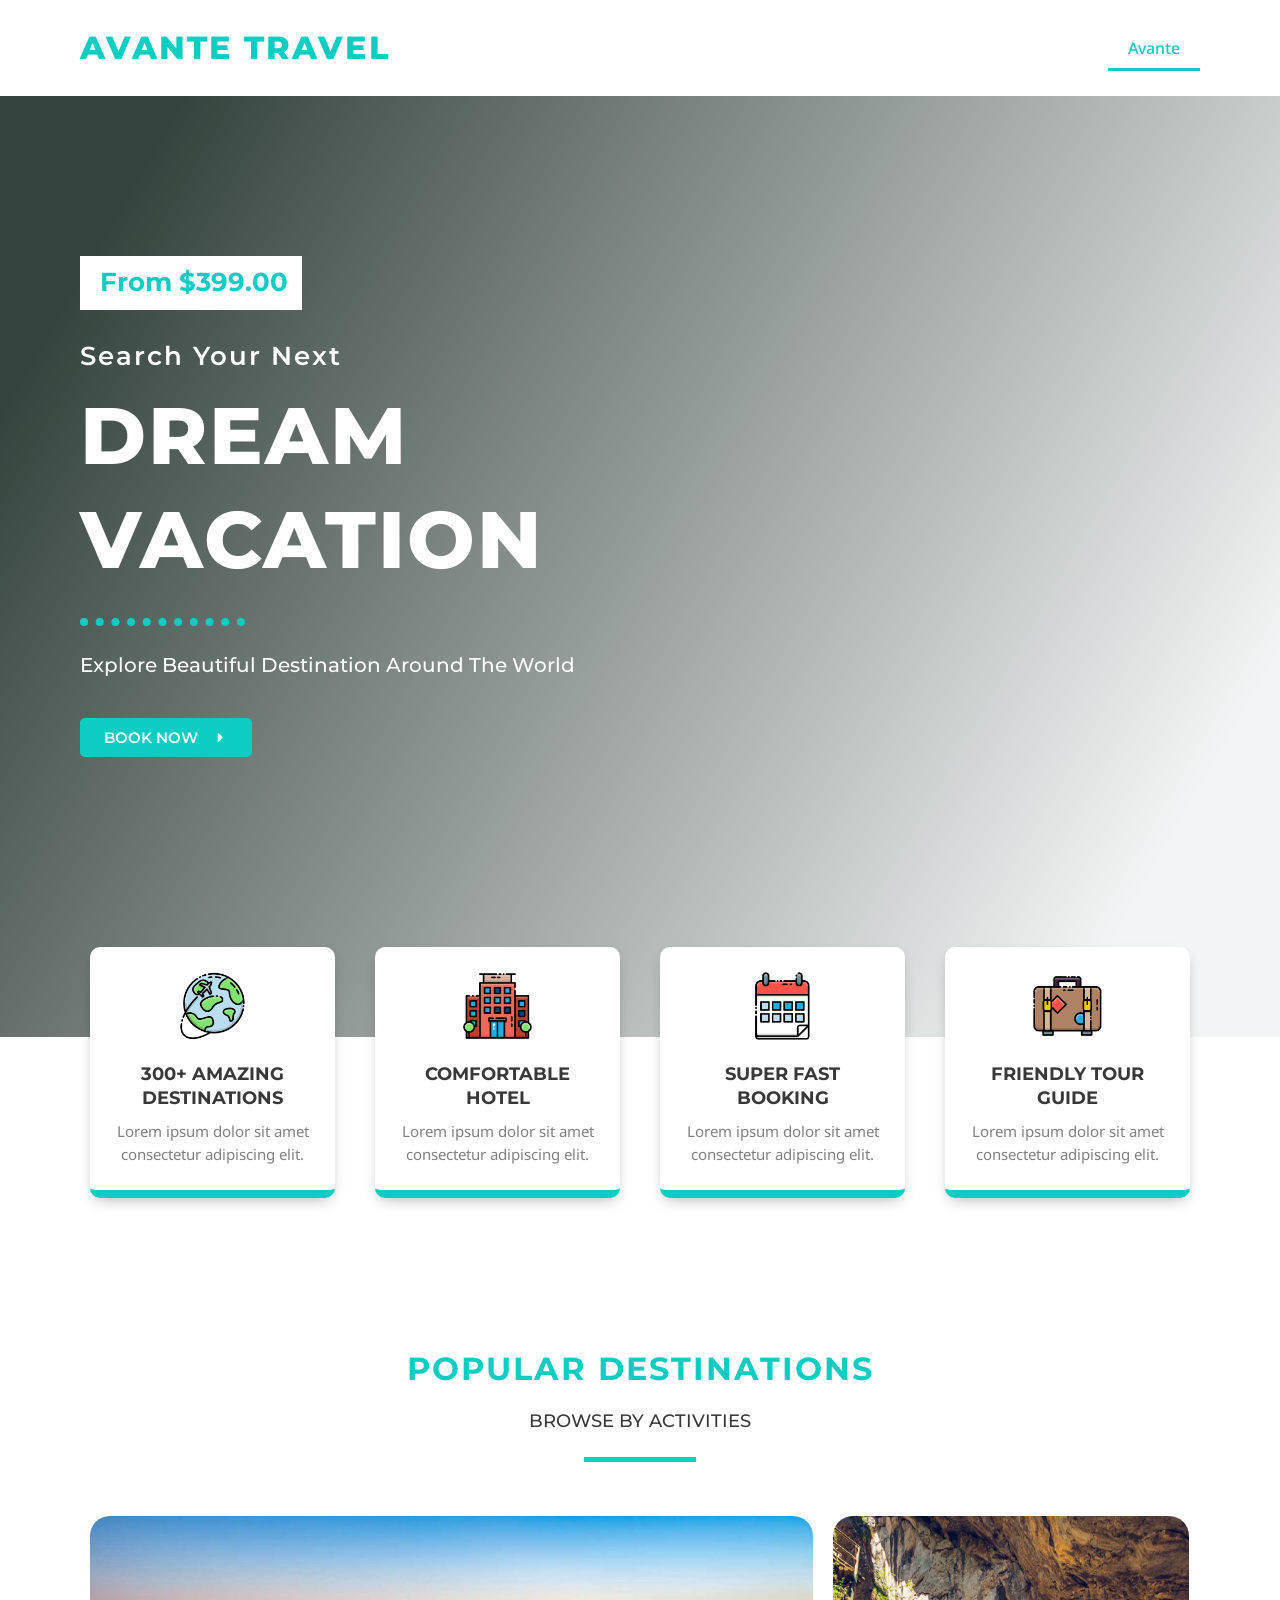
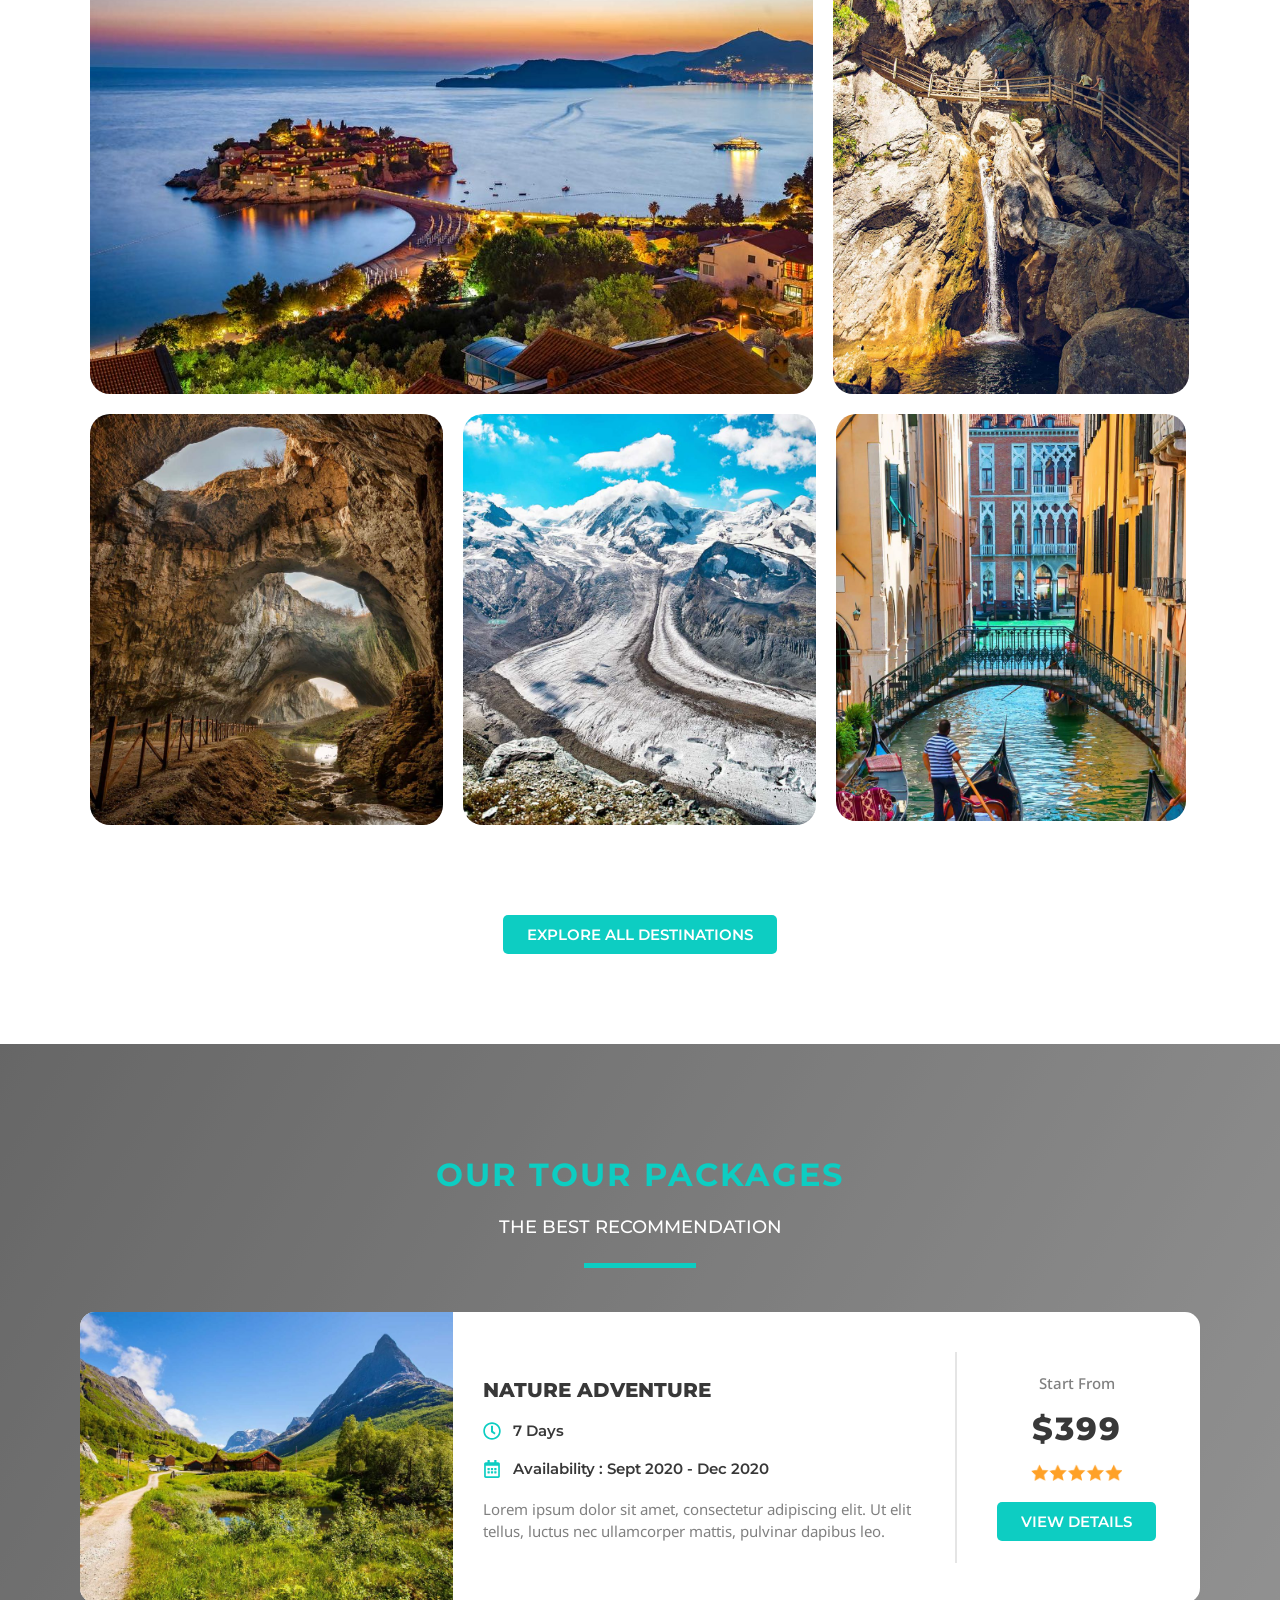
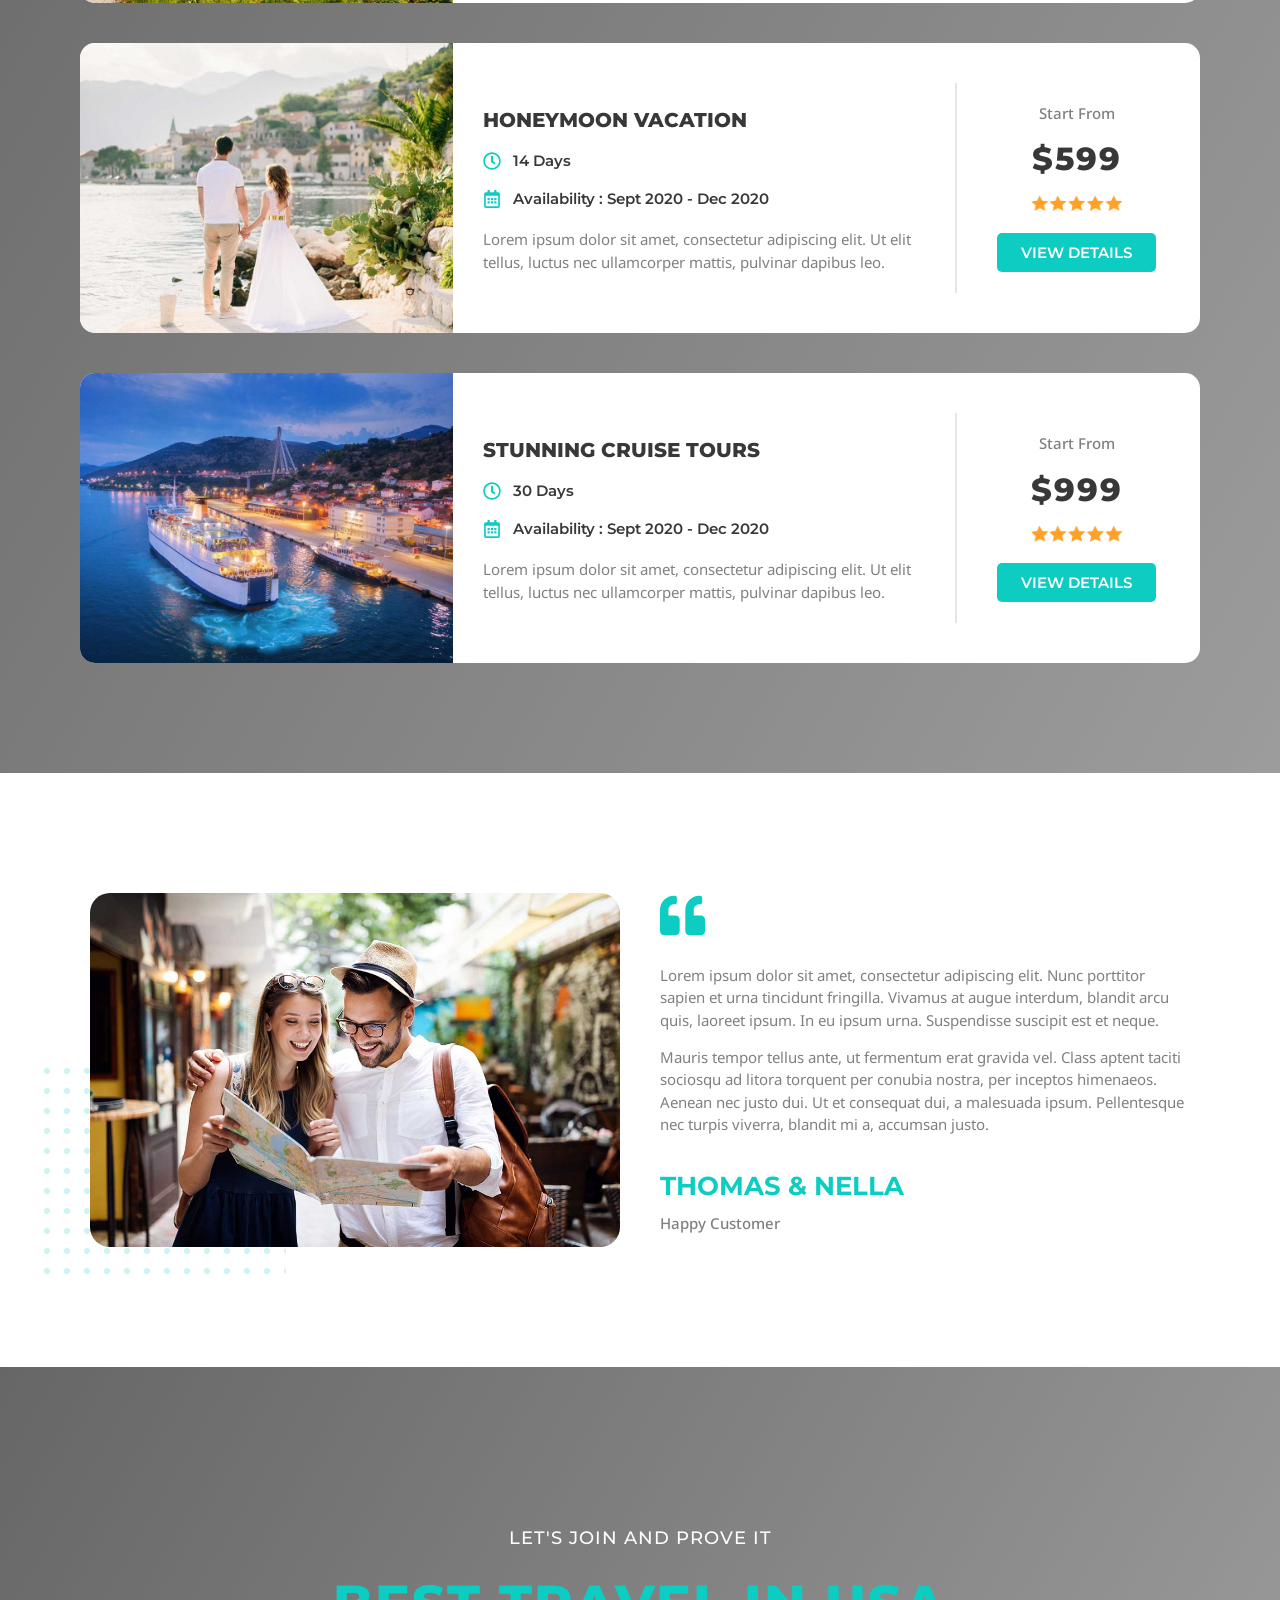
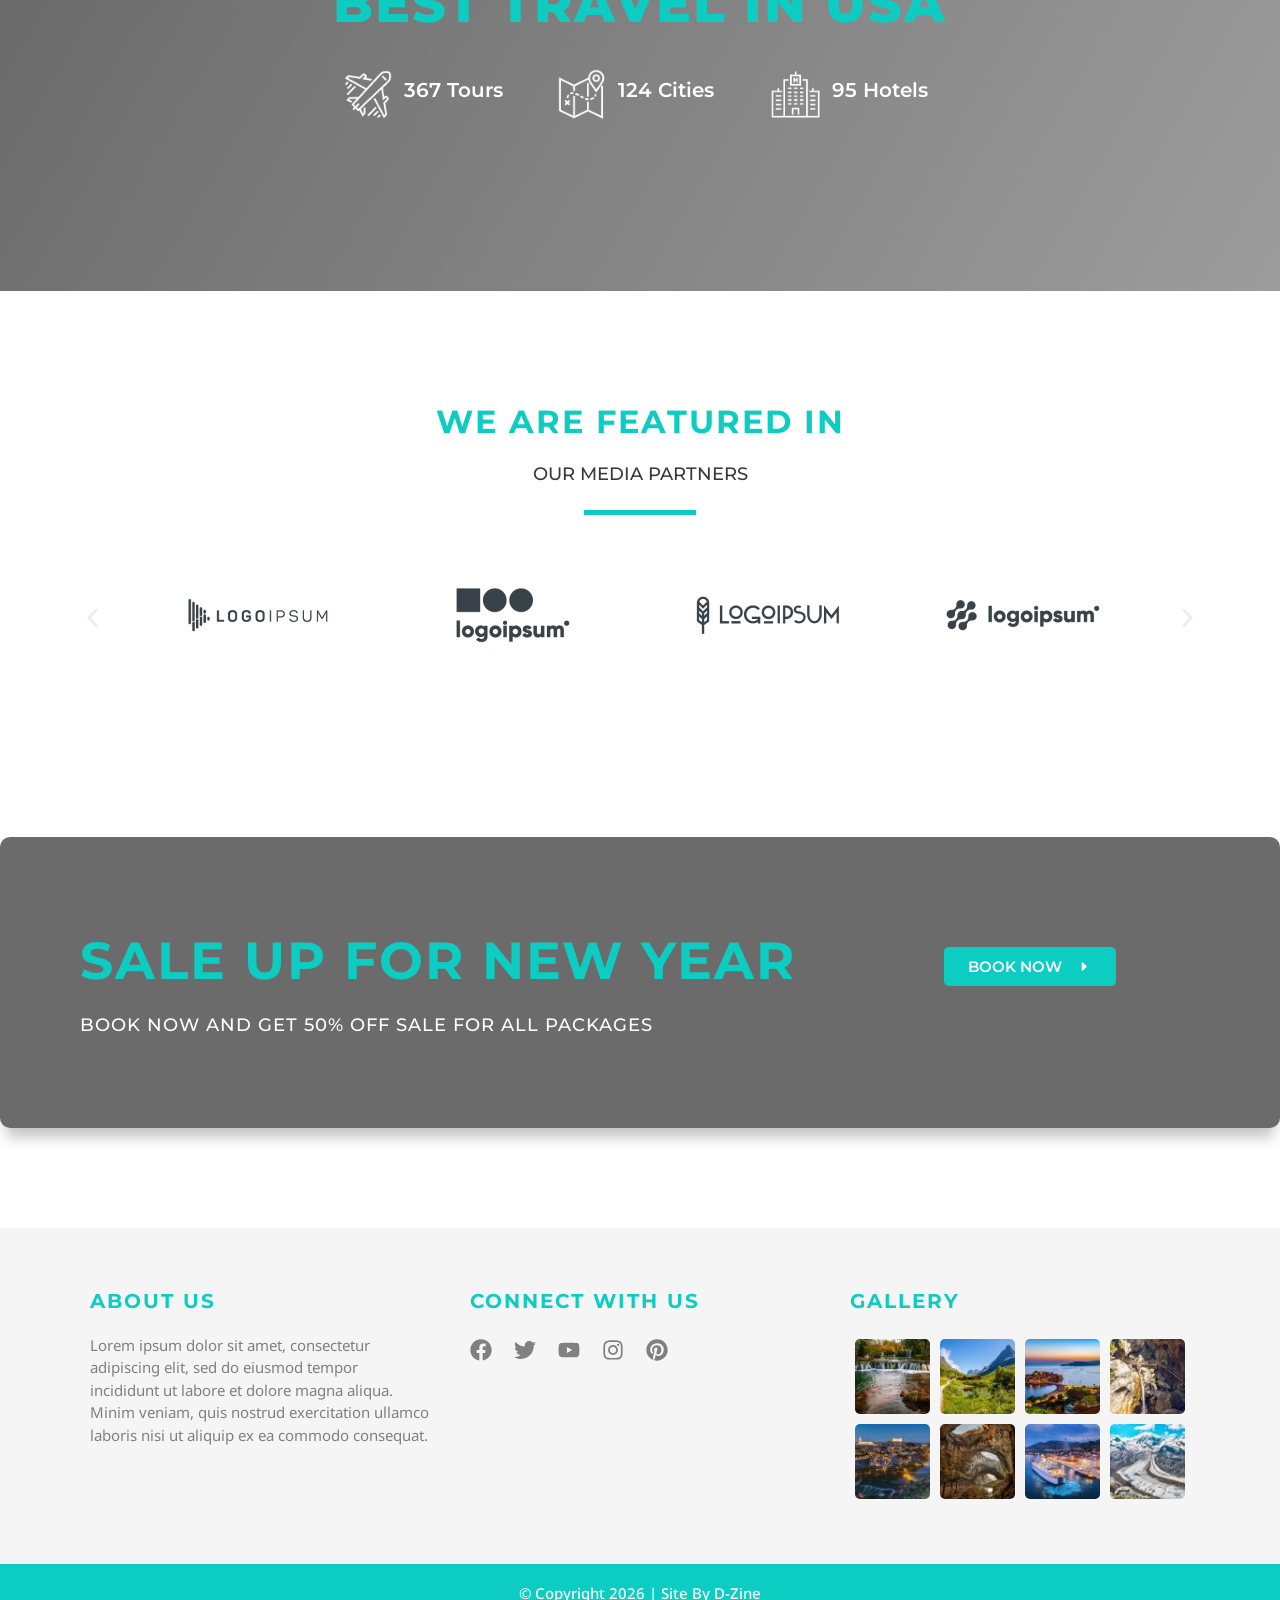
<file: aa_jo_dev/export_to_wp/index.html>
<!DOCTYPE html>
<html lang="en-ZA">
<head>
	<meta charset="UTF-8">
	<meta name="viewport" content="width=device-width, initial-scale=1">
	<link rel="profile" href="http://gmpg.org/xfn/11">
	<link rel="pingback" href="./xmlrpc.php">
	<title>Avante &ndash; Playground Local</title>
<meta name="robots" content="max-image-preview:large">
<link rel="alternate" type="application/rss+xml" title="Playground Local &raquo; Feed" href="./?feed=rss2">
<link rel="alternate" type="application/rss+xml" title="Playground Local &raquo; Comments Feed" href="./?feed=comments-rss2">
<link rel="alternate" title="oEmbed (JSON)" type="application/json+oembed" href="./index.php?rest_route=%2Foembed%2F1.0%2Fembed&amp;url=http%3A%2F%2Flocalhost%3A10096%2F%3Fpage_id%3D40">
<link rel="alternate" title="oEmbed (XML)" type="text/xml+oembed" href="./index.php?rest_route=%2Foembed%2F1.0%2Fembed&amp;url=http%3A%2F%2Flocalhost%3A10096%2F%3Fpage_id%3D40&amp;format=xml">
<style id="wp-img-auto-sizes-contain-inline-css">
img:is([sizes=auto i],[sizes^="auto," i]){contain-intrinsic-size:3000px 1500px}
/*# sourceURL=wp-img-auto-sizes-contain-inline-css */
</style>
<link rel="stylesheet" id="hfe-widgets-style-css" href="./css/frontend.css" media="all">
<style id="global-styles-inline-css">
:root{--wp--preset--aspect-ratio--square: 1;--wp--preset--aspect-ratio--4-3: 4/3;--wp--preset--aspect-ratio--3-4: 3/4;--wp--preset--aspect-ratio--3-2: 3/2;--wp--preset--aspect-ratio--2-3: 2/3;--wp--preset--aspect-ratio--16-9: 16/9;--wp--preset--aspect-ratio--9-16: 9/16;--wp--preset--color--black: #000000;--wp--preset--color--cyan-bluish-gray: #abb8c3;--wp--preset--color--white: #ffffff;--wp--preset--color--pale-pink: #f78da7;--wp--preset--color--vivid-red: #cf2e2e;--wp--preset--color--luminous-vivid-orange: #ff6900;--wp--preset--color--luminous-vivid-amber: #fcb900;--wp--preset--color--light-green-cyan: #7bdcb5;--wp--preset--color--vivid-green-cyan: #00d084;--wp--preset--color--pale-cyan-blue: #8ed1fc;--wp--preset--color--vivid-cyan-blue: #0693e3;--wp--preset--color--vivid-purple: #9b51e0;--wp--preset--gradient--vivid-cyan-blue-to-vivid-purple: linear-gradient(135deg,rgb(6,147,227) 0%,rgb(155,81,224) 100%);--wp--preset--gradient--light-green-cyan-to-vivid-green-cyan: linear-gradient(135deg,rgb(122,220,180) 0%,rgb(0,208,130) 100%);--wp--preset--gradient--luminous-vivid-amber-to-luminous-vivid-orange: linear-gradient(135deg,rgb(252,185,0) 0%,rgb(255,105,0) 100%);--wp--preset--gradient--luminous-vivid-orange-to-vivid-red: linear-gradient(135deg,rgb(255,105,0) 0%,rgb(207,46,46) 100%);--wp--preset--gradient--very-light-gray-to-cyan-bluish-gray: linear-gradient(135deg,rgb(238,238,238) 0%,rgb(169,184,195) 100%);--wp--preset--gradient--cool-to-warm-spectrum: linear-gradient(135deg,rgb(74,234,220) 0%,rgb(151,120,209) 20%,rgb(207,42,186) 40%,rgb(238,44,130) 60%,rgb(251,105,98) 80%,rgb(254,248,76) 100%);--wp--preset--gradient--blush-light-purple: linear-gradient(135deg,rgb(255,206,236) 0%,rgb(152,150,240) 100%);--wp--preset--gradient--blush-bordeaux: linear-gradient(135deg,rgb(254,205,165) 0%,rgb(254,45,45) 50%,rgb(107,0,62) 100%);--wp--preset--gradient--luminous-dusk: linear-gradient(135deg,rgb(255,203,112) 0%,rgb(199,81,192) 50%,rgb(65,88,208) 100%);--wp--preset--gradient--pale-ocean: linear-gradient(135deg,rgb(255,245,203) 0%,rgb(182,227,212) 50%,rgb(51,167,181) 100%);--wp--preset--gradient--electric-grass: linear-gradient(135deg,rgb(202,248,128) 0%,rgb(113,206,126) 100%);--wp--preset--gradient--midnight: linear-gradient(135deg,rgb(2,3,129) 0%,rgb(40,116,252) 100%);--wp--preset--font-size--small: 13px;--wp--preset--font-size--medium: 20px;--wp--preset--font-size--large: 36px;--wp--preset--font-size--x-large: 42px;--wp--preset--spacing--20: 0.44rem;--wp--preset--spacing--30: 0.67rem;--wp--preset--spacing--40: 1rem;--wp--preset--spacing--50: 1.5rem;--wp--preset--spacing--60: 2.25rem;--wp--preset--spacing--70: 3.38rem;--wp--preset--spacing--80: 5.06rem;--wp--preset--shadow--natural: 6px 6px 9px rgba(0, 0, 0, 0.2);--wp--preset--shadow--deep: 12px 12px 50px rgba(0, 0, 0, 0.4);--wp--preset--shadow--sharp: 6px 6px 0px rgba(0, 0, 0, 0.2);--wp--preset--shadow--outlined: 6px 6px 0px -3px rgb(255, 255, 255), 6px 6px rgb(0, 0, 0);--wp--preset--shadow--crisp: 6px 6px 0px rgb(0, 0, 0);}.wp-block-button{--wp--preset--dimension--25: 25%;--wp--preset--dimension--50: 50%;--wp--preset--dimension--75: 75%;--wp--preset--dimension--100: 100%;}:root { --wp--style--global--content-size: 800px;--wp--style--global--wide-size: 1200px; }:where(body) { margin: 0; }.wp-site-blocks > .alignleft { float: left; margin-right: 2em; }.wp-site-blocks > .alignright { float: right; margin-left: 2em; }.wp-site-blocks > .aligncenter { justify-content: center; margin-left: auto; margin-right: auto; }:where(.wp-site-blocks) > * { margin-block-start: 24px; margin-block-end: 0; }:where(.wp-site-blocks) > :first-child { margin-block-start: 0; }:where(.wp-site-blocks) > :last-child { margin-block-end: 0; }:root { --wp--style--block-gap: 24px; }:root :where(.is-layout-flow) > :first-child{margin-block-start: 0;}:root :where(.is-layout-flow) > :last-child{margin-block-end: 0;}:root :where(.is-layout-flow) > *{margin-block-start: 24px;margin-block-end: 0;}:root :where(.is-layout-constrained) > :first-child{margin-block-start: 0;}:root :where(.is-layout-constrained) > :last-child{margin-block-end: 0;}:root :where(.is-layout-constrained) > *{margin-block-start: 24px;margin-block-end: 0;}:root :where(.is-layout-flex){gap: 24px;}:root :where(.is-layout-grid){gap: 24px;}.is-layout-flow > .alignleft{float: left;margin-inline-start: 0;margin-inline-end: 2em;}.is-layout-flow > .alignright{float: right;margin-inline-start: 2em;margin-inline-end: 0;}.is-layout-flow > .aligncenter{margin-left: auto !important;margin-right: auto !important;}.is-layout-constrained > .alignleft{float: left;margin-inline-start: 0;margin-inline-end: 2em;}.is-layout-constrained > .alignright{float: right;margin-inline-start: 2em;margin-inline-end: 0;}.is-layout-constrained > .aligncenter{margin-left: auto !important;margin-right: auto !important;}.is-layout-constrained > :where(:not(.alignleft):not(.alignright):not(.alignfull)){max-width: var(--wp--style--global--content-size);margin-left: auto !important;margin-right: auto !important;}.is-layout-constrained > .alignwide{max-width: var(--wp--style--global--wide-size);}body .is-layout-flex{display: flex;}.is-layout-flex{flex-wrap: wrap;align-items: center;}.is-layout-flex > :is(*, div){margin: 0;}body .is-layout-grid{display: grid;}.is-layout-grid > :is(*, div){margin: 0;}body{padding-top: 0px;padding-right: 0px;padding-bottom: 0px;padding-left: 0px;}:root :where(.wp-element-button, .wp-block-button__link){background-color: #32373c;border-width: 0;color: #fff;font-family: inherit;font-size: inherit;font-style: inherit;font-weight: inherit;letter-spacing: inherit;line-height: inherit;padding-top: calc(0.667em + 2px);padding-right: calc(1.333em + 2px);padding-bottom: calc(0.667em + 2px);padding-left: calc(1.333em + 2px);text-decoration: none;text-transform: inherit;}.has-black-color{color: var(--wp--preset--color--black) !important;}.has-cyan-bluish-gray-color{color: var(--wp--preset--color--cyan-bluish-gray) !important;}.has-white-color{color: var(--wp--preset--color--white) !important;}.has-pale-pink-color{color: var(--wp--preset--color--pale-pink) !important;}.has-vivid-red-color{color: var(--wp--preset--color--vivid-red) !important;}.has-luminous-vivid-orange-color{color: var(--wp--preset--color--luminous-vivid-orange) !important;}.has-luminous-vivid-amber-color{color: var(--wp--preset--color--luminous-vivid-amber) !important;}.has-light-green-cyan-color{color: var(--wp--preset--color--light-green-cyan) !important;}.has-vivid-green-cyan-color{color: var(--wp--preset--color--vivid-green-cyan) !important;}.has-pale-cyan-blue-color{color: var(--wp--preset--color--pale-cyan-blue) !important;}.has-vivid-cyan-blue-color{color: var(--wp--preset--color--vivid-cyan-blue) !important;}.has-vivid-purple-color{color: var(--wp--preset--color--vivid-purple) !important;}.has-black-background-color{background-color: var(--wp--preset--color--black) !important;}.has-cyan-bluish-gray-background-color{background-color: var(--wp--preset--color--cyan-bluish-gray) !important;}.has-white-background-color{background-color: var(--wp--preset--color--white) !important;}.has-pale-pink-background-color{background-color: var(--wp--preset--color--pale-pink) !important;}.has-vivid-red-background-color{background-color: var(--wp--preset--color--vivid-red) !important;}.has-luminous-vivid-orange-background-color{background-color: var(--wp--preset--color--luminous-vivid-orange) !important;}.has-luminous-vivid-amber-background-color{background-color: var(--wp--preset--color--luminous-vivid-amber) !important;}.has-light-green-cyan-background-color{background-color: var(--wp--preset--color--light-green-cyan) !important;}.has-vivid-green-cyan-background-color{background-color: var(--wp--preset--color--vivid-green-cyan) !important;}.has-pale-cyan-blue-background-color{background-color: var(--wp--preset--color--pale-cyan-blue) !important;}.has-vivid-cyan-blue-background-color{background-color: var(--wp--preset--color--vivid-cyan-blue) !important;}.has-vivid-purple-background-color{background-color: var(--wp--preset--color--vivid-purple) !important;}.has-black-border-color{border-color: var(--wp--preset--color--black) !important;}.has-cyan-bluish-gray-border-color{border-color: var(--wp--preset--color--cyan-bluish-gray) !important;}.has-white-border-color{border-color: var(--wp--preset--color--white) !important;}.has-pale-pink-border-color{border-color: var(--wp--preset--color--pale-pink) !important;}.has-vivid-red-border-color{border-color: var(--wp--preset--color--vivid-red) !important;}.has-luminous-vivid-orange-border-color{border-color: var(--wp--preset--color--luminous-vivid-orange) !important;}.has-luminous-vivid-amber-border-color{border-color: var(--wp--preset--color--luminous-vivid-amber) !important;}.has-light-green-cyan-border-color{border-color: var(--wp--preset--color--light-green-cyan) !important;}.has-vivid-green-cyan-border-color{border-color: var(--wp--preset--color--vivid-green-cyan) !important;}.has-pale-cyan-blue-border-color{border-color: var(--wp--preset--color--pale-cyan-blue) !important;}.has-vivid-cyan-blue-border-color{border-color: var(--wp--preset--color--vivid-cyan-blue) !important;}.has-vivid-purple-border-color{border-color: var(--wp--preset--color--vivid-purple) !important;}.has-vivid-cyan-blue-to-vivid-purple-gradient-background{background: var(--wp--preset--gradient--vivid-cyan-blue-to-vivid-purple) !important;}.has-light-green-cyan-to-vivid-green-cyan-gradient-background{background: var(--wp--preset--gradient--light-green-cyan-to-vivid-green-cyan) !important;}.has-luminous-vivid-amber-to-luminous-vivid-orange-gradient-background{background: var(--wp--preset--gradient--luminous-vivid-amber-to-luminous-vivid-orange) !important;}.has-luminous-vivid-orange-to-vivid-red-gradient-background{background: var(--wp--preset--gradient--luminous-vivid-orange-to-vivid-red) !important;}.has-very-light-gray-to-cyan-bluish-gray-gradient-background{background: var(--wp--preset--gradient--very-light-gray-to-cyan-bluish-gray) !important;}.has-cool-to-warm-spectrum-gradient-background{background: var(--wp--preset--gradient--cool-to-warm-spectrum) !important;}.has-blush-light-purple-gradient-background{background: var(--wp--preset--gradient--blush-light-purple) !important;}.has-blush-bordeaux-gradient-background{background: var(--wp--preset--gradient--blush-bordeaux) !important;}.has-luminous-dusk-gradient-background{background: var(--wp--preset--gradient--luminous-dusk) !important;}.has-pale-ocean-gradient-background{background: var(--wp--preset--gradient--pale-ocean) !important;}.has-electric-grass-gradient-background{background: var(--wp--preset--gradient--electric-grass) !important;}.has-midnight-gradient-background{background: var(--wp--preset--gradient--midnight) !important;}.has-small-font-size{font-size: var(--wp--preset--font-size--small) !important;}.has-medium-font-size{font-size: var(--wp--preset--font-size--medium) !important;}.has-large-font-size{font-size: var(--wp--preset--font-size--large) !important;}.has-x-large-font-size{font-size: var(--wp--preset--font-size--x-large) !important;}
:root :where(.wp-block-icon svg){width: 24px;}
:root :where(.wp-block-pullquote){font-size: 1.5em;line-height: 1.6;}
/*# sourceURL=global-styles-inline-css */
</style>
<link rel="stylesheet" id="hfe-style-css" href="./css/header-footer-elementor.css" media="all">
<link rel="stylesheet" id="elementor-frontend-css" href="./css/frontend.min.css" media="all">
<style id="elementor-frontend-inline-css">
.e-heading-base a, .e-paragraph-base a { all: unset; cursor: pointer; }form[data-element_type="e-form"].form-state-success [data-element_type="e-form-success-message"],form[data-element_type="e-form"].form-state-error [data-element_type="e-form-error-message"]{ display: block; }
/*# sourceURL=elementor-frontend-inline-css */
</style>
<link rel="stylesheet" id="elementor-post-15-css" href="./css/post-15.css" media="all">
<link rel="stylesheet" id="widget-heading-css" href="./css/widget-heading.min.css" media="all">
<link rel="stylesheet" id="widget-divider-css" href="./css/widget-divider.min.css" media="all">
<link rel="stylesheet" id="e-animation-float-css" href="./css/e-animation-float.min.css" media="all">
<link rel="stylesheet" id="widget-image-box-css" href="./css/widget-image-box.min.css" media="all">
<link rel="stylesheet" id="e-animation-slideInUp-css" href="./css/slideInUp.min.css" media="all">
<link rel="stylesheet" id="e-animation-bob-css" href="./css/e-animation-bob.min.css" media="all">
<link rel="stylesheet" id="widget-image-css" href="./css/widget-image.min.css" media="all">
<link rel="stylesheet" id="widget-icon-box-css" href="./css/widget-icon-box.min.css" media="all">
<link rel="stylesheet" id="e-animation-grow-css" href="./css/e-animation-grow.min.css" media="all">
<link rel="stylesheet" id="swiper-css" href="./css/swiper.min.css" media="all">
<link rel="stylesheet" id="e-swiper-css" href="./css/e-swiper.min.css" media="all">
<link rel="stylesheet" id="widget-image-carousel-css" href="./css/widget-image-carousel.min.css" media="all">
<link rel="stylesheet" id="elementor-post-40-css" href="./css/post-40.css" media="all">
<link rel="stylesheet" id="base-desktop-css" href="./css/base-desktop.css" media="all">
<link rel="stylesheet" id="base-mobile-css" href="./css/base-mobile.css" media="(max-width:767px)">
<link rel="stylesheet" id="elementor-post-63-css" href="./css/post-63.css" media="all">
<link rel="stylesheet" id="elementor-post-75-css" href="./css/post-75.css" media="all">
<link rel="stylesheet" id="hello-elementor-css" href="./css/reset.css" media="all">
<link rel="stylesheet" id="hello-elementor-theme-style-css" href="./css/theme.css" media="all">
<link rel="stylesheet" id="hello-elementor-header-footer-css" href="./css/header-footer.css" media="all">
<link rel="stylesheet" id="hfe-elementor-icons-css" href="./css/elementor-icons.min.css" media="all">
<link rel="stylesheet" id="hfe-icons-list-css" href="./css/widget-icon-list.min.css" media="all">
<link rel="stylesheet" id="hfe-social-icons-css" href="./css/widget-social-icons.min.css" media="all">
<link rel="stylesheet" id="hfe-social-share-icons-brands-css" href="./css/brands.css" media="all">
<link rel="stylesheet" id="hfe-social-share-icons-fontawesome-css" href="./css/fontawesome.css" media="all">
<link rel="stylesheet" id="hfe-nav-menu-icons-css" href="./css/solid.css" media="all">
<link rel="stylesheet" id="elementor-gf-roboto-css" href="https://fonts.googleapis.com/css?family=Roboto:100,100italic,200,200italic,300,300italic,400,400italic,500,500italic,600,600italic,700,700italic,800,800italic,900,900italic&amp;display=swap" media="all">
<link rel="stylesheet" id="elementor-gf-robotoslab-css" href="https://fonts.googleapis.com/css?family=Roboto+Slab:100,100italic,200,200italic,300,300italic,400,400italic,500,500italic,600,600italic,700,700italic,800,800italic,900,900italic&amp;display=swap" media="all">
<link rel="stylesheet" id="elementor-gf-notosans-css" href="https://fonts.googleapis.com/css?family=Noto+Sans:100,100italic,200,200italic,300,300italic,400,400italic,500,500italic,600,600italic,700,700italic,800,800italic,900,900italic&amp;display=swap" media="all">
<link rel="stylesheet" id="elementor-gf-montserrat-css" href="https://fonts.googleapis.com/css?family=Montserrat:100,100italic,200,200italic,300,300italic,400,400italic,500,500italic,600,600italic,700,700italic,800,800italic,900,900italic&amp;display=swap" media="all">
<script id="jquery-core-js" src="./js/jquery.min.js"></script>
<script id="jquery-migrate-js" src="./js/jquery-migrate.min.js"></script>
<script id="jquery-js-after">
!function($){"use strict";$(document).ready(function(){$(this).scrollTop()>100&&$(".hfe-scroll-to-top-wrap").removeClass("hfe-scroll-to-top-hide"),$(window).scroll(function(){$(this).scrollTop()<100?$(".hfe-scroll-to-top-wrap").fadeOut(300):$(".hfe-scroll-to-top-wrap").fadeIn(300)}),$(".hfe-scroll-to-top-wrap").on("click",function(){$("html, body").animate({scrollTop:0},300);return!1})})}(jQuery);
!function($){'use strict';$(document).ready(function(){var bar=$('.hfe-reading-progress-bar');if(!bar.length)return;$(window).on('scroll',function(){var s=$(window).scrollTop(),d=$(document).height()-$(window).height(),p=d? s/d*100:0;bar.css('width',p+'%')});});}(jQuery);
//# sourceURL=jquery-js-after
</script>
<link rel="https://api.w.org/" href="./index.php?rest_route=/"><link rel="alternate" title="JSON" type="application/json" href="./index.php?rest_route=/wp/v2/pages/40"><link rel="EditURI" type="application/rsd+xml" title="RSD" href="./xmlrpc.php?rsd">
<meta name="generator" content="WordPress 7.1">
<link rel="canonical" href="./?page_id=40">
<link rel="shortlink" href="./?p=40">
<meta name="generator" content="Elementor 4.2.4; features: e_font_icon_svg, additional_custom_breakpoints; settings: css_print_method-external, google_font-enabled, font_display-swap">
			<style>
				.e-con.e-parent:nth-of-type(n+4):not(.e-lazyloaded):not(.e-no-lazyload),
				.e-con.e-parent:nth-of-type(n+4):not(.e-lazyloaded):not(.e-no-lazyload) * {
					background-image: none !important;
				}
				@media screen and (max-height: 1024px) {
					.e-con.e-parent:nth-of-type(n+3):not(.e-lazyloaded):not(.e-no-lazyload),
					.e-con.e-parent:nth-of-type(n+3):not(.e-lazyloaded):not(.e-no-lazyload) * {
						background-image: none !important;
					}
				}
				@media screen and (max-height: 640px) {
					.e-con.e-parent:nth-of-type(n+2):not(.e-lazyloaded):not(.e-no-lazyload),
					.e-con.e-parent:nth-of-type(n+2):not(.e-lazyloaded):not(.e-no-lazyload) * {
						background-image: none !important;
					}
				}
			</style>
			</head>

<body class="wp-singular page-template page-template-elementor_header_footer page page-id-40 wp-embed-responsive wp-theme-hello-elementor ehf-header ehf-footer ehf-template-hello-elementor ehf-stylesheet-hello-elementor hello-elementor-default elementor-default elementor-template-full-width elementor-kit-15 elementor-page elementor-page-40">
	<style id="hfe-skip-link-style">
		.hfe-skip-link{position:absolute;width:1px;height:1px;margin:-1px;padding:0;border:0;overflow:hidden;clip:rect(0,0,0,0);clip-path:inset(50%);white-space:nowrap;}
		.hfe-skip-link:focus{position:fixed;top:0;inset-inline-start:0;width:auto;height:auto;margin:0;padding:0.75em 1.5em;overflow:visible;clip:auto;clip-path:none;white-space:normal;z-index:100000;background:#fff;color:#0073aa;font-size:14px;text-decoration:underline;border-radius:0 0 3px 0;outline:2px solid #0073aa;outline-offset:-2px;}
	</style>
	<a class="hfe-skip-link" href="#content">Skip to main content</a><div id="page" class="hfeed site">

		<header id="masthead" itemscope="itemscope" itemtype="https://schema.org/WPHeader">
			<p class="main-title bhf-hidden" itemprop="headline"><a href="./" title="Playground Local" rel="home">Playground Local</a></p>
			<style>.elementor-63 .elementor-element.elementor-element-7730f905{padding:15px 0px 15px 0px;}.elementor-bc-flex-widget .elementor-63 .elementor-element.elementor-element-6fee1145.elementor-column .elementor-widget-wrap{align-items:center;}.elementor-63 .elementor-element.elementor-element-6fee1145.elementor-column.elementor-element[data-element_type="column"] > .elementor-widget-wrap.elementor-element-populated{align-content:center;align-items:center;}.elementor-63 .elementor-element.elementor-element-4eca646a .elementor-heading-title{font-weight:800;text-transform:uppercase;color:#0DCDC2;}.elementor-63 .elementor-element.elementor-element-5c646028 .menu-item a.hfe-menu-item{padding-left:20px;padding-right:20px;}.elementor-63 .elementor-element.elementor-element-5c646028 .menu-item a.hfe-sub-menu-item{padding-left:calc( 20px + 20px );padding-right:20px;}.elementor-63 .elementor-element.elementor-element-5c646028 .hfe-nav-menu__layout-vertical .menu-item ul ul a.hfe-sub-menu-item{padding-left:calc( 20px + 40px );padding-right:20px;}.elementor-63 .elementor-element.elementor-element-5c646028 .hfe-nav-menu__layout-vertical .menu-item ul ul ul a.hfe-sub-menu-item{padding-left:calc( 20px + 60px );padding-right:20px;}.elementor-63 .elementor-element.elementor-element-5c646028 .hfe-nav-menu__layout-vertical .menu-item ul ul ul ul a.hfe-sub-menu-item{padding-left:calc( 20px + 80px );padding-right:20px;}.elementor-63 .elementor-element.elementor-element-5c646028 .menu-item a.hfe-menu-item, .elementor-63 .elementor-element.elementor-element-5c646028 .menu-item a.hfe-sub-menu-item{padding-top:15px;padding-bottom:15px;}.elementor-63 .elementor-element.elementor-element-5c646028 ul.sub-menu{width:220px;}.elementor-63 .elementor-element.elementor-element-5c646028 .sub-menu a.hfe-sub-menu-item,
						 .elementor-63 .elementor-element.elementor-element-5c646028 nav.hfe-dropdown li a.hfe-menu-item,
						 .elementor-63 .elementor-element.elementor-element-5c646028 nav.hfe-dropdown li a.hfe-sub-menu-item,
						 .elementor-63 .elementor-element.elementor-element-5c646028 nav.hfe-dropdown-expandible li a.hfe-menu-item,
						 .elementor-63 .elementor-element.elementor-element-5c646028 nav.hfe-dropdown-expandible li a.hfe-sub-menu-item{padding-top:15px;padding-bottom:15px;}.elementor-63 .elementor-element.elementor-element-5c646028 .hfe-nav-menu__toggle{margin-left:auto;}.elementor-63 .elementor-element.elementor-element-5c646028 a.hfe-menu-item, .elementor-63 .elementor-element.elementor-element-5c646028 a.hfe-sub-menu-item{font-weight:500;}.elementor-63 .elementor-element.elementor-element-5c646028 .menu-item a.hfe-menu-item, .elementor-63 .elementor-element.elementor-element-5c646028 .sub-menu a.hfe-sub-menu-item{color:#333333;}.elementor-63 .elementor-element.elementor-element-5c646028 .menu-item a.hfe-menu-item:hover,
								.elementor-63 .elementor-element.elementor-element-5c646028 .sub-menu a.hfe-sub-menu-item:hover,
								.elementor-63 .elementor-element.elementor-element-5c646028 .menu-item.current-menu-item a.hfe-menu-item,
								.elementor-63 .elementor-element.elementor-element-5c646028 .menu-item a.hfe-menu-item.highlighted,
								.elementor-63 .elementor-element.elementor-element-5c646028 .menu-item a.hfe-menu-item:focus{color:#333333;}.elementor-63 .elementor-element.elementor-element-5c646028 .hfe-nav-menu-layout:not(.hfe-pointer__framed) .menu-item.parent a.hfe-menu-item:before,
								.elementor-63 .elementor-element.elementor-element-5c646028 .hfe-nav-menu-layout:not(.hfe-pointer__framed) .menu-item.parent a.hfe-menu-item:after{background-color:#0DCDC2;}.elementor-63 .elementor-element.elementor-element-5c646028 .hfe-nav-menu-layout:not(.hfe-pointer__framed) .menu-item.parent .sub-menu .hfe-has-submenu-container a:after{background-color:unset;}.elementor-63 .elementor-element.elementor-element-5c646028 .hfe-pointer__framed .menu-item.parent a.hfe-menu-item:before,
								.elementor-63 .elementor-element.elementor-element-5c646028 .hfe-pointer__framed .menu-item.parent a.hfe-menu-item:after{border-color:#0DCDC2;}.elementor-63 .elementor-element.elementor-element-5c646028 .menu-item.current-menu-item a.hfe-menu-item,
								.elementor-63 .elementor-element.elementor-element-5c646028 .menu-item.current-menu-ancestor a.hfe-menu-item{color:#0DCDC2;}.elementor-63 .elementor-element.elementor-element-5c646028 .hfe-nav-menu-layout:not(.hfe-pointer__framed) .menu-item.parent.current-menu-item a.hfe-menu-item:before,
								.elementor-63 .elementor-element.elementor-element-5c646028 .hfe-nav-menu-layout:not(.hfe-pointer__framed) .menu-item.parent.current-menu-item a.hfe-menu-item:after{background-color:#0DCDC2;}.elementor-63 .elementor-element.elementor-element-5c646028 .hfe-nav-menu:not(.hfe-pointer__framed) .menu-item.parent .sub-menu .hfe-has-submenu-container a.current-menu-item:after{background-color:unset;}.elementor-63 .elementor-element.elementor-element-5c646028 .hfe-pointer__framed .menu-item.parent.current-menu-item a.hfe-menu-item:before,
								.elementor-63 .elementor-element.elementor-element-5c646028 .hfe-pointer__framed .menu-item.parent.current-menu-item a.hfe-menu-item:after{border-color:#0DCDC2;}.elementor-63 .elementor-element.elementor-element-5c646028 .sub-menu a.hfe-sub-menu-item,
								.elementor-63 .elementor-element.elementor-element-5c646028 .elementor-menu-toggle,
								.elementor-63 .elementor-element.elementor-element-5c646028 nav.hfe-dropdown li a.hfe-menu-item,
								.elementor-63 .elementor-element.elementor-element-5c646028 nav.hfe-dropdown li a.hfe-sub-menu-item,
								.elementor-63 .elementor-element.elementor-element-5c646028 nav.hfe-dropdown-expandible li a.hfe-menu-item,
								.elementor-63 .elementor-element.elementor-element-5c646028 nav.hfe-dropdown-expandible li a.hfe-sub-menu-item{color:#333333;}.elementor-63 .elementor-element.elementor-element-5c646028 .sub-menu,
								.elementor-63 .elementor-element.elementor-element-5c646028 nav.hfe-dropdown,
								.elementor-63 .elementor-element.elementor-element-5c646028 nav.hfe-dropdown-expandible,
								.elementor-63 .elementor-element.elementor-element-5c646028 nav.hfe-dropdown .menu-item a.hfe-menu-item,
								.elementor-63 .elementor-element.elementor-element-5c646028 nav.hfe-dropdown .menu-item a.hfe-sub-menu-item{background-color:#fff;}.elementor-63 .elementor-element.elementor-element-5c646028 .sub-menu a.hfe-sub-menu-item:hover,
								.elementor-63 .elementor-element.elementor-element-5c646028 .elementor-menu-toggle:hover,
								.elementor-63 .elementor-element.elementor-element-5c646028 nav.hfe-dropdown li a.hfe-menu-item:hover,
								.elementor-63 .elementor-element.elementor-element-5c646028 nav.hfe-dropdown li a.hfe-sub-menu-item:hover,
								.elementor-63 .elementor-element.elementor-element-5c646028 nav.hfe-dropdown-expandible li a.hfe-menu-item:hover,
								.elementor-63 .elementor-element.elementor-element-5c646028 nav.hfe-dropdown-expandible li a.hfe-sub-menu-item:hover{color:#FFFFFF;}.elementor-63 .elementor-element.elementor-element-5c646028 .sub-menu a.hfe-sub-menu-item:hover,
								.elementor-63 .elementor-element.elementor-element-5c646028 nav.hfe-dropdown li a.hfe-menu-item:hover,
								.elementor-63 .elementor-element.elementor-element-5c646028 nav.hfe-dropdown li a.hfe-sub-menu-item:hover,
								.elementor-63 .elementor-element.elementor-element-5c646028 nav.hfe-dropdown-expandible li a.hfe-menu-item:hover,
								.elementor-63 .elementor-element.elementor-element-5c646028 nav.hfe-dropdown-expandible li a.hfe-sub-menu-item:hover{background-color:#0DCDC2;}.elementor-63 .elementor-element.elementor-element-5c646028 .sub-menu .menu-item.current-menu-item a.hfe-sub-menu-item.hfe-sub-menu-item-active,
							.elementor-63 .elementor-element.elementor-element-5c646028 nav.hfe-dropdown .menu-item.current-menu-item a.hfe-menu-item,
							.elementor-63 .elementor-element.elementor-element-5c646028 nav.hfe-dropdown .menu-item.current-menu-ancestor a.hfe-menu-item,
							.elementor-63 .elementor-element.elementor-element-5c646028 nav.hfe-dropdown .sub-menu .menu-item.current-menu-item a.hfe-sub-menu-item.hfe-sub-menu-item-active
							{color:#FFFFFF;}.elementor-63 .elementor-element.elementor-element-5c646028 .sub-menu .menu-item.current-menu-item a.hfe-sub-menu-item.hfe-sub-menu-item-active,
							.elementor-63 .elementor-element.elementor-element-5c646028 nav.hfe-dropdown .menu-item.current-menu-item a.hfe-menu-item,
							.elementor-63 .elementor-element.elementor-element-5c646028 nav.hfe-dropdown .menu-item.current-menu-ancestor a.hfe-menu-item,
							.elementor-63 .elementor-element.elementor-element-5c646028 nav.hfe-dropdown .sub-menu .menu-item.current-menu-item a.hfe-sub-menu-item.hfe-sub-menu-item-active{background-color:#0DCDC2;}.elementor-63 .elementor-element.elementor-element-5c646028 .sub-menu li.menu-item:not(:last-child),
						.elementor-63 .elementor-element.elementor-element-5c646028 nav.hfe-dropdown li.menu-item:not(:last-child),
						.elementor-63 .elementor-element.elementor-element-5c646028 nav.hfe-dropdown-expandible li.menu-item:not(:last-child){border-bottom-style:none;}@media(max-width:1024px){.elementor-63 .elementor-element.elementor-element-4eca646a{padding:0px 0px 0px 20px;}}@media(max-width:767px){.elementor-63 .elementor-element.elementor-element-7730f905{margin-top:0px;margin-bottom:0px;padding:10px 0px 10px 0px;}.elementor-63 .elementor-element.elementor-element-6fee1145{width:50%;}.elementor-63 .elementor-element.elementor-element-4eca646a .elementor-heading-title{font-size:30px;}.elementor-63 .elementor-element.elementor-element-482d71aa{width:40%;}.elementor-bc-flex-widget .elementor-63 .elementor-element.elementor-element-482d71aa.elementor-column .elementor-widget-wrap{align-items:center;}.elementor-63 .elementor-element.elementor-element-482d71aa.elementor-column.elementor-element[data-element_type="column"] > .elementor-widget-wrap.elementor-element-populated{align-content:center;align-items:center;}.elementor-63 .elementor-element.elementor-element-482d71aa > .elementor-element-populated{margin:0px 0px 0px 0px;--e-column-margin-right:0px;--e-column-margin-left:0px;padding:0px 0px 0px 0px;}.elementor-63 .elementor-element.elementor-element-5c646028 > .elementor-widget-container{margin:0px 0px 0px 0px;padding:0px 0px 0px 0px;}}</style>		<div data-elementor-type="wp-post" data-elementor-id="63" class="elementor elementor-63">
						<section class="elementor-section elementor-top-section elementor-element elementor-element-7730f905 elementor-section-boxed elementor-section-height-default elementor-section-height-default" data-id="7730f905" data-element_type="section" data-e-type="section">
						<div class="elementor-container elementor-column-gap-default">
					<div class="elementor-column elementor-col-50 elementor-top-column elementor-element elementor-element-6fee1145" data-id="6fee1145" data-element_type="column" data-e-type="column">
			<div class="elementor-widget-wrap elementor-element-populated">
						<div class="elementor-element elementor-element-4eca646a elementor-widget elementor-widget-heading" data-id="4eca646a" data-element_type="widget" data-e-type="widget" data-widget_type="heading.default">
					<h2 class="elementor-heading-title elementor-size-default">Avante Travel</h2>				</div>
					</div>
		</div>
				<div class="elementor-column elementor-col-50 elementor-top-column elementor-element elementor-element-482d71aa" data-id="482d71aa" data-element_type="column" data-e-type="column">
			<div class="elementor-widget-wrap elementor-element-populated">
						<div class="elementor-element elementor-element-5c646028 hfe-nav-menu__align-right hfe-submenu-icon-arrow hfe-submenu-animation-none hfe-link-redirect-child hfe-nav-menu__breakpoint-tablet elementor-widget elementor-widget-navigation-menu" data-id="5c646028" data-element_type="widget" data-e-type="widget" data-settings='{"padding_horizontal_menu_item":{"unit":"px","size":20,"sizes":[]},"padding_horizontal_menu_item_tablet":{"unit":"px","size":"","sizes":[]},"padding_horizontal_menu_item_mobile":{"unit":"px","size":"","sizes":[]},"padding_vertical_menu_item":{"unit":"px","size":15,"sizes":[]},"padding_vertical_menu_item_tablet":{"unit":"px","size":"","sizes":[]},"padding_vertical_menu_item_mobile":{"unit":"px","size":"","sizes":[]},"menu_space_between":{"unit":"px","size":"","sizes":[]},"menu_space_between_tablet":{"unit":"px","size":"","sizes":[]},"menu_space_between_mobile":{"unit":"px","size":"","sizes":[]},"menu_row_space":{"unit":"px","size":"","sizes":[]},"menu_row_space_tablet":{"unit":"px","size":"","sizes":[]},"menu_row_space_mobile":{"unit":"px","size":"","sizes":[]},"dropdown_border_radius":{"unit":"px","top":"","right":"","bottom":"","left":"","isLinked":true},"dropdown_border_radius_tablet":{"unit":"px","top":"","right":"","bottom":"","left":"","isLinked":true},"dropdown_border_radius_mobile":{"unit":"px","top":"","right":"","bottom":"","left":"","isLinked":true},"width_dropdown_item":{"unit":"px","size":"220","sizes":[]},"width_dropdown_item_tablet":{"unit":"px","size":"","sizes":[]},"width_dropdown_item_mobile":{"unit":"px","size":"","sizes":[]},"padding_horizontal_dropdown_item":{"unit":"px","size":"","sizes":[]},"padding_horizontal_dropdown_item_tablet":{"unit":"px","size":"","sizes":[]},"padding_horizontal_dropdown_item_mobile":{"unit":"px","size":"","sizes":[]},"padding_vertical_dropdown_item":{"unit":"px","size":15,"sizes":[]},"padding_vertical_dropdown_item_tablet":{"unit":"px","size":"","sizes":[]},"padding_vertical_dropdown_item_mobile":{"unit":"px","size":"","sizes":[]},"distance_from_menu":{"unit":"px","size":"","sizes":[]},"distance_from_menu_tablet":{"unit":"px","size":"","sizes":[]},"distance_from_menu_mobile":{"unit":"px","size":"","sizes":[]},"toggle_size":{"unit":"px","size":"","sizes":[]},"toggle_size_tablet":{"unit":"px","size":"","sizes":[]},"toggle_size_mobile":{"unit":"px","size":"","sizes":[]},"toggle_border_width":{"unit":"px","size":"","sizes":[]},"toggle_border_width_tablet":{"unit":"px","size":"","sizes":[]},"toggle_border_width_mobile":{"unit":"px","size":"","sizes":[]},"toggle_border_radius":{"unit":"px","size":"","sizes":[]},"toggle_border_radius_tablet":{"unit":"px","size":"","sizes":[]},"toggle_border_radius_mobile":{"unit":"px","size":"","sizes":[]}}' data-widget_type="navigation-menu.default">
				<div class="elementor-widget-container">
								<div class="hfe-nav-menu hfe-layout-horizontal hfe-nav-menu-layout horizontal hfe-pointer__underline hfe-animation__slide" data-layout="horizontal">
				<div role="button" class="hfe-nav-menu__toggle elementor-clickable" tabindex="0" aria-label="Menu Toggle">
					<span class="screen-reader-text">Menu</span>
					<div class="hfe-nav-menu-icon">
						<svg aria-hidden="true" class="e-font-icon-svg e-fas-align-justify" viewbox="0 0 448 512" xmlns="http://www.w3.org/2000/svg"><path d="M432 416H16a16 16 0 0 0-16 16v32a16 16 0 0 0 16 16h416a16 16 0 0 0 16-16v-32a16 16 0 0 0-16-16zm0-128H16a16 16 0 0 0-16 16v32a16 16 0 0 0 16 16h416a16 16 0 0 0 16-16v-32a16 16 0 0 0-16-16zm0-128H16a16 16 0 0 0-16 16v32a16 16 0 0 0 16 16h416a16 16 0 0 0 16-16v-32a16 16 0 0 0-16-16zm0-128H16A16 16 0 0 0 0 48v32a16 16 0 0 0 16 16h416a16 16 0 0 0 16-16V48a16 16 0 0 0-16-16z"></path></svg>					</div>
				</div>
				<nav class="hfe-nav-menu__layout-horizontal hfe-nav-menu__submenu-arrow" data-toggle-icon='&lt;svg aria-hidden="true" tabindex="0" class="e-font-icon-svg e-fas-align-justify" viewBox="0 0 448 512" xmlns="http://www.w3.org/2000/svg"&gt;&lt;path d="M432 416H16a16 16 0 0 0-16 16v32a16 16 0 0 0 16 16h416a16 16 0 0 0 16-16v-32a16 16 0 0 0-16-16zm0-128H16a16 16 0 0 0-16 16v32a16 16 0 0 0 16 16h416a16 16 0 0 0 16-16v-32a16 16 0 0 0-16-16zm0-128H16a16 16 0 0 0-16 16v32a16 16 0 0 0 16 16h416a16 16 0 0 0 16-16v-32a16 16 0 0 0-16-16zm0-128H16A16 16 0 0 0 0 48v32a16 16 0 0 0 16 16h416a16 16 0 0 0 16-16V48a16 16 0 0 0-16-16z"&gt;&lt;/path&gt;&lt;/svg&gt;' data-close-icon='&lt;svg aria-hidden="true" tabindex="0" class="e-font-icon-svg e-far-window-close" viewBox="0 0 512 512" xmlns="http://www.w3.org/2000/svg"&gt;&lt;path d="M464 32H48C21.5 32 0 53.5 0 80v352c0 26.5 21.5 48 48 48h416c26.5 0 48-21.5 48-48V80c0-26.5-21.5-48-48-48zm0 394c0 3.3-2.7 6-6 6H54c-3.3 0-6-2.7-6-6V86c0-3.3 2.7-6 6-6h404c3.3 0 6 2.7 6 6v340zM356.5 194.6L295.1 256l61.4 61.4c4.6 4.6 4.6 12.1 0 16.8l-22.3 22.3c-4.6 4.6-12.1 4.6-16.8 0L256 295.1l-61.4 61.4c-4.6 4.6-12.1 4.6-16.8 0l-22.3-22.3c-4.6-4.6-4.6-12.1 0-16.8l61.4-61.4-61.4-61.4c-4.6-4.6-4.6-12.1 0-16.8l22.3-22.3c4.6-4.6 12.1-4.6 16.8 0l61.4 61.4 61.4-61.4c4.6-4.6 12.1-4.6 16.8 0l22.3 22.3c4.7 4.6 4.7 12.1 0 16.8z"&gt;&lt;/path&gt;&lt;/svg&gt;' data-full-width="yes">
					<ul id="menu-1-5c646028" class="hfe-nav-menu"><li id="menu-item-74" class="menu-item menu-item-type-post_type menu-item-object-page current-menu-item page_item page-item-40 current_page_item parent hfe-creative-menu"><a href="./?page_id=40" class="hfe-menu-item">Avante</a></li>
</ul> 
				</nav>
			</div>
							</div>
				</div>
					</div>
		</div>
					</div>
		</section>
				</div>
				</header>

			<div data-elementor-type="wp-page" data-elementor-id="40" class="elementor elementor-40">
						<section class="elementor-section elementor-top-section elementor-element elementor-element-342afe2 elementor-section-boxed elementor-section-height-default elementor-section-height-default" data-id="342afe2" data-element_type="section" data-e-type="section" data-settings='{"background_background":"classic"}'>
							<div class="elementor-background-overlay"></div>
							<div class="elementor-container elementor-column-gap-default">
					<div class="elementor-column elementor-col-50 elementor-top-column elementor-element elementor-element-120923a" data-id="120923a" data-element_type="column" data-e-type="column">
			<div class="elementor-widget-wrap elementor-element-populated">
						<div class="elementor-element elementor-element-28befb4c elementor-widget elementor-widget-heading" data-id="28befb4c" data-element_type="widget" data-e-type="widget" data-widget_type="heading.default">
					<h3 class="elementor-heading-title elementor-size-default">From $399.00</h3>				</div>
				<div class="elementor-element elementor-element-619dbd8e elementor-widget elementor-widget-heading" data-id="619dbd8e" data-element_type="widget" data-e-type="widget" data-widget_type="heading.default">
					<h1 class="elementor-heading-title elementor-size-default">Search Your Next</h1>				</div>
				<div class="elementor-element elementor-element-18e1c578 elementor-widget elementor-widget-heading" data-id="18e1c578" data-element_type="widget" data-e-type="widget" data-widget_type="heading.default">
					<h1 class="elementor-heading-title elementor-size-default">Dream Vacation</h1>				</div>
				<div class="elementor-element elementor-element-7ffa4b32 elementor-widget-divider--view-line elementor-widget elementor-widget-divider" data-id="7ffa4b32" data-element_type="widget" data-e-type="widget" data-widget_type="divider.default">
							<div class="elementor-divider">
			<span class="elementor-divider-separator">
						</span>
		</div>
						</div>
				<div class="elementor-element elementor-element-59d66242 elementor-widget elementor-widget-heading" data-id="59d66242" data-element_type="widget" data-e-type="widget" data-widget_type="heading.default">
					<h4 class="elementor-heading-title elementor-size-default">Explore Beautiful Destination Around The World</h4>				</div>
				<div class="elementor-element elementor-element-75620e68 elementor-mobile-align-center elementor-widget elementor-widget-button" data-id="75620e68" data-element_type="widget" data-e-type="widget" data-widget_type="button.default">
										<a class="elementor-button elementor-button-link elementor-size-sm elementor-animation-float" href="#">
						<span class="elementor-button-content-wrapper">
						<span class="elementor-button-icon">
				<svg aria-hidden="true" class="e-font-icon-svg e-fas-caret-right" viewbox="0 0 192 512" xmlns="http://www.w3.org/2000/svg"><path d="M0 384.662V127.338c0-17.818 21.543-26.741 34.142-14.142l128.662 128.662c7.81 7.81 7.81 20.474 0 28.284L34.142 398.804C21.543 411.404 0 402.48 0 384.662z"></path></svg>			</span>
									<span class="elementor-button-text">Book Now</span>
					</span>
					</a>
								</div>
					</div>
		</div>
				<div class="elementor-column elementor-col-50 elementor-top-column elementor-element elementor-element-ee33cba" data-id="ee33cba" data-element_type="column" data-e-type="column">
			<div class="elementor-widget-wrap">
							</div>
		</div>
					</div>
		</section>
				<section class="elementor-section elementor-top-section elementor-element elementor-element-4d6b763d elementor-section-boxed elementor-section-height-default elementor-section-height-default" data-id="4d6b763d" data-element_type="section" data-e-type="section" data-settings='{"background_background":"classic"}'>
						<div class="elementor-container elementor-column-gap-default">
					<div class="elementor-column elementor-col-25 elementor-top-column elementor-element elementor-element-7be5b759 elementor-invisible" data-id="7be5b759" data-element_type="column" data-e-type="column" data-settings='{"background_background":"classic","animation":"slideInUp"}'>
			<div class="elementor-widget-wrap elementor-element-populated">
						<div class="elementor-element elementor-element-6daefba1 elementor-position-top elementor-widget elementor-widget-image-box" data-id="6daefba1" data-element_type="widget" data-e-type="widget" data-widget_type="image-box.default">
					<div class="elementor-image-box-wrapper"><figure class="elementor-image-box-img"><img fetchpriority="high" decoding="async" width="500" height="500" src="./images/travel-07.png" class="attachment-full size-full wp-image-25" alt="" srcset="./images/travel-07.png 500w, ./images/travel-07-300x300.png 300w, ./images/travel-07-150x150.png 150w" sizes="(max-width: 500px) 100vw, 500px"></figure><div class="elementor-image-box-content"><h3 class="elementor-image-box-title">300+ Amazing Destinations</h3><p class="elementor-image-box-description">Lorem ipsum dolor sit amet consectetur adipiscing elit.</p></div></div>				</div>
					</div>
		</div>
				<div class="elementor-column elementor-col-25 elementor-top-column elementor-element elementor-element-17969260 elementor-invisible" data-id="17969260" data-element_type="column" data-e-type="column" data-settings='{"background_background":"classic","animation":"slideInUp"}'>
			<div class="elementor-widget-wrap elementor-element-populated">
						<div class="elementor-element elementor-element-34c9d2c5 elementor-position-top elementor-widget elementor-widget-image-box" data-id="34c9d2c5" data-element_type="widget" data-e-type="widget" data-widget_type="image-box.default">
					<div class="elementor-image-box-wrapper"><figure class="elementor-image-box-img"><img decoding="async" width="500" height="500" src="./images/travel-12.png" class="attachment-full size-full wp-image-27" alt="" srcset="./images/travel-12.png 500w, ./images/travel-12-300x300.png 300w, ./images/travel-12-150x150.png 150w" sizes="(max-width: 500px) 100vw, 500px"></figure><div class="elementor-image-box-content"><h3 class="elementor-image-box-title">comfortable hotel</h3><p class="elementor-image-box-description">Lorem ipsum dolor sit amet consectetur adipiscing elit.</p></div></div>				</div>
					</div>
		</div>
				<div class="elementor-column elementor-col-25 elementor-top-column elementor-element elementor-element-7d45cd9d elementor-invisible" data-id="7d45cd9d" data-element_type="column" data-e-type="column" data-settings='{"background_background":"classic","animation":"slideInUp"}'>
			<div class="elementor-widget-wrap elementor-element-populated">
						<div class="elementor-element elementor-element-137a316c elementor-position-top elementor-widget elementor-widget-image-box" data-id="137a316c" data-element_type="widget" data-e-type="widget" data-widget_type="image-box.default">
					<div class="elementor-image-box-wrapper"><figure class="elementor-image-box-img"><img decoding="async" width="500" height="500" src="./images/travel-08.png" class="attachment-full size-full wp-image-29" alt="" srcset="./images/travel-08.png 500w, ./images/travel-08-300x300.png 300w, ./images/travel-08-150x150.png 150w" sizes="(max-width: 500px) 100vw, 500px"></figure><div class="elementor-image-box-content"><h3 class="elementor-image-box-title">Super Fast Booking</h3><p class="elementor-image-box-description">Lorem ipsum dolor sit amet consectetur adipiscing elit.</p></div></div>				</div>
					</div>
		</div>
				<div class="elementor-column elementor-col-25 elementor-top-column elementor-element elementor-element-1c1e07c5 elementor-invisible" data-id="1c1e07c5" data-element_type="column" data-e-type="column" data-settings='{"background_background":"classic","animation":"slideInUp"}'>
			<div class="elementor-widget-wrap elementor-element-populated">
						<div class="elementor-element elementor-element-54ff50ab elementor-position-top elementor-widget elementor-widget-image-box" data-id="54ff50ab" data-element_type="widget" data-e-type="widget" data-widget_type="image-box.default">
					<div class="elementor-image-box-wrapper"><figure class="elementor-image-box-img"><img loading="lazy" decoding="async" width="500" height="500" src="./images/travel-01.png" class="attachment-full size-full wp-image-31" alt="" srcset="./images/travel-01.png 500w, ./images/travel-01-300x300.png 300w, ./images/travel-01-150x150.png 150w" sizes="(max-width: 500px) 100vw, 500px"></figure><div class="elementor-image-box-content"><h3 class="elementor-image-box-title">Friendly tour guide</h3><p class="elementor-image-box-description">Lorem ipsum dolor sit amet consectetur adipiscing elit.</p></div></div>				</div>
					</div>
		</div>
					</div>
		</section>
				<section class="elementor-section elementor-top-section elementor-element elementor-element-6f27a53f elementor-section-boxed elementor-section-height-default elementor-section-height-default" data-id="6f27a53f" data-element_type="section" data-e-type="section">
						<div class="elementor-container elementor-column-gap-default">
					<div class="elementor-column elementor-col-100 elementor-top-column elementor-element elementor-element-2b947ad1" data-id="2b947ad1" data-element_type="column" data-e-type="column">
			<div class="elementor-widget-wrap elementor-element-populated">
						<div class="elementor-element elementor-element-54ff93f5 elementor-widget elementor-widget-heading" data-id="54ff93f5" data-element_type="widget" data-e-type="widget" data-widget_type="heading.default">
					<h2 class="elementor-heading-title elementor-size-default">Popular Destinations</h2>				</div>
				<div class="elementor-element elementor-element-7d6e2936 elementor-widget elementor-widget-heading" data-id="7d6e2936" data-element_type="widget" data-e-type="widget" data-widget_type="heading.default">
					<h5 class="elementor-heading-title elementor-size-default">Browse By Activities</h5>				</div>
				<div class="elementor-element elementor-element-d98430a elementor-widget-divider--view-line elementor-widget elementor-widget-divider" data-id="d98430a" data-element_type="widget" data-e-type="widget" data-widget_type="divider.default">
							<div class="elementor-divider">
			<span class="elementor-divider-separator">
						</span>
		</div>
						</div>
				<section class="elementor-section elementor-inner-section elementor-element elementor-element-4ec7a775 elementor-section-boxed elementor-section-height-default elementor-section-height-default" data-id="4ec7a775" data-element_type="section" data-e-type="section">
						<div class="elementor-container elementor-column-gap-default">
					<div class="elementor-column elementor-col-50 elementor-inner-column elementor-element elementor-element-8d640cd" data-id="8d640cd" data-element_type="column" data-e-type="column">
			<div class="elementor-widget-wrap elementor-element-populated">
						<div class="elementor-element elementor-element-4e057225 elementor-widget elementor-widget-image" data-id="4e057225" data-element_type="widget" data-e-type="widget" data-widget_type="image.default">
															<img loading="lazy" decoding="async" width="800" height="529" src="./images/sveti-stefan-from-above-small-1024x677.jpg" class="elementor-animation-bob attachment-large size-large wp-image-26" alt="" srcset="./images/sveti-stefan-from-above-small-1024x677.jpg 1024w, ./images/sveti-stefan-from-above-small-300x198.jpg 300w, ./images/sveti-stefan-from-above-small-768x508.jpg 768w, ./images/sveti-stefan-from-above-small.jpg 1500w" sizes="(max-width: 800px) 100vw, 800px">															</div>
					</div>
		</div>
				<div class="elementor-column elementor-col-50 elementor-inner-column elementor-element elementor-element-550d7095" data-id="550d7095" data-element_type="column" data-e-type="column">
			<div class="elementor-widget-wrap elementor-element-populated">
						<div class="elementor-element elementor-element-4b05c322 elementor-widget elementor-widget-image" data-id="4b05c322" data-element_type="widget" data-e-type="widget" data-widget_type="image.default">
															<img loading="lazy" decoding="async" width="1000" height="1340" src="./images/view-at-waterfall-path-along-mountain-stream-touri-potrait-1.jpg" class="elementor-animation-bob attachment-full size-full wp-image-28" alt="" srcset="./images/view-at-waterfall-path-along-mountain-stream-touri-potrait-1.jpg 1000w, ./images/view-at-waterfall-path-along-mountain-stream-touri-potrait-1-224x300.jpg 224w, ./images/view-at-waterfall-path-along-mountain-stream-touri-potrait-1-764x1024.jpg 764w, ./images/view-at-waterfall-path-along-mountain-stream-touri-potrait-1-768x1029.jpg 768w" sizes="(max-width: 1000px) 100vw, 1000px">															</div>
					</div>
		</div>
					</div>
		</section>
				<section class="elementor-section elementor-inner-section elementor-element elementor-element-17affacc elementor-section-boxed elementor-section-height-default elementor-section-height-default" data-id="17affacc" data-element_type="section" data-e-type="section">
						<div class="elementor-container elementor-column-gap-default">
					<div class="elementor-column elementor-col-33 elementor-inner-column elementor-element elementor-element-2b730c99" data-id="2b730c99" data-element_type="column" data-e-type="column">
			<div class="elementor-widget-wrap elementor-element-populated">
						<div class="elementor-element elementor-element-39ecfcc8 elementor-widget elementor-widget-image" data-id="39ecfcc8" data-element_type="widget" data-e-type="widget" data-widget_type="image.default">
															<img loading="lazy" decoding="async" width="800" height="931" src="./images/the-cave-potrait-880x1024.jpg" class="elementor-animation-bob attachment-large size-large wp-image-32" alt="" srcset="./images/the-cave-potrait-880x1024.jpg 880w, ./images/the-cave-potrait-258x300.jpg 258w, ./images/the-cave-potrait-768x893.jpg 768w, ./images/the-cave-potrait.jpg 1000w" sizes="(max-width: 800px) 100vw, 800px">															</div>
					</div>
		</div>
				<div class="elementor-column elementor-col-33 elementor-inner-column elementor-element elementor-element-7fe61231" data-id="7fe61231" data-element_type="column" data-e-type="column">
			<div class="elementor-widget-wrap elementor-element-populated">
						<div class="elementor-element elementor-element-1a544a9b elementor-widget elementor-widget-image" data-id="1a544a9b" data-element_type="widget" data-e-type="widget" data-widget_type="image.default">
															<img loading="lazy" decoding="async" width="800" height="931" src="./images/landscape-of-snowy-mountains-swiss-alps-potrait-880x1024.jpg" class="elementor-animation-bob attachment-large size-large wp-image-34" alt="" srcset="./images/landscape-of-snowy-mountains-swiss-alps-potrait-880x1024.jpg 880w, ./images/landscape-of-snowy-mountains-swiss-alps-potrait-258x300.jpg 258w, ./images/landscape-of-snowy-mountains-swiss-alps-potrait-768x893.jpg 768w, ./images/landscape-of-snowy-mountains-swiss-alps-potrait.jpg 1000w" sizes="(max-width: 800px) 100vw, 800px">															</div>
					</div>
		</div>
				<div class="elementor-column elementor-col-33 elementor-inner-column elementor-element elementor-element-651f5bf0" data-id="651f5bf0" data-element_type="column" data-e-type="column">
			<div class="elementor-widget-wrap elementor-element-populated">
						<div class="elementor-element elementor-element-2c01e0a5 elementor-widget elementor-widget-image" data-id="2c01e0a5" data-element_type="widget" data-e-type="widget" data-widget_type="image.default">
															<img loading="lazy" decoding="async" width="800" height="931" src="./images/water-street-of-venice-potrait-880x1024.jpg" class="elementor-animation-bob attachment-large size-large wp-image-39" alt="" srcset="./images/water-street-of-venice-potrait-880x1024.jpg 880w, ./images/water-street-of-venice-potrait-258x300.jpg 258w, ./images/water-street-of-venice-potrait-768x893.jpg 768w, ./images/water-street-of-venice-potrait.jpg 1000w" sizes="(max-width: 800px) 100vw, 800px">															</div>
					</div>
		</div>
					</div>
		</section>
				<div class="elementor-element elementor-element-1c23350f elementor-align-center elementor-invisible elementor-widget elementor-widget-button" data-id="1c23350f" data-element_type="widget" data-e-type="widget" data-settings='{"_animation":"slideInUp"}' data-widget_type="button.default">
										<a class="elementor-button elementor-button-link elementor-size-sm elementor-animation-float" href="#">
						<span class="elementor-button-content-wrapper">
									<span class="elementor-button-text">Explore All Destinations</span>
					</span>
					</a>
								</div>
					</div>
		</div>
					</div>
		</section>
				<section class="elementor-section elementor-top-section elementor-element elementor-element-256a0eb2 elementor-section-boxed elementor-section-height-default elementor-section-height-default" data-id="256a0eb2" data-element_type="section" data-e-type="section" data-settings='{"background_background":"classic"}'>
							<div class="elementor-background-overlay"></div>
							<div class="elementor-container elementor-column-gap-default">
					<div class="elementor-column elementor-col-100 elementor-top-column elementor-element elementor-element-47a5b6f5" data-id="47a5b6f5" data-element_type="column" data-e-type="column">
			<div class="elementor-widget-wrap elementor-element-populated">
						<div class="elementor-element elementor-element-49064727 elementor-widget elementor-widget-heading" data-id="49064727" data-element_type="widget" data-e-type="widget" data-widget_type="heading.default">
					<h2 class="elementor-heading-title elementor-size-default">Our tour packages</h2>				</div>
				<div class="elementor-element elementor-element-2ff6692c elementor-widget elementor-widget-heading" data-id="2ff6692c" data-element_type="widget" data-e-type="widget" data-widget_type="heading.default">
					<h5 class="elementor-heading-title elementor-size-default">the best recommendation</h5>				</div>
				<div class="elementor-element elementor-element-a3a6550 elementor-widget-divider--view-line elementor-widget elementor-widget-divider" data-id="a3a6550" data-element_type="widget" data-e-type="widget" data-widget_type="divider.default">
							<div class="elementor-divider">
			<span class="elementor-divider-separator">
						</span>
		</div>
						</div>
				<section class="elementor-section elementor-inner-section elementor-element elementor-element-ac646b6 elementor-section-boxed elementor-section-height-default elementor-section-height-default" data-id="ac646b6" data-element_type="section" data-e-type="section" data-settings='{"background_background":"classic"}'>
						<div class="elementor-container elementor-column-gap-default">
					<div class="elementor-column elementor-col-33 elementor-inner-column elementor-element elementor-element-7b0cbfd7" data-id="7b0cbfd7" data-element_type="column" data-e-type="column" data-settings='{"background_background":"classic"}'>
			<div class="elementor-widget-wrap elementor-element-populated">
						<div class="elementor-element elementor-element-24fd01a1 elementor-widget elementor-widget-image" data-id="24fd01a1" data-element_type="widget" data-e-type="widget" data-widget_type="image.default">
															<img decoding="async" src="./images/innerdalen-valley-beautiful-hiking-destination-nor-small-rtbak5d52045ibvjkp38tgf4og6d14tsym1hhohv88.jpg" title="innerdalen-valley-beautiful-hiking-destination-nor-small.jpg" alt="innerdalen-valley-beautiful-hiking-destination-nor-small.jpg" loading="lazy">															</div>
					</div>
		</div>
				<div class="elementor-column elementor-col-33 elementor-inner-column elementor-element elementor-element-427bc992" data-id="427bc992" data-element_type="column" data-e-type="column">
			<div class="elementor-widget-wrap elementor-element-populated">
						<div class="elementor-element elementor-element-7998bda0 elementor-widget elementor-widget-heading" data-id="7998bda0" data-element_type="widget" data-e-type="widget" data-widget_type="heading.default">
					<h4 class="elementor-heading-title elementor-size-default">Nature adventure</h4>				</div>
				<div class="elementor-element elementor-element-356f7a8a elementor-position-inline-start elementor-view-default elementor-mobile-position-block-start elementor-widget elementor-widget-icon-box" data-id="356f7a8a" data-element_type="widget" data-e-type="widget" data-widget_type="icon-box.default">
							<div class="elementor-icon-box-wrapper">

						<div class="elementor-icon-box-icon">
				<span class="elementor-icon">
				<svg aria-hidden="true" class="e-font-icon-svg e-far-clock" viewbox="0 0 512 512" xmlns="http://www.w3.org/2000/svg"><path d="M256 8C119 8 8 119 8 256s111 248 248 248 248-111 248-248S393 8 256 8zm0 448c-110.5 0-200-89.5-200-200S145.5 56 256 56s200 89.5 200 200-89.5 200-200 200zm61.8-104.4l-84.9-61.7c-3.1-2.3-4.9-5.9-4.9-9.7V116c0-6.6 5.4-12 12-12h32c6.6 0 12 5.4 12 12v141.7l66.8 48.6c5.4 3.9 6.5 11.4 2.6 16.8L334.6 349c-3.9 5.3-11.4 6.5-16.8 2.6z"></path></svg>				</span>
			</div>
			
						<div class="elementor-icon-box-content">

									<h5 class="elementor-icon-box-title">
						<span>
							7 Days						</span>
					</h5>
				
				
			</div>
			
		</div>
						</div>
				<div class="elementor-element elementor-element-23c0692 elementor-position-inline-start elementor-view-default elementor-mobile-position-block-start elementor-widget elementor-widget-icon-box" data-id="23c0692" data-element_type="widget" data-e-type="widget" data-widget_type="icon-box.default">
							<div class="elementor-icon-box-wrapper">

						<div class="elementor-icon-box-icon">
				<span class="elementor-icon">
				<svg aria-hidden="true" class="e-font-icon-svg e-far-calendar-alt" viewbox="0 0 448 512" xmlns="http://www.w3.org/2000/svg"><path d="M148 288h-40c-6.6 0-12-5.4-12-12v-40c0-6.6 5.4-12 12-12h40c6.6 0 12 5.4 12 12v40c0 6.6-5.4 12-12 12zm108-12v-40c0-6.6-5.4-12-12-12h-40c-6.6 0-12 5.4-12 12v40c0 6.6 5.4 12 12 12h40c6.6 0 12-5.4 12-12zm96 0v-40c0-6.6-5.4-12-12-12h-40c-6.6 0-12 5.4-12 12v40c0 6.6 5.4 12 12 12h40c6.6 0 12-5.4 12-12zm-96 96v-40c0-6.6-5.4-12-12-12h-40c-6.6 0-12 5.4-12 12v40c0 6.6 5.4 12 12 12h40c6.6 0 12-5.4 12-12zm-96 0v-40c0-6.6-5.4-12-12-12h-40c-6.6 0-12 5.4-12 12v40c0 6.6 5.4 12 12 12h40c6.6 0 12-5.4 12-12zm192 0v-40c0-6.6-5.4-12-12-12h-40c-6.6 0-12 5.4-12 12v40c0 6.6 5.4 12 12 12h40c6.6 0 12-5.4 12-12zm96-260v352c0 26.5-21.5 48-48 48H48c-26.5 0-48-21.5-48-48V112c0-26.5 21.5-48 48-48h48V12c0-6.6 5.4-12 12-12h40c6.6 0 12 5.4 12 12v52h128V12c0-6.6 5.4-12 12-12h40c6.6 0 12 5.4 12 12v52h48c26.5 0 48 21.5 48 48zm-48 346V160H48v298c0 3.3 2.7 6 6 6h340c3.3 0 6-2.7 6-6z"></path></svg>				</span>
			</div>
			
						<div class="elementor-icon-box-content">

									<h5 class="elementor-icon-box-title">
						<span>
							Availability : Sept 2020 - Dec 2020						</span>
					</h5>
				
				
			</div>
			
		</div>
						</div>
				<div class="elementor-element elementor-element-5e8da8b5 elementor-widget elementor-widget-text-editor" data-id="5e8da8b5" data-element_type="widget" data-e-type="widget" data-widget_type="text-editor.default">
									<p>Lorem ipsum dolor sit amet, consectetur adipiscing elit. Ut elit tellus, luctus nec ullamcorper mattis, pulvinar dapibus leo.</p>								</div>
					</div>
		</div>
				<div class="elementor-column elementor-col-33 elementor-inner-column elementor-element elementor-element-56617aca" data-id="56617aca" data-element_type="column" data-e-type="column">
			<div class="elementor-widget-wrap elementor-element-populated">
						<div class="elementor-element elementor-element-1250ec61 elementor-widget elementor-widget-heading" data-id="1250ec61" data-element_type="widget" data-e-type="widget" data-widget_type="heading.default">
					<h6 class="elementor-heading-title elementor-size-default">Start From</h6>				</div>
				<div class="elementor-element elementor-element-1d035d69 elementor-widget elementor-widget-heading" data-id="1d035d69" data-element_type="widget" data-e-type="widget" data-widget_type="heading.default">
					<h2 class="elementor-heading-title elementor-size-default">$399</h2>				</div>
				<div class="elementor-element elementor-element-4ef229a0 elementor-widget elementor-widget-image" data-id="4ef229a0" data-element_type="widget" data-e-type="widget" data-widget_type="image.default">
															<img loading="lazy" decoding="async" width="200" height="37" src="./images/star-new.png" class="attachment-large size-large wp-image-43" alt="">															</div>
				<div class="elementor-element elementor-element-5ac4f232 elementor-align-center elementor-invisible elementor-widget elementor-widget-button" data-id="5ac4f232" data-element_type="widget" data-e-type="widget" data-settings='{"_animation":"slideInUp"}' data-widget_type="button.default">
										<a class="elementor-button elementor-button-link elementor-size-sm elementor-animation-float" href="#">
						<span class="elementor-button-content-wrapper">
									<span class="elementor-button-text">View details</span>
					</span>
					</a>
								</div>
					</div>
		</div>
					</div>
		</section>
				<section class="elementor-section elementor-inner-section elementor-element elementor-element-336e5f elementor-section-boxed elementor-section-height-default elementor-section-height-default" data-id="336e5f" data-element_type="section" data-e-type="section" data-settings='{"background_background":"classic"}'>
						<div class="elementor-container elementor-column-gap-default">
					<div class="elementor-column elementor-col-33 elementor-inner-column elementor-element elementor-element-15bb2f00" data-id="15bb2f00" data-element_type="column" data-e-type="column" data-settings='{"background_background":"classic"}'>
			<div class="elementor-widget-wrap elementor-element-populated">
						<div class="elementor-element elementor-element-7da35782 elementor-widget elementor-widget-image" data-id="7da35782" data-element_type="widget" data-e-type="widget" data-widget_type="image.default">
															<img decoding="async" src="./images/honeymoon-couple-travel-europe-small-rtbba8dwphtlorzk9gzjidgm4dm1mrdnjprjx3tkk8.jpg" title="honeymoon-couple-travel-europe-small.jpg" alt="honeymoon-couple-travel-europe-small.jpg" loading="lazy">															</div>
					</div>
		</div>
				<div class="elementor-column elementor-col-33 elementor-inner-column elementor-element elementor-element-2705242d" data-id="2705242d" data-element_type="column" data-e-type="column">
			<div class="elementor-widget-wrap elementor-element-populated">
						<div class="elementor-element elementor-element-5ebd6946 elementor-widget elementor-widget-heading" data-id="5ebd6946" data-element_type="widget" data-e-type="widget" data-widget_type="heading.default">
					<h4 class="elementor-heading-title elementor-size-default">honeymoon vacation</h4>				</div>
				<div class="elementor-element elementor-element-36a5f3c5 elementor-position-inline-start elementor-view-default elementor-mobile-position-block-start elementor-widget elementor-widget-icon-box" data-id="36a5f3c5" data-element_type="widget" data-e-type="widget" data-widget_type="icon-box.default">
							<div class="elementor-icon-box-wrapper">

						<div class="elementor-icon-box-icon">
				<span class="elementor-icon">
				<svg aria-hidden="true" class="e-font-icon-svg e-far-clock" viewbox="0 0 512 512" xmlns="http://www.w3.org/2000/svg"><path d="M256 8C119 8 8 119 8 256s111 248 248 248 248-111 248-248S393 8 256 8zm0 448c-110.5 0-200-89.5-200-200S145.5 56 256 56s200 89.5 200 200-89.5 200-200 200zm61.8-104.4l-84.9-61.7c-3.1-2.3-4.9-5.9-4.9-9.7V116c0-6.6 5.4-12 12-12h32c6.6 0 12 5.4 12 12v141.7l66.8 48.6c5.4 3.9 6.5 11.4 2.6 16.8L334.6 349c-3.9 5.3-11.4 6.5-16.8 2.6z"></path></svg>				</span>
			</div>
			
						<div class="elementor-icon-box-content">

									<h5 class="elementor-icon-box-title">
						<span>
							14 Days						</span>
					</h5>
				
				
			</div>
			
		</div>
						</div>
				<div class="elementor-element elementor-element-5246bdd0 elementor-position-inline-start elementor-view-default elementor-mobile-position-block-start elementor-widget elementor-widget-icon-box" data-id="5246bdd0" data-element_type="widget" data-e-type="widget" data-widget_type="icon-box.default">
							<div class="elementor-icon-box-wrapper">

						<div class="elementor-icon-box-icon">
				<span class="elementor-icon">
				<svg aria-hidden="true" class="e-font-icon-svg e-far-calendar-alt" viewbox="0 0 448 512" xmlns="http://www.w3.org/2000/svg"><path d="M148 288h-40c-6.6 0-12-5.4-12-12v-40c0-6.6 5.4-12 12-12h40c6.6 0 12 5.4 12 12v40c0 6.6-5.4 12-12 12zm108-12v-40c0-6.6-5.4-12-12-12h-40c-6.6 0-12 5.4-12 12v40c0 6.6 5.4 12 12 12h40c6.6 0 12-5.4 12-12zm96 0v-40c0-6.6-5.4-12-12-12h-40c-6.6 0-12 5.4-12 12v40c0 6.6 5.4 12 12 12h40c6.6 0 12-5.4 12-12zm-96 96v-40c0-6.6-5.4-12-12-12h-40c-6.6 0-12 5.4-12 12v40c0 6.6 5.4 12 12 12h40c6.6 0 12-5.4 12-12zm-96 0v-40c0-6.6-5.4-12-12-12h-40c-6.6 0-12 5.4-12 12v40c0 6.6 5.4 12 12 12h40c6.6 0 12-5.4 12-12zm192 0v-40c0-6.6-5.4-12-12-12h-40c-6.6 0-12 5.4-12 12v40c0 6.6 5.4 12 12 12h40c6.6 0 12-5.4 12-12zm96-260v352c0 26.5-21.5 48-48 48H48c-26.5 0-48-21.5-48-48V112c0-26.5 21.5-48 48-48h48V12c0-6.6 5.4-12 12-12h40c6.6 0 12 5.4 12 12v52h128V12c0-6.6 5.4-12 12-12h40c6.6 0 12 5.4 12 12v52h48c26.5 0 48 21.5 48 48zm-48 346V160H48v298c0 3.3 2.7 6 6 6h340c3.3 0 6-2.7 6-6z"></path></svg>				</span>
			</div>
			
						<div class="elementor-icon-box-content">

									<h5 class="elementor-icon-box-title">
						<span>
							Availability : Sept 2020 - Dec 2020						</span>
					</h5>
				
				
			</div>
			
		</div>
						</div>
				<div class="elementor-element elementor-element-21485de6 elementor-widget elementor-widget-text-editor" data-id="21485de6" data-element_type="widget" data-e-type="widget" data-widget_type="text-editor.default">
									<p>Lorem ipsum dolor sit amet, consectetur adipiscing elit. Ut elit tellus, luctus nec ullamcorper mattis, pulvinar dapibus leo.</p>								</div>
					</div>
		</div>
				<div class="elementor-column elementor-col-33 elementor-inner-column elementor-element elementor-element-655f9aa0" data-id="655f9aa0" data-element_type="column" data-e-type="column">
			<div class="elementor-widget-wrap elementor-element-populated">
						<div class="elementor-element elementor-element-56d1dbfd elementor-widget elementor-widget-heading" data-id="56d1dbfd" data-element_type="widget" data-e-type="widget" data-widget_type="heading.default">
					<h6 class="elementor-heading-title elementor-size-default">Start From</h6>				</div>
				<div class="elementor-element elementor-element-3ce6f896 elementor-widget elementor-widget-heading" data-id="3ce6f896" data-element_type="widget" data-e-type="widget" data-widget_type="heading.default">
					<h2 class="elementor-heading-title elementor-size-default">$599</h2>				</div>
				<div class="elementor-element elementor-element-42ed5b6 elementor-widget elementor-widget-image" data-id="42ed5b6" data-element_type="widget" data-e-type="widget" data-widget_type="image.default">
															<img loading="lazy" decoding="async" width="200" height="37" src="./images/star-new.png" class="attachment-large size-large wp-image-43" alt="">															</div>
				<div class="elementor-element elementor-element-3389724 elementor-align-center elementor-invisible elementor-widget elementor-widget-button" data-id="3389724" data-element_type="widget" data-e-type="widget" data-settings='{"_animation":"slideInUp"}' data-widget_type="button.default">
										<a class="elementor-button elementor-button-link elementor-size-sm elementor-animation-float" href="#">
						<span class="elementor-button-content-wrapper">
									<span class="elementor-button-text">View details</span>
					</span>
					</a>
								</div>
					</div>
		</div>
					</div>
		</section>
				<section class="elementor-section elementor-inner-section elementor-element elementor-element-28a09e76 elementor-section-boxed elementor-section-height-default elementor-section-height-default" data-id="28a09e76" data-element_type="section" data-e-type="section" data-settings='{"background_background":"classic"}'>
						<div class="elementor-container elementor-column-gap-default">
					<div class="elementor-column elementor-col-33 elementor-inner-column elementor-element elementor-element-43be5f60" data-id="43be5f60" data-element_type="column" data-e-type="column" data-settings='{"background_background":"classic"}'>
			<div class="elementor-widget-wrap elementor-element-populated">
						<div class="elementor-element elementor-element-966bbcf elementor-widget elementor-widget-image" data-id="966bbcf" data-element_type="widget" data-e-type="widget" data-widget_type="image.default">
															<img decoding="async" src="./images/aerial-view-of-cruise-ship-at-harbor-at-night-small-rtbal37bw1eh4aie33ptb7vq2bjkq8k539iyrn3p08.jpg" title="aerial-view-of-cruise-ship-at-harbor-at-night-small.jpg" alt="aerial-view-of-cruise-ship-at-harbor-at-night-small.jpg" loading="lazy">															</div>
					</div>
		</div>
				<div class="elementor-column elementor-col-33 elementor-inner-column elementor-element elementor-element-18632d63" data-id="18632d63" data-element_type="column" data-e-type="column">
			<div class="elementor-widget-wrap elementor-element-populated">
						<div class="elementor-element elementor-element-46ed627c elementor-widget elementor-widget-heading" data-id="46ed627c" data-element_type="widget" data-e-type="widget" data-widget_type="heading.default">
					<h4 class="elementor-heading-title elementor-size-default">Stunning Cruise Tours</h4>				</div>
				<div class="elementor-element elementor-element-25bdcef0 elementor-position-inline-start elementor-view-default elementor-mobile-position-block-start elementor-widget elementor-widget-icon-box" data-id="25bdcef0" data-element_type="widget" data-e-type="widget" data-widget_type="icon-box.default">
							<div class="elementor-icon-box-wrapper">

						<div class="elementor-icon-box-icon">
				<span class="elementor-icon">
				<svg aria-hidden="true" class="e-font-icon-svg e-far-clock" viewbox="0 0 512 512" xmlns="http://www.w3.org/2000/svg"><path d="M256 8C119 8 8 119 8 256s111 248 248 248 248-111 248-248S393 8 256 8zm0 448c-110.5 0-200-89.5-200-200S145.5 56 256 56s200 89.5 200 200-89.5 200-200 200zm61.8-104.4l-84.9-61.7c-3.1-2.3-4.9-5.9-4.9-9.7V116c0-6.6 5.4-12 12-12h32c6.6 0 12 5.4 12 12v141.7l66.8 48.6c5.4 3.9 6.5 11.4 2.6 16.8L334.6 349c-3.9 5.3-11.4 6.5-16.8 2.6z"></path></svg>				</span>
			</div>
			
						<div class="elementor-icon-box-content">

									<h5 class="elementor-icon-box-title">
						<span>
							30 Days						</span>
					</h5>
				
				
			</div>
			
		</div>
						</div>
				<div class="elementor-element elementor-element-55939d30 elementor-position-inline-start elementor-view-default elementor-mobile-position-block-start elementor-widget elementor-widget-icon-box" data-id="55939d30" data-element_type="widget" data-e-type="widget" data-widget_type="icon-box.default">
							<div class="elementor-icon-box-wrapper">

						<div class="elementor-icon-box-icon">
				<span class="elementor-icon">
				<svg aria-hidden="true" class="e-font-icon-svg e-far-calendar-alt" viewbox="0 0 448 512" xmlns="http://www.w3.org/2000/svg"><path d="M148 288h-40c-6.6 0-12-5.4-12-12v-40c0-6.6 5.4-12 12-12h40c6.6 0 12 5.4 12 12v40c0 6.6-5.4 12-12 12zm108-12v-40c0-6.6-5.4-12-12-12h-40c-6.6 0-12 5.4-12 12v40c0 6.6 5.4 12 12 12h40c6.6 0 12-5.4 12-12zm96 0v-40c0-6.6-5.4-12-12-12h-40c-6.6 0-12 5.4-12 12v40c0 6.6 5.4 12 12 12h40c6.6 0 12-5.4 12-12zm-96 96v-40c0-6.6-5.4-12-12-12h-40c-6.6 0-12 5.4-12 12v40c0 6.6 5.4 12 12 12h40c6.6 0 12-5.4 12-12zm-96 0v-40c0-6.6-5.4-12-12-12h-40c-6.6 0-12 5.4-12 12v40c0 6.6 5.4 12 12 12h40c6.6 0 12-5.4 12-12zm192 0v-40c0-6.6-5.4-12-12-12h-40c-6.6 0-12 5.4-12 12v40c0 6.6 5.4 12 12 12h40c6.6 0 12-5.4 12-12zm96-260v352c0 26.5-21.5 48-48 48H48c-26.5 0-48-21.5-48-48V112c0-26.5 21.5-48 48-48h48V12c0-6.6 5.4-12 12-12h40c6.6 0 12 5.4 12 12v52h128V12c0-6.6 5.4-12 12-12h40c6.6 0 12 5.4 12 12v52h48c26.5 0 48 21.5 48 48zm-48 346V160H48v298c0 3.3 2.7 6 6 6h340c3.3 0 6-2.7 6-6z"></path></svg>				</span>
			</div>
			
						<div class="elementor-icon-box-content">

									<h5 class="elementor-icon-box-title">
						<span>
							Availability : Sept 2020 - Dec 2020						</span>
					</h5>
				
				
			</div>
			
		</div>
						</div>
				<div class="elementor-element elementor-element-5c1d9d4d elementor-widget elementor-widget-text-editor" data-id="5c1d9d4d" data-element_type="widget" data-e-type="widget" data-widget_type="text-editor.default">
									<p>Lorem ipsum dolor sit amet, consectetur adipiscing elit. Ut elit tellus, luctus nec ullamcorper mattis, pulvinar dapibus leo.</p>								</div>
					</div>
		</div>
				<div class="elementor-column elementor-col-33 elementor-inner-column elementor-element elementor-element-4810eeea" data-id="4810eeea" data-element_type="column" data-e-type="column">
			<div class="elementor-widget-wrap elementor-element-populated">
						<div class="elementor-element elementor-element-397cb01c elementor-widget elementor-widget-heading" data-id="397cb01c" data-element_type="widget" data-e-type="widget" data-widget_type="heading.default">
					<h6 class="elementor-heading-title elementor-size-default">Start From</h6>				</div>
				<div class="elementor-element elementor-element-2c990cbf elementor-widget elementor-widget-heading" data-id="2c990cbf" data-element_type="widget" data-e-type="widget" data-widget_type="heading.default">
					<h2 class="elementor-heading-title elementor-size-default">$999</h2>				</div>
				<div class="elementor-element elementor-element-2bf3891 elementor-widget elementor-widget-image" data-id="2bf3891" data-element_type="widget" data-e-type="widget" data-widget_type="image.default">
															<img loading="lazy" decoding="async" width="200" height="37" src="./images/star-new.png" class="attachment-large size-large wp-image-43" alt="">															</div>
				<div class="elementor-element elementor-element-3fe63d7b elementor-align-center elementor-invisible elementor-widget elementor-widget-button" data-id="3fe63d7b" data-element_type="widget" data-e-type="widget" data-settings='{"_animation":"slideInUp"}' data-widget_type="button.default">
										<a class="elementor-button elementor-button-link elementor-size-sm elementor-animation-float" href="#">
						<span class="elementor-button-content-wrapper">
									<span class="elementor-button-text">View details</span>
					</span>
					</a>
								</div>
					</div>
		</div>
					</div>
		</section>
					</div>
		</div>
					</div>
		</section>
				<section class="elementor-section elementor-top-section elementor-element elementor-element-d05c8e5 elementor-section-boxed elementor-section-height-default elementor-section-height-default" data-id="d05c8e5" data-element_type="section" data-e-type="section">
						<div class="elementor-container elementor-column-gap-default">
					<div class="elementor-column elementor-col-50 elementor-top-column elementor-element elementor-element-25b833a1" data-id="25b833a1" data-element_type="column" data-e-type="column">
			<div class="elementor-widget-wrap elementor-element-populated">
						<div class="elementor-element elementor-element-4c3da313 elementor-widget elementor-widget-image" data-id="4c3da313" data-element_type="widget" data-e-type="widget" data-widget_type="image.default">
															<img loading="lazy" decoding="async" width="800" height="534" src="./images/tourist-couple-traveling-travel-walking-on-street-small.jpg" class="attachment-large size-large wp-image-45" alt="" srcset="./images/tourist-couple-traveling-travel-walking-on-street-small.jpg 1000w, ./images/tourist-couple-traveling-travel-walking-on-street-small-300x200.jpg 300w, ./images/tourist-couple-traveling-travel-walking-on-street-small-768x512.jpg 768w" sizes="(max-width: 800px) 100vw, 800px">															</div>
				<div class="elementor-element elementor-element-3df44308 elementor-absolute elementor-widget elementor-widget-image" data-id="3df44308" data-element_type="widget" data-e-type="widget" data-settings='{"_position":"absolute"}' data-widget_type="image.default">
															<img loading="lazy" decoding="async" width="242" height="214" src="./images/dots-green.png" class="attachment-large size-large wp-image-46" alt="">															</div>
					</div>
		</div>
				<div class="elementor-column elementor-col-50 elementor-top-column elementor-element elementor-element-1e4abc9a" data-id="1e4abc9a" data-element_type="column" data-e-type="column">
			<div class="elementor-widget-wrap elementor-element-populated">
						<div class="elementor-element elementor-element-42ee3bf1 elementor-view-default elementor-widget elementor-widget-icon" data-id="42ee3bf1" data-element_type="widget" data-e-type="widget" data-widget_type="icon.default">
							<div class="elementor-icon-wrapper">
			<div class="elementor-icon elementor-animation-grow">
			<svg aria-hidden="true" class="e-font-icon-svg e-fas-quote-left" viewbox="0 0 512 512" xmlns="http://www.w3.org/2000/svg"><path d="M464 256h-80v-64c0-35.3 28.7-64 64-64h8c13.3 0 24-10.7 24-24V56c0-13.3-10.7-24-24-24h-8c-88.4 0-160 71.6-160 160v240c0 26.5 21.5 48 48 48h128c26.5 0 48-21.5 48-48V304c0-26.5-21.5-48-48-48zm-288 0H96v-64c0-35.3 28.7-64 64-64h8c13.3 0 24-10.7 24-24V56c0-13.3-10.7-24-24-24h-8C71.6 32 0 103.6 0 192v240c0 26.5 21.5 48 48 48h128c26.5 0 48-21.5 48-48V304c0-26.5-21.5-48-48-48z"></path></svg>			</div>
		</div>
						</div>
				<div class="elementor-element elementor-element-1e072449 elementor-widget elementor-widget-text-editor" data-id="1e072449" data-element_type="widget" data-e-type="widget" data-widget_type="text-editor.default">
									<p>Lorem ipsum dolor sit amet, consectetur adipiscing elit. Nunc porttitor sapien et urna tincidunt fringilla. Vivamus at augue interdum, blandit arcu quis, laoreet ipsum. In eu ipsum urna. Suspendisse suscipit est et neque.</p><p>Mauris tempor tellus ante, ut fermentum erat gravida vel. Class aptent taciti sociosqu ad litora torquent per conubia nostra, per inceptos himenaeos. Aenean nec justo dui. Ut et consequat dui, a malesuada ipsum. Pellentesque nec turpis viverra, blandit mi a, accumsan justo.</p>								</div>
				<div class="elementor-element elementor-element-36e183 elementor-widget elementor-widget-heading" data-id="36e183" data-element_type="widget" data-e-type="widget" data-widget_type="heading.default">
					<h3 class="elementor-heading-title elementor-size-default">Thomas &amp; Nella</h3>				</div>
				<div class="elementor-element elementor-element-53b06566 elementor-widget elementor-widget-heading" data-id="53b06566" data-element_type="widget" data-e-type="widget" data-widget_type="heading.default">
					<h6 class="elementor-heading-title elementor-size-default">Happy Customer</h6>				</div>
					</div>
		</div>
					</div>
		</section>
				<section class="elementor-section elementor-top-section elementor-element elementor-element-1cf761bd elementor-section-boxed elementor-section-height-default elementor-section-height-default" data-id="1cf761bd" data-element_type="section" data-e-type="section" data-settings='{"background_background":"classic"}'>
							<div class="elementor-background-overlay"></div>
							<div class="elementor-container elementor-column-gap-default">
					<div class="elementor-column elementor-col-100 elementor-top-column elementor-element elementor-element-705fa3ad" data-id="705fa3ad" data-element_type="column" data-e-type="column">
			<div class="elementor-widget-wrap elementor-element-populated">
						<div class="elementor-element elementor-element-40cf7f05 elementor-widget elementor-widget-heading" data-id="40cf7f05" data-element_type="widget" data-e-type="widget" data-widget_type="heading.default">
					<h5 class="elementor-heading-title elementor-size-default">let's join and prove it</h5>				</div>
				<div class="elementor-element elementor-element-68c066b5 elementor-widget elementor-widget-heading" data-id="68c066b5" data-element_type="widget" data-e-type="widget" data-widget_type="heading.default">
					<h1 class="elementor-heading-title elementor-size-default">best travel in USA</h1>				</div>
				<section class="elementor-section elementor-inner-section elementor-element elementor-element-256d9b68 elementor-section-boxed elementor-section-height-default elementor-section-height-default" data-id="256d9b68" data-element_type="section" data-e-type="section">
						<div class="elementor-container elementor-column-gap-default">
					<div class="elementor-column elementor-col-20 elementor-inner-column elementor-element elementor-element-1aebcaaf" data-id="1aebcaaf" data-element_type="column" data-e-type="column">
			<div class="elementor-widget-wrap">
							</div>
		</div>
				<div class="elementor-column elementor-col-20 elementor-inner-column elementor-element elementor-element-26078165" data-id="26078165" data-element_type="column" data-e-type="column">
			<div class="elementor-widget-wrap elementor-element-populated">
						<div class="elementor-element elementor-element-39b29675 elementor-position-left elementor-vertical-align-middle elementor-widget elementor-widget-image-box" data-id="39b29675" data-element_type="widget" data-e-type="widget" data-widget_type="image-box.default">
					<div class="elementor-image-box-wrapper"><figure class="elementor-image-box-img"><img loading="lazy" decoding="async" width="250" height="250" src="./images/icon-4.png" class="attachment-full size-full wp-image-47" alt="" srcset="./images/icon-4.png 250w, ./images/icon-4-150x150.png 150w" sizes="(max-width: 250px) 100vw, 250px"></figure><div class="elementor-image-box-content"><h4 class="elementor-image-box-title">367 Tours</h4></div></div>				</div>
					</div>
		</div>
				<div class="elementor-column elementor-col-20 elementor-inner-column elementor-element elementor-element-33389898" data-id="33389898" data-element_type="column" data-e-type="column">
			<div class="elementor-widget-wrap elementor-element-populated">
						<div class="elementor-element elementor-element-355213c elementor-position-left elementor-vertical-align-middle elementor-widget elementor-widget-image-box" data-id="355213c" data-element_type="widget" data-e-type="widget" data-widget_type="image-box.default">
					<div class="elementor-image-box-wrapper"><figure class="elementor-image-box-img"><img loading="lazy" decoding="async" width="250" height="250" src="./images/icon-1.png" class="attachment-full size-full wp-image-48" alt="" srcset="./images/icon-1.png 250w, ./images/icon-1-150x150.png 150w" sizes="(max-width: 250px) 100vw, 250px"></figure><div class="elementor-image-box-content"><h4 class="elementor-image-box-title">124 Cities</h4></div></div>				</div>
					</div>
		</div>
				<div class="elementor-column elementor-col-20 elementor-inner-column elementor-element elementor-element-12af7e08" data-id="12af7e08" data-element_type="column" data-e-type="column">
			<div class="elementor-widget-wrap elementor-element-populated">
						<div class="elementor-element elementor-element-3d40e683 elementor-position-left elementor-vertical-align-middle elementor-widget elementor-widget-image-box" data-id="3d40e683" data-element_type="widget" data-e-type="widget" data-widget_type="image-box.default">
					<div class="elementor-image-box-wrapper"><figure class="elementor-image-box-img"><img loading="lazy" decoding="async" width="250" height="250" src="./images/icon-2.png" class="attachment-full size-full wp-image-49" alt="" srcset="./images/icon-2.png 250w, ./images/icon-2-150x150.png 150w" sizes="(max-width: 250px) 100vw, 250px"></figure><div class="elementor-image-box-content"><h4 class="elementor-image-box-title">95 Hotels</h4></div></div>				</div>
					</div>
		</div>
				<div class="elementor-column elementor-col-20 elementor-inner-column elementor-element elementor-element-531e748" data-id="531e748" data-element_type="column" data-e-type="column">
			<div class="elementor-widget-wrap">
							</div>
		</div>
					</div>
		</section>
					</div>
		</div>
					</div>
		</section>
				<section class="elementor-section elementor-top-section elementor-element elementor-element-3c7857f8 elementor-section-boxed elementor-section-height-default elementor-section-height-default" data-id="3c7857f8" data-element_type="section" data-e-type="section">
						<div class="elementor-container elementor-column-gap-default">
					<div class="elementor-column elementor-col-100 elementor-top-column elementor-element elementor-element-79e4a7ec" data-id="79e4a7ec" data-element_type="column" data-e-type="column">
			<div class="elementor-widget-wrap elementor-element-populated">
						<div class="elementor-element elementor-element-2ef28093 elementor-widget elementor-widget-heading" data-id="2ef28093" data-element_type="widget" data-e-type="widget" data-widget_type="heading.default">
					<h2 class="elementor-heading-title elementor-size-default">We are featured in</h2>				</div>
				<div class="elementor-element elementor-element-5b253f5b elementor-widget elementor-widget-heading" data-id="5b253f5b" data-element_type="widget" data-e-type="widget" data-widget_type="heading.default">
					<h5 class="elementor-heading-title elementor-size-default">our media partners</h5>				</div>
				<div class="elementor-element elementor-element-3f00fb82 elementor-widget-divider--view-line elementor-widget elementor-widget-divider" data-id="3f00fb82" data-element_type="widget" data-e-type="widget" data-widget_type="divider.default">
							<div class="elementor-divider">
			<span class="elementor-divider-separator">
						</span>
		</div>
						</div>
				<div class="elementor-element elementor-element-6f341e6e elementor-arrows-position-outside elementor-pagination-position-outside elementor-widget elementor-widget-image-carousel" data-id="6f341e6e" data-element_type="widget" data-e-type="widget" data-settings='{"slides_to_show":"4","autoplay_speed":3000,"image_spacing_custom":{"unit":"px","size":0,"sizes":[]},"navigation":"both","autoplay":"yes","pause_on_hover":"yes","pause_on_interaction":"yes","infinite":"yes","speed":500,"image_spacing_custom_tablet":{"unit":"px","size":"","sizes":[]},"image_spacing_custom_mobile":{"unit":"px","size":"","sizes":[]}}' data-widget_type="image-carousel.default">
							<div class="elementor-image-carousel-wrapper swiper" role="region" aria-roledescription="carousel" aria-label="Image Carousel" dir="ltr">
			<div class="elementor-image-carousel swiper-wrapper" aria-live="off">
								<div class="swiper-slide" role="group" aria-roledescription="slide" aria-label="1 of 6"><figure class="swiper-slide-inner"><img decoding="async" class="swiper-slide-image" src="./images/logo-2-rtbbbl9a1w643gbmovdi9u5ns5atyivse6izaldb34.png" alt="logo-2.png"></figure></div><div class="swiper-slide" role="group" aria-roledescription="slide" aria-label="2 of 6"><figure class="swiper-slide-inner"><img decoding="async" class="swiper-slide-image" src="./images/logo-4-rtbbbqwb6wdu143frxt9osqfcgj18pi6eyfw694y1s.png" alt="logo-4.png"></figure></div><div class="swiper-slide" role="group" aria-roledescription="slide" aria-label="3 of 6"><figure class="swiper-slide-inner"><img decoding="async" class="swiper-slide-image" src="./images/logo-5-rtbbbxh6iqmuadtvpinno92ni5mlql8arv0aj6v6u8.png" alt="logo-5.png"></figure></div><div class="swiper-slide" role="group" aria-roledescription="slide" aria-label="4 of 6"><figure class="swiper-slide-inner"><img decoding="async" class="swiper-slide-image" src="./images/logo-8-rtbbc26dgwt9wfn1y2osipvyh2zft2qygi9pxko7z4.png" alt="logo-8.png"></figure></div><div class="swiper-slide" role="group" aria-roledescription="slide" aria-label="5 of 6"><figure class="swiper-slide-inner"><img decoding="async" class="swiper-slide-image" src="./images/logo-10-rtbbc7telx0zu3ev154jxogq1e7n39dcha6mt8fuxs.png" alt="logo-10.png"></figure></div><div class="swiper-slide" role="group" aria-roledescription="slide" aria-label="6 of 6"><figure class="swiper-slide-inner"><img decoding="async" class="swiper-slide-image" src="./images/logo-11-rtbbcdgfqx8prr6o47kbcn1hlpfudfzqi23jow7hwg.png" alt="logo-11.png"></figure></div>			</div>
												<div class="elementor-swiper-button elementor-swiper-button-prev" role="button" tabindex="0">
						<svg aria-hidden="true" class="e-font-icon-svg e-eicon-chevron-left" viewbox="0 0 1000 1000" xmlns="http://www.w3.org/2000/svg"><path d="M646 125C629 125 613 133 604 142L308 442C296 454 292 471 292 487 292 504 296 521 308 533L604 854C617 867 629 875 646 875 663 875 679 871 692 858 704 846 713 829 713 812 713 796 708 779 692 767L438 487 692 225C700 217 708 204 708 187 708 171 704 154 692 142 675 129 663 125 646 125Z"></path></svg>					</div>
					<div class="elementor-swiper-button elementor-swiper-button-next" role="button" tabindex="0">
						<svg aria-hidden="true" class="e-font-icon-svg e-eicon-chevron-right" viewbox="0 0 1000 1000" xmlns="http://www.w3.org/2000/svg"><path d="M696 533C708 521 713 504 713 487 713 471 708 454 696 446L400 146C388 133 375 125 354 125 338 125 325 129 313 142 300 154 292 171 292 187 292 204 296 221 308 233L563 492 304 771C292 783 288 800 288 817 288 833 296 850 308 863 321 871 338 875 354 875 371 875 388 867 400 854L696 533Z"></path></svg>					</div>
				
									<div class="swiper-pagination"></div>
									</div>
						</div>
					</div>
		</div>
					</div>
		</section>
				<section class="elementor-section elementor-top-section elementor-element elementor-element-47733663 elementor-section-boxed elementor-section-height-default elementor-section-height-default" data-id="47733663" data-element_type="section" data-e-type="section">
							<div class="elementor-background-overlay"></div>
							<div class="elementor-container elementor-column-gap-narrow">
					<div class="elementor-column elementor-col-100 elementor-top-column elementor-element elementor-element-6138578e" data-id="6138578e" data-element_type="column" data-e-type="column" data-settings='{"background_background":"classic"}'>
			<div class="elementor-widget-wrap elementor-element-populated">
					<div class="elementor-background-overlay"></div>
						<section class="elementor-section elementor-inner-section elementor-element elementor-element-b9fe41f elementor-section-boxed elementor-section-height-default elementor-section-height-default" data-id="b9fe41f" data-element_type="section" data-e-type="section">
						<div class="elementor-container elementor-column-gap-default">
					<div class="elementor-column elementor-col-50 elementor-inner-column elementor-element elementor-element-6bfa330" data-id="6bfa330" data-element_type="column" data-e-type="column">
			<div class="elementor-widget-wrap elementor-element-populated">
						<div class="elementor-element elementor-element-5e4baefa elementor-widget elementor-widget-heading" data-id="5e4baefa" data-element_type="widget" data-e-type="widget" data-widget_type="heading.default">
					<h1 class="elementor-heading-title elementor-size-default">Sale up for new year</h1>				</div>
				<div class="elementor-element elementor-element-24f8f94b elementor-widget elementor-widget-heading" data-id="24f8f94b" data-element_type="widget" data-e-type="widget" data-widget_type="heading.default">
					<h5 class="elementor-heading-title elementor-size-default">book now and get 50% off sale for all packages</h5>				</div>
					</div>
		</div>
				<div class="elementor-column elementor-col-50 elementor-inner-column elementor-element elementor-element-4261c90c" data-id="4261c90c" data-element_type="column" data-e-type="column">
			<div class="elementor-widget-wrap elementor-element-populated">
						<div class="elementor-element elementor-element-57186a9 elementor-align-center elementor-widget elementor-widget-button" data-id="57186a9" data-element_type="widget" data-e-type="widget" data-widget_type="button.default">
										<a class="elementor-button elementor-button-link elementor-size-sm elementor-animation-float" href="#">
						<span class="elementor-button-content-wrapper">
						<span class="elementor-button-icon">
				<svg aria-hidden="true" class="e-font-icon-svg e-fas-caret-right" viewbox="0 0 192 512" xmlns="http://www.w3.org/2000/svg"><path d="M0 384.662V127.338c0-17.818 21.543-26.741 34.142-14.142l128.662 128.662c7.81 7.81 7.81 20.474 0 28.284L34.142 398.804C21.543 411.404 0 402.48 0 384.662z"></path></svg>			</span>
									<span class="elementor-button-text">Book Now</span>
					</span>
					</a>
								</div>
					</div>
		</div>
					</div>
		</section>
					</div>
		</div>
					</div>
		</section>
				</div>
		
		<footer itemtype="https://schema.org/WPFooter" itemscope="itemscope" id="colophon" role="contentinfo">
			<div class="footer-width-fixer"><style>.elementor-75 .elementor-element.elementor-element-30180058:not(.elementor-motion-effects-element-type-background), .elementor-75 .elementor-element.elementor-element-30180058 > .elementor-motion-effects-container > .elementor-motion-effects-layer{background-color:#F5F5F5;}.elementor-75 .elementor-element.elementor-element-30180058{transition:background 0.3s, border 0.3s, border-radius 0.3s, box-shadow 0.3s;padding:40px 0px 40px 0px;}.elementor-75 .elementor-element.elementor-element-30180058 > .elementor-background-overlay{transition:background 0.3s, border-radius 0.3s, opacity 0.3s;}.elementor-75 .elementor-element.elementor-element-4d617c48 > .elementor-element-populated{padding:20px 20px 20px 20px;}.elementor-75 .elementor-element.elementor-element-68fb3959 .elementor-heading-title{text-transform:uppercase;letter-spacing:2px;color:#0DCDC2;}.elementor-75 .elementor-element.elementor-element-7308b6d2 > .elementor-element-populated{padding:20px 20px 20px 20px;}.elementor-75 .elementor-element.elementor-element-3c558aa0 .elementor-heading-title{text-transform:uppercase;letter-spacing:2px;color:#0DCDC2;}.elementor-75 .elementor-element.elementor-element-610bb743{--grid-template-columns:repeat(0, auto);text-align:left;margin:5px 0px calc(var(--kit-widget-spacing, 0px) + 0px) 0px;--icon-size:22px;--grid-column-gap:22px;--grid-row-gap:0px;}.elementor-75 .elementor-element.elementor-element-610bb743 .elementor-social-icon{background-color:#F5F5F5;--icon-padding:0em;}.elementor-75 .elementor-element.elementor-element-610bb743 .elementor-social-icon i{color:#808080;}.elementor-75 .elementor-element.elementor-element-610bb743 .elementor-social-icon svg{fill:#808080;}.elementor-75 .elementor-element.elementor-element-667ed045 > .elementor-element-populated{padding:20px 20px 20px 20px;}.elementor-75 .elementor-element.elementor-element-79a148 .elementor-heading-title{text-transform:uppercase;letter-spacing:2px;color:#0DCDC2;}.elementor-75 .elementor-element.elementor-element-735cba13 > .elementor-element-populated{padding:5px 5px 5px 5px;}.elementor-75 .elementor-element.elementor-element-27aa0be3 img{border-radius:5px 5px 5px 5px;}.elementor-75 .elementor-element.elementor-element-45b888f > .elementor-element-populated{padding:5px 5px 5px 5px;}.elementor-75 .elementor-element.elementor-element-3cd87aec img{border-radius:5px 5px 5px 5px;}.elementor-75 .elementor-element.elementor-element-6fdb5975 > .elementor-element-populated{padding:5px 5px 5px 5px;}.elementor-75 .elementor-element.elementor-element-717420f2 img{border-radius:5px 5px 5px 5px;}.elementor-75 .elementor-element.elementor-element-2cb6c4fd > .elementor-element-populated{padding:5px 5px 5px 5px;}.elementor-75 .elementor-element.elementor-element-6bc6ac82 img{border-radius:5px 5px 5px 5px;}.elementor-75 .elementor-element.elementor-element-23e84e85 > .elementor-element-populated{padding:5px 5px 5px 5px;}.elementor-75 .elementor-element.elementor-element-1feef9bf img{border-radius:5px 5px 5px 5px;}.elementor-75 .elementor-element.elementor-element-10b36795 > .elementor-element-populated{padding:5px 5px 5px 5px;}.elementor-75 .elementor-element.elementor-element-fb7beef img{border-radius:5px 5px 5px 5px;}.elementor-75 .elementor-element.elementor-element-77767e9 > .elementor-element-populated{padding:5px 5px 5px 5px;}.elementor-75 .elementor-element.elementor-element-5ab42765 img{border-radius:5px 5px 5px 5px;}.elementor-75 .elementor-element.elementor-element-40d0afb1 > .elementor-element-populated{padding:5px 5px 5px 5px;}.elementor-75 .elementor-element.elementor-element-5e303ebf img{border-radius:5px 5px 5px 5px;}.elementor-75 .elementor-element.elementor-element-67057414:not(.elementor-motion-effects-element-type-background), .elementor-75 .elementor-element.elementor-element-67057414 > .elementor-motion-effects-container > .elementor-motion-effects-layer{background-color:#0DCDC2;}.elementor-75 .elementor-element.elementor-element-67057414{transition:background 0.3s, border 0.3s, border-radius 0.3s, box-shadow 0.3s;padding:10px 0px 10px 0px;}.elementor-75 .elementor-element.elementor-element-67057414 > .elementor-background-overlay{transition:background 0.3s, border-radius 0.3s, opacity 0.3s;}.elementor-75 .elementor-element.elementor-element-729ebb86{text-align:center;}.elementor-75 .elementor-element.elementor-element-729ebb86 .elementor-heading-title{color:#FFFFFF;}@media(max-width:1024px){.elementor-75 .elementor-element.elementor-element-68fb3959 .elementor-heading-title{font-size:18px;}.elementor-75 .elementor-element.elementor-element-3c558aa0 .elementor-heading-title{font-size:18px;}.elementor-75 .elementor-element.elementor-element-79a148 .elementor-heading-title{font-size:18px;}}@media(max-width:767px){.elementor-75 .elementor-element.elementor-element-68fb3959{text-align:center;}.elementor-75 .elementor-element.elementor-element-3d32ce5f{text-align:center;}.elementor-75 .elementor-element.elementor-element-3c558aa0{text-align:center;}.elementor-75 .elementor-element.elementor-element-610bb743{text-align:center;}.elementor-75 .elementor-element.elementor-element-79a148{text-align:center;}.elementor-75 .elementor-element.elementor-element-735cba13{width:25%;}.elementor-75 .elementor-element.elementor-element-45b888f{width:25%;}.elementor-75 .elementor-element.elementor-element-6fdb5975{width:25%;}.elementor-75 .elementor-element.elementor-element-2cb6c4fd{width:25%;}.elementor-75 .elementor-element.elementor-element-23e84e85{width:25%;}.elementor-75 .elementor-element.elementor-element-10b36795{width:25%;}.elementor-75 .elementor-element.elementor-element-77767e9{width:25%;}.elementor-75 .elementor-element.elementor-element-40d0afb1{width:25%;}.elementor-75 .elementor-element.elementor-element-729ebb86 .elementor-heading-title{font-size:13px;}}</style>		<div data-elementor-type="wp-post" data-elementor-id="75" class="elementor elementor-75">
						<section class="elementor-section elementor-top-section elementor-element elementor-element-30180058 elementor-section-boxed elementor-section-height-default elementor-section-height-default" data-id="30180058" data-element_type="section" data-e-type="section" data-settings='{"background_background":"classic"}'>
						<div class="elementor-container elementor-column-gap-default">
					<div class="elementor-column elementor-col-33 elementor-top-column elementor-element elementor-element-4d617c48" data-id="4d617c48" data-element_type="column" data-e-type="column">
			<div class="elementor-widget-wrap elementor-element-populated">
						<div class="elementor-element elementor-element-68fb3959 elementor-widget elementor-widget-heading" data-id="68fb3959" data-element_type="widget" data-e-type="widget" data-widget_type="heading.default">
					<h4 class="elementor-heading-title elementor-size-default">About Us</h4>				</div>
				<div class="elementor-element elementor-element-3d32ce5f elementor-widget elementor-widget-text-editor" data-id="3d32ce5f" data-element_type="widget" data-e-type="widget" data-widget_type="text-editor.default">
									<p>Lorem ipsum dolor sit amet, consectetur adipiscing elit, sed do eiusmod tempor incididunt ut labore et dolore magna aliqua. Minim veniam, quis nostrud exercitation ullamco laboris nisi ut aliquip ex ea commodo consequat.</p>								</div>
					</div>
		</div>
				<div class="elementor-column elementor-col-33 elementor-top-column elementor-element elementor-element-7308b6d2" data-id="7308b6d2" data-element_type="column" data-e-type="column">
			<div class="elementor-widget-wrap elementor-element-populated">
						<div class="elementor-element elementor-element-3c558aa0 elementor-widget elementor-widget-heading" data-id="3c558aa0" data-element_type="widget" data-e-type="widget" data-widget_type="heading.default">
					<h4 class="elementor-heading-title elementor-size-default">Connect With Us</h4>				</div>
				<div class="elementor-element elementor-element-610bb743 elementor-shape-circle e-grid-align-left e-grid-align-mobile-center elementor-grid-0 elementor-widget elementor-widget-social-icons" data-id="610bb743" data-element_type="widget" data-e-type="widget" data-widget_type="social-icons.default">
							<div class="elementor-social-icons-wrapper elementor-grid" role="list">
							<span class="elementor-grid-item" role="listitem">
					<a class="elementor-icon elementor-social-icon elementor-social-icon-facebook elementor-repeater-item-2bec828" target="_blank">
						<span class="elementor-screen-only">Facebook</span>
						<svg aria-hidden="true" class="e-font-icon-svg e-fab-facebook" viewbox="0 0 512 512" xmlns="http://www.w3.org/2000/svg"><path d="M504 256C504 119 393 8 256 8S8 119 8 256c0 123.78 90.69 226.38 209.25 245V327.69h-63V256h63v-54.64c0-62.15 37-96.48 93.67-96.48 27.14 0 55.52 4.84 55.52 4.84v61h-31.28c-30.8 0-40.41 19.12-40.41 38.73V256h68.78l-11 71.69h-57.78V501C413.31 482.38 504 379.78 504 256z"></path></svg>					</a>
				</span>
							<span class="elementor-grid-item" role="listitem">
					<a class="elementor-icon elementor-social-icon elementor-social-icon-twitter elementor-repeater-item-65022ce" target="_blank">
						<span class="elementor-screen-only">Twitter</span>
						<svg aria-hidden="true" class="e-font-icon-svg e-fab-twitter" viewbox="0 0 512 512" xmlns="http://www.w3.org/2000/svg"><path d="M459.37 151.716c.325 4.548.325 9.097.325 13.645 0 138.72-105.583 298.558-298.558 298.558-59.452 0-114.68-17.219-161.137-47.106 8.447.974 16.568 1.299 25.34 1.299 49.055 0 94.213-16.568 130.274-44.832-46.132-.975-84.792-31.188-98.112-72.772 6.498.974 12.995 1.624 19.818 1.624 9.421 0 18.843-1.3 27.614-3.573-48.081-9.747-84.143-51.98-84.143-102.985v-1.299c13.969 7.797 30.214 12.67 47.431 13.319-28.264-18.843-46.781-51.005-46.781-87.391 0-19.492 5.197-37.36 14.294-52.954 51.655 63.675 129.3 105.258 216.365 109.807-1.624-7.797-2.599-15.918-2.599-24.04 0-57.828 46.782-104.934 104.934-104.934 30.213 0 57.502 12.67 76.67 33.137 23.715-4.548 46.456-13.32 66.599-25.34-7.798 24.366-24.366 44.833-46.132 57.827 21.117-2.273 41.584-8.122 60.426-16.243-14.292 20.791-32.161 39.308-52.628 54.253z"></path></svg>					</a>
				</span>
							<span class="elementor-grid-item" role="listitem">
					<a class="elementor-icon elementor-social-icon elementor-social-icon-youtube elementor-repeater-item-a07d1fd" target="_blank">
						<span class="elementor-screen-only">Youtube</span>
						<svg aria-hidden="true" class="e-font-icon-svg e-fab-youtube" viewbox="0 0 576 512" xmlns="http://www.w3.org/2000/svg"><path d="M549.655 124.083c-6.281-23.65-24.787-42.276-48.284-48.597C458.781 64 288 64 288 64S117.22 64 74.629 75.486c-23.497 6.322-42.003 24.947-48.284 48.597-11.412 42.867-11.412 132.305-11.412 132.305s0 89.438 11.412 132.305c6.281 23.65 24.787 41.5 48.284 47.821C117.22 448 288 448 288 448s170.78 0 213.371-11.486c23.497-6.321 42.003-24.171 48.284-47.821 11.412-42.867 11.412-132.305 11.412-132.305s0-89.438-11.412-132.305zm-317.51 213.508V175.185l142.739 81.205-142.739 81.201z"></path></svg>					</a>
				</span>
							<span class="elementor-grid-item" role="listitem">
					<a class="elementor-icon elementor-social-icon elementor-social-icon-instagram elementor-repeater-item-112fece" target="_blank">
						<span class="elementor-screen-only">Instagram</span>
						<svg aria-hidden="true" class="e-font-icon-svg e-fab-instagram" viewbox="0 0 448 512" xmlns="http://www.w3.org/2000/svg"><path d="M224.1 141c-63.6 0-114.9 51.3-114.9 114.9s51.3 114.9 114.9 114.9S339 319.5 339 255.9 287.7 141 224.1 141zm0 189.6c-41.1 0-74.7-33.5-74.7-74.7s33.5-74.7 74.7-74.7 74.7 33.5 74.7 74.7-33.6 74.7-74.7 74.7zm146.4-194.3c0 14.9-12 26.8-26.8 26.8-14.9 0-26.8-12-26.8-26.8s12-26.8 26.8-26.8 26.8 12 26.8 26.8zm76.1 27.2c-1.7-35.9-9.9-67.7-36.2-93.9-26.2-26.2-58-34.4-93.9-36.2-37-2.1-147.9-2.1-184.9 0-35.8 1.7-67.6 9.9-93.9 36.1s-34.4 58-36.2 93.9c-2.1 37-2.1 147.9 0 184.9 1.7 35.9 9.9 67.7 36.2 93.9s58 34.4 93.9 36.2c37 2.1 147.9 2.1 184.9 0 35.9-1.7 67.7-9.9 93.9-36.2 26.2-26.2 34.4-58 36.2-93.9 2.1-37 2.1-147.8 0-184.8zM398.8 388c-7.8 19.6-22.9 34.7-42.6 42.6-29.5 11.7-99.5 9-132.1 9s-102.7 2.6-132.1-9c-19.6-7.8-34.7-22.9-42.6-42.6-11.7-29.5-9-99.5-9-132.1s-2.6-102.7 9-132.1c7.8-19.6 22.9-34.7 42.6-42.6 29.5-11.7 99.5-9 132.1-9s102.7-2.6 132.1 9c19.6 7.8 34.7 22.9 42.6 42.6 11.7 29.5 9 99.5 9 132.1s2.7 102.7-9 132.1z"></path></svg>					</a>
				</span>
							<span class="elementor-grid-item" role="listitem">
					<a class="elementor-icon elementor-social-icon elementor-social-icon-pinterest elementor-repeater-item-771a72c" target="_blank">
						<span class="elementor-screen-only">Pinterest</span>
						<svg aria-hidden="true" class="e-font-icon-svg e-fab-pinterest" viewbox="0 0 496 512" xmlns="http://www.w3.org/2000/svg"><path d="M496 256c0 137-111 248-248 248-25.6 0-50.2-3.9-73.4-11.1 10.1-16.5 25.2-43.5 30.8-65 3-11.6 15.4-59 15.4-59 8.1 15.4 31.7 28.5 56.8 28.5 74.8 0 128.7-68.8 128.7-154.3 0-81.9-66.9-143.2-152.9-143.2-107 0-163.9 71.8-163.9 150.1 0 36.4 19.4 81.7 50.3 96.1 4.7 2.2 7.2 1.2 8.3-3.3.8-3.4 5-20.3 6.9-28.1.6-2.5.3-4.7-1.7-7.1-10.1-12.5-18.3-35.3-18.3-56.6 0-54.7 41.4-107.6 112-107.6 60.9 0 103.6 41.5 103.6 100.9 0 67.1-33.9 113.6-78 113.6-24.3 0-42.6-20.1-36.7-44.8 7-29.5 20.5-61.3 20.5-82.6 0-19-10.2-34.9-31.4-34.9-24.9 0-44.9 25.7-44.9 60.2 0 22 7.4 36.8 7.4 36.8s-24.5 103.8-29 123.2c-5 21.4-3 51.6-.9 71.2C65.4 450.9 0 361.1 0 256 0 119 111 8 248 8s248 111 248 248z"></path></svg>					</a>
				</span>
					</div>
						</div>
					</div>
		</div>
				<div class="elementor-column elementor-col-33 elementor-top-column elementor-element elementor-element-667ed045" data-id="667ed045" data-element_type="column" data-e-type="column">
			<div class="elementor-widget-wrap elementor-element-populated">
						<div class="elementor-element elementor-element-79a148 elementor-widget elementor-widget-heading" data-id="79a148" data-element_type="widget" data-e-type="widget" data-widget_type="heading.default">
					<h4 class="elementor-heading-title elementor-size-default">gallery</h4>				</div>
				<section class="elementor-section elementor-inner-section elementor-element elementor-element-37a70a01 elementor-section-boxed elementor-section-height-default elementor-section-height-default" data-id="37a70a01" data-element_type="section" data-e-type="section">
						<div class="elementor-container elementor-column-gap-default">
					<div class="elementor-column elementor-col-25 elementor-inner-column elementor-element elementor-element-735cba13 elementor-invisible" data-id="735cba13" data-element_type="column" data-e-type="column" data-settings='{"animation":"fadeIn"}'>
			<div class="elementor-widget-wrap elementor-element-populated">
						<div class="elementor-element elementor-element-27aa0be3 elementor-widget elementor-widget-image" data-id="27aa0be3" data-element_type="widget" data-e-type="widget" data-widget_type="image.default">
															<img src="./images/waterfall-on-korana-river-canyon-in-village-of-ras-small-rtbajxu5jps8mzyf9o3jzvgw6vkguxlf7u6v9vxqg0.jpg" title="waterfall-on-korana-river-canyon-in-village-of-ras-small.jpg" alt="waterfall-on-korana-river-canyon-in-village-of-ras-small.jpg" class="elementor-animation-grow" loading="lazy">															</div>
					</div>
		</div>
				<div class="elementor-column elementor-col-25 elementor-inner-column elementor-element elementor-element-45b888f" data-id="45b888f" data-element_type="column" data-e-type="column">
			<div class="elementor-widget-wrap elementor-element-populated">
						<div class="elementor-element elementor-element-3cd87aec elementor-widget elementor-widget-image" data-id="3cd87aec" data-element_type="widget" data-e-type="widget" data-widget_type="image.default">
															<img src="./images/innerdalen-valley-beautiful-hiking-destination-nor-small-rtbak5cv2e2j7vni1rckjtkkxyjekif9wver43ml28.jpg" title="innerdalen-valley-beautiful-hiking-destination-nor-small.jpg" alt="innerdalen-valley-beautiful-hiking-destination-nor-small.jpg" class="elementor-animation-grow" loading="lazy">															</div>
					</div>
		</div>
				<div class="elementor-column elementor-col-25 elementor-inner-column elementor-element elementor-element-6fdb5975" data-id="6fdb5975" data-element_type="column" data-e-type="column">
			<div class="elementor-widget-wrap elementor-element-populated">
						<div class="elementor-element elementor-element-717420f2 elementor-widget elementor-widget-image" data-id="717420f2" data-element_type="widget" data-e-type="widget" data-widget_type="image.default">
															<img src="./images/sveti-stefan-from-above-small-rtbakcvkl2ctsrcktull3ro9p1ica394lwmmybbfog.jpg" title="sveti-stefan-from-above-small.jpg" alt="sveti-stefan-from-above-small.jpg" class="elementor-animation-grow" loading="lazy">															</div>
					</div>
		</div>
				<div class="elementor-column elementor-col-25 elementor-inner-column elementor-element elementor-element-2cb6c4fd" data-id="2cb6c4fd" data-element_type="column" data-e-type="column">
			<div class="elementor-widget-wrap elementor-element-populated">
						<div class="elementor-element elementor-element-6bc6ac82 elementor-widget elementor-widget-image" data-id="6bc6ac82" data-element_type="widget" data-e-type="widget" data-widget_type="image.default">
															<img src="./images/view-at-waterfall-path-along-mountain-stream-touri-potrait-1-rtbakjgfwwlu2130rffz380huqlwryz8yt71b91ogw.jpg" title="view-at-waterfall-path-along-mountain-stream-touri-potrait-1.jpg" alt="view-at-waterfall-path-along-mountain-stream-touri-potrait-1.jpg" class="elementor-animation-grow" loading="lazy">															</div>
					</div>
		</div>
					</div>
		</section>
				<section class="elementor-section elementor-inner-section elementor-element elementor-element-6c0b2c22 elementor-section-boxed elementor-section-height-default elementor-section-height-default" data-id="6c0b2c22" data-element_type="section" data-e-type="section">
						<div class="elementor-container elementor-column-gap-default">
					<div class="elementor-column elementor-col-25 elementor-inner-column elementor-element elementor-element-23e84e85 elementor-invisible" data-id="23e84e85" data-element_type="column" data-e-type="column" data-settings='{"animation":"fadeIn"}'>
			<div class="elementor-widget-wrap elementor-element-populated">
						<div class="elementor-element elementor-element-1feef9bf elementor-widget elementor-widget-image" data-id="1feef9bf" data-element_type="widget" data-e-type="widget" data-widget_type="image.default">
															<img src="./images/the-old-city-of-toledo-in-spain-small-rtbakq1b8quubatgp0ad2ocq0fph9updbprfo6rx9c.jpg" title="the-old-city-of-toledo-in-spain-small.jpg" alt="the-old-city-of-toledo-in-spain-small.jpg" class="elementor-animation-grow" loading="lazy">															</div>
					</div>
		</div>
				<div class="elementor-column elementor-col-25 elementor-inner-column elementor-element elementor-element-10b36795" data-id="10b36795" data-element_type="column" data-e-type="column">
			<div class="elementor-widget-wrap elementor-element-populated">
						<div class="elementor-element elementor-element-fb7beef elementor-widget elementor-widget-image" data-id="fb7beef" data-element_type="widget" data-e-type="widget" data-widget_type="image.default">
															<img src="./images/the-cave-potrait-rtbakwm6kl3ukkjwml4r24oy64t1rqfhombu14i61s.jpg" title="the-cave-potrait.jpg" alt="the-cave-potrait.jpg" class="elementor-animation-grow" loading="lazy">															</div>
					</div>
		</div>
				<div class="elementor-column elementor-col-25 elementor-inner-column elementor-element elementor-element-77767e9" data-id="77767e9" data-element_type="column" data-e-type="column">
			<div class="elementor-widget-wrap elementor-element-populated">
						<div class="elementor-element elementor-element-5ab42765 elementor-widget elementor-widget-image" data-id="5ab42765" data-element_type="widget" data-e-type="widget" data-widget_type="image.default">
															<img src="./images/aerial-view-of-cruise-ship-at-harbor-at-night-small-rtbal371wfcutuack5z51l16btwm9m5m1iw8e28eu8.jpg" title="aerial-view-of-cruise-ship-at-harbor-at-night-small.jpg" alt="aerial-view-of-cruise-ship-at-harbor-at-night-small.jpg" class="elementor-animation-grow" loading="lazy">															</div>
					</div>
		</div>
				<div class="elementor-column elementor-col-25 elementor-inner-column elementor-element elementor-element-40d0afb1" data-id="40d0afb1" data-element_type="column" data-e-type="column">
			<div class="elementor-widget-wrap elementor-element-populated">
						<div class="elementor-element elementor-element-5e303ebf elementor-widget elementor-widget-image" data-id="5e303ebf" data-element_type="widget" data-e-type="widget" data-widget_type="image.default">
															<img src="./images/landscape-of-snowy-mountains-swiss-alps-potrait-rtbal9rx89lv340shqtj11dehj06rhvqefgmqzynmo.jpg" title="landscape-of-snowy-mountains-swiss-alps-potrait.jpg" alt="landscape-of-snowy-mountains-swiss-alps-potrait.jpg" class="elementor-animation-grow" loading="lazy">															</div>
					</div>
		</div>
					</div>
		</section>
					</div>
		</div>
					</div>
		</section>
				<section class="elementor-section elementor-top-section elementor-element elementor-element-67057414 elementor-section-boxed elementor-section-height-default elementor-section-height-default" data-id="67057414" data-element_type="section" data-e-type="section" data-settings='{"background_background":"classic"}'>
						<div class="elementor-container elementor-column-gap-default">
					<div class="elementor-column elementor-col-100 elementor-top-column elementor-element elementor-element-579e019" data-id="579e019" data-element_type="column" data-e-type="column">
			<div class="elementor-widget-wrap elementor-element-populated">
						<div class="elementor-element elementor-element-729ebb86 elementor-widget elementor-widget-heading" data-id="729ebb86" data-element_type="widget" data-e-type="widget" data-widget_type="heading.default">
					<h6 class="elementor-heading-title elementor-size-default">&copy; Copyright 2026 | Site By D-Zine</h6>				</div>
					</div>
		</div>
					</div>
		</section>
				</div>
		</div>		</footer>
	</div><!-- #page -->
			<script>
				( () => {
					const lazyloadRunObserver = () => {
						const lazyloadBackgrounds = document.querySelectorAll( `.e-con.e-parent:not(.e-lazyloaded)` );
						const lazyloadBackgroundObserver = new IntersectionObserver( ( entries ) => {
							entries.forEach( ( entry ) => {
								if ( entry.isIntersecting ) {
									let lazyloadBackground = entry.target;
									if( lazyloadBackground ) {
										lazyloadBackground.classList.add( 'e-lazyloaded' );
									}
									lazyloadBackgroundObserver.unobserve( entry.target );
								}
							});
						}, { rootMargin: '200px 0px 200px 0px' } );
						lazyloadBackgrounds.forEach( ( lazyloadBackground ) => {
							lazyloadBackgroundObserver.observe( lazyloadBackground );
						} );
					};
					const events = [
						'DOMContentLoaded',
						'elementor/lazyload/observe',
					];
					events.forEach( ( event ) => {
						document.addEventListener( event, lazyloadRunObserver );
					} );
				} )();
			</script>
			<link rel="stylesheet" id="widget-social-icons-css" href="./css/widget-social-icons.min.css" media="all">
<link rel="stylesheet" id="e-apple-webkit-css" href="./css/apple-webkit.min.css" media="all">
<link rel="stylesheet" id="e-animation-fadeIn-css" href="./css/fadeIn.min.css" media="all">
<script id="elementor-webpack-runtime-js" src="./js/webpack.runtime.min.js"></script>
<script id="elementor-frontend-modules-js" src="./js/frontend-modules.min.js"></script>
<script id="jquery-ui-core-js-before">
jQuery.uiBackCompat = true;
//# sourceURL=jquery-ui-core-js-before
</script>
<script id="jquery-ui-core-js" src="./js/core.min.js"></script>
<script id="elementor-frontend-js-before">
var elementorFrontendConfig = {"environmentMode":{"edit":false,"wpPreview":false,"isScriptDebug":false},"i18n":{"shareOnFacebook":"Share on Facebook","shareOnX":"Share on X","pinIt":"Pin it","download":"Download","downloadImage":"Download image","fullscreen":"Fullscreen","zoom":"Zoom","share":"Share","playVideo":"Play Video","previous":"Tap to select the previous period","next":"Next","close":"Close","a11yCarouselPrevSlideMessage":"Previous slide","a11yCarouselNextSlideMessage":"Next slide","a11yCarouselFirstSlideMessage":"This is the first slide","a11yCarouselLastSlideMessage":"This is the last slide","a11yCarouselPaginationBulletMessage":"Go to slide"},"is_rtl":false,"breakpoints":{"xs":0,"sm":480,"md":768,"lg":1025,"xl":1440,"xxl":1600},"responsive":{"breakpoints":{"mobile":{"label":"Mobile Portrait","value":767,"default_value":767,"direction":"max","is_enabled":true},"mobile_extra":{"label":"Mobile Landscape","value":880,"default_value":880,"direction":"max","is_enabled":false},"tablet":{"label":"Tablet Portrait","value":1024,"default_value":1024,"direction":"max","is_enabled":true},"tablet_extra":{"label":"Tablet Landscape","value":1200,"default_value":1200,"direction":"max","is_enabled":false},"laptop":{"label":"Laptop","value":1366,"default_value":1366,"direction":"max","is_enabled":false},"widescreen":{"label":"Widescreen","value":2400,"default_value":2400,"direction":"min","is_enabled":false}},"hasCustomBreakpoints":false},"version":"4.2.4","is_static":false,"experimentalFeatures":{"e_font_icon_svg":true,"additional_custom_breakpoints":true,"container":true,"e_optimized_markup":true,"e_panel_promotions":true,"hello-theme-header-footer":true,"e_pro_free_trial_popup":true,"nested-elements":true,"e_atomic_elements":true,"atomic_widgets_should_enforce_capabilities":true,"editor_mcp":true,"e_bc_migrations":true,"e_classes":true,"global_classes_should_enforce_capabilities":true,"e_variables":true,"e_variables_manager":true,"e_opt_in_v4_page":true,"e_opt_in_v4":true,"e_components":true,"e_interactions":true,"e_widget_creation":true,"import-export-customization":true},"urls":{"assets":"http:\/\/localhost:10096\/wp-content\/plugins\/elementor\/assets\/","ajaxurl":"http:\/\/localhost:10096\/wp-admin\/admin-ajax.php","uploadUrl":"http:\/\/localhost:10096\/wp-content\/uploads"},"nonces":{"floatingButtonsClickTracking":"8f8d3b8451","atomicFormsSendForm":"9ebe8068f3"},"swiperClass":"swiper","settings":{"page":[],"editorPreferences":[]},"kit":{"active_breakpoints":["viewport_mobile","viewport_tablet"],"global_image_lightbox":"yes","lightbox_enable_counter":"yes","lightbox_enable_fullscreen":"yes","lightbox_enable_zoom":"yes","lightbox_enable_share":"yes","lightbox_title_src":"title","lightbox_description_src":"description","hello_header_logo_type":"title","hello_header_menu_layout":"horizontal","hello_footer_logo_type":"logo"},"post":{"id":40,"title":"Avante%20%E2%80%93%20Playground%20Local","excerpt":"","featuredImage":false}};
//# sourceURL=elementor-frontend-js-before
</script>
<script id="elementor-frontend-js" src="./js/frontend.min.js"></script>
<script id="swiper-js" src="./js/swiper.min.js"></script>
<script id="hello-theme-frontend-js" src="./js/hello-frontend.js"></script>
<script id="hfe-frontend-js-js" src="./js/frontend.js"></script>
</body>
</html>
</file>
<file: aa_jo_dev/export_to_wp/css/frontend.css>
/* Counter Widget CSS */
.hfe-counter-wrapper {
    display: flex;
    flex-direction: column;
    align-items: center;
    justify-content: center;
    gap: 10px;
}

/* Default alignments that will be overridden by controls */
.hfe-counter-wrapper[style*="flex-direction: column"] {
    align-items: center; /* horizontal alignment for column layouts */
    justify-content: center; /* vertical alignment for column layouts */
}

.hfe-counter-wrapper[style*="flex-direction: row"] {
    justify-content: center; /* horizontal alignment for row layouts */
    align-items: center; /* vertical alignment for row layouts */
}

.hfe-counter-content {
    display: flex;
    align-items: center;
    justify-content: center;
}


.hfe-counter-number {
    font-weight: bold;
    font-size: 48px;
    line-height: 1;
}

.hfe-counter-title {
    font-size: 18px;
    line-height: 1.2;
    margin: 0;
}

.hfe-counter-prefix,
.hfe-counter-suffix {
    font-size: inherit;
    line-height: inherit;
}



/* Title styling - flex enabled for alignment controls */
.hfe-counter-title {
    margin: 0;
    display: flex;
    align-items: center;
    justify-content: center;
    flex-shrink: 0;
}

/* Ensure counter content doesn't shrink */
.hfe-counter-content {
    flex-shrink: 0;
}

/* Equal width distribution for horizontal layouts */
.hfe-counter-wrapper[style*="flex-direction: row"] .hfe-counter-title,
.hfe-counter-wrapper[style*="flex-direction: row"] .hfe-counter-content {
    flex: 1;
    min-width: 0;
}

.hfe-counter-wrapper[style*="flex-direction: row-reverse"] .hfe-counter-title,
.hfe-counter-wrapper[style*="flex-direction: row-reverse"] .hfe-counter-content {
    flex: 1;
    min-width: 0;
}

/* Alternative approach - apply to all potential horizontal layouts */
.hfe-counter-wrapper:not([style*="column"]) .hfe-counter-title,
.hfe-counter-wrapper:not([style*="column"]) .hfe-counter-content {
    flex: 1;
    min-width: 0;
}

/* Ensure counter content maintains flex display in all layouts */
.hfe-counter-content {
    display: flex !important;
    align-items: center;
    justify-content: center;
}


/* Responsive equal width distribution */
@media (max-width: 1024px) {
    .elementor-widget-hfe-counter .hfe-counter-wrapper[style*="row"] .hfe-counter-title,
    .elementor-widget-hfe-counter .hfe-counter-wrapper[style*="row"] .hfe-counter-content {
        flex: 1;
        min-width: 0;
    }
}

@media (max-width: 767px) {
    .elementor-widget-hfe-counter .hfe-counter-wrapper[style*="row"] .hfe-counter-title,
    .elementor-widget-hfe-counter .hfe-counter-wrapper[style*="row"] .hfe-counter-content {
        flex: 1;
        min-width: 0;
    }
}

/* Responsive adjustments */
@media (max-width: 767px) {
    .hfe-counter-number {
        font-size: 36px;
    }
    
    .hfe-counter-title {
        font-size: 16px;
    }
}

/* Navigation Menu CSS */

ul.hfe-nav-menu,
.hfe-nav-menu li,
.hfe-nav-menu ul {
    list-style: none !important;
    margin: 0;
    padding: 0;
}

.hfe-nav-menu li.menu-item {
    position: relative;
}

.hfe-flyout-container .hfe-nav-menu li.menu-item {
    position: relative;
    background: unset;
}

.hfe-nav-menu .sub-menu li.menu-item {
    position: relative;
    background: inherit;
}
.hfe-nav-menu__theme-icon-yes button.sub-menu-toggle {
    display: none;
}

div.hfe-nav-menu,
.elementor-widget-hfe-nav-menu .elementor-widget-container{
    -js-display: flex;
    display: -webkit-box;
    display: -webkit-flex;
    display: -moz-box;
    display: -ms-flexbox;
    display: flex;
    -webkit-box-orient: vertical;
    -webkit-box-direction: normal;
    -webkit-flex-direction: column;
    -moz-box-orient: vertical;
    -moz-box-direction: normal;
    -ms-flex-direction: column;
    flex-direction: column;
}

.hfe-nav-menu__layout-horizontal,
.hfe-nav-menu__layout-horizontal .hfe-nav-menu {
    -js-display: flex;
    display: -webkit-box;
    display: -webkit-flex;
    display: -moz-box;
    display: -ms-flexbox;
    display: flex;
}

.hfe-nav-menu__layout-horizontal .hfe-nav-menu {
    -webkit-flex-wrap: wrap;
    -ms-flex-wrap: wrap;
    flex-wrap: wrap;
}

.hfe-nav-menu .parent-has-no-child .hfe-menu-toggle {
    display: none;
}

.hfe-nav-menu__layout-horizontal .hfe-nav-menu .sub-menu,
.hfe-submenu-action-hover .hfe-layout-vertical .hfe-nav-menu .sub-menu {
    position: absolute;
    top: 100%;
    left: 0;
    z-index: 16;
    visibility: hidden;
    opacity: 0;
    text-align: left;
    -webkit-transition: all 300ms ease-in;
    transition: all 300ms ease-in;
}

.hfe-nav-menu__layout-horizontal .hfe-nav-menu .menu-item-has-children:hover > .sub-menu,
.hfe-nav-menu__layout-horizontal .hfe-nav-menu .menu-item-has-children:focus > .sub-menu {
    visibility: visible;
    opacity: 1;
}

.hfe-submenu-action-click .hfe-nav-menu .menu-item-has-children:hover > .sub-menu,
.hfe-submenu-action-click .hfe-nav-menu .menu-item-has-children:focus > .sub-menu {
    visibility: hidden;
    opacity: 0;
}

.hfe-nav-menu .menu-item-has-children .sub-menu {
    position: absolute;
    top: 100%;
    left: 0;
    z-index: 9999;
    visibility: hidden;
    opacity: 0;
}

.hfe-flyout-container .hfe-nav-menu .menu-item-has-children .menu-item-has-children .sub-menu {
    top: 0;
    left: 0;
}

.hfe-nav-menu .menu-item-has-children .menu-item-has-children .sub-menu {
    top: 0;
    left: 100%;
}

.hfe-nav-menu__layout-horizontal .hfe-nav-menu .menu-item-has-children:hover > .sub-menu,
.hfe-nav-menu__layout-horizontal .hfe-nav-menu .menu-item-has-children.focus > .sub-menu {
    visibility: visible;
    opacity: 1;
    -webkit-transition: all 300ms ease-out;
    transition: all 300ms ease-out;
}

.hfe-nav-menu:before,
.hfe-nav-menu:after {
    content: '';
    display: table;
    clear: both;
}

/* Alignemnt CSS */
.hfe-nav-menu__align-right .hfe-nav-menu {
  margin-left: auto;
  -webkit-box-pack: end;
      -ms-flex-pack: end;
          -webkit-justify-content: flex-end;
          -moz-box-pack: end;
          justify-content: flex-end; }

.hfe-nav-menu__align-right .hfe-nav-menu__layout-vertical li a.hfe-menu-item,
.hfe-nav-menu__align-right .hfe-nav-menu__layout-vertical li a.hfe-sub-menu-item {
  -webkit-box-pack: end;
      -ms-flex-pack: end;
          -webkit-justify-content: flex-end;
          -moz-box-pack: end;
          justify-content: flex-end; }

.hfe-nav-menu__align-right .hfe-nav-menu__layout-vertical li.hfe-has-submenu .hfe-button-wrapper,
.rtl .hfe-nav-menu__align-left .hfe-nav-menu__layout-vertical li.hfe-has-submenu .hfe-button-wrapper,
.hfe-nav-menu__align-right .hfe-nav-menu__layout-vertical li.hfe-button-wrapper,
.rtl .hfe-nav-menu__align-left .hfe-nav-menu__layout-vertical li.hfe-button-wrapper{
    text-align: right;
}
.hfe-nav-menu__align-left .hfe-nav-menu__layout-vertical li.hfe-has-submenu .hfe-button-wrapper,
.rtl .hfe-nav-menu__align-right .hfe-nav-menu__layout-vertical li.hfe-has-submenu .hfe-button-wrapper,
.hfe-nav-menu__align-left .hfe-nav-menu__layout-vertical li.hfe-button-wrapper,
.rtl .hfe-nav-menu__align-right .hfe-nav-menu__layout-vertical li.hfe-button-wrapper{
    text-align: left;
}
.hfe-nav-menu__align-center .hfe-nav-menu__layout-vertical li.hfe-has-submenu .hfe-button-wrapper,
.hfe-nav-menu__align-center .hfe-nav-menu__layout-vertical li.hfe-button-wrapper{
    text-align: center;
}
.hfe-nav-menu__align-left .hfe-nav-menu {
  margin-right: auto;
  -webkit-box-pack: start;
      -ms-flex-pack: start;
          -webkit-justify-content: flex-start;
          -moz-box-pack: start;
          justify-content: flex-start; }

.hfe-nav-menu__align-left .hfe-nav-menu__layout-vertical li a.hfe-menu-item,
.hfe-nav-menu__align-left .hfe-nav-menu__layout-vertical li a.hfe-sub-menu-item {
  -webkit-box-pack: start;
      -ms-flex-pack: start;
          -webkit-justify-content: flex-start;
          -moz-box-pack: start;
          justify-content: flex-start; }

.hfe-nav-menu__align-center .hfe-nav-menu {
  margin-left: auto;
  margin-right: auto;
  -webkit-box-pack: center;
      -ms-flex-pack: center;
          -webkit-justify-content: center;
          -moz-box-pack: center;
          justify-content: center; }

.hfe-nav-menu__align-center .hfe-nav-menu__layout-vertical li a.hfe-menu-item,
.hfe-nav-menu__align-center .hfe-nav-menu__layout-vertical li a.hfe-sub-menu-item {
  -webkit-box-pack: center;
      -ms-flex-pack: center;
          -webkit-justify-content: center;
          -moz-box-pack: center;
          justify-content: center; }

.hfe-nav-menu__layout-horizontal .hfe-nav-menu {
    -js-display: flex;
    display: -webkit-box;
    display: -webkit-flex;
    display: -moz-box;
    display: -ms-flexbox;
    display: flex;
    -webkit-flex-wrap: wrap;
    -ms-flex-wrap: wrap;
    flex-wrap: wrap; 
}
.hfe-nav-menu__align-justify .hfe-nav-menu__layout-horizontal .hfe-nav-menu {
    width: 100%; 
}
  .hfe-nav-menu__align-justify .hfe-nav-menu__layout-horizontal .hfe-nav-menu li.menu-item {
    -webkit-box-flex: 1;
        -ms-flex-positive: 1;
            -webkit-flex-grow: 1;
            -moz-box-flex: 1;
            flex-grow: 1; }
    .hfe-nav-menu__align-justify .hfe-nav-menu__layout-horizontal .hfe-nav-menu li a.hfe-menu-item {
      -webkit-box-pack: center;
          -ms-flex-pack: center;
              -webkit-justify-content: center;
              -moz-box-pack: center;
              justify-content: center; }

/* Alignment CSS ends */

.hfe-active-menu + nav li:not(:last-child) a.hfe-menu-item,
.hfe-active-menu + nav li:not(:last-child) a.hfe-sub-menu-item {
    border-bottom-width: 0;
}

/*  Horizontal Menu */

.hfe-nav-menu a.hfe-menu-item,
.hfe-nav-menu a.hfe-sub-menu-item {
    line-height: 1;
    text-decoration: none;
    -js-display: flex;
    display: -webkit-box;
    display: -webkit-flex;
    display: -moz-box;
    display: -ms-flexbox;
    display: flex;
    -webkit-box-pack: justify;
    -moz-box-pack: justify;
    -ms-flex-pack: justify;
    -webkit-box-shadow: none;
    box-shadow: none;
    -webkit-box-align: center;
    -webkit-align-items: center;
    -moz-box-align: center;
    -ms-flex-align: center;
    align-items: center;
    -webkit-justify-content: space-between;
    justify-content: space-between;
}

.hfe-nav-menu a.hfe-menu-item:hover,
.hfe-nav-menu a.hfe-sub-menu-item:hover {
    text-decoration: none;
}

.hfe-nav-menu .sub-menu {
    min-width: 220px;
    margin: 0;
    z-index: 9999;
}

.hfe-nav-menu__layout-horizontal {
    font-size: 0;
}

.hfe-nav-menu__layout-horizontal li.menu-item,
.hfe-nav-menu__layout-horizontal > li.menu-item {
    font-size: medium;
}

.hfe-nav-menu__layout-horizontal .hfe-nav-menu .sub-menu{
    -webkit-box-shadow: 0 4px 10px -2px rgba(0, 0, 0, 0.1);
    box-shadow: 0 4px 10px -2px rgba(0, 0, 0, 0.1);
}

/* Icons CSS */
.hfe-submenu-icon-arrow .hfe-nav-menu .parent-has-child .sub-arrow i:before {
    content: ''; 
}
.hfe-submenu-icon-classic .hfe-nav-menu .parent-has-child .sub-arrow i:before {
    content: ''; 
}
.hfe-submenu-icon-plus .hfe-nav-menu .parent-has-child .sub-arrow i:before {
    content: '+'; 
}
.hfe-submenu-icon-none .hfe-nav-menu .parent-has-child .sub-arrow {
    display: none; 
}

.hfe-submenu-icon-arrow .hfe-nav-menu .parent-has-child .sub-menu-active .sub-arrow i:before,.hfe-link-redirect-self_link.hfe-submenu-icon-arrow .hfe-nav-menu .parent-has-child .menu-active .sub-arrow i:before {
    content: ''; 
}
.hfe-submenu-icon-plus .hfe-nav-menu .parent-has-child .sub-menu-active .sub-arrow i:before, .hfe-link-redirect-self_link.hfe-submenu-icon-plus .hfe-nav-menu .parent-has-child .menu-active .sub-arrow i:before {
    content: '-'; 
}
.hfe-submenu-icon-classic .hfe-nav-menu .parent-has-child .sub-menu-active .sub-arrow i:before, .hfe-link-redirect-self_link.hfe-submenu-icon-classic .hfe-nav-menu .parent-has-child .menu-active .sub-arrow i:before {
    content: ''; 
}

.rtl .hfe-submenu-icon-arrow .hfe-nav-menu__layout-horizontal .menu-item-has-children ul a .sub-arrow i:before {
    content: ''; 
}

.rtl .hfe-submenu-icon-classic .hfe-nav-menu__layout-horizontal .menu-item-has-children ul a .sub-arrow i:before {
    content: ''; 
}

.hfe-submenu-icon-arrow .hfe-nav-menu__layout-horizontal .menu-item-has-children ul a .sub-arrow i:before {
    content: ''; 
}

.hfe-submenu-icon-classic .hfe-nav-menu__layout-horizontal .menu-item-has-children ul a .sub-arrow i:before {
    content: ''; 
}
/* Icon CSS ends */

.hfe-nav-menu-icon {
    padding: 0.35em;
    border: 0 solid;
}

.hfe-nav-menu-icon svg {
    width: 25px;
    height: 25px;
    line-height: 25px;
    font-size: 25px;
}

.hfe-nav-menu-icon i:focus {
    outline: 0;
}

.hfe-has-submenu-container a.hfe-menu-item:focus,
.hfe-has-submenu-container a.hfe-sub-menu-item:focus {
    outline: 0;
}
/* Submenus */

.hfe-nav-menu .menu-item-has-children:focus,
.hfe-nav-menu .menu-item-has-children .sub-menu:focus,
.hfe-nav-menu .menu-item-has-children-container:focus {
    outline: 0;
}
.hfe-nav-menu .menu-item-has-children-container {
    position: relative;
}

.hfe-nav-menu__layout-expandible .sub-menu,
.hfe-nav-menu__layout-vertical .sub-menu,
.hfe-flyout-wrapper .sub-menu {
    position: relative;
    height: 0;
}

.hfe-nav-menu__submenu-arrow .hfe-menu-toggle:before,
.hfe-nav-menu__submenu-plus .hfe-menu-toggle:before,
.hfe-nav-menu__submenu-classic .hfe-menu-toggle:before {
    font-family: 'Font Awesome 5 Free';
    z-index: 1;
    font-size: inherit;
    font-weight: inherit;
    line-height: 0;
}

.hfe-menu-item-center .hfe-nav-menu li a.hfe-menu-item,
.hfe-menu-item-center .hfe-nav-menu li a.hfe-sub-menu-item {
    margin-right: 0px;
}

.hfe-nav-menu__submenu-none .hfe-nav-menu li a.hfe-menu-item,
.hfe-nav-menu__submenu-none .hfe-nav-menu li a.hfe-sub-menu-item {
    margin-right: 0px;
}

.hfe-nav-menu__toggle-icon:before {
    content: '\f0c9';
    font-family: 'fontAwesome';
    z-index: 1;
    font-size: 24px;
    font-weight: inherit;
    font-style: normal;
    line-height: 0;
}

.hfe-active-menu .hfe-nav-menu__toggle-icon:before {
    content: '\f00d';
}

.hfe-nav-menu__layout-expandible {
    -webkit-transition-property: display;
    transition-property: display;
    -webkit-transition-duration: .5s;
    transition-duration: .5s;
    -webkit-transition-timing-function: cubic-bezier( 0, 1, 0.5, 1 );
    transition-timing-function: cubic-bezier( 0, 1, 0.5, 1 );
}

.hfe-nav-menu__layout-expandible {
    visibility: hidden;
    opacity: 0; 
}

.hfe-nav-menu__layout-expandible .sub-menu {
    visibility: hidden;
    opacity: 0; 
}

.hfe-active-menu + .hfe-nav-menu__layout-expandible {
    visibility: visible;
    opacity: 1; 
    height: auto;
}

.hfe-active-menu.hfe-active-menu-full-width + .hfe-nav-menu__layout-expandible,
.hfe-active-menu.hfe-active-menu-full-width + .hfe-nav-menu__layout-horizontal,
.hfe-active-menu.hfe-active-menu-full-width + .hfe-nav-menu__layout-vertical {
    position: absolute;
    top: 100%;
}

.hfe-nav-menu__layout-expandible .menu-item-has-children .menu-item-has-children .sub-menu,
.hfe-nav-menu__layout-vertical .menu-item-has-children .menu-item-has-children .sub-menu {
    top: 0;
    left: 0;
}

.hfe-layout-expandible nav {
    height: 0;
}

.hfe-nav-sub-menu-icon, .hfe-nav-menu__icon {
    display: inline-block;
    line-height: 1;
}

.hfe-nav-menu__toggle {
    -js-display: flex;
    display: -webkit-box;
    display: -webkit-flex;
    display: -moz-box;
    display: -ms-flexbox;
    display: flex;
    font-size: 22px;
    cursor: pointer;
    border: 0 solid;
    -webkit-border-radius: 3px;
    border-radius: 3px;
    color: #494c4f;
    position: relative;
    line-height: 1;
}

.hfe-nav-menu__toggle-icon {
    display: inline-block;
    font-size: inherit;
    font-weight: normal;
    font-style: normal;
    font-variant: normal;
    line-height: 1;
    text-rendering: auto;
    -webkit-font-smoothing: antialiased;
    -moz-osx-font-smoothing: grayscale;
}

.hfe-nav-menu .sub-arrow {
    font-size: 14px;
    line-height: 1;
    -js-display: flex;
    display: -webkit-box;
    display: -webkit-flex;
    display: -moz-box;
    display: -ms-flexbox;
    display: flex;
    cursor: pointer;
    margin-top: -10px;
    margin-bottom: -10px;
}

.hfe-nav-menu__layout-horizontal .hfe-nav-menu .sub-arrow {
    margin-left: 10px;
}

.hfe-nav-menu__layout-vertical .hfe-nav-menu .sub-arrow,
.hfe-layout-expandible .sub-arrow,
.hfe-flyout-wrapper .sub-arrow
{
    padding: 10px;
}

.hfe-nav-menu .child-item,
.hfe-nav-menu__layout-vertical .hfe-nav-menu .child-item {
    font-size: 14px;
    line-height: 1;
    padding: 10px 0 10px 10px;
    margin-top: -10px;
    margin-bottom: -10px;
    position: absolute;
    right: 0;
    margin-right: 20px;
}

.hfe-layout-horizontal .hfe-nav-menu__toggle,
.hfe-layout-vertical .hfe-nav-menu__toggle {
    visibility: hidden;
    opacity: 0;
    display: none;
}

.hfe-nav-menu-icon {
    display: inline-block;
    line-height: 1;
    text-align: center;
}

.hfe-nav-menu__layout-expandible .saved-content,
.hfe-nav-menu__layout-expandible .sub-menu,
.hfe-nav-menu__layout-expandible .child,
.hfe-nav-menu__layout-vertical .saved-content,
.hfe-nav-menu__layout-vertical .sub-menu,
.hfe-nav-menu__layout-vertical .child,
.hfe-flyout-container .saved-content,
.hfe-flyout-container .sub-menu,
.hfe-flyout-container .child {
    left: 0 !important;
    width: 100% !important; 
}

.hfe-flyout-container .hfe-nav-menu .sub-menu {
    background: unset;
}

.hfe-nav-menu__layout-vertical .hfe-menu-toggle:hover,
.hfe-nav-menu__layout-expandible .hfe-menu-toggle:hover,
.hfe-flyout-wrapper .hfe-menu-toggle:hover {
    border:1px dotted;
}

.hfe-nav-menu__layout-vertical .hfe-menu-toggle,
.hfe-nav-menu__layout-expandible .hfe-menu-toggle,
.hfe-flyout-wrapper .hfe-menu-toggle {
    border:1px dotted transparent;
}

/* Common Animation CSS */

.hfe-nav-menu .menu-item a:before,
.hfe-nav-menu .menu-item a:after {
  display: block;
  position: absolute;
  -webkit-transition: 0.3s;
  transition: 0.3s;
  -webkit-transition-timing-function: cubic-bezier(0.58, 0.3, 0.005, 1);
          transition-timing-function: cubic-bezier(0.58, 0.3, 0.005, 1); }

.hfe-nav-menu .menu-item a.hfe-menu-item:not(:hover):not(:focus):not(.current-menu-item):not(.highlighted):before, .hfe-nav-menu .menu-item a.hfe-menu-item:not(:hover):not(:focus):not(.current-menu-item):not(.highlighted):after {
  opacity: 0; }

.hfe-nav-menu .menu-item a.hfe-menu-item:hover:before,
.hfe-nav-menu .menu-item a.hfe-menu-item:hover:after,
.hfe-nav-menu .menu-item a.hfe-menu-item:focus:before,
.hfe-nav-menu .menu-item a.hfe-menu-item:focus:after,
.hfe-nav-menu .menu-item a.hfe-menu-item.highlighted:before,
.hfe-nav-menu .menu-item a.hfe-menu-item.highlighted:after,
.hfe-nav-menu .current-menu-item:before,
.hfe-nav-menu .current-menu-item:after {
  -webkit-transform: scale(1);
      -ms-transform: scale(1);
          transform: scale(1);
}

/* Double Line / Underline / Overline Style */

.hfe-pointer__double-line .menu-item.parent a.hfe-menu-item:before, .hfe-pointer__double-line .menu-item.parent a.hfe-menu-item:after, .hfe-pointer__underline .menu-item.parent a.hfe-menu-item:before, .hfe-pointer__underline .menu-item.parent a.hfe-menu-item:after, .hfe-pointer__overline .menu-item.parent a.hfe-menu-item:before, .hfe-pointer__overline .menu-item.parent a.hfe-menu-item:after {
    height: 3px;
    width: 100%;
    left: 0;
    background-color: #55595c;
    z-index: 2;
}

.hfe-pointer__double-line.hfe-animation__grow .menu-item.parent a.hfe-menu-item:not(:hover):not(:focus):not(.current-menu-item):not(.highlighted):before, .hfe-pointer__double-line.hfe-animation__grow .menu-item.parent a.hfe-menu-item:not(:hover):not(:focus):not(.current-menu-item):not(.highlighted):after, .hfe-pointer__underline.hfe-animation__grow .menu-item.parent a.hfe-menu-item:not(:hover):not(:focus):not(.current-menu-item):not(.highlighted):before, .hfe-pointer__underline.hfe-animation__grow .menu-item.parent a.hfe-menu-item:not(:hover):not(:focus):not(.current-menu-item):not(.highlighted):after, .hfe-pointer__overline.hfe-animation__grow .menu-item.parent a.hfe-menu-item:not(:hover):not(:focus):not(.current-menu-item):not(.highlighted):before, .hfe-pointer__overline.hfe-animation__grow .menu-item.parent a.hfe-menu-item:not(:hover):not(:focus):not(.current-menu-item):not(.highlighted):after {
    height: 0;
    width: 0;
    left: 50%;
}

.hfe-pointer__double-line.hfe-animation__drop-out .menu-item.parent a.hfe-menu-item:not(:hover):not(:focus):not(.current-menu-item):not(.highlighted):before, .hfe-pointer__underline.hfe-animation__drop-out .menu-item.parent a.hfe-menu-item:not(:hover):not(:focus):not(.current-menu-item):not(.highlighted):before, .hfe-pointer__overline.hfe-animation__drop-out .menu-item.parent a.hfe-menu-item:not(:hover):not(:focus):not(.current-menu-item):not(.highlighted):before {
    top: 10px;
}

.hfe-pointer__double-line.hfe-animation__drop-out .menu-item.parent a.hfe-menu-item:not(:hover):not(:focus):not(.current-menu-item):not(.highlighted):after, .hfe-pointer__underline.hfe-animation__drop-out .menu-item.parent a.hfe-menu-item:not(:hover):not(:focus):not(.current-menu-item):not(.highlighted):after, .hfe-pointer__overline.hfe-animation__drop-out .menu-item.parent a.hfe-menu-item:not(:hover):not(:focus):not(.current-menu-item):not(.highlighted):after {
    bottom: 10px;
}

.hfe-pointer__double-line.hfe-animation__drop-in .menu-item.parent a.hfe-menu-item:not(:hover):not(:focus):not(.current-menu-item):not(.highlighted):before, .hfe-pointer__underline.hfe-animation__drop-in .menu-item.parent a.hfe-menu-item:not(:hover):not(:focus):not(.current-menu-item):not(.highlighted):before, .hfe-pointer__overline.hfe-animation__drop-in .menu-item.parent a.hfe-menu-item:not(:hover):not(:focus):not(.current-menu-item):not(.highlighted):before {
    top: -10px;
}

.hfe-pointer__double-line.hfe-animation__drop-in .menu-item.parent a.hfe-menu-item:not(:hover):not(:focus):not(.current-menu-item):not(.highlighted):after, .hfe-pointer__underline.hfe-animation__drop-in .menu-item.parent a.hfe-menu-item:not(:hover):not(:focus):not(.current-menu-item):not(.highlighted):after, .hfe-pointer__overline.hfe-animation__drop-in .menu-item.parent a.hfe-menu-item:not(:hover):not(:focus):not(.current-menu-item):not(.highlighted):after {
    bottom: -10px;
}

.hfe-pointer__double-line.hfe-animation__none, .hfe-pointer__double-line.hfe-animation__none .menu-item.parent a.hfe-menu-item, .hfe-pointer__underline.hfe-animation__none, .hfe-pointer__underline.hfe-animation__none .menu-item.parent a.hfe-menu-item, .hfe-pointer__overline.hfe-animation__none, .hfe-pointer__overline.hfe-animation__none .menu-item.parent a.hfe-menu-item {
    -webkit-transition-duration: 0s;
    transition-duration: 0s;
}

.hfe-pointer__double-line.hfe-animation__none:before, .hfe-pointer__double-line.hfe-animation__none:after, .hfe-pointer__double-line.hfe-animation__none:hover, .hfe-pointer__double-line.hfe-animation__none:focus, .hfe-pointer__double-line.hfe-animation__none .menu-item.parent a.hfe-menu-item:before, .hfe-pointer__double-line.hfe-animation__none .menu-item.parent a.hfe-menu-item:after, .hfe-pointer__double-line.hfe-animation__none .menu-item.parent a.hfe-menu-item:hover, .hfe-pointer__double-line.hfe-animation__none .menu-item.parent a.hfe-menu-item:focus, .hfe-pointer__underline.hfe-animation__none:before, .hfe-pointer__underline.hfe-animation__none:after, .hfe-pointer__underline.hfe-animation__none:hover, .hfe-pointer__underline.hfe-animation__none:focus, .hfe-pointer__underline.hfe-animation__none .menu-item.parent a.hfe-menu-item:before, .hfe-pointer__underline.hfe-animation__none .menu-item.parent a.hfe-menu-item:after, .hfe-pointer__underline.hfe-animation__none .menu-item.parent a.hfe-menu-item:hover, .hfe-pointer__underline.hfe-animation__none .menu-item.parent a.hfe-menu-item:focus, .hfe-pointer__overline.hfe-animation__none:before, .hfe-pointer__overline.hfe-animation__none:after, .hfe-pointer__overline.hfe-animation__none:hover, .hfe-pointer__overline.hfe-animation__none:focus, .hfe-pointer__overline.hfe-animation__none .menu-item.parent a.hfe-menu-item:before, .hfe-pointer__overline.hfe-animation__none .menu-item.parent a.hfe-menu-item:after, .hfe-pointer__overline.hfe-animation__none .menu-item.parent a.hfe-menu-item:hover, .hfe-pointer__overline.hfe-animation__none .menu-item.parent a.hfe-menu-item:focus {
    -webkit-transition-duration: 0s;
    transition-duration: 0s;
}

.hfe-pointer__double-line .menu-item.parent a.hfe-menu-item:before, .hfe-pointer__overline .menu-item.parent a.hfe-menu-item:before {
    content: '';
    top: 0;
}

.hfe-pointer__double-line.hfe-animation__slide .menu-item.parent a.hfe-menu-item:not(:hover):not(:focus):not(.current-menu-item):not(.highlighted):before, .hfe-pointer__overline.hfe-animation__slide .menu-item.parent a.hfe-menu-item:not(:hover):not(:focus):not(.current-menu-item):not(.highlighted):before {
    width: 10px;
    left: -20px;
}

.hfe-pointer__double-line .menu-item.parent a.hfe-menu-item:after, .hfe-pointer__underline .menu-item.parent a.hfe-menu-item:after {
    content: '';
    bottom: 0;
}

.hfe-pointer__double-line.hfe-animation__slide .menu-item.parent a.hfe-menu-item:not(:hover):not(:focus):not(.current-menu-item):not(.highlighted):after, .hfe-pointer__underline.hfe-animation__slide .menu-item.parent a.hfe-menu-item:not(:hover):not(:focus):not(.current-menu-item):not(.highlighted):after {
    width: 10px;
    left: -webkit-calc( 100% + 20px);
    left: calc( 100% + 20px);
}


/* Framed Style */

.hfe-pointer__framed .menu-item.parent a.hfe-menu-item:before, .hfe-pointer__framed .menu-item.parent a.hfe-menu-item:after {
    background: transparent;
    left: 0;
    top: 0;
    bottom: 0;
    right: 0;
    border: 3px solid #55595c;
}

.hfe-pointer__framed .menu-item.parent a.hfe-menu-item:before {
    content: '';
}

.hfe-pointer__framed.hfe-animation__grow .menu-item.parent a.hfe-menu-item:not(:hover):not(:focus):not(.current-menu-item):not(.highlighted):before {
    -webkit-transform: scale(0.75);
    -ms-transform: scale(0.75);
    transform: scale(0.75);
}

.hfe-pointer__framed.hfe-animation__shrink .menu-item.parent a.hfe-menu-item:not(:hover):not(:focus):not(.current-menu-item):not(.highlighted):before {
    -webkit-transform: scale(1.25);
    -ms-transform: scale(1.25);
    transform: scale(1.25);
}

.hfe-pointer__framed.hfe-animation__grow .menu-item.parent a.hfe-menu-item:before, .hfe-pointer__framed.hfe-animation__shrink .menu-item.parent a.hfe-menu-item:before {
    -webkit-transition: opacity 0.2s, -webkit-transform 0.4s;
    transition: opacity 0.2s, -webkit-transform 0.4s;
    transition: opacity 0.2s, transform 0.4s;
    transition: opacity 0.2s, transform 0.4s, -webkit-transform 0.4s;
}

.hfe-pointer__framed.hfe-animation__draw .menu-item.parent a.hfe-menu-item:before, .hfe-pointer__framed.hfe-animation__draw .menu-item.parent a.hfe-menu-item:after {
    width: 3px;
    height: 3px;
}

.hfe-pointer__framed.hfe-animation__draw .menu-item.parent a.hfe-menu-item:before {
    border-width: 0 0 3px 3px;
    -webkit-transition: width 0.1s 0.2s, height 0.1s 0.3s, opacity 0.12s 0.22s;
    transition: width 0.1s 0.2s, height 0.1s 0.3s, opacity 0.12s 0.22s;
}

.hfe-pointer__framed.hfe-animation__draw .menu-item.parent a.hfe-menu-item:after {
    content: '';
    top: initial;
    bottom: 0;
    left: initial;
    right: 0;
    border-width: 3px 3px 0 0;
    -webkit-transition: width 0.1s, height 0.1s 0.1s, opacity 0.02s 0.18s;
    transition: width 0.1s, height 0.1s 0.1s, opacity 0.02s 0.18s;
}

.hfe-pointer__framed.hfe-animation__draw .menu-item.parent a.hfe-menu-item:hover:before, .hfe-pointer__framed.hfe-animation__draw .menu-item.parent a.hfe-menu-item:hover:after, .hfe-pointer__framed.hfe-animation__draw .menu-item.parent a.hfe-menu-item:focus:before, .hfe-pointer__framed.hfe-animation__draw .menu-item.parent a.hfe-menu-item:focus:after, .hfe-pointer__framed.hfe-animation__draw .menu-item.parent a.hfe-menu-item.highlighted:before, .hfe-pointer__framed.hfe-animation__draw .menu-item.parent a.hfe-menu-item.highlighted:after, .hfe-pointer__framed.hfe-animation__draw .current-menu-item:before, .hfe-pointer__framed.hfe-animation__draw .current-menu-item:after {
    width: 100%;
    height: 100%;
}

.hfe-pointer__framed.hfe-animation__draw .menu-item.parent a.hfe-menu-item:hover:before, .hfe-pointer__framed.hfe-animation__draw .menu-item.parent a.hfe-menu-item:focus:before, .hfe-pointer__framed.hfe-animation__draw .menu-item.parent a.hfe-menu-item.highlighted:before, .hfe-pointer__framed.hfe-animation__draw .current-menu-item:before {
    -webkit-transition: opacity 0.02s, height 0.1s, width 0.1s 0.1s;
    transition: opacity 0.02s, height 0.1s, width 0.1s 0.1s;
}

.hfe-pointer__framed.hfe-animation__draw .menu-item.parent a.hfe-menu-item:hover:after, .hfe-pointer__framed.hfe-animation__draw .menu-item.parent a.hfe-menu-item:focus:after, .hfe-pointer__framed.hfe-animation__draw .menu-item.parent a.hfe-menu-item.highlighted:after, .hfe-pointer__framed.hfe-animation__draw .current-menu-item:after {
    -webkit-transition: opacity 0.02s 0.2s, height 0.1s 0.2s, width 0.1s 0.3s;
    transition: opacity 0.02s 0.2s, height 0.1s 0.2s, width 0.1s 0.3s;
}

.hfe-pointer__framed.hfe-animation__corners .menu-item.parent a.hfe-menu-item:before, .hfe-pointer__framed.hfe-animation__corners .menu-item.parent a.hfe-menu-item:after {
    width: 3px;
    height: 3px;
}

.hfe-pointer__framed.hfe-animation__corners .menu-item.parent a.hfe-menu-item:before {
    border-width: 3px 0 0 3px;
}

.hfe-pointer__framed.hfe-animation__corners .menu-item.parent a.hfe-menu-item:after {
    content: '';
    top: initial;
    bottom: 0;
    left: initial;
    right: 0;
    border-width: 0 3px 3px 0;
}

.hfe-pointer__framed.hfe-animation__corners .menu-item.parent a.hfe-menu-item:hover:before, .hfe-pointer__framed.hfe-animation__corners .menu-item.parent a.hfe-menu-item:hover:after, .hfe-pointer__framed.hfe-animation__corners .menu-item.parent a.hfe-menu-item:focus:before, .hfe-pointer__framed.hfe-animation__corners .menu-item.parent a.hfe-menu-item:focus:after, .hfe-pointer__framed.hfe-animation__corners .menu-item.parent a.hfe-menu-item.highlighted:before, .hfe-pointer__framed.hfe-animation__corners .menu-item.parent a.hfe-menu-item.highlighted:after, .hfe-pointer__framed.hfe-animation__corners .current-menu-item:before, .hfe-pointer__framed.hfe-animation__corners .current-menu-item:after {
    width: 100%;
    height: 100%;
    -webkit-transition: opacity 0.002s, width 0.4s, height 0.4s;
    transition: opacity 0.002s, width 0.4s, height 0.4s;
}

.hfe-pointer__framed.hfe-animation__none, .hfe-pointer__framed.hfe-animation__none .menu-item.parent a.hfe-menu-item {
    -webkit-transition-duration: 0s;
    transition-duration: 0s;
}

.hfe-pointer__framed.hfe-animation__none:before, .hfe-pointer__framed.hfe-animation__none:after, .hfe-pointer__framed.hfe-animation__none:hover, .hfe-pointer__framed.hfe-animation__none:focus, .hfe-pointer__framed.hfe-animation__none .menu-item.parent a.hfe-menu-item:before, .hfe-pointer__framed.hfe-animation__none .menu-item.parent a.hfe-menu-item:after, .hfe-pointer__framed.hfe-animation__none .menu-item.parent a.hfe-menu-item:hover, .hfe-pointer__framed.hfe-animation__none .menu-item.parent a.hfe-menu-item:focus {
    -webkit-transition-duration: 0s;
    transition-duration: 0s;
}

/* Background Style */

.hfe-pointer__background .menu-item.parent a.hfe-menu-item:before, .hfe-pointer__background .menu-item.parent a.hfe-menu-item:after {
    content: '';
    -webkit-transition: 0.3s;
    transition: 0.3s;
}

.hfe-pointer__background .menu-item.parent a.hfe-menu-item:before {
    top: 0;
    left: 0;
    right: 0;
    bottom: 0;
    background: #55595c;
    z-index: -1;
}

.hfe-pointer__background .menu-item.parent a.hfe-menu-item:hover, .hfe-pointer__background .menu-item.parent a.hfe-menu-item:focus, .hfe-pointer__background .menu-item.parent a.hfe-menu-item.highlighted, .hfe-pointer__background .current-menu-item {
    color: #fff;
}

.hfe-pointer__background.hfe-animation__grow .menu-item.parent a.hfe-menu-item:before {
    -webkit-transform: scale(0.5);
    -ms-transform: scale(0.5);
    transform: scale(0.5);
}

.hfe-pointer__background.hfe-animation__grow .menu-item.parent a.hfe-menu-item:hover:before, .hfe-pointer__background.hfe-animation__grow .menu-item.parent a.hfe-menu-item:focus:before, .hfe-pointer__background.hfe-animation__grow .menu-item.parent a.hfe-menu-item.highlighted:before, .hfe-pointer__background.hfe-animation__grow .current-menu-item:before {
    -webkit-transform: scale(1);
    -ms-transform: scale(1);
    transform: scale(1);
    opacity: 1;
}

.hfe-pointer__background.hfe-animation__shrink .menu-item.parent a.hfe-menu-item:not(:hover):not(:focus):not(.current-menu-item):not(.highlighted):before {
    -webkit-transform: scale(1.2);
    -ms-transform: scale(1.2);
    transform: scale(1.2);
    -webkit-transition: 0.3s;
    transition: 0.3s;
}

.hfe-pointer__background.hfe-animation__shrink .menu-item.parent a.hfe-menu-item:hover:before, .hfe-pointer__background.hfe-animation__shrink .menu-item.parent a.hfe-menu-item:focus:before, .hfe-pointer__background.hfe-animation__shrink .menu-item.parent a.hfe-menu-item.highlighted:before, .hfe-pointer__background.hfe-animation__shrink .current-menu-item:before {
    -webkit-transition: opacity 0.15s, -webkit-transform 0.4s;
    transition: opacity 0.15s, -webkit-transform 0.4s;
    transition: opacity 0.15s, transform 0.4s;
    transition: opacity 0.15s, transform 0.4s, -webkit-transform 0.4s;
}

.hfe-pointer__background.hfe-animation__sweep-left .menu-item.parent a.hfe-menu-item:not(:hover):not(:focus):not(.current-menu-item):not(.highlighted):before {
    left: 100%;
}

.hfe-pointer__background.hfe-animation__sweep-right .menu-item.parent a.hfe-menu-item:not(:hover):not(:focus):not(.current-menu-item):not(.highlighted):before {
    right: 100%;
}

.hfe-pointer__background.hfe-animation__sweep-up .menu-item.parent a.hfe-menu-item:not(:hover):not(:focus):not(.current-menu-item):not(.highlighted):before {
    top: 100%;
}

.hfe-pointer__background.hfe-animation__sweep-down .menu-item.parent a.hfe-menu-item:not(:hover):not(:focus):not(.current-menu-item):not(.highlighted):before {
    bottom: 100%;
}

.hfe-pointer__background.hfe-animation__shutter-out-vertical .menu-item.parent a.hfe-menu-item:not(:hover):not(:focus):not(.current-menu-item):not(.highlighted):before {
    bottom: 50%;
    top: 50%;
}

.hfe-pointer__background.hfe-animation__shutter-out-horizontal .menu-item.parent a.hfe-menu-item:not(:hover):not(:focus):not(.current-menu-item):not(.highlighted):before {
    right: 50%;
    left: 50%;
}

.hfe-pointer__background.hfe-animation__shutter-in-vertical .menu-item.parent a.hfe-menu-item:after, .hfe-pointer__background.hfe-animation__shutter-in-horizontal .menu-item.parent a.hfe-menu-item:after {
    top: 0;
    left: 0;
    right: 0;
    bottom: 0;
    background: #55595c;
    z-index: -1;
}

.hfe-pointer__background.hfe-animation__shutter-in-vertical .menu-item.parent a.hfe-menu-item:before {
    top: 0;
    bottom: 100%;
}

.hfe-pointer__background.hfe-animation__shutter-in-vertical .menu-item.parent a.hfe-menu-item:after {
    top: 100%;
    bottom: 0;
}

.hfe-pointer__background.hfe-animation__shutter-in-vertical .menu-item.parent a.hfe-menu-item:hover:before, .hfe-pointer__background.hfe-animation__shutter-in-vertical .menu-item.parent a.hfe-menu-item:focus:before, .hfe-pointer__background.hfe-animation__shutter-in-vertical .menu-item.parent a.hfe-menu-item.highlighted:before, .hfe-pointer__background.hfe-animation__shutter-in-vertical .current-menu-item:before {
    bottom: 50%;
}

.hfe-pointer__background.hfe-animation__shutter-in-vertical .menu-item.parent a.hfe-menu-item:hover:after, .hfe-pointer__background.hfe-animation__shutter-in-vertical .menu-item.parent a.hfe-menu-item:focus:after, .hfe-pointer__background.hfe-animation__shutter-in-vertical .menu-item.parent a.hfe-menu-item.highlighted:after, .hfe-pointer__background.hfe-animation__shutter-in-vertical .current-menu-item:after {
    top: 50%;
}

.hfe-pointer__background.hfe-animation__shutter-in-horizontal .menu-item.parent a.hfe-menu-item:before {
    right: 0;
    left: 100%;
}

.hfe-pointer__background.hfe-animation__shutter-in-horizontal .menu-item.parent a.hfe-menu-item:after {
    right: 100%;
    left: 0;
}

.hfe-pointer__background.hfe-animation__shutter-in-horizontal .menu-item.parent a.hfe-menu-item:hover:before, .hfe-pointer__background.hfe-animation__shutter-in-horizontal .menu-item.parent a.hfe-menu-item:focus:before, .hfe-pointer__background.hfe-animation__shutter-in-horizontal .menu-item.parent a.hfe-menu-item.highlighted:before, .hfe-pointer__background.hfe-animation__shutter-in-horizontal .current-menu-item:before {
    left: 50%;
}

.hfe-pointer__background.hfe-animation__shutter-in-horizontal .menu-item.parent a.hfe-menu-item:hover:after, .hfe-pointer__background.hfe-animation__shutter-in-horizontal .menu-item.parent a.hfe-menu-item:focus:after, .hfe-pointer__background.hfe-animation__shutter-in-horizontal .menu-item.parent a.hfe-menu-item.highlighted:after, .hfe-pointer__background.hfe-animation__shutter-in-horizontal .current-menu-item:after {
    right: 50%;
}

.hfe-pointer__background.hfe-animation__none, .hfe-pointer__background.hfe-animation__none .menu-item.parent a.hfe-menu-item {
    -webkit-transition-duration: 0s;
    transition-duration: 0s;
}

.hfe-pointer__background.hfe-animation__none:before, .hfe-pointer__background.hfe-animation__none:after, .hfe-pointer__background.hfe-animation__none:hover, .hfe-pointer__background.hfe-animation__none:focus, .hfe-pointer__background.hfe-animation__none .menu-item.parent a.hfe-menu-item:before, .hfe-pointer__background.hfe-animation__none .menu-item.parent a.hfe-menu-item:after, .hfe-pointer__background.hfe-animation__none .menu-item.parent a.hfe-menu-item:hover, .hfe-pointer__background.hfe-animation__none .menu-item.parent a.hfe-menu-item:focus {
    -webkit-transition-duration: 0s;
    transition-duration: 0s;
}

/* Text Style */

.hfe-pointer__text.hfe-animation__skew .menu-item.parent a.hfe-menu-item:hover, .hfe-pointer__text.hfe-animation__skew .menu-item.parent a.hfe-menu-item:focus {
    -webkit-transform: skew(-8deg);
    -ms-transform: skew(-8deg);
    transform: skew(-8deg);
}

.hfe-pointer__text.hfe-animation__grow .menu-item.parent a.hfe-menu-item:hover, .hfe-pointer__text.hfe-animation__grow .menu-item.parent a.hfe-menu-item:focus {
    -webkit-transform: scale(1.2);
    -ms-transform: scale(1.2);
    transform: scale(1.2);
}

.hfe-pointer__text.hfe-animation__shrink .menu-item.parent a.hfe-menu-item:hover, .hfe-pointer__text.hfe-animation__shrink .menu-item.parent a.hfe-menu-item:focus {
    -webkit-transform: scale(0.8);
    -ms-transform: scale(0.8);
    transform: scale(0.8);
}

.hfe-pointer__text.hfe-animation__float .menu-item.parent a.hfe-menu-item:hover, .hfe-pointer__text.hfe-animation__float .menu-item.parent a.hfe-menu-item:focus {
    -webkit-transform: translateY(-8px);
    -ms-transform: translateY(-8px);
    transform: translateY(-8px);
}

.hfe-pointer__text.hfe-animation__sink .menu-item.parent a.hfe-menu-item:hover, .hfe-pointer__text.hfe-animation__sink .menu-item.parent a.hfe-menu-item:focus {
    -webkit-transform: translateY(8px);
    -ms-transform: translateY(8px);
    transform: translateY(8px);
}

.hfe-pointer__text.hfe-animation__rotate .menu-item.parent a.hfe-menu-item:hover, .hfe-pointer__text.hfe-animation__rotate .menu-item.parent a.hfe-menu-item:focus {
    -webkit-transform: rotate(6deg);
    -ms-transform: rotate(6deg);
    transform: rotate(6deg);
}

.hfe-pointer__text.hfe-animation__none, .hfe-pointer__text.hfe-animation__none .menu-item.parent a.hfe-menu-item {
    -webkit-transition-duration: 0s;
    transition-duration: 0s;
}

.hfe-pointer__text.hfe-animation__none:before, .hfe-pointer__text.hfe-animation__none:after, .hfe-pointer__text.hfe-animation__none:hover, .hfe-pointer__text.hfe-animation__none:focus, .hfe-pointer__text.hfe-animation__none .menu-item.parent a.hfe-menu-item:before, .hfe-pointer__text.hfe-animation__none .menu-item.parent a.hfe-menu-item:after, .hfe-pointer__text.hfe-animation__none .menu-item.parent a.hfe-menu-item:hover, .hfe-pointer__text.hfe-animation__none .menu-item.parent a.hfe-menu-item:focus {
    -webkit-transition-duration: 0s;
    transition-duration: 0s;
}

.hfe-flyout-overlay {
    display: none;
    position: fixed;
    top: 0;
    bottom: 0;
    left: 0;
    right: 0;
    z-index: 999998;
    background: rgba(0,0,0,.6);
    cursor: pointer;
    -webkit-backface-visibility: hidden;
}

/* No link hover effect to last menu item */

.hfe-pointer__underline .menu-item.parent a.hfe-menu-item.elementor-button:after,
.hfe-pointer__overline .menu-item.parent a.hfe-menu-item.elementor-button:before,
.hfe-pointer__double-line .menu-item.parent a.hfe-menu-item.elementor-button:after,
.hfe-pointer__double-line .menu-item.parent a.hfe-menu-item.elementor-button:before {
    height: 0px;
}

.hfe-pointer__framed .menu-item.parent a.hfe-menu-item.elementor-button:before,
.hfe-pointer__framed .menu-item.parent a.hfe-menu-item.elementor-button:after{
    border-width: 0px;
}

.hfe-pointer__text.hfe-animation__grow .menu-item.parent a.hfe-menu-item.elementor-button:hover,
.hfe-pointer__text.hfe-animation__grow .menu-item.parent a.hfe-menu-item.elementor-button:focus
{
    -webkit-transform: none;
    transform: none;
}

.hfe-flyout-close,
.hfe-flyout-close svg {
    position: absolute;
    top: 0;
    right: 0;
    margin: 5px;
    width: 23px;
    height: 23px;
    line-height: 23px;
    font-size: 23px;
    display: block;
    cursor: pointer;
}

.hfe-flyout-wrapper .hfe-side.hfe-flyout-left {
    top: 0;
    bottom: 0;
    left: -100%;
    right: auto;
    height: 100%;
    /*height: 100vh;*/
    width: 300px;
    max-width: 100%;
    max-width: 100vw;
}

.hfe-flyout-wrapper .hfe-side {
    display: none;
    position: fixed;
    z-index: 999999;
    padding: 0;
    margin: 0;
    -webkit-overflow-scrolling: touch;
    -webkit-backface-visibility: hidden;
}

.hfe-flyout-wrapper .hfe-side.hfe-flyout-show {
    display: block;
}

.hfe-flyout-content.push {
    color: #ffffff;
}

.hfe-flyout-content ul li {
    color: #ffffff;
}

/* ===========================================================
 *  Flyout Location
 * ======================================================== */

.hfe-flyout-wrapper .hfe-side.hfe-flyout-right {
    top: 0;
    bottom: 0;
    left: auto;
    right: -100%; /* default */
    height: 100%;
    /*height: 100vh;*/
    width: 300px; /* default */
    max-width: 100%;
}

.hfe-flyout-wrapper .hfe-side.hfe-flyout-left {
    top: 0;
    bottom: 0;
    left: -100%; /* default */
    right: auto;
    height: 100%;
    /*height: 100vh;*/
    width: 300px; /* default */
    max-width: 100%;
    max-width: 100vw;
}

.hfe-flyout-wrapper .hfe-side.top {
    top: -100%; /* default */
    bottom: auto;
    left: 0;
    right: 0;
    width: 100%;
    width: 100vw;
    height: 300px; /* default */
    max-height: 100%;
}

.hfe-flyout-wrapper .hfe-side.bottom {
    top: auto;
    bottom: -100%; /* default */
    left: 0;
    right: 0;
    width: 100%;
    width: 100vw;
    height: 300px; /* default */
    max-height: 100%;
}

/* ===========================================================
 *  Flyout Container
 * ======================================================== */

.hfe-flyout-content {
    height: 100%;
    overflow-x: hidden;
    overflow-y: auto;
    line-height: 1.4em;
    color: #fff;
}
/* iOS fix */
@media (max-width:1024px) {
    .hfe-flyout-content {
        -webkit-transform: translateZ(0);
        transform: translateZ(0);
    }
}

.hfe-flyout-content::-webkit-scrollbar {
    display: none;
}

.admin-bar .hfe-side {
    margin-top: 32px;
}

/* Dropdown animation CSS */

.hfe-submenu-animation-slide_up .hfe-layout-horizontal .menu-item-has-children > ul.sub-menu {
    -webkit-transform: translateY(20%);
    -ms-transform: translateY(20%);
    transform: translateY(20%);
    opacity: 0;
    -ms-filter: "progid:DXImageTransform.Microsoft.Alpha(Opacity=0)";
    -webkit-transition: all 0.1s;
    transition: all 0.1s;
}

.hfe-submenu-animation-slide_up .hfe-layout-horizontal .menu-item-has-children:hover > ul.sub-menu {
    -webkit-transform: translateY(0);
    -ms-transform: translateY(0);
    transform: translateY(0);
    opacity: 1;
    -ms-filter: "progid:DXImageTransform.Microsoft.Alpha(Opacity=100)";
}

.hfe-submenu-animation-slide_down .hfe-layout-horizontal .menu-item-has-children > ul.sub-menu {  
    -webkit-transform: translateY(-20%);
    -ms-transform: translateY(-20%);
    transform: translateY(-20%);
    opacity: 0;
    -ms-filter: "progid:DXImageTransform.Microsoft.Alpha(Opacity=0)";
    -webkit-transition: all 0.1s;
    transition: all 0.1s;
}

.hfe-submenu-animation-slide_down .hfe-layout-horizontal .menu-item-has-children:hover > ul.sub-menu {
    -webkit-transform: translateY(0);
    -ms-transform: translateY(0);
    transform: translateY(0);
    opacity: 1;
    -ms-filter: "progid:DXImageTransform.Microsoft.Alpha(Opacity=100)";
}

.hfe-nav-menu .hfe-has-submenu .sub-menu li.menu-item:first-child,
.hfe-nav-menu .hfe-has-submenu .sub-menu li.menu-item:last-child {
    overflow: visible !important;
}

.elementor-widget-navigation-menu:not(.hfe-nav-menu__align-justify):not(.hfe-menu-item-space-between) a.hfe-menu-item.elementor-button {
    display: inline-flex;
} 

.hfe-nav-menu li.hfe-button-wrapper {
    align-self: center;
}

/* Tablet */
@media only screen and ( max-width: 1024px ) {

    .hfe-nav-menu__breakpoint-tablet .hfe-nav-menu__layout-horizontal li,
    .hfe-nav-menu__breakpoint-tablet .hfe-nav-menu{
        width: 100%;
        margin-right:0px;
    }

    .hfe-nav-menu__breakpoint-tablet .hfe-layout-horizontal .hfe-nav-menu__toggle,
    .hfe-nav-menu__breakpoint-tablet .hfe-layout-vertical .hfe-nav-menu__toggle {
        display: block;
    }

    .hfe-nav-menu__breakpoint-tablet .hfe-nav-menu__layout-horizontal .hfe-nav-menu {
        visibility: hidden;
        opacity: 0;
    }

    .hfe-nav-menu__breakpoint-tablet .hfe-active-menu + .hfe-nav-menu__layout-horizontal .hfe-nav-menu {
        visibility: visible;
        opacity: 1;
    }

    .hfe-nav-menu__breakpoint-tablet .hfe-nav-menu__layout-horizontal,
    .hfe-nav-menu__breakpoint-tablet .hfe-nav-menu__layout-vertical {
        visibility: hidden;
        opacity: 0;
        height: 0;
    }

    .hfe-nav-menu__breakpoint-tablet .hfe-active-menu + .hfe-nav-menu__layout-horizontal,
    .hfe-nav-menu__breakpoint-tablet .hfe-active-menu + .hfe-nav-menu__layout-vertical {
        visibility: visible;
        opacity: 1;
        height: auto;
    }

    .hfe-nav-menu__breakpoint-tablet .hfe-active-menu.hfe-active-menu-full-width + .hfe-nav-menu__layout-horizontal .hfe-nav-menu {
        position: relative;
    }

    .hfe-nav-menu__breakpoint-tablet .hfe-active-menu.hfe-active-menu-full-width + .hfe-nav-menu__layout-horizontal,
    .hfe-nav-menu__breakpoint-tablet .hfe-active-menu.hfe-active-menu-full-width + .hfe-nav-menu__layout-vertical {
        position: absolute;
    }

    .hfe-nav-menu__breakpoint-tablet .hfe-nav-menu__layout-horizontal .sub-menu {
        visibility: hidden;
        opacity: 0;
    }

    .hfe-nav-menu__breakpoint-tablet .hfe-nav-menu__layout-horizontal .menu-item-has-children .menu-item-has-children .sub-menu {
        top: 0;
        left: 0;
    }

    .hfe-nav-menu__breakpoint-tablet .hfe-layout-horizontal .hfe-nav-menu__toggle,
    .hfe-nav-menu__breakpoint-tablet .hfe-layout-vertical .hfe-nav-menu__toggle
    {
        visibility: visible;
        opacity: 1;
        display: block;
    }

    .hfe-nav-menu__breakpoint-tablet .hfe-nav-menu__layout-vertical {
        float: none;
    }

    .hfe-nav-menu__breakpoint-tablet .hfe-nav-menu__layout-horizontal .hfe-nav-menu .menu-item-has-children:hover > .sub-menu,
    .hfe-nav-menu__breakpoint-mobile .hfe-nav-menu__layout-horizontal .hfe-nav-menu .menu-item-has-children:hover > .sub-menu,
    .hfe-nav-menu__breakpoint-none .hfe-nav-menu__layout-horizontal .hfe-nav-menu .menu-item-has-children:hover > .sub-menu {
        visibility: hidden;
        opacity: 0;
        -webkit-transition: none;
        transition: none;
    }

    .hfe-nav-menu__breakpoint-tablet .hfe-menu-toggle:hover {
        border:1px dotted;
    }

    .hfe-nav-menu__breakpoint-tablet .hfe-menu-toggle {
        border:1px dotted transparent;
    }

    .hfe-nav-menu__breakpoint-tablet .hfe-nav-menu__layout-horizontal .sub-menu {
        position: relative;
        height: 0;
    }

    .hfe-nav-menu__breakpoint-tablet .hfe-nav-menu__layout-horizontal .sub-menu {
        position: relative;
        height: 0;
        top: 0;
    }

    .hfe-nav-menu__breakpoint-tablet .saved-content,
    .hfe-nav-menu__breakpoint-tablet .sub-menu,
    .hfe-nav-menu__breakpoint-tablet .child {
        left: 0 !important;
        width:auto !important;  
    }

    .hfe-nav-menu .sub-menu {
        min-width: auto;
        margin: 0;
    }

    .hfe-nav-menu__breakpoint-tablet .hfe-nav-menu__layout-horizontal .hfe-nav-menu .sub-arrow {
        padding: 10px;
    }

    .hfe-nav-menu__breakpoint-tablet.hfe-submenu-icon-arrow .hfe-nav-menu__layout-horizontal .menu-item-has-children ul a .sub-arrow i:before{
        content: ''; 
    }

    .hfe-nav-menu__breakpoint-tablet.hfe-submenu-icon-classic .hfe-nav-menu__layout-horizontal .menu-item-has-children ul a .sub-arrow i:before{
        content: ''; 
    }

    .hfe-nav-menu__breakpoint-tablet.hfe-submenu-icon-arrow .hfe-nav-menu__layout-horizontal .menu-item-has-children .sub-menu-active a .sub-arrow i:before{
        content: ''; 
    }

    .hfe-nav-menu__breakpoint-tablet.hfe-submenu-icon-classic .hfe-nav-menu__layout-horizontal .menu-item-has-children .sub-menu-active a .sub-arrow i:before{
        content: ''; 
    }

    .hfe-nav-menu__breakpoint-tablet.hfe-submenu-icon-plus .hfe-nav-menu__layout-horizontal .menu-item-has-children .sub-menu-active a .sub-arrow i:before{
        content: '-'; 
    }

    .hfe-nav-menu__breakpoint-tablet .hfe-nav-menu .sub-menu{
        -webkit-box-shadow: none;
        box-shadow: none;
    }

    .hfe-nav-menu__breakpoint-mobile.hfe-submenu-icon-arrow .hfe-nav-menu__layout-horizontal .menu-item-has-children .sub-menu-active a .sub-arrow i:before,
    .hfe-nav-menu__breakpoint-none.hfe-submenu-icon-arrow .hfe-nav-menu__layout-horizontal .menu-item-has-children .sub-menu-active a .sub-arrow i:before{
        content: ''; 
    }

    .hfe-nav-menu__breakpoint-mobile.hfe-submenu-icon-classic .hfe-nav-menu__layout-horizontal .menu-item-has-children .sub-menu-active a .sub-arrow i:before,
    .hfe-nav-menu__breakpoint-none.hfe-submenu-icon-classic .hfe-nav-menu__layout-horizontal .menu-item-has-children .sub-menu-active a .sub-arrow i:before{
        content: ''
    }

    .hfe-nav-menu__breakpoint-mobile.hfe-submenu-icon-arrow .hfe-nav-menu__layout-horizontal .menu-item-has-children .sub-menu-active a.hfe-menu-item .sub-arrow i:before,
    .hfe-nav-menu__breakpoint-none.hfe-submenu-icon-arrow .hfe-nav-menu__layout-horizontal .menu-item-has-children .sub-menu-active a.hfe-menu-item .sub-arrow i:before{
        content: ''; 
    }

    .hfe-nav-menu__breakpoint-mobile.hfe-submenu-icon-classic .hfe-nav-menu__layout-horizontal .menu-item-has-children .sub-menu-active a.hfe-menu-item .sub-arrow i:before,
    .hfe-nav-menu__breakpoint-none.hfe-submenu-icon-classic .hfe-nav-menu__layout-horizontal .menu-item-has-children .sub-menu-active a.hfe-menu-item .sub-arrow i:before{
        content: ''
    }

    /* Effect 1: Fade in and scale up */
    .hfe-submenu-animation-slide_up .hfe-layout-horizontal .menu-item-has-children ul.sub-menu,
    .hfe-submenu-animation-slide_up .hfe-layout-horizontal .menu-item-has-children:hover ul.sub-menu,
    .hfe-submenu-animation-slide_down .hfe-layout-horizontal .menu-item-has-children ul.sub-menu,
    .hfe-submenu-animation-slide_down .hfe-layout-horizontal .menu-item-has-children:hover ul.sub-menu {
        -webkit-transform: none;
        -ms-transform: none;
        transform: none;
    }
    
    /*.hfe-nav-menu__breakpoint-tablet .hfe-nav-menu__layout-horizontal .hfe-nav-menu ul.sub-menu ul.sub-menu li a{
        border-left: 16px solid transparent;
    }*/

    .elementor-widget-hfe-nav-menu.hfe-nav-menu__breakpoint-tablet .hfe-nav-menu-layout:not(.hfe-pointer__framed) .menu-item.parent a.hfe-menu-item:after,
    .elementor-widget-hfe-nav-menu.hfe-nav-menu__breakpoint-tablet .hfe-nav-menu-layout:not(.hfe-pointer__framed) .menu-item.parent a.hfe-menu-item:before {
         background-color: unset!important; 
    }

    .elementor-widget-hfe-nav-menu.hfe-nav-menu__breakpoint-tablet .hfe-pointer__framed .menu-item.parent a.hfe-menu-item:before{
        border: 0px!important;
    }

    .elementor-widget-hfe-nav-menu.hfe-nav-menu__breakpoint-tablet .hfe-pointer__text .menu-item.parent a.hfe-menu-item:hover, .hfe-pointer__text  .menu-item.parent a.hfe-menu-item:focus{
        -webkit-transform: none!important;
        -ms-transform: none!important;
        transform: none!important;
    }

    .hfe-nav-menu__breakpoint-tablet.hfe-nav-menu__align-justify .hfe-nav-menu__layout-horizontal .hfe-nav-menu li a.hfe-menu-item,
    .hfe-nav-menu__breakpoint-tablet.hfe-nav-menu__align-justify .hfe-nav-menu__layout-horizontal .hfe-nav-menu li a.hfe-sub-menu-item,
    .hfe-nav-menu__breakpoint-tablet.hfe-nav-menu__align-justify .hfe-nav-menu__layout-horizontal .hfe-nav-menu li.hfe-button-wrapper {
        -webkit-box-pack: justify;
        -webkit-justify-content: space-between;
        -moz-box-pack: justify;
        -ms-flex-pack: justify;
        justify-content: space-between; 
    }
}

/* Mobile */
@media only screen and ( max-width: 767px ) {

    .hfe-nav-menu__breakpoint-mobile.hfe-nav-menu__align-justify .hfe-nav-menu__layout-horizontal .hfe-nav-menu li a.hfe-menu-item,
    .hfe-nav-menu__breakpoint-mobile.hfe-nav-menu__align-justify .hfe-nav-menu__layout-horizontal .hfe-nav-menu li a.hfe-sub-menu-item 
    .hfe-nav-menu__breakpoint-tablet.hfe-nav-menu__align-justify .hfe-nav-menu__layout-horizontal .hfe-nav-menu li.hfe-button-wrapper { 
        -webkit-box-pack: justify;
        -webkit-justify-content: space-between;
        -moz-box-pack: justify;
        -ms-flex-pack: justify;
        justify-content: space-between; 
    }

    .hfe-nav-menu__breakpoint-mobile.hfe-nav-toggle-yes .hfe-layout-horizontal .hfe-nav-menu__toggle,
    .hfe-nav-menu__breakpoint-mobile.hfe-nav-toggle-yes .hfe-nav-menu__layout-horizontal .hfe-nav-menu {
        visibility: visible;
        opacity: 1;
        display: block;
    }

    .hfe-nav-menu__breakpoint-mobile .hfe-nav-menu__layout-horizontal li.menu-item,
    .hfe-nav-menu__breakpoint-mobile .hfe-nav-menu {
        width: 100%
    }

    .hfe-nav-menu__breakpoint-mobile.hfe-nav-toggle-yes .hfe-layout-vertical .hfe-nav-menu__toggle {
        display: inline-block;
    }

    .hfe-nav-menu__breakpoint-mobile .hfe-nav-menu__layout-horizontal .sub-menu {
        position: relative;
        height: 0;
        top: 0;
    }

    .hfe-nav-menu .sub-menu {
        min-width: auto;
        margin: 0;
    }

    .hfe-nav-menu__breakpoint-mobile .hfe-nav-menu__layout-horizontal .hfe-nav-menu .menu-item-has-children:hover > .sub-menu,
    .hfe-nav-menu__breakpoint-none .hfe-nav-menu__layout-horizontal .hfe-nav-menu .menu-item-has-children:hover > .sub-menu {
        visibility: hidden;
        opacity: 0;
        -webkit-transition: none;
        transition: none;
    }

    .hfe-nav-menu__breakpoint-tablet .hfe-nav-menu__layout-vertical {
        float: none;
    }

    .hfe-nav-menu__breakpoint-mobile.hfe-nav-toggle-yes .hfe-layout-vertical .hfe-nav-menu__toggle.hfe-active-menu {
        display: block;
    }

    .hfe-nav-menu__breakpoint-mobile.hfe-nav-toggle-yes .hfe-nav-menu__layout-horizontal,
    .hfe-nav-menu__breakpoint-mobile.hfe-nav-toggle-yes .hfe-nav-menu__layout-vertical {
        visibility: hidden;
        opacity: 0;
        height: 0;  
    }

    .hfe-nav-menu__breakpoint-mobile .hfe-layout-horizontal .hfe-nav-menu__toggle,
    .hfe-nav-menu__breakpoint-mobile .hfe-layout-vertical .hfe-nav-menu__toggle
    {
        visibility: visible;
        opacity: 1;
        display: block;
    }

    .hfe-nav-menu__breakpoint-mobile .hfe-nav-menu__layout-horizontal {
        visibility: hidden;
        opacity: 0;
        height: 0;
    }

    .hfe-nav-menu__breakpoint-mobile .hfe-nav-menu__layout-vertical {
        float: none;
    }

    .hfe-nav-menu__breakpoint-mobile .hfe-nav-menu__layout-horizontal .sub-menu {
        visibility: hidden;
        opacity: 0;
    }

    .hfe-nav-menu__breakpoint-mobile .hfe-nav-menu__layout-horizontal .hfe-nav-menu {
        visibility: hidden;
        opacity: 0;
    }

    .hfe-nav-menu__breakpoint-mobile .hfe-active-menu + .hfe-nav-menu__layout-horizontal .hfe-nav-menu {
        visibility: visible;
        opacity: 1;
    }

    .hfe-nav-menu__breakpoint-mobile .hfe-nav-menu__layout-horizontal,
    .hfe-nav-menu__breakpoint-mobile .hfe-nav-menu__layout-vertical {
        visibility: hidden;
        opacity: 0;
        height: 0;
    }

    .hfe-nav-menu__breakpoint-mobile .hfe-active-menu + .hfe-nav-menu__layout-horizontal,
    .hfe-nav-menu__breakpoint-mobile .hfe-active-menu + .hfe-nav-menu__layout-vertical {
        visibility: visible;
        opacity: 1;
        height: auto;
    }

    .hfe-nav-menu__breakpoint-mobile .hfe-active-menu.hfe-active-menu-full-width + .hfe-nav-menu__layout-horizontal .hfe-nav-menu {
        position: relative;
    }

    .hfe-nav-menu__breakpoint-mobile .hfe-active-menu.hfe-active-menu-full-width + .hfe-nav-menu__layout-horizontal,
    .hfe-nav-menu__breakpoint-mobile .hfe-active-menu.hfe-active-menu-full-width + .hfe-nav-menu__layout-vertical {
        position: absolute;
    }

    .hfe-nav-menu__breakpoint-mobile .hfe-nav-menu__layout-horizontal .menu-item-has-children .menu-item-has-children .sub-menu {
        top: 0;
        left: 0;
    }

    .hfe-nav-menu__breakpoint-mobile.hfe-submenu-icon-arrow .hfe-nav-menu__layout-horizontal .menu-item-has-children ul a .sub-arrow i:before{
        content: ''; 
    }

    .hfe-nav-menu__breakpoint-mobile.hfe-submenu-icon-classic .hfe-nav-menu__layout-horizontal .menu-item-has-children ul a .sub-arrow i:before{
        content: ''; 
    }

    .hfe-nav-menu__breakpoint-mobile.hfe-submenu-icon-arrow .hfe-nav-menu__layout-horizontal .menu-item-has-children .sub-menu-active a .sub-arrow i:before{
        content: ''; 
    }

    .hfe-nav-menu__breakpoint-mobile.hfe-submenu-icon-classic .hfe-nav-menu__layout-horizontal .menu-item-has-children .sub-menu-active a .sub-arrow i:before{
        content: ''; 
    }

    .hfe-nav-menu__breakpoint-mobile.hfe-submenu-icon-plus .hfe-nav-menu__layout-horizontal .menu-item-has-children .sub-menu-active a .sub-arrow i:before{
        content: '-'; 
    }

    .hfe-nav-menu__breakpoint-none.hfe-submenu-icon-arrow .hfe-nav-menu__layout-horizontal .menu-item-has-children .sub-menu-active a .sub-arrow i:before{
        content: ''; 
    }

    .hfe-nav-menu__breakpoint-none.hfe-submenu-icon-classic .hfe-nav-menu__layout-horizontal .menu-item-has-children .sub-menu-active a .sub-arrow i:before{
        content: ''
    }

    .hfe-nav-menu__breakpoint-none.hfe-submenu-icon-arrow .hfe-nav-menu__layout-horizontal .menu-item-has-children .sub-menu-active a.hfe-menu-item .sub-arrow i:before{
        content: ''; 
    }

    .hfe-nav-menu__breakpoint-none.hfe-submenu-icon-classic .hfe-nav-menu__layout-horizontal .menu-item-has-children .sub-menu-active a.hfe-menu-item .sub-arrow i:before{
        content: ''
    }

    .hfe-nav-menu__breakpoint-mobile .hfe-menu-toggle:hover{
        border:1px dotted;
    }

    .hfe-nav-menu__breakpoint-mobile .hfe-menu-toggle{
        border:1px dotted transparent;
    }

    .hfe-nav-menu__breakpoint-mobile .hfe-nav-menu .sub-menu{
        -webkit-box-shadow: none;
        box-shadow: none;
    }

    /* Effect 1: Fade in and scale up */
    .hfe-nav-menu__breakpoint-mobile.hfe-nav-toggle-yes .hfe-effect-1 .hfe-nav-menu {
        -webkit-transform: scale(0.7);
        -ms-transform: scale(0.7);
        transform: scale(0.7);
        -ms-filter: "progid:DXImageTransform.Microsoft.Alpha(Opacity=0)";
        -webkit-transition: all 0.3s;
        transition: all 0.3s;
    }

    .hfe-nav-menu__breakpoint-mobile .hfe-nav-menu__layout-horizontal .hfe-nav-menu .sub-arrow {
        padding: 10px;
    }

    .hfe-nav-menu__breakpoint-mobile .menu-is-active.hfe-effect-1 .hfe-nav-menu {
        -webkit-transform: scale(1);
        -ms-transform: scale(1);
        transform: scale(1);
        opacity: 1;
        -ms-filter: "progid:DXImageTransform.Microsoft.Alpha(Opacity=100)";
    }

    /* Effect 2: Slide from the right */
    .hfe-nav-menu__breakpoint-mobile.hfe-nav-toggle-yes .hfe-effect-2 .hfe-nav-menu {
        -webkit-transform: translateX(20%);
        -ms-transform: translateX(20%);
        transform: translateX(20%);
        opacity: 0;
        -ms-filter: "progid:DXImageTransform.Microsoft.Alpha(Opacity=0)";
        -webkit-transition: all 0.3s cubic-bezier(0.25, 0.5, 0.5, 0.9);
        transition: all 0.3s cubic-bezier(0.25, 0.5, 0.5, 0.9);
    }

    .hfe-nav-menu__breakpoint-mobile .menu-is-active.hfe-effect-2 .hfe-nav-menu {
        -webkit-transform: translateX(0);
        -ms-transform: translateX(0);
        transform: translateX(0);
        opacity: 1;
        -ms-filter: "progid:DXImageTransform.Microsoft.Alpha(Opacity=100)";
    }

    /* Effect 3: Slide from the bottom */
    .hfe-nav-menu__breakpoint-mobile.hfe-nav-toggle-yes .hfe-effect-3 .hfe-nav-menu {
        -webkit-transform: translateY(20%);
        -ms-transform: translateY(20%);
        transform: translateY(20%);
        opacity: 0;
        -ms-filter: "progid:DXImageTransform.Microsoft.Alpha(Opacity=0)";
        -webkit-transition: all 0.3s;
        transition: all 0.3s;
    }

    .hfe-nav-menu__breakpoint-mobile .menu-is-active.hfe-effect-3 .hfe-nav-menu {
        -webkit-transform: translateY(0);
        -ms-transform: translateY(0);
        transform: translateY(0);
        opacity: 1;
        -ms-filter: "progid:DXImageTransform.Microsoft.Alpha(Opacity=100)";
    }

    .hfe-nav-menu__breakpoint-mobile .saved-content,
    .hfe-nav-menu__breakpoint-mobile .sub-menu,
    .hfe-nav-menu__breakpoint-mobile .child,
    .hfe-nav-menu__breakpoint-tablet .saved-content,
    .hfe-nav-menu__breakpoint-tablet .sub-menu,
    .hfe-nav-menu__breakpoint-tablet .child{
        left: 0 !important;
        width: auto !important; 
    }

    .hfe-submenu-animation-slide_up .hfe-layout-horizontal .menu-item-has-children ul.sub-menu,
    .hfe-submenu-animation-slide_up .hfe-layout-horizontal .menu-item-has-children:hover ul.sub-menu,
    .hfe-submenu-animation-slide_down .hfe-layout-horizontal .menu-item-has-children ul.sub-menu,
    .hfe-submenu-animation-slide_down .hfe-layout-horizontal .menu-item-has-children:hover ul.sub-menu {
        -webkit-transform: none;
        -ms-transform: none;
        transform: none;
    }   

    .elementor-widget-hfe-nav-menu.hfe-nav-menu__breakpoint-tablet .hfe-nav-menu-layout:not(.hfe-pointer__framed) .menu-item.parent a.hfe-menu-item:after,
    .elementor-widget-hfe-nav-menu.hfe-nav-menu__breakpoint-mobile .hfe-nav-menu-layout:not(.hfe-pointer__framed) .menu-item.parent a.hfe-menu-item:after,
    .elementor-widget-hfe-nav-menu.hfe-nav-menu__breakpoint-tablet .hfe-nav-menu-layout:not(.hfe-pointer__framed) .menu-item.parent a.hfe-menu-item:before,
    .elementor-widget-hfe-nav-menu.hfe-nav-menu__breakpoint-mobile .hfe-nav-menu-layout:not(.hfe-pointer__framed) .menu-item.parent a.hfe-menu-item:before {
        background-color: unset!important; 
    }

    .elementor-widget-hfe-nav-menu.hfe-nav-menu__breakpoint-tablet .hfe-pointer__framed .menu-item.parent a.hfe-menu-item:before,
    .elementor-widget-hfe-nav-menu.hfe-nav-menu__breakpoint-mobile .hfe-pointer__framed .menu-item.parent a.hfe-menu-item:before{
        border: 0px!important;
    }

    .elementor-widget-hfe-nav-menu.hfe-nav-menu__breakpoint-tablet .hfe-pointer__text .menu-item.parent a.hfe-menu-item:hover, .hfe-pointer__text  .menu-item.parent a.hfe-menu-item:focus,
    .elementor-widget-hfe-nav-menu.hfe-nav-menu__breakpoint-mobile .hfe-pointer__text  .menu-item.parent a.hfe-menu-item:hover, .hfe-pointer__text .menu-item.parent a.hfe-menu-item:focus {
        -webkit-transform: none!important;
        -ms-transform: none!important;
        transform: none!important;
    }
}

.hfe-toggle-no .hfe-layout-expandible .hfe-nav-menu__toggle {
    display: none;
}

/* Icon common CSS */

.hfe-icon {
    display: inline-block;
    vertical-align: middle; /* Alignment of icon */
}

/* Icon Svg */
.hfe-icon svg {
    width: 1em;
    height: 1em;
}

/* Menu Cart CSS */

.hfe-cart-menu-wrap-custom {
    display: inline-block;
    line-height: 1;
}

.hfe-cart-menu-wrap-custom .hfe-cart-count, 
.hfe-cart-menu-wrap-custom .hfe-cart-count:after {
    border-color: #75c32c;
    color: #75c32c;
}

.hfe-cart-menu-wrap-custom .hfe-cart-count {
    font-weight: bold;
    position: relative;
    display: inline-block;
    vertical-align: middle;
    text-align: center;
    min-width: 2.1em;
    min-height: 2.1em;
    font-size: 0.860em;
    line-height: 1.8;
    border-radius: 0.3em 0.3em 0.3em 0.3em;
    border-width: 2px;
    border-style: solid;
    padding: 12px 24px;
}

/* Default skin for cart*/
.hfe-cart-menu-wrap-default {
    display: inline-block;
    line-height: 1;
}

.hfe-cart-menu-wrap-default .hfe-cart-count, 
.hfe-cart-menu-wrap-default .hfe-cart-count:after {
    border-color: #75c32c;
    color: #75c32c;
}

.hfe-cart-menu-wrap-default .hfe-cart-count {
    font-weight: bold;
    position: relative;
    display: inline-block;
    vertical-align: middle;
    text-align: center;
    min-width: 2.1em;
    min-height: 2.1em;
    font-size: 0.860em;
    line-height: 1.8;
    border-radius: 0em 0em 0.3em 0.3em;
    border-width: 2px;
    border-style: solid;
    padding: 0 .4em;
}

.hfe-cart-menu-wrap-default .hfe-cart-count:after {
    bottom: 100%;
    margin-bottom: 0;
    height: .8em;
    width: .8em;
    left: 50%;
    transform: translateX(-50%);
    top: -.6em;
    content: ' ';
    position: absolute;
    pointer-events: none;
    border-width: 2px;
    border-style: solid;
    border-top-left-radius: 10em;
    border-top-right-radius: 10em;
    border-bottom: 0;
}

.elementor-widget-hfe-cart:not(.hfe-menu-cart--show-subtotal-yes) .hfe-menu-cart__toggle .elementor-button-text {
    display: none; 
}

.elementor-widget-hfe-cart.toggle-icon--bag-light .hfe-menu-cart__toggle .elementor-button-icon i:before {
    content: '\e8e3'; 
}

.elementor-widget-hfe-cart.toggle-icon--bag-medium .hfe-menu-cart__toggle .elementor-button-icon i:before {
    content: '\e8e4'; 
}

.elementor-widget-hfe-cart.toggle-icon--bag-solid .hfe-menu-cart__toggle .elementor-button-icon i:before {
    content: '\e8e5'; 
}

.hfe-menu-cart__toggle .elementor-button {
    background: transparent;
    border-radius: 0;
    color: #818a91;
    border: 1px solid;
    border-color: inherit;
    display: -webkit-inline-box;
    display: -ms-inline-flexbox;
    display: inline-flex;
    -webkit-box-align: center;
      -ms-flex-align: center;
          align-items: center; 
}

.hfe-menu-cart__toggle .elementor-button-text {
    margin-right: 0.3em; 
}

.hfe-menu-cart__toggle .elementor-button-icon {
    position: relative;
    -webkit-transition: color 0.1s;
    -o-transition: color 0.1s;
    transition: color 0.1s; 
}

.hfe-menu-cart--items-indicator-bubble .hfe-menu-cart__toggle .elementor-button-icon[data-counter]:before {
    content: attr(data-counter);
    display: block;
    position: absolute;
    min-width: 1.6em;
    height: 1.6em;
    line-height: 1.5em;
    top: -0.7em;
    right: -0.7em;
    border-radius: 100%;
    color: #fff;
    background-color: #d9534f;
    text-align: center;
    font-size: 10px; 
}

.hfe-menu-cart--items-indicator-plain .hfe-menu-cart__toggle .elementor-button-icon[data-counter]:before {
    content: attr(data-counter);
    display: inline-block;
    font-weight: normal; 
}

.hfe-menu-cart--empty-indicator-hide .hfe-menu-cart__toggle .elementor-button .elementor-button-icon[data-counter="0"]:before {
    content: none;
    display: none; 
}

.hfe-menu-cart__toggle .elementor-button-icon {
    -webkit-box-ordinal-group: 16;
    -webkit-order: 15;
    -ms-flex-order: 15;
    order: 15;
}

.hfe-menu-cart__toggle.hfe-button-wrapper .elementor-button {
    color:#4d4848;
}

/*Search Box CSS*/

.hfe-search-button-wrapper {
    display: block;
    cursor: pointer;
    vertical-align: middle;
    text-align: right;
}

.hfe-search-form__container {
    display: flex;
    overflow: hidden;
}

.hfe-search-form__input {
    flex-basis: 100%;
}

.hfe-search-icon-toggle i.fa-search {
    display: inline-block;
    position: absolute;
    width: 20px;
    box-sizing: content-box;
    padding: 10px;
}

.hfe-search-icon-toggle i:before {
    vertical-align: middle;
}
/*search icon toggle css*/

.hfe-search-button-wrapper input[type=search] {
    border: 0;
    padding: 10px;
    cursor: pointer;
    border-radius: 0;
    transition: all .5s;
    box-sizing: border-box;
    outline: none;
}

.hfe-search-button-wrapper button {
    border: none;
    border-radius: 0;
    padding: 0;
}

.hfe-search-button-wrapper input[type=search]:focus {
    cursor: auto;
    border: none;
    box-shadow: none;
}

.hfe-search-icon-toggle input:-moz-placeholder,
.hfe-search-icon-toggle input::-webkit-input-placeholder {
    color: transparent;
}

.hfe-search-layout-icon .hfe-search-icon-toggle .hfe-search-form__input {
    background-color: unset;
    height: 100%;
}

.hfe-search-button-wrapper.hfe-input-focus {
    display: flex;
}

.hfe-search-form__container .hfe-search-submit {
    min-width: 3%;
    position:relative;
}

.hfe-search-form__container button#clear,
.hfe-search-icon-toggle button#clear {
    visibility: hidden;
    position: absolute;
    right:0; 
    top:0;
    padding: 0 8px;
    font-style: normal;
    user-select: none;
    cursor: pointer;
    bottom:0;
    margin-right:10px;
    background-color: transparent;
}

.hfe-search-button-wrapper input[type="search"]::-webkit-search-decoration,
.hfe-search-button-wrapper input[type="search"]::-webkit-search-cancel-button,
.hfe-search-button-wrapper input[type="search"]::-webkit-search-results-button,
.hfe-search-button-wrapper input[type="search"]::-webkit-search-results-decoration { 
    display: none; 
}

.hfe-search-form__container button#clear-with-button{
    visibility: hidden;
    position: absolute;
    top: 0;
    padding: 0 8px;
    font-style: normal;
    font-size: 1.2em;
    user-select: none;
    cursor: pointer;
    bottom:0;
    background-color: transparent;
}

.hfe-search-button-wrapper, 
.hfe-search-form__container,
.hfe-search-icon-toggle,
.hfe-search-button-wrapper .hfe-search-icon-toggle i,
.hfe-search-button-wrapper .hfe-search-icon-toggle i:before {
    position: relative;
}

.hfe-search-button-wrapper .hfe-search-icon-toggle .hfe-search-form__input {
    position: absolute;
    width: 0;
    right: 0;
    background-color: transparent;
}

.hfe-search-icon-toggle {
    width: 100%!important;
}

.hfe-search-button-wrapper.hfe-input-focus .hfe-search-icon-toggle .hfe-search-form__input{
    position: absolute;
    width: 250px;
    right: 0;
}

.hfe-search-layout-text .hfe-search-form__container,
.hfe-search-layout-icon_text .hfe-search-form__container,
.hfe-search-layout-text .hfe-search-form__container .hfe-search-form__input,
.hfe-search-layout-icon_text .hfe-search-form__container .hfe-search-form__input {
    width: 100%;
}

.hfe-search-icon-toggle {
    line-height: 1.5;
}

/*-------Navigation menu active parent---------*/
.hfe-pointer__double-line.hfe-animation__slide .menu-item.parent.current-menu-item a.hfe-menu-item:not(:hover):not(:focus):not(.current-menu-item):not(.highlighted):after,.hfe-pointer__double-line.hfe-animation__slide .menu-item.parent.current-menu-item a.hfe-menu-item:not(:hover):not(:focus):not(.current-menu-item):not(.highlighted):before, .hfe-pointer__underline.hfe-animation__slide .menu-item.parent.current-menu-item a.hfe-menu-item:not(:hover):not(:focus):not(.current-menu-item):not(.highlighted):after,
 .hfe-pointer__overline.hfe-animation__slide .menu-item.parent.current-menu-item a.hfe-menu-item:not(:hover):not(:focus):not(.current-menu-item):not(.highlighted):before, .hfe-pointer__overline.hfe-animation__fade .menu-item.parent.current-menu-item a.hfe-menu-item:not(:hover):not(:focus):not(.current-menu-item):not(.highlighted):before  {
    width: 100%;
    left: 0;
    opacity:1;
}

.hfe-pointer__double-line.hfe-animation__drop-out .menu-item.parent.current-menu-item a.hfe-menu-item:not(:hover):not(:focus):not(.current-menu-item):not(.highlighted):after, .hfe-pointer__underline.hfe-animation__drop-out .menu-item.parent.current-menu-item a.hfe-menu-item:not(:hover):not(:focus):not(.current-menu-item):not(.highlighted):after, .hfe-pointer__overline.hfe-animation__drop-out .menu-item.parent.current-menu-item a.hfe-menu-item:not(:hover):not(:focus):not(.current-menu-item):not(.highlighted):after,.hfe-pointer__double-line.hfe-animation__drop-in .menu-item.parent.current-menu-item a.hfe-menu-item:not(:hover):not(:focus):not(.current-menu-item):not(.highlighted):after, .hfe-pointer__underline.hfe-animation__drop-in .menu-item.parent.current-menu-item a.hfe-menu-item:not(:hover):not(:focus):not(.current-menu-item):not(.highlighted):after, .hfe-pointer__overline.hfe-animation__drop-in .menu-item.parent.current-menu-item a.hfe-menu-item:not(:hover):not(:focus):not(.current-menu-item):not(.highlighted):after {
    bottom: 0px;
    opacity:1;
}
.hfe-pointer__double-line.hfe-animation__drop-out .menu-item.parent.current-menu-item a.hfe-menu-item:not(:hover):not(:focus):not(.current-menu-item):not(.highlighted):before, .hfe-pointer__underline.hfe-animation__drop-out .menu-item.parent.current-menu-item a.hfe-menu-item:not(:hover):not(:focus):not(.current-menu-item):not(.highlighted):before, .hfe-pointer__overline.hfe-animation__drop-out .menu-item.parent.current-menu-item a.hfe-menu-item:not(:hover):not(:focus):not(.current-menu-item):not(.highlighted):before, .hfe-pointer__double-line.hfe-animation__drop-in .menu-item.parent.current-menu-item a.hfe-menu-item:not(:hover):not(:focus):not(.current-menu-item):not(.highlighted):before, .hfe-pointer__underline.hfe-animation__drop-in .menu-item.parent.current-menu-item a.hfe-menu-item:not(:hover):not(:focus):not(.current-menu-item):not(.highlighted):before, .hfe-pointer__overline.hfe-animation__drop-in .menu-item.parent.current-menu-item a.hfe-menu-item:not(:hover):not(:focus):not(.current-menu-item):not(.highlighted):before {
    top: 0px;
    opacity: 1;
}

.hfe-pointer__double-line.hfe-animation__grow .menu-item.parent.current-menu-item a.hfe-menu-item:not(:hover):not(:focus):not(.current-menu-item):not(.highlighted):before, .hfe-pointer__double-line.hfe-animation__grow .menu-item.parent.current-menu-item a.hfe-menu-item:not(:hover):not(:focus):not(.current-menu-item):not(.highlighted):after, .hfe-pointer__underline.hfe-animation__grow .menu-item.parent.current-menu-item a.hfe-menu-item:not(:hover):not(:focus):not(.current-menu-item):not(.highlighted):before, .hfe-pointer__underline.hfe-animation__grow .menu-item.parent.current-menu-item a.hfe-menu-item:not(:hover):not(:focus):not(.current-menu-item):not(.highlighted):after, .hfe-pointer__overline.hfe-animation__grow .menu-item.parent.current-menu-item a.hfe-menu-item:not(:hover):not(:focus):not(.current-menu-item):not(.highlighted):before, .hfe-pointer__overline.hfe-animation__grow .menu-item.parent.current-menu-item a.hfe-menu-item:not(:hover):not(:focus):not(.current-menu-item):not(.highlighted):after {
    height: 3px;
    width: 100%;
    left: 0;
    opacity: 1;
}

.hfe-pointer__framed.hfe-animation__grow .menu-item.parent.current-menu-item a.hfe-menu-item:not(:hover):not(:focus):not(.current-menu-item):not(.highlighted):before, .hfe-pointer__framed.hfe-animation__shrink .menu-item.parent.current-menu-item a.hfe-menu-item:not(:hover):not(:focus):not(.current-menu-item):not(.highlighted):before {
    opacity: 1;
    -webkit-transform: scale(1);
    -ms-transform: scale(1);
    transform: scale(1);
}

.hfe-pointer__framed.hfe-animation__fade .menu-item.parent.current-menu-item a.hfe-menu-item:not(:hover):not(:focus):not(.current-menu-item):not(.highlighted):before, .hfe-pointer__framed.hfe-animation__draw .menu-item.parent.current-menu-item a.hfe-menu-item:before, .hfe-pointer__underline.hfe-animation__fade .menu-item.parent.current-menu-item a.hfe-menu-item:not(:hover):not(:focus):not(.current-menu-item):not(.highlighted):after, .hfe-pointer__double-line.hfe-animation__fade .menu-item.parent.current-menu-item a.hfe-menu-item:not(:hover):not(:focus):not(.current-menu-item):not(.highlighted):before, .hfe-pointer__double-line.hfe-animation__fade .menu-item.parent.current-menu-item a.hfe-menu-item:not(:hover):not(:focus):not(.current-menu-item):not(.highlighted):after {
    opacity:1;
}

.hfe-pointer__framed.hfe-animation__corners .menu-item.parent.current-menu-item a.hfe-menu-item:not(:hover):not(:focus):not(.current-menu-item):not(.highlighted):before, 
.hfe-pointer__framed.hfe-animation__corners .menu-item.parent.current-menu-item a.hfe-menu-item:not(:hover):not(:focus):not(.current-menu-item):not(.highlighted):after,
.hfe-pointer__framed.hfe-animation__draw .menu-item.parent.current-menu-item a.hfe-menu-item:not(:hover):not(:focus):not(.current-menu-item):not(.highlighted):before, 
.hfe-pointer__framed.hfe-animation__draw .menu-item.parent.current-menu-item a.hfe-menu-item:not(:hover):not(:focus):not(.current-menu-item):not(.highlighted):after {
    border-width:3px;
    width:100%;
    opacity:1;
    height:100%;
}

/* Scroll to top CSS */
.hfe-scroll-to-top-wrap.hfe-scroll-to-top-hide {
    display: none;
}

.hfe-scroll-to-top-wrap.edit-mode,
.hfe-scroll-to-top-wrap.single-page-off {
    display: none !important;
}

.hfe-scroll-to-top-button {
    position:fixed;
    right:15px;
    bottom:15px;
    z-index:9999;
    display:-webkit-box;
    display:-webkit-flex;
    display:-ms-flexbox;
    display:flex;
    -webkit-box-align:center;
    -webkit-align-items:center;
    align-items:center;
    -ms-flex-align:center;
    -webkit-box-pack:center;
    -ms-flex-pack:center;
    -webkit-justify-content:center;
    justify-content:center;
    width:50px;
    height:50px;
    border-radius:50px;
    background-color:#000000;
    color:#fff;
    text-align:center;
    opacity:1;
    cursor:pointer;
    -webkit-transition:all .3s;
    transition:all .3s;
}

.hfe-scroll-to-top-button i {
    color:#fff;
    font-size:16px;
}
/* Breadcrumbs CSS */

ul.hfe-breadcrumbs {
    display:block;
    margin:0;
    padding:0;
    list-style:none
}

ul.hfe-breadcrumbs li {
    display: inline-block;
    margin-right: 10px;
    vertical-align: middle;
}

ul.hfe-breadcrumbs li:last-child {
    margin:0;
}

ul.hfe-breadcrumbs li a,
ul.hfe-breadcrumbs li span.hfe-breadcrumbs-separator-icon,
ul.hfe-breadcrumbs li span.hfe-breadcrumbs-text{
    display:block;
}

ul.hfe-breadcrumbs li span.hfe-breadcrumbs-text{
    -webkit-transition:all .4s;
    transition:all .4s;
}

span.hfe-breadcrumbs-home-icon{
    margin-right:10px;
    align-content: center;
}

.hfe-breadcrumbs-first a {
    align-content: center;
}

.hfe-breadcrumbs-separator-icon i, 
.hfe-breadcrumbs-separator-icon svg,
.hfe-breadcrumbs-home-icon i,
.hfe-breadcrumbs-home-icon svg {
    width: 1em;
    height: 1em;
    position: relative;
    display: block;
}

ul.hfe-breadcrumbs-show-home li.hfe-breadcrumbs-first {
    display: inline-flex;
}

/* Post Info CSS */

ul.hfe-post-info-items {
    list-style: none;
    margin: 0;
    padding: 0;
}

ul.hfe-post-info-inline.hfe-post-info-items {
    display: -webkit-box;
    display: -webkit-flex;
    display: -ms-flexbox;
    display: flex;
    -webkit-flex-wrap: wrap;
    -ms-flex-wrap: wrap;
    flex-wrap: wrap;
}

li.hfe-post-info-item {
    -webkit-align-content: center;
    -ms-flex-line-pack: center;
    align-content: center;
    -webkit-box-orient: horizontal;
    -webkit-box-direction: normal;
    -webkit-flex-direction: row;
    -ms-flex-direction: row;
    flex-direction: row;
    -webkit-flex-wrap: nowrap;
    -ms-flex-wrap: nowrap;
    flex-wrap: nowrap;
    -webkit-box-pack: center;
    -ms-flex-pack: center;
    -webkit-justify-content: center;
    justify-content: center;
}

li.hfe-post-info-item,
li.hfe-post-info-item > a {
    display: -webkit-box;
    display: -webkit-flex;
    display: -ms-flexbox;
    display: flex;
    -webkit-box-align: center;
    -webkit-align-items: center;
    align-items: center;
    -ms-flex-align: center;
}

.hfe-post-info-inline.hfe-post-info-items .hfe-post-info-item {
    margin-right: 8px;
    margin-left: 8px;
}

.hfe-post-info-inline .hfe-post-info-item:not(:last-child):after {
    position: relative;
    right: -8px;
}

.hfe-post-info-inline.hfe-post-info-items {
    margin-right: -8px;
    margin-left: -8px;
}

.hfe-post-info-icon svg {
    display: block;
}

.hfe-post-info-layout-traditional .hfe-post-info-item:not(:last-child):after {
    position: absolute;
    bottom: 0;
    width: 100%;
    left: 0;
}

.hfe-post-info-layout-traditional .hfe-post-info-item:not(:last-child) {
    position: relative;
}


/* Info Card CSS */
.hfe-icon-wrap .hfe-icon svg {
    height: 100%;
    width: 100%;
}
body .elementor .hfe-button-wrapper a {
    text-decoration: none;
}
.hfe-button-wrapper {
    border-radius: 3px;
}


.hfe-reading-progress-bar{
    height: 4px;
}

/* Basic Posts Widget CSS - Only essential structure, no styling */
.hfe-posts-grid {
    display: grid;
}

.hfe-post-image img {
    width: 100%;
    height: auto;
    display: block;
}

.hfe-post-title a {
    text-decoration: none;
}
.hfe-post-title {
    margin-top: 0px;
}
.hfe-read-more {
    text-decoration: none;
}
.hfe-post-meta {
    font-size: 12px;
    line-height: 1.3em;
}
.hfe-post-title {
    font-size: 20px;
}
</file>
<file: aa_jo_dev/export_to_wp/css/header-footer-elementor.css>
.footer-width-fixer {
    width: 100%;
}

/* Container fix for genesis themes */

.ehf-template-genesis.ehf-header .site-header .wrap,
.ehf-template-genesis.ehf-footer .site-footer .wrap,
.ehf-template-generatepress.ehf-header .site-header .inside-header {
    width: 100%;
    padding: 0;
    max-width: 100%;
}

/* Container fix for generatepress theme */

.ehf-template-generatepress.ehf-header .site-header,
.ehf-template-generatepress.ehf-footer .site-footer {
    width: 100%;
    padding: 0;
    max-width: 100%;
    background-color: transparent !important; /* override generatepress default white color for header */
}

.bhf-hidden {
    display: none
}

/* Fix: Header hidden below the page content */
.ehf-header #masthead {
	z-index: 99;
    position: relative;
}
</file>
<file: aa_jo_dev/export_to_wp/css/post-15.css>
.elementor-kit-15{--e-global-color-primary:#6EC1E4;--e-global-color-secondary:#54595F;--e-global-color-text:#7A7A7A;--e-global-color-accent:#61CE70;--e-global-typography-primary-font-family:"Roboto";--e-global-typography-primary-font-weight:600;--e-global-typography-secondary-font-family:"Roboto Slab";--e-global-typography-secondary-font-weight:400;--e-global-typography-text-font-family:"Roboto";--e-global-typography-text-font-weight:400;--e-global-typography-accent-font-family:"Roboto";--e-global-typography-accent-font-weight:500;color:#808080;font-family:"Noto Sans", Sans-serif;font-size:15px;line-height:1.5em;}.elementor-kit-15 button,.elementor-kit-15 input[type="button"],.elementor-kit-15 input[type="submit"],.elementor-kit-15 .elementor-button{background-color:#0DCDC2;font-size:15px;font-weight:600;color:#FFFFFF;border-radius:10px 10px 10px 10px;}.elementor-kit-15 button:hover,.elementor-kit-15 button:focus,.elementor-kit-15 input[type="button"]:hover,.elementor-kit-15 input[type="button"]:focus,.elementor-kit-15 input[type="submit"]:hover,.elementor-kit-15 input[type="submit"]:focus,.elementor-kit-15 .elementor-button:hover,.elementor-kit-15 .elementor-button:focus{background-color:#0DCDC2;color:#FFFFFF;}.elementor-kit-15 h1{color:#383838;font-family:"Montserrat", Sans-serif;font-size:48px;font-weight:800;line-height:1.3em;letter-spacing:2px;}.elementor-kit-15 h2{color:#383838;font-family:"Montserrat", Sans-serif;font-size:32px;font-weight:700;line-height:1.3em;letter-spacing:2px;}.elementor-kit-15 h3{color:#383838;font-family:"Montserrat", Sans-serif;font-size:26px;font-weight:700;line-height:1.3em;}.elementor-kit-15 h4{color:#383838;font-family:"Montserrat", Sans-serif;font-size:20px;font-weight:700;line-height:1.3em;}.elementor-kit-15 h5{color:#383838;font-family:"Montserrat", Sans-serif;font-size:18px;line-height:1.3em;}.elementor-kit-15 h6{color:#383838;font-size:15px;line-height:1.3em;}.elementor-section.elementor-section-boxed > .elementor-container{max-width:1140px;}.e-con{--container-max-width:1140px;}.elementor-widget:not(:last-child){--kit-widget-spacing:20px;}.elementor-element{--widgets-spacing:20px 20px;--widgets-spacing-row:20px;--widgets-spacing-column:20px;}{}h1.entry-title{display:var(--page-title-display);}.site-header .site-branding{flex-direction:column;align-items:stretch;}.site-header{padding-inline-end:0px;padding-inline-start:0px;}.site-footer .site-branding{flex-direction:column;align-items:stretch;}@media(max-width:1024px){.elementor-section.elementor-section-boxed > .elementor-container{max-width:1024px;}.e-con{--container-max-width:1024px;}}@media(max-width:767px){.elementor-section.elementor-section-boxed > .elementor-container{max-width:767px;}.e-con{--container-max-width:767px;}}
</file>
<file: aa_jo_dev/export_to_wp/css/post-40.css>
.elementor-40 .elementor-element.elementor-element-342afe2:not(.elementor-motion-effects-element-type-background), .elementor-40 .elementor-element.elementor-element-342afe2 > .elementor-motion-effects-container > .elementor-motion-effects-layer{background-image:url("http://localhost:10096/wp-content/uploads/2026/09/beautiful-cliff-formation-with-yellow-pool-bizarre-small.jpg");background-position:center center;background-size:cover;}.elementor-40 .elementor-element.elementor-element-342afe2 > .elementor-background-overlay{background-color:transparent;background-image:linear-gradient(120deg, #03150E 10%, rgba(158, 167, 171, 0.15) 88%);opacity:0.8;transition:background 0.3s, border-radius 0.3s, opacity 0.3s;}.elementor-40 .elementor-element.elementor-element-342afe2{transition:background 0.3s, border 0.3s, border-radius 0.3s, box-shadow 0.3s;padding:150px 0px 150px 0px;}.elementor-40 .elementor-element.elementor-element-120923a > .elementor-element-populated{margin:0px 0px 100px 0px;--e-column-margin-right:0px;--e-column-margin-left:0px;}.elementor-40 .elementor-element.elementor-element-28befb4c{background-color:#FFFFFF;margin:0px 328px calc(var(--kit-widget-spacing, 0px) + 10px) 0px;padding:10px 10px 10px 20px;}.elementor-40 .elementor-element.elementor-element-28befb4c .elementor-heading-title{color:#0DCDC2;}.elementor-40 .elementor-element.elementor-element-619dbd8e .elementor-heading-title{font-size:26px;font-weight:600;color:#FFFFFF;}.elementor-40 .elementor-element.elementor-element-18e1c578{margin:-10px 0px calc(var(--kit-widget-spacing, 0px) + 0px) 0px;}.elementor-40 .elementor-element.elementor-element-18e1c578 .elementor-heading-title{font-family:"Montserrat", Sans-serif;font-size:80px;text-transform:uppercase;color:#FFFFFF;}.elementor-40 .elementor-element.elementor-element-7ffa4b32{--divider-border-style:dotted;--divider-color:#0DCDC2;--divider-border-width:8px;}.elementor-40 .elementor-element.elementor-element-7ffa4b32 .elementor-divider-separator{width:30%;}.elementor-40 .elementor-element.elementor-element-7ffa4b32 .elementor-divider{padding-block-start:6px;padding-block-end:6px;}.elementor-40 .elementor-element.elementor-element-59d66242 .elementor-heading-title{font-weight:500;color:#FFFFFF;}.elementor-40 .elementor-element.elementor-element-75620e68 .elementor-button{background-color:#0DCDC2;font-family:"Montserrat", Sans-serif;font-size:15px;font-weight:600;text-transform:uppercase;fill:#FFFFFF;color:#FFFFFF;border-radius:5px 5px 5px 5px;}.elementor-40 .elementor-element.elementor-element-75620e68{margin:20px 0px calc(var(--kit-widget-spacing, 0px) + 20px) 0px;}.elementor-40 .elementor-element.elementor-element-75620e68 .elementor-button-content-wrapper{flex-direction:row-reverse;}.elementor-40 .elementor-element.elementor-element-75620e68 .elementor-button .elementor-button-content-wrapper{gap:15px;}.elementor-40 .elementor-element.elementor-element-4d6b763d{transition:background 0.3s, border 0.3s, border-radius 0.3s, box-shadow 0.3s;margin-top:-130px;margin-bottom:0px;padding:20px 20px 20px 20px;}.elementor-40 .elementor-element.elementor-element-4d6b763d > .elementor-background-overlay{transition:background 0.3s, border-radius 0.3s, opacity 0.3s;}.elementor-40 .elementor-element.elementor-element-7be5b759:not(.elementor-motion-effects-element-type-background) > .elementor-widget-wrap, .elementor-40 .elementor-element.elementor-element-7be5b759 > .elementor-widget-wrap > .elementor-motion-effects-container > .elementor-motion-effects-layer{background-color:#FFFFFF;}.elementor-40 .elementor-element.elementor-element-7be5b759 > .elementor-element-populated{border-style:solid;border-width:0px 0px 8px 0px;border-color:#0DCDC2;box-shadow:0px 6px 15px -5px rgba(0, 0, 0, 0.3);transition:background 0.3s, border 0.3s, border-radius 0.3s, box-shadow 0.3s;margin:20px 20px 20px 20px;--e-column-margin-right:20px;--e-column-margin-left:20px;padding:25px 25px 25px 25px;}.elementor-40 .elementor-element.elementor-element-7be5b759 > .elementor-element-populated, .elementor-40 .elementor-element.elementor-element-7be5b759 > .elementor-element-populated > .elementor-background-overlay, .elementor-40 .elementor-element.elementor-element-7be5b759 > .elementor-background-slideshow{border-radius:10px 10px 10px 10px;}.elementor-40 .elementor-element.elementor-element-7be5b759 > .elementor-element-populated > .elementor-background-overlay{transition:background 0.3s, border-radius 0.3s, opacity 0.3s;}.elementor-40 .elementor-element.elementor-element-6daefba1.elementor-position-right .elementor-image-box-img{margin-left:10px;}.elementor-40 .elementor-element.elementor-element-6daefba1.elementor-position-left .elementor-image-box-img{margin-right:10px;}.elementor-40 .elementor-element.elementor-element-6daefba1.elementor-position-top .elementor-image-box-img{margin-bottom:10px;}.elementor-40 .elementor-element.elementor-element-6daefba1 .elementor-image-box-title{margin-bottom:10px;font-family:"Montserrat", Sans-serif;font-size:18px;text-transform:uppercase;}.elementor-40 .elementor-element.elementor-element-6daefba1 .elementor-image-box-wrapper .elementor-image-box-img{width:35%;}.elementor-40 .elementor-element.elementor-element-6daefba1 .elementor-image-box-img img{transition-duration:0.3s;}.elementor-40 .elementor-element.elementor-element-6daefba1 .elementor-image-box-description{font-size:15px;line-height:1.5em;}.elementor-40 .elementor-element.elementor-element-17969260:not(.elementor-motion-effects-element-type-background) > .elementor-widget-wrap, .elementor-40 .elementor-element.elementor-element-17969260 > .elementor-widget-wrap > .elementor-motion-effects-container > .elementor-motion-effects-layer{background-color:#FFFFFF;}.elementor-40 .elementor-element.elementor-element-17969260 > .elementor-element-populated{border-style:solid;border-width:0px 0px 8px 0px;border-color:#0DCDC2;box-shadow:0px 6px 15px -5px rgba(0, 0, 0, 0.3);transition:background 0.3s, border 0.3s, border-radius 0.3s, box-shadow 0.3s;margin:20px 20px 20px 20px;--e-column-margin-right:20px;--e-column-margin-left:20px;padding:25px 25px 25px 25px;}.elementor-40 .elementor-element.elementor-element-17969260 > .elementor-element-populated, .elementor-40 .elementor-element.elementor-element-17969260 > .elementor-element-populated > .elementor-background-overlay, .elementor-40 .elementor-element.elementor-element-17969260 > .elementor-background-slideshow{border-radius:10px 10px 10px 10px;}.elementor-40 .elementor-element.elementor-element-17969260 > .elementor-element-populated > .elementor-background-overlay{transition:background 0.3s, border-radius 0.3s, opacity 0.3s;}.elementor-40 .elementor-element.elementor-element-34c9d2c5.elementor-position-right .elementor-image-box-img{margin-left:10px;}.elementor-40 .elementor-element.elementor-element-34c9d2c5.elementor-position-left .elementor-image-box-img{margin-right:10px;}.elementor-40 .elementor-element.elementor-element-34c9d2c5.elementor-position-top .elementor-image-box-img{margin-bottom:10px;}.elementor-40 .elementor-element.elementor-element-34c9d2c5 .elementor-image-box-title{margin-bottom:10px;font-family:"Montserrat", Sans-serif;font-size:18px;text-transform:uppercase;}.elementor-40 .elementor-element.elementor-element-34c9d2c5 .elementor-image-box-wrapper .elementor-image-box-img{width:35%;}.elementor-40 .elementor-element.elementor-element-34c9d2c5 .elementor-image-box-img img{transition-duration:0.3s;}.elementor-40 .elementor-element.elementor-element-34c9d2c5 .elementor-image-box-description{font-size:15px;line-height:1.5em;}.elementor-40 .elementor-element.elementor-element-7d45cd9d:not(.elementor-motion-effects-element-type-background) > .elementor-widget-wrap, .elementor-40 .elementor-element.elementor-element-7d45cd9d > .elementor-widget-wrap > .elementor-motion-effects-container > .elementor-motion-effects-layer{background-color:#FFFFFF;}.elementor-40 .elementor-element.elementor-element-7d45cd9d > .elementor-element-populated{border-style:solid;border-width:0px 0px 8px 0px;border-color:#0DCDC2;box-shadow:0px 6px 15px -5px rgba(0, 0, 0, 0.3);transition:background 0.3s, border 0.3s, border-radius 0.3s, box-shadow 0.3s;margin:20px 20px 20px 20px;--e-column-margin-right:20px;--e-column-margin-left:20px;padding:25px 25px 25px 25px;}.elementor-40 .elementor-element.elementor-element-7d45cd9d > .elementor-element-populated, .elementor-40 .elementor-element.elementor-element-7d45cd9d > .elementor-element-populated > .elementor-background-overlay, .elementor-40 .elementor-element.elementor-element-7d45cd9d > .elementor-background-slideshow{border-radius:10px 10px 10px 10px;}.elementor-40 .elementor-element.elementor-element-7d45cd9d > .elementor-element-populated > .elementor-background-overlay{transition:background 0.3s, border-radius 0.3s, opacity 0.3s;}.elementor-40 .elementor-element.elementor-element-137a316c.elementor-position-right .elementor-image-box-img{margin-left:10px;}.elementor-40 .elementor-element.elementor-element-137a316c.elementor-position-left .elementor-image-box-img{margin-right:10px;}.elementor-40 .elementor-element.elementor-element-137a316c.elementor-position-top .elementor-image-box-img{margin-bottom:10px;}.elementor-40 .elementor-element.elementor-element-137a316c .elementor-image-box-title{margin-bottom:10px;font-family:"Montserrat", Sans-serif;font-size:18px;text-transform:uppercase;}.elementor-40 .elementor-element.elementor-element-137a316c .elementor-image-box-wrapper .elementor-image-box-img{width:35%;}.elementor-40 .elementor-element.elementor-element-137a316c .elementor-image-box-img img{transition-duration:0.3s;}.elementor-40 .elementor-element.elementor-element-137a316c .elementor-image-box-description{font-size:15px;line-height:1.5em;}.elementor-40 .elementor-element.elementor-element-1c1e07c5:not(.elementor-motion-effects-element-type-background) > .elementor-widget-wrap, .elementor-40 .elementor-element.elementor-element-1c1e07c5 > .elementor-widget-wrap > .elementor-motion-effects-container > .elementor-motion-effects-layer{background-color:#FFFFFF;}.elementor-40 .elementor-element.elementor-element-1c1e07c5 > .elementor-element-populated{border-style:solid;border-width:0px 0px 8px 0px;border-color:#0DCDC2;box-shadow:0px 6px 15px -5px rgba(0, 0, 0, 0.3);transition:background 0.3s, border 0.3s, border-radius 0.3s, box-shadow 0.3s;margin:20px 20px 20px 20px;--e-column-margin-right:20px;--e-column-margin-left:20px;padding:25px 25px 25px 25px;}.elementor-40 .elementor-element.elementor-element-1c1e07c5 > .elementor-element-populated, .elementor-40 .elementor-element.elementor-element-1c1e07c5 > .elementor-element-populated > .elementor-background-overlay, .elementor-40 .elementor-element.elementor-element-1c1e07c5 > .elementor-background-slideshow{border-radius:10px 10px 10px 10px;}.elementor-40 .elementor-element.elementor-element-1c1e07c5 > .elementor-element-populated > .elementor-background-overlay{transition:background 0.3s, border-radius 0.3s, opacity 0.3s;}.elementor-40 .elementor-element.elementor-element-54ff50ab.elementor-position-right .elementor-image-box-img{margin-left:10px;}.elementor-40 .elementor-element.elementor-element-54ff50ab.elementor-position-left .elementor-image-box-img{margin-right:10px;}.elementor-40 .elementor-element.elementor-element-54ff50ab.elementor-position-top .elementor-image-box-img{margin-bottom:10px;}.elementor-40 .elementor-element.elementor-element-54ff50ab .elementor-image-box-title{margin-bottom:10px;font-family:"Montserrat", Sans-serif;font-size:18px;text-transform:uppercase;}.elementor-40 .elementor-element.elementor-element-54ff50ab .elementor-image-box-wrapper .elementor-image-box-img{width:35%;}.elementor-40 .elementor-element.elementor-element-54ff50ab .elementor-image-box-img img{transition-duration:0.3s;}.elementor-40 .elementor-element.elementor-element-54ff50ab .elementor-image-box-description{font-size:15px;line-height:1.5em;}.elementor-40 .elementor-element.elementor-element-6f27a53f{padding:100px 0px 80px 0px;}.elementor-40 .elementor-element.elementor-element-54ff93f5{text-align:center;}.elementor-40 .elementor-element.elementor-element-54ff93f5 .elementor-heading-title{text-transform:uppercase;color:#0DCDC2;}.elementor-40 .elementor-element.elementor-element-7d6e2936{text-align:center;}.elementor-40 .elementor-element.elementor-element-7d6e2936 .elementor-heading-title{text-transform:uppercase;}.elementor-40 .elementor-element.elementor-element-d98430a{--divider-border-style:solid;--divider-color:#0DCDC2;--divider-border-width:5px;}.elementor-40 .elementor-element.elementor-element-d98430a .elementor-divider-separator{width:10%;margin:0 auto;margin-center:0;}.elementor-40 .elementor-element.elementor-element-d98430a .elementor-divider{text-align:center;padding-block-start:4px;padding-block-end:4px;}.elementor-40 .elementor-element.elementor-element-4ec7a775{margin-top:20px;margin-bottom:0px;}.elementor-40 .elementor-element.elementor-element-8d640cd > .elementor-element-populated{padding:10px 10px 10px 10px;}.elementor-40 .elementor-element.elementor-element-4e057225 img{border-radius:20px 20px 20px 20px;}.elementor-40 .elementor-element.elementor-element-550d7095 > .elementor-element-populated{padding:10px 10px 10px 10px;}.elementor-40 .elementor-element.elementor-element-4b05c322 img{border-radius:20px 20px 20px 20px;}.elementor-40 .elementor-element.elementor-element-39ecfcc8 img{border-radius:20px 20px 20px 20px;}.elementor-40 .elementor-element.elementor-element-1a544a9b img{border-radius:20px 20px 20px 20px;}.elementor-40 .elementor-element.elementor-element-2c01e0a5 img{border-radius:20px 20px 20px 20px;}.elementor-40 .elementor-element.elementor-element-1c23350f .elementor-button{background-color:#0DCDC2;font-family:"Montserrat", Sans-serif;font-size:15px;font-weight:600;text-transform:uppercase;fill:#FFFFFF;color:#FFFFFF;border-radius:5px 5px 5px 5px;}.elementor-40 .elementor-element.elementor-element-1c23350f{margin:80px 0px calc(var(--kit-widget-spacing, 0px) + 0px) 0px;}.elementor-40 .elementor-element.elementor-element-256a0eb2:not(.elementor-motion-effects-element-type-background), .elementor-40 .elementor-element.elementor-element-256a0eb2 > .elementor-motion-effects-container > .elementor-motion-effects-layer{background-color:#FFFFFF;background-image:url("http://localhost:10096/wp-content/uploads/2026/09/waterfall-on-korana-river-canyon-in-village-of-ras-small.jpg");background-position:top center;background-size:cover;}.elementor-40 .elementor-element.elementor-element-256a0eb2 > .elementor-background-overlay{background-color:transparent;background-image:linear-gradient(120deg, #000000 0%, #5A5A5A 100%);opacity:0.6;mix-blend-mode:multiply;transition:background 0.3s, border-radius 0.3s, opacity 0.3s;}.elementor-40 .elementor-element.elementor-element-256a0eb2 .elementor-background-overlay{filter:brightness( 100% ) contrast( 100% ) saturate( 100% ) blur( 0px ) hue-rotate( 0deg );}.elementor-40 .elementor-element.elementor-element-256a0eb2{transition:background 0.3s, border 0.3s, border-radius 0.3s, box-shadow 0.3s;padding:100px 0px 100px 0px;}.elementor-40 .elementor-element.elementor-element-49064727{text-align:center;}.elementor-40 .elementor-element.elementor-element-49064727 .elementor-heading-title{text-transform:uppercase;color:#0DCDC2;}.elementor-40 .elementor-element.elementor-element-2ff6692c{text-align:center;}.elementor-40 .elementor-element.elementor-element-2ff6692c .elementor-heading-title{text-transform:uppercase;color:#FFFFFF;}.elementor-40 .elementor-element.elementor-element-a3a6550{--divider-border-style:solid;--divider-color:#0DCDC2;--divider-border-width:5px;}.elementor-40 .elementor-element.elementor-element-a3a6550 .elementor-divider-separator{width:10%;margin:0 auto;margin-center:0;}.elementor-40 .elementor-element.elementor-element-a3a6550 .elementor-divider{text-align:center;padding-block-start:4px;padding-block-end:4px;}.elementor-40 .elementor-element.elementor-element-ac646b6:not(.elementor-motion-effects-element-type-background), .elementor-40 .elementor-element.elementor-element-ac646b6 > .elementor-motion-effects-container > .elementor-motion-effects-layer{background-color:#FFFFFF;}.elementor-40 .elementor-element.elementor-element-ac646b6, .elementor-40 .elementor-element.elementor-element-ac646b6 > .elementor-background-overlay{border-radius:15px 15px 15px 15px;}.elementor-40 .elementor-element.elementor-element-ac646b6{transition:background 0.3s, border 0.3s, border-radius 0.3s, box-shadow 0.3s;margin-top:020px;margin-bottom:20px;}.elementor-40 .elementor-element.elementor-element-ac646b6 > .elementor-background-overlay{transition:background 0.3s, border-radius 0.3s, opacity 0.3s;}.elementor-bc-flex-widget .elementor-40 .elementor-element.elementor-element-7b0cbfd7.elementor-column .elementor-widget-wrap{align-items:center;}.elementor-40 .elementor-element.elementor-element-7b0cbfd7.elementor-column.elementor-element[data-element_type="column"] > .elementor-widget-wrap.elementor-element-populated{align-content:center;align-items:center;}.elementor-40 .elementor-element.elementor-element-7b0cbfd7 > .elementor-element-populated{transition:background 0.3s, border 0.3s, border-radius 0.3s, box-shadow 0.3s;padding:0px 0px 0px 0px;}.elementor-40 .elementor-element.elementor-element-7b0cbfd7 > .elementor-element-populated > .elementor-background-overlay{transition:background 0.3s, border-radius 0.3s, opacity 0.3s;}.elementor-40 .elementor-element.elementor-element-24fd01a1{padding:0px 0px 0px 0px;}.elementor-40 .elementor-element.elementor-element-24fd01a1 img{border-radius:15px 0px 0px 15px;}.elementor-bc-flex-widget .elementor-40 .elementor-element.elementor-element-427bc992.elementor-column .elementor-widget-wrap{align-items:center;}.elementor-40 .elementor-element.elementor-element-427bc992.elementor-column.elementor-element[data-element_type="column"] > .elementor-widget-wrap.elementor-element-populated{align-content:center;align-items:center;}.elementor-40 .elementor-element.elementor-element-427bc992 > .elementor-element-populated{padding:20px 30px 0px 30px;}.elementor-40 .elementor-element.elementor-element-7998bda0 .elementor-heading-title{font-weight:800;text-transform:uppercase;line-height:1.2em;}.elementor-40 .elementor-element.elementor-element-356f7a8a .elementor-icon-box-wrapper{align-items:center;gap:12px;}.elementor-40 .elementor-element.elementor-element-356f7a8a .elementor-icon-box-title{margin-block-end:8px;}.elementor-40 .elementor-element.elementor-element-356f7a8a.elementor-view-stacked .elementor-icon{background-color:#0DCDC2;}.elementor-40 .elementor-element.elementor-element-356f7a8a.elementor-view-framed .elementor-icon, .elementor-40 .elementor-element.elementor-element-356f7a8a.elementor-view-default .elementor-icon{fill:#0DCDC2;color:#0DCDC2;border-color:#0DCDC2;}.elementor-40 .elementor-element.elementor-element-356f7a8a .elementor-icon{font-size:18px;}.elementor-40 .elementor-element.elementor-element-356f7a8a .elementor-icon-box-title, .elementor-40 .elementor-element.elementor-element-356f7a8a .elementor-icon-box-title a{font-size:15px;font-weight:600;line-height:0em;}.elementor-40 .elementor-element.elementor-element-23c0692{margin:0px 0px calc(var(--kit-widget-spacing, 0px) + 0px) 0px;}.elementor-40 .elementor-element.elementor-element-23c0692 .elementor-icon-box-wrapper{align-items:center;gap:12px;}.elementor-40 .elementor-element.elementor-element-23c0692 .elementor-icon-box-title{margin-block-end:8px;}.elementor-40 .elementor-element.elementor-element-23c0692.elementor-view-stacked .elementor-icon{background-color:#0DCDC2;}.elementor-40 .elementor-element.elementor-element-23c0692.elementor-view-framed .elementor-icon, .elementor-40 .elementor-element.elementor-element-23c0692.elementor-view-default .elementor-icon{fill:#0DCDC2;color:#0DCDC2;border-color:#0DCDC2;}.elementor-40 .elementor-element.elementor-element-23c0692 .elementor-icon{font-size:18px;}.elementor-40 .elementor-element.elementor-element-23c0692 .elementor-icon-box-title, .elementor-40 .elementor-element.elementor-element-23c0692 .elementor-icon-box-title a{font-size:15px;font-weight:600;line-height:0em;}.elementor-bc-flex-widget .elementor-40 .elementor-element.elementor-element-56617aca.elementor-column .elementor-widget-wrap{align-items:center;}.elementor-40 .elementor-element.elementor-element-56617aca.elementor-column.elementor-element[data-element_type="column"] > .elementor-widget-wrap.elementor-element-populated{align-content:center;align-items:center;}.elementor-40 .elementor-element.elementor-element-56617aca > .elementor-element-populated{border-style:solid;border-width:0px 0px 0px 2px;border-color:#E5E5E5;margin:40px 0px 40px 0px;--e-column-margin-right:0px;--e-column-margin-left:0px;padding:0px 0px 0px 0px;}.elementor-40 .elementor-element.elementor-element-1250ec61{margin:0px 0px calc(var(--kit-widget-spacing, 0px) + -5px) 0px;text-align:center;}.elementor-40 .elementor-element.elementor-element-1250ec61 .elementor-heading-title{color:#808080;}.elementor-40 .elementor-element.elementor-element-1d035d69{text-align:center;}.elementor-40 .elementor-element.elementor-element-1d035d69 .elementor-heading-title{font-weight:800;}.elementor-40 .elementor-element.elementor-element-4ef229a0{margin:-10px 0px calc(var(--kit-widget-spacing, 0px) + 0px) 0px;}.elementor-40 .elementor-element.elementor-element-4ef229a0 img{width:38%;}.elementor-40 .elementor-element.elementor-element-5ac4f232 .elementor-button{background-color:#0DCDC2;font-family:"Montserrat", Sans-serif;font-size:15px;font-weight:600;text-transform:uppercase;fill:#FFFFFF;color:#FFFFFF;border-radius:5px 5px 5px 5px;}.elementor-40 .elementor-element.elementor-element-5ac4f232{margin:0px 0px calc(var(--kit-widget-spacing, 0px) + 0px) 0px;}.elementor-40 .elementor-element.elementor-element-336e5f:not(.elementor-motion-effects-element-type-background), .elementor-40 .elementor-element.elementor-element-336e5f > .elementor-motion-effects-container > .elementor-motion-effects-layer{background-color:#FFFFFF;}.elementor-40 .elementor-element.elementor-element-336e5f, .elementor-40 .elementor-element.elementor-element-336e5f > .elementor-background-overlay{border-radius:15px 15px 15px 15px;}.elementor-40 .elementor-element.elementor-element-336e5f{transition:background 0.3s, border 0.3s, border-radius 0.3s, box-shadow 0.3s;margin-top:20px;margin-bottom:20px;}.elementor-40 .elementor-element.elementor-element-336e5f > .elementor-background-overlay{transition:background 0.3s, border-radius 0.3s, opacity 0.3s;}.elementor-bc-flex-widget .elementor-40 .elementor-element.elementor-element-15bb2f00.elementor-column .elementor-widget-wrap{align-items:center;}.elementor-40 .elementor-element.elementor-element-15bb2f00.elementor-column.elementor-element[data-element_type="column"] > .elementor-widget-wrap.elementor-element-populated{align-content:center;align-items:center;}.elementor-40 .elementor-element.elementor-element-15bb2f00 > .elementor-element-populated{transition:background 0.3s, border 0.3s, border-radius 0.3s, box-shadow 0.3s;padding:0px 0px 0px 0px;}.elementor-40 .elementor-element.elementor-element-15bb2f00 > .elementor-element-populated > .elementor-background-overlay{transition:background 0.3s, border-radius 0.3s, opacity 0.3s;}.elementor-40 .elementor-element.elementor-element-7da35782 img{border-radius:15px 0px 0px 15px;}.elementor-bc-flex-widget .elementor-40 .elementor-element.elementor-element-2705242d.elementor-column .elementor-widget-wrap{align-items:center;}.elementor-40 .elementor-element.elementor-element-2705242d.elementor-column.elementor-element[data-element_type="column"] > .elementor-widget-wrap.elementor-element-populated{align-content:center;align-items:center;}.elementor-40 .elementor-element.elementor-element-2705242d > .elementor-element-populated{padding:20px 30px 0px 30px;}.elementor-40 .elementor-element.elementor-element-5ebd6946 .elementor-heading-title{font-weight:800;text-transform:uppercase;line-height:1.2em;}.elementor-40 .elementor-element.elementor-element-36a5f3c5 .elementor-icon-box-wrapper{align-items:center;gap:12px;}.elementor-40 .elementor-element.elementor-element-36a5f3c5 .elementor-icon-box-title{margin-block-end:8px;}.elementor-40 .elementor-element.elementor-element-36a5f3c5.elementor-view-stacked .elementor-icon{background-color:#0DCDC2;}.elementor-40 .elementor-element.elementor-element-36a5f3c5.elementor-view-framed .elementor-icon, .elementor-40 .elementor-element.elementor-element-36a5f3c5.elementor-view-default .elementor-icon{fill:#0DCDC2;color:#0DCDC2;border-color:#0DCDC2;}.elementor-40 .elementor-element.elementor-element-36a5f3c5 .elementor-icon{font-size:18px;}.elementor-40 .elementor-element.elementor-element-36a5f3c5 .elementor-icon-box-title, .elementor-40 .elementor-element.elementor-element-36a5f3c5 .elementor-icon-box-title a{font-size:15px;font-weight:600;line-height:0em;}.elementor-40 .elementor-element.elementor-element-5246bdd0{margin:0px 0px calc(var(--kit-widget-spacing, 0px) + 0px) 0px;}.elementor-40 .elementor-element.elementor-element-5246bdd0 .elementor-icon-box-wrapper{align-items:center;gap:12px;}.elementor-40 .elementor-element.elementor-element-5246bdd0 .elementor-icon-box-title{margin-block-end:8px;}.elementor-40 .elementor-element.elementor-element-5246bdd0.elementor-view-stacked .elementor-icon{background-color:#0DCDC2;}.elementor-40 .elementor-element.elementor-element-5246bdd0.elementor-view-framed .elementor-icon, .elementor-40 .elementor-element.elementor-element-5246bdd0.elementor-view-default .elementor-icon{fill:#0DCDC2;color:#0DCDC2;border-color:#0DCDC2;}.elementor-40 .elementor-element.elementor-element-5246bdd0 .elementor-icon{font-size:18px;}.elementor-40 .elementor-element.elementor-element-5246bdd0 .elementor-icon-box-title, .elementor-40 .elementor-element.elementor-element-5246bdd0 .elementor-icon-box-title a{font-size:15px;font-weight:600;line-height:0em;}.elementor-bc-flex-widget .elementor-40 .elementor-element.elementor-element-655f9aa0.elementor-column .elementor-widget-wrap{align-items:center;}.elementor-40 .elementor-element.elementor-element-655f9aa0.elementor-column.elementor-element[data-element_type="column"] > .elementor-widget-wrap.elementor-element-populated{align-content:center;align-items:center;}.elementor-40 .elementor-element.elementor-element-655f9aa0 > .elementor-element-populated{border-style:solid;border-width:0px 0px 0px 2px;border-color:#E5E5E5;margin:40px 0px 40px 0px;--e-column-margin-right:0px;--e-column-margin-left:0px;padding:0px 0px 0px 0px;}.elementor-40 .elementor-element.elementor-element-56d1dbfd{margin:0px 0px calc(var(--kit-widget-spacing, 0px) + -5px) 0px;text-align:center;}.elementor-40 .elementor-element.elementor-element-56d1dbfd .elementor-heading-title{color:#808080;}.elementor-40 .elementor-element.elementor-element-3ce6f896{text-align:center;}.elementor-40 .elementor-element.elementor-element-3ce6f896 .elementor-heading-title{font-weight:800;}.elementor-40 .elementor-element.elementor-element-42ed5b6{margin:-10px 0px calc(var(--kit-widget-spacing, 0px) + 0px) 0px;}.elementor-40 .elementor-element.elementor-element-42ed5b6 img{width:38%;}.elementor-40 .elementor-element.elementor-element-3389724 .elementor-button{background-color:#0DCDC2;font-family:"Montserrat", Sans-serif;font-size:15px;font-weight:600;text-transform:uppercase;fill:#FFFFFF;color:#FFFFFF;border-radius:5px 5px 5px 5px;}.elementor-40 .elementor-element.elementor-element-3389724{margin:0px 0px calc(var(--kit-widget-spacing, 0px) + 0px) 0px;}.elementor-40 .elementor-element.elementor-element-28a09e76:not(.elementor-motion-effects-element-type-background), .elementor-40 .elementor-element.elementor-element-28a09e76 > .elementor-motion-effects-container > .elementor-motion-effects-layer{background-color:#FFFFFF;}.elementor-40 .elementor-element.elementor-element-28a09e76, .elementor-40 .elementor-element.elementor-element-28a09e76 > .elementor-background-overlay{border-radius:15px 15px 15px 15px;}.elementor-40 .elementor-element.elementor-element-28a09e76{transition:background 0.3s, border 0.3s, border-radius 0.3s, box-shadow 0.3s;margin-top:20px;margin-bottom:0px;}.elementor-40 .elementor-element.elementor-element-28a09e76 > .elementor-background-overlay{transition:background 0.3s, border-radius 0.3s, opacity 0.3s;}.elementor-bc-flex-widget .elementor-40 .elementor-element.elementor-element-43be5f60.elementor-column .elementor-widget-wrap{align-items:center;}.elementor-40 .elementor-element.elementor-element-43be5f60.elementor-column.elementor-element[data-element_type="column"] > .elementor-widget-wrap.elementor-element-populated{align-content:center;align-items:center;}.elementor-40 .elementor-element.elementor-element-43be5f60 > .elementor-element-populated{transition:background 0.3s, border 0.3s, border-radius 0.3s, box-shadow 0.3s;padding:0px 0px 0px 0px;}.elementor-40 .elementor-element.elementor-element-43be5f60 > .elementor-element-populated > .elementor-background-overlay{transition:background 0.3s, border-radius 0.3s, opacity 0.3s;}.elementor-40 .elementor-element.elementor-element-966bbcf img{border-radius:15px 0px 0px 15px;}.elementor-bc-flex-widget .elementor-40 .elementor-element.elementor-element-18632d63.elementor-column .elementor-widget-wrap{align-items:center;}.elementor-40 .elementor-element.elementor-element-18632d63.elementor-column.elementor-element[data-element_type="column"] > .elementor-widget-wrap.elementor-element-populated{align-content:center;align-items:center;}.elementor-40 .elementor-element.elementor-element-18632d63 > .elementor-element-populated{padding:20px 30px 0px 30px;}.elementor-40 .elementor-element.elementor-element-46ed627c .elementor-heading-title{font-weight:800;text-transform:uppercase;line-height:1.2em;}.elementor-40 .elementor-element.elementor-element-25bdcef0 .elementor-icon-box-wrapper{align-items:center;gap:12px;}.elementor-40 .elementor-element.elementor-element-25bdcef0 .elementor-icon-box-title{margin-block-end:8px;}.elementor-40 .elementor-element.elementor-element-25bdcef0.elementor-view-stacked .elementor-icon{background-color:#0DCDC2;}.elementor-40 .elementor-element.elementor-element-25bdcef0.elementor-view-framed .elementor-icon, .elementor-40 .elementor-element.elementor-element-25bdcef0.elementor-view-default .elementor-icon{fill:#0DCDC2;color:#0DCDC2;border-color:#0DCDC2;}.elementor-40 .elementor-element.elementor-element-25bdcef0 .elementor-icon{font-size:18px;}.elementor-40 .elementor-element.elementor-element-25bdcef0 .elementor-icon-box-title, .elementor-40 .elementor-element.elementor-element-25bdcef0 .elementor-icon-box-title a{font-size:15px;font-weight:600;line-height:0em;}.elementor-40 .elementor-element.elementor-element-55939d30{margin:0px 0px calc(var(--kit-widget-spacing, 0px) + 0px) 0px;}.elementor-40 .elementor-element.elementor-element-55939d30 .elementor-icon-box-wrapper{align-items:center;gap:12px;}.elementor-40 .elementor-element.elementor-element-55939d30 .elementor-icon-box-title{margin-block-end:8px;}.elementor-40 .elementor-element.elementor-element-55939d30.elementor-view-stacked .elementor-icon{background-color:#0DCDC2;}.elementor-40 .elementor-element.elementor-element-55939d30.elementor-view-framed .elementor-icon, .elementor-40 .elementor-element.elementor-element-55939d30.elementor-view-default .elementor-icon{fill:#0DCDC2;color:#0DCDC2;border-color:#0DCDC2;}.elementor-40 .elementor-element.elementor-element-55939d30 .elementor-icon{font-size:18px;}.elementor-40 .elementor-element.elementor-element-55939d30 .elementor-icon-box-title, .elementor-40 .elementor-element.elementor-element-55939d30 .elementor-icon-box-title a{font-size:15px;font-weight:600;line-height:0em;}.elementor-bc-flex-widget .elementor-40 .elementor-element.elementor-element-4810eeea.elementor-column .elementor-widget-wrap{align-items:center;}.elementor-40 .elementor-element.elementor-element-4810eeea.elementor-column.elementor-element[data-element_type="column"] > .elementor-widget-wrap.elementor-element-populated{align-content:center;align-items:center;}.elementor-40 .elementor-element.elementor-element-4810eeea > .elementor-element-populated{border-style:solid;border-width:0px 0px 0px 2px;border-color:#E5E5E5;margin:40px 0px 40px 0px;--e-column-margin-right:0px;--e-column-margin-left:0px;padding:0px 0px 0px 0px;}.elementor-40 .elementor-element.elementor-element-397cb01c{margin:0px 0px calc(var(--kit-widget-spacing, 0px) + -5px) 0px;text-align:center;}.elementor-40 .elementor-element.elementor-element-397cb01c .elementor-heading-title{color:#808080;}.elementor-40 .elementor-element.elementor-element-2c990cbf{text-align:center;}.elementor-40 .elementor-element.elementor-element-2c990cbf .elementor-heading-title{font-weight:800;}.elementor-40 .elementor-element.elementor-element-2bf3891{margin:-10px 0px calc(var(--kit-widget-spacing, 0px) + 0px) 0px;}.elementor-40 .elementor-element.elementor-element-2bf3891 img{width:38%;}.elementor-40 .elementor-element.elementor-element-3fe63d7b .elementor-button{background-color:#0DCDC2;font-family:"Montserrat", Sans-serif;font-size:15px;font-weight:600;text-transform:uppercase;fill:#FFFFFF;color:#FFFFFF;border-radius:5px 5px 5px 5px;}.elementor-40 .elementor-element.elementor-element-3fe63d7b{margin:0px 0px calc(var(--kit-widget-spacing, 0px) + 0px) 0px;}.elementor-40 .elementor-element.elementor-element-d05c8e5{padding:100px 0px 80px 0px;}.elementor-40 .elementor-element.elementor-element-25b833a1 > .elementor-element-populated{padding:20px 20px 20px 20px;}.elementor-40 .elementor-element.elementor-element-4c3da313{z-index:1;}.elementor-40 .elementor-element.elementor-element-4c3da313 img{border-radius:20px 20px 20px 20px;}body:not(.rtl) .elementor-40 .elementor-element.elementor-element-3df44308{left:-190px;}body.rtl .elementor-40 .elementor-element.elementor-element-3df44308{right:-190px;}.elementor-40 .elementor-element.elementor-element-3df44308{top:195px;z-index:0;}.elementor-40 .elementor-element.elementor-element-1e4abc9a > .elementor-element-populated{padding:20px 20px 20px 20px;}.elementor-40 .elementor-element.elementor-element-42ee3bf1 .elementor-icon-wrapper{text-align:start;}.elementor-40 .elementor-element.elementor-element-42ee3bf1.elementor-view-stacked .elementor-icon{background-color:#0DCDC2;}.elementor-40 .elementor-element.elementor-element-42ee3bf1.elementor-view-framed .elementor-icon, .elementor-40 .elementor-element.elementor-element-42ee3bf1.elementor-view-default .elementor-icon{color:#0DCDC2;border-color:#0DCDC2;}.elementor-40 .elementor-element.elementor-element-42ee3bf1.elementor-view-framed .elementor-icon, .elementor-40 .elementor-element.elementor-element-42ee3bf1.elementor-view-default .elementor-icon svg{fill:#0DCDC2;}.elementor-40 .elementor-element.elementor-element-42ee3bf1 .elementor-icon{font-size:45px;}.elementor-40 .elementor-element.elementor-element-42ee3bf1 .elementor-icon svg{height:45px;}.elementor-40 .elementor-element.elementor-element-36e183 .elementor-heading-title{text-transform:uppercase;color:#0DCDC2;}.elementor-40 .elementor-element.elementor-element-53b06566{margin:-10px 0px calc(var(--kit-widget-spacing, 0px) + 0px) 0px;}.elementor-40 .elementor-element.elementor-element-53b06566 .elementor-heading-title{color:#808080;}.elementor-40 .elementor-element.elementor-element-1cf761bd:not(.elementor-motion-effects-element-type-background), .elementor-40 .elementor-element.elementor-element-1cf761bd > .elementor-motion-effects-container > .elementor-motion-effects-layer{background-color:#FFFFFF;background-image:url("http://localhost:10096/wp-content/uploads/2026/09/the-old-city-of-toledo-in-spain-small.jpg");background-position:center center;background-size:cover;}.elementor-40 .elementor-element.elementor-element-1cf761bd > .elementor-background-overlay{background-color:transparent;background-image:linear-gradient(120deg, #000000 0%, #5A5A5A 100%);opacity:0.6;mix-blend-mode:multiply;transition:background 0.3s, border-radius 0.3s, opacity 0.3s;}.elementor-40 .elementor-element.elementor-element-1cf761bd .elementor-background-overlay{filter:brightness( 100% ) contrast( 100% ) saturate( 100% ) blur( 0px ) hue-rotate( 0deg );}.elementor-40 .elementor-element.elementor-element-1cf761bd{transition:background 0.3s, border 0.3s, border-radius 0.3s, box-shadow 0.3s;padding:150px 0px 150px 0px;}.elementor-bc-flex-widget .elementor-40 .elementor-element.elementor-element-705fa3ad.elementor-column .elementor-widget-wrap{align-items:center;}.elementor-40 .elementor-element.elementor-element-705fa3ad.elementor-column.elementor-element[data-element_type="column"] > .elementor-widget-wrap.elementor-element-populated{align-content:center;align-items:center;}.elementor-40 .elementor-element.elementor-element-40cf7f05{text-align:center;}.elementor-40 .elementor-element.elementor-element-40cf7f05 .elementor-heading-title{text-transform:uppercase;letter-spacing:1px;color:#FFFFFF;}.elementor-40 .elementor-element.elementor-element-68c066b5{text-align:center;}.elementor-40 .elementor-element.elementor-element-68c066b5 .elementor-heading-title{font-size:52px;text-transform:uppercase;color:#0DCDC2;}.elementor-bc-flex-widget .elementor-40 .elementor-element.elementor-element-26078165.elementor-column .elementor-widget-wrap{align-items:center;}.elementor-40 .elementor-element.elementor-element-26078165.elementor-column.elementor-element[data-element_type="column"] > .elementor-widget-wrap.elementor-element-populated{align-content:center;align-items:center;}.elementor-40 .elementor-element.elementor-element-39b29675.elementor-position-right .elementor-image-box-img{margin-left:10px;}.elementor-40 .elementor-element.elementor-element-39b29675.elementor-position-left .elementor-image-box-img{margin-right:10px;}.elementor-40 .elementor-element.elementor-element-39b29675.elementor-position-top .elementor-image-box-img{margin-bottom:10px;}.elementor-40 .elementor-element.elementor-element-39b29675 .elementor-image-box-wrapper .elementor-image-box-img{width:40%;}.elementor-40 .elementor-element.elementor-element-39b29675 .elementor-image-box-img img{transition-duration:0.3s;}.elementor-40 .elementor-element.elementor-element-39b29675 .elementor-image-box-title{font-weight:600;color:#FFFFFF;}.elementor-bc-flex-widget .elementor-40 .elementor-element.elementor-element-33389898.elementor-column .elementor-widget-wrap{align-items:center;}.elementor-40 .elementor-element.elementor-element-33389898.elementor-column.elementor-element[data-element_type="column"] > .elementor-widget-wrap.elementor-element-populated{align-content:center;align-items:center;}.elementor-40 .elementor-element.elementor-element-355213c .elementor-image-box-wrapper{text-align:justify;}.elementor-40 .elementor-element.elementor-element-355213c.elementor-position-right .elementor-image-box-img{margin-left:10px;}.elementor-40 .elementor-element.elementor-element-355213c.elementor-position-left .elementor-image-box-img{margin-right:10px;}.elementor-40 .elementor-element.elementor-element-355213c.elementor-position-top .elementor-image-box-img{margin-bottom:10px;}.elementor-40 .elementor-element.elementor-element-355213c .elementor-image-box-wrapper .elementor-image-box-img{width:40%;}.elementor-40 .elementor-element.elementor-element-355213c .elementor-image-box-img img{transition-duration:0.3s;}.elementor-40 .elementor-element.elementor-element-355213c .elementor-image-box-title{font-weight:600;color:#FFFFFF;}.elementor-bc-flex-widget .elementor-40 .elementor-element.elementor-element-12af7e08.elementor-column .elementor-widget-wrap{align-items:center;}.elementor-40 .elementor-element.elementor-element-12af7e08.elementor-column.elementor-element[data-element_type="column"] > .elementor-widget-wrap.elementor-element-populated{align-content:center;align-items:center;}.elementor-40 .elementor-element.elementor-element-3d40e683.elementor-position-right .elementor-image-box-img{margin-left:10px;}.elementor-40 .elementor-element.elementor-element-3d40e683.elementor-position-left .elementor-image-box-img{margin-right:10px;}.elementor-40 .elementor-element.elementor-element-3d40e683.elementor-position-top .elementor-image-box-img{margin-bottom:10px;}.elementor-40 .elementor-element.elementor-element-3d40e683 .elementor-image-box-wrapper .elementor-image-box-img{width:40%;}.elementor-40 .elementor-element.elementor-element-3d40e683 .elementor-image-box-img img{transition-duration:0.3s;}.elementor-40 .elementor-element.elementor-element-3d40e683 .elementor-image-box-title{font-weight:600;color:#FFFFFF;}.elementor-40 .elementor-element.elementor-element-3c7857f8{padding:100px 0px 100px 0px;}.elementor-40 .elementor-element.elementor-element-2ef28093{text-align:center;}.elementor-40 .elementor-element.elementor-element-2ef28093 .elementor-heading-title{text-transform:uppercase;color:#0DCDC2;}.elementor-40 .elementor-element.elementor-element-5b253f5b{text-align:center;}.elementor-40 .elementor-element.elementor-element-5b253f5b .elementor-heading-title{text-transform:uppercase;}.elementor-40 .elementor-element.elementor-element-3f00fb82{--divider-border-style:solid;--divider-color:#0DCDC2;--divider-border-width:5px;}.elementor-40 .elementor-element.elementor-element-3f00fb82 .elementor-divider-separator{width:10%;margin:0 auto;margin-center:0;}.elementor-40 .elementor-element.elementor-element-3f00fb82 .elementor-divider{text-align:center;padding-block-start:4px;padding-block-end:4px;}.elementor-40 .elementor-element.elementor-element-6f341e6e{--e-image-carousel-slides-to-show:4;padding:20px 20px 20px 20px;}.elementor-40 .elementor-element.elementor-element-6f341e6e .swiper-pagination-bullet{background:#0DCDC2;}.elementor-40 .elementor-element.elementor-element-6f341e6e .swiper-wrapper{display:flex;align-items:center;}.elementor-40 .elementor-element.elementor-element-47733663 > .elementor-container{max-width:1300px;}.elementor-40 .elementor-element.elementor-element-47733663 > .elementor-background-overlay{opacity:0.59;}.elementor-40 .elementor-element.elementor-element-47733663{padding:0px 0px 100px 0px;}.elementor-40 .elementor-element.elementor-element-6138578e:not(.elementor-motion-effects-element-type-background) > .elementor-widget-wrap, .elementor-40 .elementor-element.elementor-element-6138578e > .elementor-widget-wrap > .elementor-motion-effects-container > .elementor-motion-effects-layer{background-image:url("http://localhost:10096/wp-content/uploads/2026/09/sveti-stefan-from-above-small.jpg");background-position:bottom center;background-size:cover;}.elementor-40 .elementor-element.elementor-element-6138578e > .elementor-element-populated >  .elementor-background-overlay{background-color:#000000;opacity:0.58;}.elementor-40 .elementor-element.elementor-element-6138578e > .elementor-element-populated, .elementor-40 .elementor-element.elementor-element-6138578e > .elementor-element-populated > .elementor-background-overlay, .elementor-40 .elementor-element.elementor-element-6138578e > .elementor-background-slideshow{border-radius:10px 10px 10px 10px;}.elementor-40 .elementor-element.elementor-element-6138578e > .elementor-element-populated{box-shadow:0px 15px 14px -6px rgba(0, 0, 0, 0.24);transition:background 0.3s, border 0.3s, border-radius 0.3s, box-shadow 0.3s;padding:80px 50px 80px 50px;}.elementor-40 .elementor-element.elementor-element-6138578e > .elementor-element-populated > .elementor-background-overlay{transition:background 0.3s, border-radius 0.3s, opacity 0.3s;}.elementor-40 .elementor-element.elementor-element-5e4baefa{text-align:start;}.elementor-40 .elementor-element.elementor-element-5e4baefa .elementor-heading-title{font-size:52px;font-weight:700;text-transform:uppercase;color:#0DCDC2;}.elementor-40 .elementor-element.elementor-element-24f8f94b{text-align:start;}.elementor-40 .elementor-element.elementor-element-24f8f94b .elementor-heading-title{text-transform:uppercase;letter-spacing:1px;color:#FFFFFF;}.elementor-40 .elementor-element.elementor-element-57186a9 .elementor-button{background-color:#0DCDC2;font-family:"Montserrat", Sans-serif;font-size:15px;font-weight:600;text-transform:uppercase;fill:#FFFFFF;color:#FFFFFF;border-radius:5px 5px 5px 5px;}.elementor-40 .elementor-element.elementor-element-57186a9{margin:20px 0px calc(var(--kit-widget-spacing, 0px) + 20px) 0px;}.elementor-40 .elementor-element.elementor-element-57186a9 .elementor-button-content-wrapper{flex-direction:row-reverse;}.elementor-40 .elementor-element.elementor-element-57186a9 .elementor-button .elementor-button-content-wrapper{gap:15px;}@media(max-width:1024px){.elementor-40 .elementor-element.elementor-element-120923a > .elementor-element-populated{padding:0px 130px 0px 20px;}.elementor-40 .elementor-element.elementor-element-28befb4c{margin:0px 0px calc(var(--kit-widget-spacing, 0px) + 0px) 0px;}.elementor-40 .elementor-element.elementor-element-18e1c578 .elementor-heading-title{font-size:50px;}.elementor-40 .elementor-element.elementor-element-59d66242 .elementor-heading-title{line-height:1.3em;}.elementor-40 .elementor-element.elementor-element-7be5b759 > .elementor-element-populated{margin:10px 10px 10px 10px;--e-column-margin-right:10px;--e-column-margin-left:10px;padding:10px 10px 10px 10px;}.elementor-40 .elementor-element.elementor-element-17969260 > .elementor-element-populated{margin:10px 10px 10px 10px;--e-column-margin-right:10px;--e-column-margin-left:10px;padding:10px 10px 10px 10px;}.elementor-40 .elementor-element.elementor-element-7d45cd9d > .elementor-element-populated{margin:10px 10px 10px 10px;--e-column-margin-right:10px;--e-column-margin-left:10px;padding:10px 10px 10px 10px;}.elementor-40 .elementor-element.elementor-element-1c1e07c5 > .elementor-element-populated{margin:10px 10px 10px 10px;--e-column-margin-right:10px;--e-column-margin-left:10px;padding:10px 10px 10px 10px;}.elementor-40 .elementor-element.elementor-element-6f27a53f{padding:50px 10px 50px 10px;}.elementor-40 .elementor-element.elementor-element-1c23350f{margin:40px 0px calc(var(--kit-widget-spacing, 0px) + 0px) 0px;}.elementor-40 .elementor-element.elementor-element-256a0eb2{padding:50px 10px 50px 10px;}.elementor-40 .elementor-element.elementor-element-23c0692 .elementor-icon-box-title, .elementor-40 .elementor-element.elementor-element-23c0692 .elementor-icon-box-title a{line-height:1.3em;}.elementor-40 .elementor-element.elementor-element-56617aca > .elementor-element-populated{padding:10px 10px 10px 10px;}.elementor-40 .elementor-element.elementor-element-5246bdd0 .elementor-icon-box-title, .elementor-40 .elementor-element.elementor-element-5246bdd0 .elementor-icon-box-title a{line-height:1.3em;}.elementor-40 .elementor-element.elementor-element-655f9aa0 > .elementor-element-populated{padding:10px 10px 10px 10px;}.elementor-40 .elementor-element.elementor-element-55939d30 .elementor-icon-box-title, .elementor-40 .elementor-element.elementor-element-55939d30 .elementor-icon-box-title a{line-height:1.3em;}.elementor-40 .elementor-element.elementor-element-4810eeea > .elementor-element-populated{padding:10px 10px 10px 10px;}.elementor-40 .elementor-element.elementor-element-d05c8e5{padding:50px 10px 50px 10px;}.elementor-40 .elementor-element.elementor-element-1cf761bd{padding:50px 10px 50px 10px;}.elementor-40 .elementor-element.elementor-element-39b29675 .elementor-image-box-title{font-size:15px;}.elementor-40 .elementor-element.elementor-element-355213c .elementor-image-box-title{font-size:15px;}.elementor-40 .elementor-element.elementor-element-3d40e683 .elementor-image-box-title{font-size:15px;}.elementor-40 .elementor-element.elementor-element-3c7857f8{padding:50px 10px 50px 10px;}.elementor-40 .elementor-element.elementor-element-47733663{padding:20px 20px 80px 20px;}.elementor-40 .elementor-element.elementor-element-6138578e > .elementor-element-populated{padding:20px 20px 20px 20px;}.elementor-40 .elementor-element.elementor-element-24f8f94b .elementor-heading-title{line-height:1.5em;}.elementor-bc-flex-widget .elementor-40 .elementor-element.elementor-element-4261c90c.elementor-column .elementor-widget-wrap{align-items:center;}.elementor-40 .elementor-element.elementor-element-4261c90c.elementor-column.elementor-element[data-element_type="column"] > .elementor-widget-wrap.elementor-element-populated{align-content:center;align-items:center;}}@media(max-width:767px){.elementor-40 .elementor-element.elementor-element-342afe2{padding:20px 20px 20px 20px;}.elementor-40 .elementor-element.elementor-element-120923a > .elementor-element-populated{padding:10px 10px 10px 10px;}.elementor-40 .elementor-element.elementor-element-28befb4c{margin:20px 20px calc(var(--kit-widget-spacing, 0px) + 20px) 20px;padding:10px 10px 10px 10px;text-align:center;}.elementor-40 .elementor-element.elementor-element-619dbd8e{text-align:center;}.elementor-40 .elementor-element.elementor-element-18e1c578{text-align:center;}.elementor-40 .elementor-element.elementor-element-18e1c578 .elementor-heading-title{font-size:48px;}.elementor-40 .elementor-element.elementor-element-7ffa4b32 .elementor-divider{text-align:center;}.elementor-40 .elementor-element.elementor-element-7ffa4b32 .elementor-divider-separator{margin:0 auto;margin-center:0;}.elementor-40 .elementor-element.elementor-element-59d66242{text-align:center;}.elementor-40 .elementor-element.elementor-element-59d66242 .elementor-heading-title{line-height:1.3em;}.elementor-40 .elementor-element.elementor-element-6daefba1 .elementor-image-box-img{margin-bottom:10px;}.elementor-40 .elementor-element.elementor-element-34c9d2c5 .elementor-image-box-img{margin-bottom:10px;}.elementor-40 .elementor-element.elementor-element-137a316c .elementor-image-box-img{margin-bottom:10px;}.elementor-40 .elementor-element.elementor-element-54ff50ab .elementor-image-box-img{margin-bottom:10px;}.elementor-40 .elementor-element.elementor-element-d98430a .elementor-divider-separator{width:25%;}.elementor-40 .elementor-element.elementor-element-256a0eb2{padding:50px 10px 50px 10px;}.elementor-40 .elementor-element.elementor-element-a3a6550 .elementor-divider-separator{width:25%;}.elementor-40 .elementor-element.elementor-element-7998bda0{text-align:center;}.elementor-40 .elementor-element.elementor-element-23c0692 .elementor-icon-box-title, .elementor-40 .elementor-element.elementor-element-23c0692 .elementor-icon-box-title a{line-height:1.5em;}.elementor-40 .elementor-element.elementor-element-5e8da8b5{text-align:center;}.elementor-40 .elementor-element.elementor-element-5ebd6946{text-align:center;}.elementor-40 .elementor-element.elementor-element-5ebd6946 .elementor-heading-title{line-height:1.5em;}.elementor-40 .elementor-element.elementor-element-5246bdd0 .elementor-icon-box-title, .elementor-40 .elementor-element.elementor-element-5246bdd0 .elementor-icon-box-title a{line-height:1.5em;}.elementor-40 .elementor-element.elementor-element-21485de6{text-align:center;}.elementor-40 .elementor-element.elementor-element-46ed627c{text-align:center;}.elementor-40 .elementor-element.elementor-element-46ed627c .elementor-heading-title{line-height:1.5em;}.elementor-40 .elementor-element.elementor-element-55939d30 .elementor-icon-box-title, .elementor-40 .elementor-element.elementor-element-55939d30 .elementor-icon-box-title a{line-height:1.5em;}.elementor-40 .elementor-element.elementor-element-5c1d9d4d{text-align:center;}.elementor-40 .elementor-element.elementor-element-d05c8e5{padding:50px 10px 50px 10px;}body:not(.rtl) .elementor-40 .elementor-element.elementor-element-3df44308{left:-82px;}body.rtl .elementor-40 .elementor-element.elementor-element-3df44308{right:-82px;}.elementor-40 .elementor-element.elementor-element-3df44308{top:20px;}.elementor-40 .elementor-element.elementor-element-42ee3bf1 .elementor-icon-wrapper{text-align:center;}.elementor-40 .elementor-element.elementor-element-1e072449{text-align:center;}.elementor-40 .elementor-element.elementor-element-36e183{text-align:center;}.elementor-40 .elementor-element.elementor-element-53b06566{text-align:center;}.elementor-40 .elementor-element.elementor-element-1cf761bd{padding:50px 10px 50px 10px;}.elementor-40 .elementor-element.elementor-element-68c066b5 .elementor-heading-title{font-size:35px;line-height:1.2em;}.elementor-40 .elementor-element.elementor-element-39b29675 .elementor-image-box-img{margin-bottom:10px;}.elementor-40 .elementor-element.elementor-element-355213c .elementor-image-box-wrapper{text-align:center;}.elementor-40 .elementor-element.elementor-element-355213c .elementor-image-box-img{margin-bottom:10px;}.elementor-40 .elementor-element.elementor-element-3d40e683 .elementor-image-box-img{margin-bottom:10px;}.elementor-40 .elementor-element.elementor-element-3c7857f8{padding:50px 10px 50px 10px;}.elementor-40 .elementor-element.elementor-element-3f00fb82 .elementor-divider-separator{width:25%;}.elementor-40 .elementor-element.elementor-element-47733663{padding:20px 20px 80px 20px;}.elementor-40 .elementor-element.elementor-element-6138578e > .elementor-element-populated{padding:20px 20px 20px 20px;}.elementor-40 .elementor-element.elementor-element-5e4baefa{text-align:center;}.elementor-40 .elementor-element.elementor-element-5e4baefa .elementor-heading-title{font-size:42px;line-height:1.2em;}.elementor-40 .elementor-element.elementor-element-24f8f94b{text-align:center;}.elementor-40 .elementor-element.elementor-element-24f8f94b .elementor-heading-title{line-height:1.3em;}}@media(min-width:768px){.elementor-40 .elementor-element.elementor-element-8d640cd{width:66.339%;}.elementor-40 .elementor-element.elementor-element-550d7095{width:33.617%;}.elementor-40 .elementor-element.elementor-element-7fe61231{width:33.304%;}.elementor-40 .elementor-element.elementor-element-651f5bf0{width:33.029%;}.elementor-40 .elementor-element.elementor-element-427bc992{width:44.821%;}.elementor-40 .elementor-element.elementor-element-56617aca{width:21.493%;}.elementor-40 .elementor-element.elementor-element-2705242d{width:44.821%;}.elementor-40 .elementor-element.elementor-element-655f9aa0{width:21.493%;}.elementor-40 .elementor-element.elementor-element-18632d63{width:44.821%;}.elementor-40 .elementor-element.elementor-element-4810eeea{width:21.493%;}.elementor-40 .elementor-element.elementor-element-1aebcaaf{width:22.5%;}.elementor-40 .elementor-element.elementor-element-26078165{width:19.018%;}.elementor-40 .elementor-element.elementor-element-33389898{width:19.107%;}.elementor-40 .elementor-element.elementor-element-12af7e08{width:19.339%;}.elementor-40 .elementor-element.elementor-element-6bfa330{width:68.454%;}.elementor-40 .elementor-element.elementor-element-4261c90c{width:31.457%;}}@media(min-width:1025px){.elementor-40 .elementor-element.elementor-element-256a0eb2:not(.elementor-motion-effects-element-type-background), .elementor-40 .elementor-element.elementor-element-256a0eb2 > .elementor-motion-effects-container > .elementor-motion-effects-layer{background-attachment:scroll;}.elementor-40 .elementor-element.elementor-element-1cf761bd:not(.elementor-motion-effects-element-type-background), .elementor-40 .elementor-element.elementor-element-1cf761bd > .elementor-motion-effects-container > .elementor-motion-effects-layer{background-attachment:scroll;}}
</file>
<file: aa_jo_dev/export_to_wp/css/base-desktop.css>
.elementor .e-div-block-base{min-width:30px;padding:10px;display:block;}.elementor .e-flexbox-base{padding:10px;display:flex;flex-direction:row;}.elementor .e-grid-base{column-gap:20px;padding:10px;display:grid;row-gap:20px;grid-template-columns:repeat(3, 1fr);grid-template-rows:repeat(2, 1fr);}.elementor .e-tabs-base{padding-block-start:0px;display:flex;flex-direction:column;gap:30px;}.elementor .e-tabs-menu-base{display:flex;justify-content:center;}.elementor .e-tab-base{width:160px;color:#0C0D0E;cursor:pointer;padding:8px;border-width:2px;border-color:#E0E0E0;border-style:solid;background-color:#FFFFFF;display:block;}.elementor .e-tab-base.e--selected{border-color:#0C0D0E;outline-width:0px;}.elementor .e-tab-base:focus{border-color:#0C0D0E;outline-width:0px;}.elementor .e-tab-base:hover,.elementor .e-tab-base:focus-visible{background-color:#E0E0E0;}.elementor .e-tabs-content-area-base{display:block;}.elementor .e-tab-content-base{min-width:30px;padding:10px;display:block;}.elementor .e-form-base{display:block;}.elementor .e-collection-loop-base{display:block;}.elementor .e-heading-base{margin:0px;}.elementor .e-heading-link-base{all:unset;cursor:pointer;}.elementor .e-image-link-base{width:fit-content;all:unset;cursor:pointer;display:inherit;}.elementor .e-image-base{display:block;}.elementor .e-paragraph-base{margin:0px;}.elementor .e-paragraph-link-base{all:unset;cursor:pointer;}.elementor .e-svg-base{width:65px;height:65px;display:inline-block;}.elementor .e-button-base{text-align:center;padding-block-start:12px;padding-block-end:12px;padding-inline-start:24px;padding-inline-end:24px;border-radius:2px;border-width:0px;background-color:#375EFB;display:inline-block;}.elementor .e-youtube-base{overflow:hidden;aspect-ratio:16/9;}.elementor .e-divider-base{height:1px;border-width:0px;border-color:transparent;border-style:none;background-color:#000;}.elementor .e-self-hosted-video-base{max-width:100vw;aspect-ratio:16/9;display:inline-block;}
</file>
<file: aa_jo_dev/export_to_wp/css/base-mobile.css>
@media(max-width:767px){.elementor .e-grid-base{grid-template-columns:repeat(1, 1fr);}}
</file>
<file: aa_jo_dev/export_to_wp/css/post-63.css>
.elementor-63 .elementor-element.elementor-element-7730f905{padding:15px 0px 15px 0px;}.elementor-bc-flex-widget .elementor-63 .elementor-element.elementor-element-6fee1145.elementor-column .elementor-widget-wrap{align-items:center;}.elementor-63 .elementor-element.elementor-element-6fee1145.elementor-column.elementor-element[data-element_type="column"] > .elementor-widget-wrap.elementor-element-populated{align-content:center;align-items:center;}.elementor-63 .elementor-element.elementor-element-4eca646a .elementor-heading-title{font-weight:800;text-transform:uppercase;color:#0DCDC2;}.elementor-63 .elementor-element.elementor-element-5c646028 .menu-item a.hfe-menu-item{padding-left:20px;padding-right:20px;}.elementor-63 .elementor-element.elementor-element-5c646028 .menu-item a.hfe-sub-menu-item{padding-left:calc( 20px + 20px );padding-right:20px;}.elementor-63 .elementor-element.elementor-element-5c646028 .hfe-nav-menu__layout-vertical .menu-item ul ul a.hfe-sub-menu-item{padding-left:calc( 20px + 40px );padding-right:20px;}.elementor-63 .elementor-element.elementor-element-5c646028 .hfe-nav-menu__layout-vertical .menu-item ul ul ul a.hfe-sub-menu-item{padding-left:calc( 20px + 60px );padding-right:20px;}.elementor-63 .elementor-element.elementor-element-5c646028 .hfe-nav-menu__layout-vertical .menu-item ul ul ul ul a.hfe-sub-menu-item{padding-left:calc( 20px + 80px );padding-right:20px;}.elementor-63 .elementor-element.elementor-element-5c646028 .menu-item a.hfe-menu-item, .elementor-63 .elementor-element.elementor-element-5c646028 .menu-item a.hfe-sub-menu-item{padding-top:15px;padding-bottom:15px;}.elementor-63 .elementor-element.elementor-element-5c646028 ul.sub-menu{width:220px;}.elementor-63 .elementor-element.elementor-element-5c646028 .sub-menu a.hfe-sub-menu-item,
						 .elementor-63 .elementor-element.elementor-element-5c646028 nav.hfe-dropdown li a.hfe-menu-item,
						 .elementor-63 .elementor-element.elementor-element-5c646028 nav.hfe-dropdown li a.hfe-sub-menu-item,
						 .elementor-63 .elementor-element.elementor-element-5c646028 nav.hfe-dropdown-expandible li a.hfe-menu-item,
						 .elementor-63 .elementor-element.elementor-element-5c646028 nav.hfe-dropdown-expandible li a.hfe-sub-menu-item{padding-top:15px;padding-bottom:15px;}.elementor-63 .elementor-element.elementor-element-5c646028 .hfe-nav-menu__toggle{margin-left:auto;}.elementor-63 .elementor-element.elementor-element-5c646028 a.hfe-menu-item, .elementor-63 .elementor-element.elementor-element-5c646028 a.hfe-sub-menu-item{font-weight:500;}.elementor-63 .elementor-element.elementor-element-5c646028 .menu-item a.hfe-menu-item, .elementor-63 .elementor-element.elementor-element-5c646028 .sub-menu a.hfe-sub-menu-item{color:#333333;}.elementor-63 .elementor-element.elementor-element-5c646028 .menu-item a.hfe-menu-item:hover,
								.elementor-63 .elementor-element.elementor-element-5c646028 .sub-menu a.hfe-sub-menu-item:hover,
								.elementor-63 .elementor-element.elementor-element-5c646028 .menu-item.current-menu-item a.hfe-menu-item,
								.elementor-63 .elementor-element.elementor-element-5c646028 .menu-item a.hfe-menu-item.highlighted,
								.elementor-63 .elementor-element.elementor-element-5c646028 .menu-item a.hfe-menu-item:focus{color:#333333;}.elementor-63 .elementor-element.elementor-element-5c646028 .hfe-nav-menu-layout:not(.hfe-pointer__framed) .menu-item.parent a.hfe-menu-item:before,
								.elementor-63 .elementor-element.elementor-element-5c646028 .hfe-nav-menu-layout:not(.hfe-pointer__framed) .menu-item.parent a.hfe-menu-item:after{background-color:#0DCDC2;}.elementor-63 .elementor-element.elementor-element-5c646028 .hfe-nav-menu-layout:not(.hfe-pointer__framed) .menu-item.parent .sub-menu .hfe-has-submenu-container a:after{background-color:unset;}.elementor-63 .elementor-element.elementor-element-5c646028 .hfe-pointer__framed .menu-item.parent a.hfe-menu-item:before,
								.elementor-63 .elementor-element.elementor-element-5c646028 .hfe-pointer__framed .menu-item.parent a.hfe-menu-item:after{border-color:#0DCDC2;}.elementor-63 .elementor-element.elementor-element-5c646028 .menu-item.current-menu-item a.hfe-menu-item,
								.elementor-63 .elementor-element.elementor-element-5c646028 .menu-item.current-menu-ancestor a.hfe-menu-item{color:#0DCDC2;}.elementor-63 .elementor-element.elementor-element-5c646028 .hfe-nav-menu-layout:not(.hfe-pointer__framed) .menu-item.parent.current-menu-item a.hfe-menu-item:before,
								.elementor-63 .elementor-element.elementor-element-5c646028 .hfe-nav-menu-layout:not(.hfe-pointer__framed) .menu-item.parent.current-menu-item a.hfe-menu-item:after{background-color:#0DCDC2;}.elementor-63 .elementor-element.elementor-element-5c646028 .hfe-nav-menu:not(.hfe-pointer__framed) .menu-item.parent .sub-menu .hfe-has-submenu-container a.current-menu-item:after{background-color:unset;}.elementor-63 .elementor-element.elementor-element-5c646028 .hfe-pointer__framed .menu-item.parent.current-menu-item a.hfe-menu-item:before,
								.elementor-63 .elementor-element.elementor-element-5c646028 .hfe-pointer__framed .menu-item.parent.current-menu-item a.hfe-menu-item:after{border-color:#0DCDC2;}.elementor-63 .elementor-element.elementor-element-5c646028 .sub-menu a.hfe-sub-menu-item,
								.elementor-63 .elementor-element.elementor-element-5c646028 .elementor-menu-toggle,
								.elementor-63 .elementor-element.elementor-element-5c646028 nav.hfe-dropdown li a.hfe-menu-item,
								.elementor-63 .elementor-element.elementor-element-5c646028 nav.hfe-dropdown li a.hfe-sub-menu-item,
								.elementor-63 .elementor-element.elementor-element-5c646028 nav.hfe-dropdown-expandible li a.hfe-menu-item,
								.elementor-63 .elementor-element.elementor-element-5c646028 nav.hfe-dropdown-expandible li a.hfe-sub-menu-item{color:#333333;}.elementor-63 .elementor-element.elementor-element-5c646028 .sub-menu,
								.elementor-63 .elementor-element.elementor-element-5c646028 nav.hfe-dropdown,
								.elementor-63 .elementor-element.elementor-element-5c646028 nav.hfe-dropdown-expandible,
								.elementor-63 .elementor-element.elementor-element-5c646028 nav.hfe-dropdown .menu-item a.hfe-menu-item,
								.elementor-63 .elementor-element.elementor-element-5c646028 nav.hfe-dropdown .menu-item a.hfe-sub-menu-item{background-color:#fff;}.elementor-63 .elementor-element.elementor-element-5c646028 .sub-menu a.hfe-sub-menu-item:hover,
								.elementor-63 .elementor-element.elementor-element-5c646028 .elementor-menu-toggle:hover,
								.elementor-63 .elementor-element.elementor-element-5c646028 nav.hfe-dropdown li a.hfe-menu-item:hover,
								.elementor-63 .elementor-element.elementor-element-5c646028 nav.hfe-dropdown li a.hfe-sub-menu-item:hover,
								.elementor-63 .elementor-element.elementor-element-5c646028 nav.hfe-dropdown-expandible li a.hfe-menu-item:hover,
								.elementor-63 .elementor-element.elementor-element-5c646028 nav.hfe-dropdown-expandible li a.hfe-sub-menu-item:hover{color:#FFFFFF;}.elementor-63 .elementor-element.elementor-element-5c646028 .sub-menu a.hfe-sub-menu-item:hover,
								.elementor-63 .elementor-element.elementor-element-5c646028 nav.hfe-dropdown li a.hfe-menu-item:hover,
								.elementor-63 .elementor-element.elementor-element-5c646028 nav.hfe-dropdown li a.hfe-sub-menu-item:hover,
								.elementor-63 .elementor-element.elementor-element-5c646028 nav.hfe-dropdown-expandible li a.hfe-menu-item:hover,
								.elementor-63 .elementor-element.elementor-element-5c646028 nav.hfe-dropdown-expandible li a.hfe-sub-menu-item:hover{background-color:#0DCDC2;}.elementor-63 .elementor-element.elementor-element-5c646028 .sub-menu .menu-item.current-menu-item a.hfe-sub-menu-item.hfe-sub-menu-item-active,
							.elementor-63 .elementor-element.elementor-element-5c646028 nav.hfe-dropdown .menu-item.current-menu-item a.hfe-menu-item,
							.elementor-63 .elementor-element.elementor-element-5c646028 nav.hfe-dropdown .menu-item.current-menu-ancestor a.hfe-menu-item,
							.elementor-63 .elementor-element.elementor-element-5c646028 nav.hfe-dropdown .sub-menu .menu-item.current-menu-item a.hfe-sub-menu-item.hfe-sub-menu-item-active
							{color:#FFFFFF;}.elementor-63 .elementor-element.elementor-element-5c646028 .sub-menu .menu-item.current-menu-item a.hfe-sub-menu-item.hfe-sub-menu-item-active,
							.elementor-63 .elementor-element.elementor-element-5c646028 nav.hfe-dropdown .menu-item.current-menu-item a.hfe-menu-item,
							.elementor-63 .elementor-element.elementor-element-5c646028 nav.hfe-dropdown .menu-item.current-menu-ancestor a.hfe-menu-item,
							.elementor-63 .elementor-element.elementor-element-5c646028 nav.hfe-dropdown .sub-menu .menu-item.current-menu-item a.hfe-sub-menu-item.hfe-sub-menu-item-active{background-color:#0DCDC2;}.elementor-63 .elementor-element.elementor-element-5c646028 .sub-menu li.menu-item:not(:last-child),
						.elementor-63 .elementor-element.elementor-element-5c646028 nav.hfe-dropdown li.menu-item:not(:last-child),
						.elementor-63 .elementor-element.elementor-element-5c646028 nav.hfe-dropdown-expandible li.menu-item:not(:last-child){border-bottom-style:none;}@media(max-width:1024px){.elementor-63 .elementor-element.elementor-element-4eca646a{padding:0px 0px 0px 20px;}}@media(max-width:767px){.elementor-63 .elementor-element.elementor-element-7730f905{margin-top:0px;margin-bottom:0px;padding:10px 0px 10px 0px;}.elementor-63 .elementor-element.elementor-element-6fee1145{width:50%;}.elementor-63 .elementor-element.elementor-element-4eca646a .elementor-heading-title{font-size:30px;}.elementor-63 .elementor-element.elementor-element-482d71aa{width:40%;}.elementor-bc-flex-widget .elementor-63 .elementor-element.elementor-element-482d71aa.elementor-column .elementor-widget-wrap{align-items:center;}.elementor-63 .elementor-element.elementor-element-482d71aa.elementor-column.elementor-element[data-element_type="column"] > .elementor-widget-wrap.elementor-element-populated{align-content:center;align-items:center;}.elementor-63 .elementor-element.elementor-element-482d71aa > .elementor-element-populated{margin:0px 0px 0px 0px;--e-column-margin-right:0px;--e-column-margin-left:0px;padding:0px 0px 0px 0px;}.elementor-63 .elementor-element.elementor-element-5c646028 > .elementor-widget-container{margin:0px 0px 0px 0px;padding:0px 0px 0px 0px;}}
</file>
<file: aa_jo_dev/export_to_wp/css/post-75.css>
.elementor-75 .elementor-element.elementor-element-30180058:not(.elementor-motion-effects-element-type-background), .elementor-75 .elementor-element.elementor-element-30180058 > .elementor-motion-effects-container > .elementor-motion-effects-layer{background-color:#F5F5F5;}.elementor-75 .elementor-element.elementor-element-30180058{transition:background 0.3s, border 0.3s, border-radius 0.3s, box-shadow 0.3s;padding:40px 0px 40px 0px;}.elementor-75 .elementor-element.elementor-element-30180058 > .elementor-background-overlay{transition:background 0.3s, border-radius 0.3s, opacity 0.3s;}.elementor-75 .elementor-element.elementor-element-4d617c48 > .elementor-element-populated{padding:20px 20px 20px 20px;}.elementor-75 .elementor-element.elementor-element-68fb3959 .elementor-heading-title{text-transform:uppercase;letter-spacing:2px;color:#0DCDC2;}.elementor-75 .elementor-element.elementor-element-7308b6d2 > .elementor-element-populated{padding:20px 20px 20px 20px;}.elementor-75 .elementor-element.elementor-element-3c558aa0 .elementor-heading-title{text-transform:uppercase;letter-spacing:2px;color:#0DCDC2;}.elementor-75 .elementor-element.elementor-element-610bb743{--grid-template-columns:repeat(0, auto);text-align:left;margin:5px 0px calc(var(--kit-widget-spacing, 0px) + 0px) 0px;--icon-size:22px;--grid-column-gap:22px;--grid-row-gap:0px;}.elementor-75 .elementor-element.elementor-element-610bb743 .elementor-social-icon{background-color:#F5F5F5;--icon-padding:0em;}.elementor-75 .elementor-element.elementor-element-610bb743 .elementor-social-icon i{color:#808080;}.elementor-75 .elementor-element.elementor-element-610bb743 .elementor-social-icon svg{fill:#808080;}.elementor-75 .elementor-element.elementor-element-667ed045 > .elementor-element-populated{padding:20px 20px 20px 20px;}.elementor-75 .elementor-element.elementor-element-79a148 .elementor-heading-title{text-transform:uppercase;letter-spacing:2px;color:#0DCDC2;}.elementor-75 .elementor-element.elementor-element-735cba13 > .elementor-element-populated{padding:5px 5px 5px 5px;}.elementor-75 .elementor-element.elementor-element-27aa0be3 img{border-radius:5px 5px 5px 5px;}.elementor-75 .elementor-element.elementor-element-45b888f > .elementor-element-populated{padding:5px 5px 5px 5px;}.elementor-75 .elementor-element.elementor-element-3cd87aec img{border-radius:5px 5px 5px 5px;}.elementor-75 .elementor-element.elementor-element-6fdb5975 > .elementor-element-populated{padding:5px 5px 5px 5px;}.elementor-75 .elementor-element.elementor-element-717420f2 img{border-radius:5px 5px 5px 5px;}.elementor-75 .elementor-element.elementor-element-2cb6c4fd > .elementor-element-populated{padding:5px 5px 5px 5px;}.elementor-75 .elementor-element.elementor-element-6bc6ac82 img{border-radius:5px 5px 5px 5px;}.elementor-75 .elementor-element.elementor-element-23e84e85 > .elementor-element-populated{padding:5px 5px 5px 5px;}.elementor-75 .elementor-element.elementor-element-1feef9bf img{border-radius:5px 5px 5px 5px;}.elementor-75 .elementor-element.elementor-element-10b36795 > .elementor-element-populated{padding:5px 5px 5px 5px;}.elementor-75 .elementor-element.elementor-element-fb7beef img{border-radius:5px 5px 5px 5px;}.elementor-75 .elementor-element.elementor-element-77767e9 > .elementor-element-populated{padding:5px 5px 5px 5px;}.elementor-75 .elementor-element.elementor-element-5ab42765 img{border-radius:5px 5px 5px 5px;}.elementor-75 .elementor-element.elementor-element-40d0afb1 > .elementor-element-populated{padding:5px 5px 5px 5px;}.elementor-75 .elementor-element.elementor-element-5e303ebf img{border-radius:5px 5px 5px 5px;}.elementor-75 .elementor-element.elementor-element-67057414:not(.elementor-motion-effects-element-type-background), .elementor-75 .elementor-element.elementor-element-67057414 > .elementor-motion-effects-container > .elementor-motion-effects-layer{background-color:#0DCDC2;}.elementor-75 .elementor-element.elementor-element-67057414{transition:background 0.3s, border 0.3s, border-radius 0.3s, box-shadow 0.3s;padding:10px 0px 10px 0px;}.elementor-75 .elementor-element.elementor-element-67057414 > .elementor-background-overlay{transition:background 0.3s, border-radius 0.3s, opacity 0.3s;}.elementor-75 .elementor-element.elementor-element-729ebb86{text-align:center;}.elementor-75 .elementor-element.elementor-element-729ebb86 .elementor-heading-title{color:#FFFFFF;}@media(max-width:1024px){.elementor-75 .elementor-element.elementor-element-68fb3959 .elementor-heading-title{font-size:18px;}.elementor-75 .elementor-element.elementor-element-3c558aa0 .elementor-heading-title{font-size:18px;}.elementor-75 .elementor-element.elementor-element-79a148 .elementor-heading-title{font-size:18px;}}@media(max-width:767px){.elementor-75 .elementor-element.elementor-element-68fb3959{text-align:center;}.elementor-75 .elementor-element.elementor-element-3d32ce5f{text-align:center;}.elementor-75 .elementor-element.elementor-element-3c558aa0{text-align:center;}.elementor-75 .elementor-element.elementor-element-610bb743{text-align:center;}.elementor-75 .elementor-element.elementor-element-79a148{text-align:center;}.elementor-75 .elementor-element.elementor-element-735cba13{width:25%;}.elementor-75 .elementor-element.elementor-element-45b888f{width:25%;}.elementor-75 .elementor-element.elementor-element-6fdb5975{width:25%;}.elementor-75 .elementor-element.elementor-element-2cb6c4fd{width:25%;}.elementor-75 .elementor-element.elementor-element-23e84e85{width:25%;}.elementor-75 .elementor-element.elementor-element-10b36795{width:25%;}.elementor-75 .elementor-element.elementor-element-77767e9{width:25%;}.elementor-75 .elementor-element.elementor-element-40d0afb1{width:25%;}.elementor-75 .elementor-element.elementor-element-729ebb86 .elementor-heading-title{font-size:13px;}}
</file>
<file: aa_jo_dev/export_to_wp/css/theme.css>
.comments-area a,.page-content a{text-decoration:underline}.alignright{float:right;margin-left:1rem}.alignleft{float:left;margin-right:1rem}.aligncenter{clear:both;display:block;margin-inline:auto}.alignwide{margin-inline:-80px}.alignfull{margin-inline:calc(50% - 50vw);max-width:100vw;overflow-x:hidden;width:100vw}.alignfull img{width:100%}.wp-caption{margin-block-end:1.25rem;max-width:100%}.wp-caption.alignleft{margin:5px 20px 20px 0}.wp-caption.alignright{margin:5px 0 20px 20px}.wp-caption img{display:block;margin-inline:auto}.wp-caption-text{margin:0}.gallery-caption{display:block;font-size:.8125rem;line-height:1.5;margin:0;padding:.75rem}.pagination{display:flex;justify-content:space-between;margin:20px auto}.sticky{display:block;position:relative}.bypostauthor{font-size:inherit}.hide{display:none!important}.post-password-form{margin:50px auto;max-width:500px}.post-password-form p{align-items:flex-end;display:flex;width:100%}.post-password-form [type=submit]{margin-inline-start:3px}.screen-reader-text{clip:rect(1px,1px,1px,1px);height:1px;overflow:hidden;position:absolute!important;width:1px;word-wrap:normal!important}.screen-reader-text:focus{background-color:#eee;clip:auto!important;clip-path:none;color:#333;display:block;font-size:1rem;height:auto;left:5px;line-height:normal;padding:12px 24px;text-decoration:none;top:5px;width:auto;z-index:100000}.post .entry-title a{text-decoration:none}.post .wp-post-image{max-height:500px;-o-object-fit:cover;object-fit:cover;width:100%}@media(max-width:991px){.post .wp-post-image{max-height:400px}}@media(max-width:575px){.post .wp-post-image{max-height:300px}}#comments .comment-list{font-size:.9em;list-style:none;margin:0;padding:0}#comments .comment,#comments .pingback{position:relative}#comments .comment .comment-body,#comments .pingback .comment-body{border-block-end:1px solid #ccc;display:flex;flex-direction:column;padding-block-end:30px;padding-block-start:30px;padding-inline-end:0;padding-inline-start:60px}#comments .comment .avatar,#comments .pingback .avatar{border-radius:50%;left:0;margin-inline-end:10px;position:absolute}body.rtl #comments .comment .avatar,body.rtl #comments .pingback .avatar,html[dir=rtl] #comments .comment .avatar,html[dir=rtl] #comments .pingback .avatar{left:auto;right:0}#comments .comment-meta{display:flex;justify-content:space-between;margin-block-end:.9rem}#comments .comment-metadata,#comments .reply{font-size:11px;line-height:1}#comments .children{list-style:none;margin:0;padding-inline-start:30px;position:relative}#comments .children li:last-child{padding-block-end:0}#comments ol.comment-list .children:before{content:"↪";display:inline-block;font-size:1em;font-weight:400;left:0;line-height:1;position:absolute;top:45px;width:auto}body.rtl #comments ol.comment-list .children:before,html[dir=rtl] #comments ol.comment-list .children:before{content:"↩";left:auto;right:0}@media(min-width:768px){#comments .comment-author,#comments .comment-metadata{line-height:1}}@media(max-width:767px){#comments .comment .comment-body{padding:30px 0}#comments .children{padding-inline-start:20px}#comments .comment .avatar{float:left;position:inherit}body.rtl #comments .comment .avatar,html[dir=rtl] #comments .comment .avatar{float:right}}.page-header .entry-title,.site-footer .footer-inner,.site-footer:not(.dynamic-footer),.site-header .header-inner,.site-header:not(.dynamic-header),body:not([class*=elementor-page-]) .site-main{margin-inline-end:auto;margin-inline-start:auto;width:100%}@custom-media --hello-screen-xs-and-below (width < 576px);@custom-media --hello-screen-xs-and-above (width >= 576px);@custom-media --hello-screen-xs-only (0 <= width < 576px);@custom-media --hello-screen-sm-and-below (width < 768px);@custom-media --hello-screen-sm-and-above (width >= 768px);@custom-media --hello-screen-sm-only (576px <= width < 768px);@custom-media --hello-screen-md-and-below (width < 992px);@custom-media --hello-screen-md-and-above (width >= 992px);@custom-media --hello-screen-md-only (768px <= width < 992px);@custom-media --hello-screen-xl-and-below (width < 1200px);@custom-media --hello-screen-xl-and-above (width >= 1200px);@custom-media --hello-screen-xl-only (992px <= width < 1200px);@media(max-width:575px){.page-header .entry-title,.site-footer .footer-inner,.site-footer:not(.dynamic-footer),.site-header .header-inner,.site-header:not(.dynamic-header),body:not([class*=elementor-page-]) .site-main{padding-inline-end:10px;padding-inline-start:10px}}@media(min-width:576px){.page-header .entry-title,.site-footer .footer-inner,.site-footer:not(.dynamic-footer),.site-header .header-inner,.site-header:not(.dynamic-header),body:not([class*=elementor-page-]) .site-main{max-width:500px}.site-footer.footer-full-width .footer-inner,.site-header.header-full-width .header-inner{max-width:100%}}@media(min-width:768px){.page-header .entry-title,.site-footer .footer-inner,.site-footer:not(.dynamic-footer),.site-header .header-inner,.site-header:not(.dynamic-header),body:not([class*=elementor-page-]) .site-main{max-width:600px}.site-footer.footer-full-width,.site-header.header-full-width{max-width:100%}}@media(min-width:992px){.page-header .entry-title,.site-footer .footer-inner,.site-footer:not(.dynamic-footer),.site-header .header-inner,.site-header:not(.dynamic-header),body:not([class*=elementor-page-]) .site-main{max-width:800px}.site-footer.footer-full-width,.site-header.header-full-width{max-width:100%}}@media(min-width:1200px){.page-header .entry-title,.site-footer .footer-inner,.site-footer:not(.dynamic-footer),.site-header .header-inner,.site-header:not(.dynamic-header),body:not([class*=elementor-page-]) .site-main{max-width:1140px}.site-footer.footer-full-width,.site-header.header-full-width{max-width:100%}}.site-header+.elementor{min-height:calc(100vh - 320px)}
</file>
<file: aa_jo_dev/export_to_wp/css/header-footer.css>
.site-header{display:flex;flex-wrap:wrap;justify-content:space-between;padding-block-end:1rem;padding-block-start:1rem;position:relative}.site-header .site-title{font-size:2.5rem;font-weight:500;line-height:1.2}.site-header .site-branding{display:flex;flex-direction:column;gap:.5rem;justify-content:center}.site-header .header-inner{display:flex;flex-wrap:wrap;justify-content:space-between}.site-header .header-inner .custom-logo-link{display:block}.site-header .header-inner .site-branding .site-description,.site-header .header-inner .site-branding .site-title{margin:0}.site-header .header-inner .site-branding .site-logo img{display:block}.site-header .header-inner .site-branding.show-logo .site-title,.site-header .header-inner .site-branding.show-title .site-logo{display:none!important}.site-header.header-inverted .header-inner{flex-direction:row-reverse}.site-header.header-inverted .header-inner .site-branding{text-align:end}.site-header.header-stacked .header-inner{align-items:center;flex-direction:column;text-align:center}.site-footer{padding-block-end:1rem;padding-block-start:1rem;position:relative}.site-footer .site-title{font-size:1.5rem;font-weight:500;line-height:1.2}.site-footer .site-branding{display:flex;flex-direction:column;gap:.5rem;justify-content:center}.site-footer .footer-inner{display:flex;flex-wrap:wrap;justify-content:space-between}.site-footer .footer-inner .custom-logo-link{display:block}.site-footer .footer-inner .site-branding .site-description,.site-footer .footer-inner .site-branding .site-title{margin:0}.site-footer .footer-inner .site-branding .site-logo img{display:block}.site-footer .footer-inner .site-branding.show-logo .site-title,.site-footer .footer-inner .site-branding.show-title .site-logo{display:none!important}.site-footer .footer-inner .copyright{align-items:center;display:flex;justify-content:flex-end}.site-footer .footer-inner .copyright p{margin:0}.site-footer.footer-inverted .footer-inner{flex-direction:row-reverse}.site-footer.footer-inverted .footer-inner .site-branding{text-align:end}.site-footer.footer-stacked .footer-inner{align-items:center;flex-direction:column;text-align:center}.site-footer.footer-stacked .footer-inner .site-branding .site-title{text-align:center}.site-footer.footer-stacked .footer-inner .site-navigation .menu{padding:0}@media(max-width:576px){.site-footer:not(.footer-stacked) .footer-inner .copyright,.site-footer:not(.footer-stacked) .footer-inner .site-branding,.site-footer:not(.footer-stacked) .footer-inner .site-navigation{display:block;max-width:none;text-align:center;width:100%}.site-footer .footer-inner .site-navigation ul.menu{justify-content:center}.site-footer .footer-inner .site-navigation ul.menu li{display:inline-block}}.site-header.header-stacked .site-navigation-toggle-holder{justify-content:center;max-width:100%}.site-header.menu-layout-dropdown .site-navigation{display:none}.site-navigation-toggle-holder{align-items:center;display:flex;padding:8px 15px}.site-navigation-toggle-holder .site-navigation-toggle{align-items:center;background-color:rgba(0,0,0,.05);border:0 solid;border-radius:3px;color:#494c4f;cursor:pointer;display:flex;justify-content:center;padding:.5rem}.site-navigation-toggle-holder .site-navigation-toggle-icon{display:block;width:1.25rem}.site-navigation-toggle-holder .site-navigation-toggle-icon:after,.site-navigation-toggle-holder .site-navigation-toggle-icon:before{background-color:currentcolor;border-radius:3px;content:"";display:block;height:3px;transition:all .2s ease-in-out}.site-navigation-toggle-holder .site-navigation-toggle-icon:before{box-shadow:0 .35rem 0 currentcolor;margin-block-end:.5rem}.site-navigation-toggle-holder .site-navigation-toggle[aria-expanded=true] .site-navigation-toggle-icon:before{box-shadow:none;transform:translateY(.35rem) rotate(45deg)}.site-navigation-toggle-holder .site-navigation-toggle[aria-expanded=true] .site-navigation-toggle-icon:after{transform:translateY(-.35rem) rotate(-45deg)}.site-navigation{align-items:center;display:flex}.site-navigation ul.menu,.site-navigation ul.menu ul{list-style-type:none;padding:0}.site-navigation ul.menu{display:flex;flex-wrap:wrap}.site-navigation ul.menu li{display:flex;position:relative}.site-navigation ul.menu li a{display:block;padding:8px 15px}.site-navigation ul.menu li ul a{color:#333}.site-navigation ul.menu li ul a:focus,.site-navigation ul.menu li ul a:hover{color:#222}.site-navigation ul.menu li.menu-item-has-children{padding-inline-end:15px}.site-navigation ul.menu li.menu-item-has-children:after{align-items:center;color:#666;content:"▾";display:flex;font-size:1.5em;justify-content:center;text-decoration:none}.site-navigation ul.menu li.menu-item-has-children:focus-within>ul{display:block}.site-navigation ul.menu li ul{background:#fff;display:none;inset-block-start:100%;inset-inline-start:0;max-width:calc(100vw - 2rem);min-width:150px;position:absolute;z-index:2}.site-navigation ul.menu li ul li{border-block-end:1px solid #eee}.site-navigation ul.menu li ul li:last-child{border-block-end:none}.site-navigation ul.menu li ul li.menu-item-has-children a{flex-grow:1}.site-navigation ul.menu li ul li.menu-item-has-children:after{transform:translateY(-50%) rotate(-90deg)}.site-navigation ul.menu li ul ul{inset-block-start:0;inset-inline-start:100%}.site-navigation ul.menu li:last-child>ul,.site-navigation ul.menu li:nth-last-child(2)>ul{inset-inline-end:0;inset-inline-start:auto}.site-navigation ul.menu li:hover>ul{display:block}footer .site-navigation ul.menu li ul{bottom:100%;top:auto}footer .site-navigation ul.menu li ul ul{bottom:0}footer .site-navigation ul.menu a{padding:5px 15px}.site-navigation-dropdown{bottom:0;left:0;margin-block-start:10px;position:absolute;transform-origin:top;transition:max-height .3s,transform .3s;width:100%;z-index:10000}.site-navigation-toggle-holder:not(.elementor-active)+.site-navigation-dropdown{max-height:0;transform:scaleY(0)}.site-navigation-toggle-holder.elementor-active+.site-navigation-dropdown{max-height:100vh;transform:scaleY(1)}.site-navigation-dropdown ul{padding:0}.site-navigation-dropdown ul.menu{background:#fff;margin:0;padding:0;position:absolute;width:100%}.site-navigation-dropdown ul.menu li{display:block;position:relative;width:100%}.site-navigation-dropdown ul.menu li a{background:#fff;box-shadow:inset 0 -1px 0 rgba(0,0,0,.102);color:#55595c;display:block;padding:20px}.site-navigation-dropdown ul.menu li.current-menu-item a{background:#55595c;color:#fff}.site-navigation-dropdown ul.menu>li li{max-height:0;transform:scaleY(0);transform-origin:top;transition:max-height .3s,transform .3s}.site-navigation-dropdown ul.menu li.elementor-active>ul>li{max-height:100vh;transform:scaleY(1)}@media(max-width:576px){.site-header.menu-dropdown-mobile:not(.menu-layout-dropdown) .site-navigation{display:none!important}}@media(min-width:768px){.site-header.menu-dropdown-mobile:not(.menu-layout-dropdown) .site-navigation-toggle-holder{display:none!important}}@media(min-width:576px)and (max-width:767px){.site-header.menu-dropdown-mobile:not(.menu-layout-dropdown) .site-navigation{display:none!important}}@media(min-width:992px){.site-header.menu-dropdown-tablet:not(.menu-layout-dropdown) .site-navigation-toggle-holder{display:none!important}}@media(max-width:992px){.site-header.menu-dropdown-tablet:not(.menu-layout-dropdown) .site-navigation{display:none!important}}.site-header.menu-dropdown-none:not(.menu-layout-dropdown) .site-navigation-toggle-holder{display:none!important}
</file>
<file: aa_jo_dev/export_to_wp/css/frontend.min.css>
:root{--direction-multiplier:1}body.rtl,html[dir=rtl]{--direction-multiplier:-1}.elementor-hidden{display:none}.elementor-visibility-hidden{visibility:hidden}.elementor-screen-only,.screen-reader-text,.screen-reader-text span,.ui-helper-hidden-accessible{height:1px;margin:-1px;overflow:hidden;padding:0;position:absolute;top:-10000em;width:1px;clip:rect(0,0,0,0);border:0}.elementor-clearfix:after{clear:both;content:"";display:block;height:0;width:0}.e-logo-wrapper{display:inline-block;line-height:1}.e-logo-wrapper i{color:var(--e-a-color-circle-logo);font-size:2.5em}.elementor *,.elementor :after,.elementor :before{box-sizing:border-box}.elementor a{box-shadow:none;text-decoration:none}.elementor hr{background-color:transparent;margin:0}.elementor img{border:none;border-radius:0;box-shadow:none;height:auto;max-width:100%}.elementor .elementor-widget:not(.elementor-widget-text-editor):not(.elementor-widget-theme-post-content) figure{margin:0}.elementor embed,.elementor iframe,.elementor object,.elementor video{border:none;line-height:1;margin:0;max-width:100%;width:100%}.elementor .elementor-background,.elementor .elementor-background-holder,.elementor .elementor-background-video-container{direction:ltr;inset:0;overflow:hidden;position:absolute;z-index:0}.elementor .elementor-background-video-container{pointer-events:none;transition:opacity 1s}.elementor .elementor-background-video-container.elementor-loading{opacity:0}.elementor .elementor-background-video,.elementor .elementor-background-video-embed{max-width:none}.elementor .elementor-background-video,.elementor .elementor-background-video-embed,.elementor .elementor-background-video-hosted{inset-block-start:50%;inset-inline-start:50%;position:absolute;transform:translate(-50%,-50%)}.elementor .elementor-background-video-hosted{-o-object-fit:cover;object-fit:cover}.elementor .elementor-background-overlay{inset:0;position:absolute}.elementor .elementor-background-slideshow{inset:0;position:absolute;z-index:0}.elementor .elementor-background-slideshow__slide__image{background-position:50%;background-size:cover;height:100%;width:100%}.e-con-inner>.elementor-element.elementor-absolute,.e-con>.elementor-element.elementor-absolute,.elementor-widget-wrap>.elementor-element.elementor-absolute{position:absolute}.e-con-inner>.elementor-element.elementor-fixed,.e-con>.elementor-element.elementor-fixed,.elementor-widget-wrap>.elementor-element.elementor-fixed{position:fixed}.elementor-widget-wrap .elementor-element.elementor-widget__width-auto,.elementor-widget-wrap .elementor-element.elementor-widget__width-initial{max-width:100%}@media (max-width:1024px){.elementor-widget-wrap .elementor-element.elementor-widget-tablet__width-auto,.elementor-widget-wrap .elementor-element.elementor-widget-tablet__width-initial{max-width:100%}}@media (max-width:767px){.elementor-widget-wrap .elementor-element.elementor-widget-mobile__width-auto,.elementor-widget-wrap .elementor-element.elementor-widget-mobile__width-initial{max-width:100%}}.elementor-element.elementor-absolute,.elementor-element.elementor-fixed{z-index:1}.elementor-element{--flex-direction:initial;--flex-wrap:initial;--justify-content:initial;--align-items:initial;--align-content:initial;--gap:initial;--flex-basis:initial;--flex-grow:initial;--flex-shrink:initial;--order:initial;--align-self:initial;align-self:var(--align-self);flex-basis:var(--flex-basis);flex-grow:var(--flex-grow);flex-shrink:var(--flex-shrink);order:var(--order)}.elementor-element:where(.e-con-full,.elementor-widget){align-content:var(--align-content);align-items:var(--align-items);flex-direction:var(--flex-direction);flex-wrap:var(--flex-wrap);gap:var(--row-gap) var(--column-gap);justify-content:var(--justify-content)}.elementor-invisible{visibility:hidden}.elementor-custom-embed-play{inset-block-start:50%;inset-inline-start:50%;position:absolute;transform:translate(calc(-50% * var(--direction-multiplier)),-50%)}.elementor-custom-embed-play i{color:#fff;font-size:100px;text-shadow:1px 0 6px rgba(0,0,0,.3)}.elementor-custom-embed-play svg{fill:#fff;filter:drop-shadow(1px 0 6px rgba(0,0,0,.3));height:100px;width:100px}.elementor-custom-embed-play i,.elementor-custom-embed-play svg{opacity:.8;transition:all .5s}.elementor-custom-embed-play.elementor-playing i{font-family:eicons}.elementor-custom-embed-play.elementor-playing i:before{content:"\e8fb"}.elementor-custom-embed-play.elementor-playing i,.elementor-custom-embed-play.elementor-playing svg{animation:eicon-spin 2s linear infinite}.elementor-tag{display:inline-flex}.elementor-ken-burns{transition-duration:10s;transition-property:transform;transition-timing-function:linear}.elementor-ken-burns--out{transform:scale(1.3)}.elementor-ken-burns--active{transition-duration:20s}.elementor-ken-burns--active.elementor-ken-burns--out{transform:scale(1)}.elementor-ken-burns--active.elementor-ken-burns--in{transform:scale(1.3)}.elementor-align-center{text-align:center}.elementor-align-right{text-align:right}.elementor-align-left{text-align:left}.elementor-align-center .elementor-button,.elementor-align-left .elementor-button,.elementor-align-right .elementor-button{width:auto}.elementor-align-justify .elementor-button{width:100%}@media (min-width:-1){.elementor-widescreen-align-center{text-align:center}.elementor-widescreen-align-right{text-align:right}.elementor-widescreen-align-left{text-align:left}.elementor-widescreen-align-center .elementor-button,.elementor-widescreen-align-left .elementor-button,.elementor-widescreen-align-right .elementor-button{width:auto}.elementor-widescreen-align-justify .elementor-button{width:100%}}@media (max-width:-1){.elementor-laptop-align-center{text-align:center}.elementor-laptop-align-right{text-align:right}.elementor-laptop-align-left{text-align:left}.elementor-laptop-align-center .elementor-button,.elementor-laptop-align-left .elementor-button,.elementor-laptop-align-right .elementor-button{width:auto}.elementor-laptop-align-justify .elementor-button{width:100%}.elementor-tablet_extra-align-center{text-align:center}.elementor-tablet_extra-align-right{text-align:right}.elementor-tablet_extra-align-left{text-align:left}.elementor-tablet_extra-align-center .elementor-button,.elementor-tablet_extra-align-left .elementor-button,.elementor-tablet_extra-align-right .elementor-button{width:auto}.elementor-tablet_extra-align-justify .elementor-button{width:100%}}@media (max-width:1024px){.elementor-tablet-align-center{text-align:center}.elementor-tablet-align-right{text-align:right}.elementor-tablet-align-left{text-align:left}.elementor-tablet-align-center .elementor-button,.elementor-tablet-align-left .elementor-button,.elementor-tablet-align-right .elementor-button{width:auto}.elementor-tablet-align-justify .elementor-button{width:100%}}@media (max-width:-1){.elementor-mobile_extra-align-center{text-align:center}.elementor-mobile_extra-align-right{text-align:right}.elementor-mobile_extra-align-left{text-align:left}.elementor-mobile_extra-align-center .elementor-button,.elementor-mobile_extra-align-left .elementor-button,.elementor-mobile_extra-align-right .elementor-button{width:auto}.elementor-mobile_extra-align-justify .elementor-button{width:100%}}@media (max-width:767px){.elementor-mobile-align-center{text-align:center}.elementor-mobile-align-right{text-align:right}.elementor-mobile-align-left{text-align:left}.elementor-mobile-align-center .elementor-button,.elementor-mobile-align-left .elementor-button,.elementor-mobile-align-right .elementor-button{width:auto}.elementor-mobile-align-justify .elementor-button{width:100%}}:root{--page-title-display:block}.elementor-page-title,h1.entry-title{display:var(--page-title-display)}@keyframes eicon-spin{0%{transform:rotate(0deg)}to{transform:rotate(359deg)}}.eicon-animation-spin{animation:eicon-spin 2s linear infinite}.elementor-section{position:relative}.elementor-section .elementor-container{display:flex;margin-inline:auto;position:relative}@media (max-width:1024px){.elementor-section .elementor-container{flex-wrap:wrap}}.elementor-section.elementor-section-boxed>.elementor-container{max-width:1140px}.elementor-section.elementor-section-stretched{position:relative;width:100%}.elementor-section.elementor-section-items-top>.elementor-container{align-items:flex-start}.elementor-section.elementor-section-items-middle>.elementor-container{align-items:center}.elementor-section.elementor-section-items-bottom>.elementor-container{align-items:flex-end}@media (min-width:768px){.elementor-section.elementor-section-height-full{height:100vh}.elementor-section.elementor-section-height-full>.elementor-container{height:100%}}.elementor-bc-flex-widget .elementor-section-content-top>.elementor-container>.elementor-column>.elementor-widget-wrap{align-items:flex-start}.elementor-bc-flex-widget .elementor-section-content-middle>.elementor-container>.elementor-column>.elementor-widget-wrap{align-items:center}.elementor-bc-flex-widget .elementor-section-content-bottom>.elementor-container>.elementor-column>.elementor-widget-wrap{align-items:flex-end}.elementor-widget-wrap{align-content:flex-start;flex-wrap:wrap;position:relative;width:100%}.elementor:not(.elementor-bc-flex-widget) .elementor-widget-wrap{display:flex}.elementor-widget-wrap>.elementor-element{width:100%}.elementor-widget-wrap.e-swiper-container{width:calc(100% - (var(--e-column-margin-left, 0px) + var(--e-column-margin-right, 0px)))}.elementor-widget{position:relative}.elementor-widget:not(:last-child){margin-block-end:var(--kit-widget-spacing,20px)}.elementor-widget:not(:last-child).elementor-absolute,.elementor-widget:not(:last-child).elementor-widget__width-auto,.elementor-widget:not(:last-child).elementor-widget__width-initial{margin-block-end:0}.elementor-column{display:flex;min-height:1px;position:relative}.elementor-column-gap-narrow>.elementor-column>.elementor-element-populated{padding:5px}.elementor-column-gap-default>.elementor-column>.elementor-element-populated{padding:10px}.elementor-column-gap-extended>.elementor-column>.elementor-element-populated{padding:15px}.elementor-column-gap-wide>.elementor-column>.elementor-element-populated{padding:20px}.elementor-column-gap-wider>.elementor-column>.elementor-element-populated{padding:30px}.elementor-inner-section .elementor-column-gap-no .elementor-element-populated{padding:0}@media (min-width:768px){.elementor-column.elementor-col-10,.elementor-column[data-col="10"]{width:10%}.elementor-column.elementor-col-11,.elementor-column[data-col="11"]{width:11.111%}.elementor-column.elementor-col-12,.elementor-column[data-col="12"]{width:12.5%}.elementor-column.elementor-col-14,.elementor-column[data-col="14"]{width:14.285%}.elementor-column.elementor-col-16,.elementor-column[data-col="16"]{width:16.666%}.elementor-column.elementor-col-20,.elementor-column[data-col="20"]{width:20%}.elementor-column.elementor-col-25,.elementor-column[data-col="25"]{width:25%}.elementor-column.elementor-col-30,.elementor-column[data-col="30"]{width:30%}.elementor-column.elementor-col-33,.elementor-column[data-col="33"]{width:33.333%}.elementor-column.elementor-col-40,.elementor-column[data-col="40"]{width:40%}.elementor-column.elementor-col-50,.elementor-column[data-col="50"]{width:50%}.elementor-column.elementor-col-60,.elementor-column[data-col="60"]{width:60%}.elementor-column.elementor-col-66,.elementor-column[data-col="66"]{width:66.666%}.elementor-column.elementor-col-70,.elementor-column[data-col="70"]{width:70%}.elementor-column.elementor-col-75,.elementor-column[data-col="75"]{width:75%}.elementor-column.elementor-col-80,.elementor-column[data-col="80"]{width:80%}.elementor-column.elementor-col-83,.elementor-column[data-col="83"]{width:83.333%}.elementor-column.elementor-col-90,.elementor-column[data-col="90"]{width:90%}.elementor-column.elementor-col-100,.elementor-column[data-col="100"]{width:100%}}@media (max-width:479px){.elementor-column.elementor-xs-10{width:10%}.elementor-column.elementor-xs-11{width:11.111%}.elementor-column.elementor-xs-12{width:12.5%}.elementor-column.elementor-xs-14{width:14.285%}.elementor-column.elementor-xs-16{width:16.666%}.elementor-column.elementor-xs-20{width:20%}.elementor-column.elementor-xs-25{width:25%}.elementor-column.elementor-xs-30{width:30%}.elementor-column.elementor-xs-33{width:33.333%}.elementor-column.elementor-xs-40{width:40%}.elementor-column.elementor-xs-50{width:50%}.elementor-column.elementor-xs-60{width:60%}.elementor-column.elementor-xs-66{width:66.666%}.elementor-column.elementor-xs-70{width:70%}.elementor-column.elementor-xs-75{width:75%}.elementor-column.elementor-xs-80{width:80%}.elementor-column.elementor-xs-83{width:83.333%}.elementor-column.elementor-xs-90{width:90%}.elementor-column.elementor-xs-100{width:100%}}@media (max-width:767px){.elementor-column.elementor-sm-10{width:10%}.elementor-column.elementor-sm-11{width:11.111%}.elementor-column.elementor-sm-12{width:12.5%}.elementor-column.elementor-sm-14{width:14.285%}.elementor-column.elementor-sm-16{width:16.666%}.elementor-column.elementor-sm-20{width:20%}.elementor-column.elementor-sm-25{width:25%}.elementor-column.elementor-sm-30{width:30%}.elementor-column.elementor-sm-33{width:33.333%}.elementor-column.elementor-sm-40{width:40%}.elementor-column.elementor-sm-50{width:50%}.elementor-column.elementor-sm-60{width:60%}.elementor-column.elementor-sm-66{width:66.666%}.elementor-column.elementor-sm-70{width:70%}.elementor-column.elementor-sm-75{width:75%}.elementor-column.elementor-sm-80{width:80%}.elementor-column.elementor-sm-83{width:83.333%}.elementor-column.elementor-sm-90{width:90%}.elementor-column.elementor-sm-100{width:100%}}@media (min-width:768px) and (max-width:1024px){.elementor-column.elementor-md-10{width:10%}.elementor-column.elementor-md-11{width:11.111%}.elementor-column.elementor-md-12{width:12.5%}.elementor-column.elementor-md-14{width:14.285%}.elementor-column.elementor-md-16{width:16.666%}.elementor-column.elementor-md-20{width:20%}.elementor-column.elementor-md-25{width:25%}.elementor-column.elementor-md-30{width:30%}.elementor-column.elementor-md-33{width:33.333%}.elementor-column.elementor-md-40{width:40%}.elementor-column.elementor-md-50{width:50%}.elementor-column.elementor-md-60{width:60%}.elementor-column.elementor-md-66{width:66.666%}.elementor-column.elementor-md-70{width:70%}.elementor-column.elementor-md-75{width:75%}.elementor-column.elementor-md-80{width:80%}.elementor-column.elementor-md-83{width:83.333%}.elementor-column.elementor-md-90{width:90%}.elementor-column.elementor-md-100{width:100%}}@media (min-width:-1){.elementor-reverse-widescreen>.elementor-container>:first-child{order:10}.elementor-reverse-widescreen>.elementor-container>:nth-child(2){order:9}.elementor-reverse-widescreen>.elementor-container>:nth-child(3){order:8}.elementor-reverse-widescreen>.elementor-container>:nth-child(4){order:7}.elementor-reverse-widescreen>.elementor-container>:nth-child(5){order:6}.elementor-reverse-widescreen>.elementor-container>:nth-child(6){order:5}.elementor-reverse-widescreen>.elementor-container>:nth-child(7){order:4}.elementor-reverse-widescreen>.elementor-container>:nth-child(8){order:3}.elementor-reverse-widescreen>.elementor-container>:nth-child(9){order:2}.elementor-reverse-widescreen>.elementor-container>:nth-child(10){order:1}}@media (min-width:1025px) and (max-width:-1){.elementor-reverse-laptop>.elementor-container>:first-child{order:10}.elementor-reverse-laptop>.elementor-container>:nth-child(2){order:9}.elementor-reverse-laptop>.elementor-container>:nth-child(3){order:8}.elementor-reverse-laptop>.elementor-container>:nth-child(4){order:7}.elementor-reverse-laptop>.elementor-container>:nth-child(5){order:6}.elementor-reverse-laptop>.elementor-container>:nth-child(6){order:5}.elementor-reverse-laptop>.elementor-container>:nth-child(7){order:4}.elementor-reverse-laptop>.elementor-container>:nth-child(8){order:3}.elementor-reverse-laptop>.elementor-container>:nth-child(9){order:2}.elementor-reverse-laptop>.elementor-container>:nth-child(10){order:1}}@media (min-width:-1) and (max-width:-1){.elementor-reverse-laptop>.elementor-container>:first-child{order:10}.elementor-reverse-laptop>.elementor-container>:nth-child(2){order:9}.elementor-reverse-laptop>.elementor-container>:nth-child(3){order:8}.elementor-reverse-laptop>.elementor-container>:nth-child(4){order:7}.elementor-reverse-laptop>.elementor-container>:nth-child(5){order:6}.elementor-reverse-laptop>.elementor-container>:nth-child(6){order:5}.elementor-reverse-laptop>.elementor-container>:nth-child(7){order:4}.elementor-reverse-laptop>.elementor-container>:nth-child(8){order:3}.elementor-reverse-laptop>.elementor-container>:nth-child(9){order:2}.elementor-reverse-laptop>.elementor-container>:nth-child(10){order:1}}@media (min-width:1025px) and (max-width:-1){.elementor-reverse-laptop>.elementor-container>:first-child,.elementor-reverse-laptop>.elementor-container>:nth-child(10),.elementor-reverse-laptop>.elementor-container>:nth-child(2),.elementor-reverse-laptop>.elementor-container>:nth-child(3),.elementor-reverse-laptop>.elementor-container>:nth-child(4),.elementor-reverse-laptop>.elementor-container>:nth-child(5),.elementor-reverse-laptop>.elementor-container>:nth-child(6),.elementor-reverse-laptop>.elementor-container>:nth-child(7),.elementor-reverse-laptop>.elementor-container>:nth-child(8),.elementor-reverse-laptop>.elementor-container>:nth-child(9){order:0}.elementor-reverse-tablet_extra>.elementor-container>:first-child{order:10}.elementor-reverse-tablet_extra>.elementor-container>:nth-child(2){order:9}.elementor-reverse-tablet_extra>.elementor-container>:nth-child(3){order:8}.elementor-reverse-tablet_extra>.elementor-container>:nth-child(4){order:7}.elementor-reverse-tablet_extra>.elementor-container>:nth-child(5){order:6}.elementor-reverse-tablet_extra>.elementor-container>:nth-child(6){order:5}.elementor-reverse-tablet_extra>.elementor-container>:nth-child(7){order:4}.elementor-reverse-tablet_extra>.elementor-container>:nth-child(8){order:3}.elementor-reverse-tablet_extra>.elementor-container>:nth-child(9){order:2}.elementor-reverse-tablet_extra>.elementor-container>:nth-child(10){order:1}}@media (min-width:768px) and (max-width:1024px){.elementor-reverse-tablet>.elementor-container>:first-child{order:10}.elementor-reverse-tablet>.elementor-container>:nth-child(2){order:9}.elementor-reverse-tablet>.elementor-container>:nth-child(3){order:8}.elementor-reverse-tablet>.elementor-container>:nth-child(4){order:7}.elementor-reverse-tablet>.elementor-container>:nth-child(5){order:6}.elementor-reverse-tablet>.elementor-container>:nth-child(6){order:5}.elementor-reverse-tablet>.elementor-container>:nth-child(7){order:4}.elementor-reverse-tablet>.elementor-container>:nth-child(8){order:3}.elementor-reverse-tablet>.elementor-container>:nth-child(9){order:2}.elementor-reverse-tablet>.elementor-container>:nth-child(10){order:1}}@media (min-width:-1) and (max-width:1024px){.elementor-reverse-tablet>.elementor-container>:first-child{order:10}.elementor-reverse-tablet>.elementor-container>:nth-child(2){order:9}.elementor-reverse-tablet>.elementor-container>:nth-child(3){order:8}.elementor-reverse-tablet>.elementor-container>:nth-child(4){order:7}.elementor-reverse-tablet>.elementor-container>:nth-child(5){order:6}.elementor-reverse-tablet>.elementor-container>:nth-child(6){order:5}.elementor-reverse-tablet>.elementor-container>:nth-child(7){order:4}.elementor-reverse-tablet>.elementor-container>:nth-child(8){order:3}.elementor-reverse-tablet>.elementor-container>:nth-child(9){order:2}.elementor-reverse-tablet>.elementor-container>:nth-child(10){order:1}}@media (min-width:768px) and (max-width:-1){.elementor-reverse-tablet>.elementor-container>:first-child,.elementor-reverse-tablet>.elementor-container>:nth-child(10),.elementor-reverse-tablet>.elementor-container>:nth-child(2),.elementor-reverse-tablet>.elementor-container>:nth-child(3),.elementor-reverse-tablet>.elementor-container>:nth-child(4),.elementor-reverse-tablet>.elementor-container>:nth-child(5),.elementor-reverse-tablet>.elementor-container>:nth-child(6),.elementor-reverse-tablet>.elementor-container>:nth-child(7),.elementor-reverse-tablet>.elementor-container>:nth-child(8),.elementor-reverse-tablet>.elementor-container>:nth-child(9){order:0}.elementor-reverse-mobile_extra>.elementor-container>:first-child{order:10}.elementor-reverse-mobile_extra>.elementor-container>:nth-child(2){order:9}.elementor-reverse-mobile_extra>.elementor-container>:nth-child(3){order:8}.elementor-reverse-mobile_extra>.elementor-container>:nth-child(4){order:7}.elementor-reverse-mobile_extra>.elementor-container>:nth-child(5){order:6}.elementor-reverse-mobile_extra>.elementor-container>:nth-child(6){order:5}.elementor-reverse-mobile_extra>.elementor-container>:nth-child(7){order:4}.elementor-reverse-mobile_extra>.elementor-container>:nth-child(8){order:3}.elementor-reverse-mobile_extra>.elementor-container>:nth-child(9){order:2}.elementor-reverse-mobile_extra>.elementor-container>:nth-child(10){order:1}}@media (max-width:767px){.elementor-reverse-mobile>.elementor-container>:first-child{order:10}.elementor-reverse-mobile>.elementor-container>:nth-child(2){order:9}.elementor-reverse-mobile>.elementor-container>:nth-child(3){order:8}.elementor-reverse-mobile>.elementor-container>:nth-child(4){order:7}.elementor-reverse-mobile>.elementor-container>:nth-child(5){order:6}.elementor-reverse-mobile>.elementor-container>:nth-child(6){order:5}.elementor-reverse-mobile>.elementor-container>:nth-child(7){order:4}.elementor-reverse-mobile>.elementor-container>:nth-child(8){order:3}.elementor-reverse-mobile>.elementor-container>:nth-child(9){order:2}.elementor-reverse-mobile>.elementor-container>:nth-child(10){order:1}.elementor-column{width:100%}}.elementor-grid{display:grid;grid-column-gap:var(--grid-column-gap);grid-row-gap:var(--grid-row-gap)}.elementor-grid .elementor-grid-item{min-width:0}.elementor-grid-0 .elementor-grid{display:inline-block;margin-block-end:calc(-1 * var(--grid-row-gap));width:100%;word-spacing:var(--grid-column-gap)}.elementor-grid-0 .elementor-grid .elementor-grid-item{display:inline-block;margin-block-end:var(--grid-row-gap);word-break:break-word}.elementor-grid-1 .elementor-grid{grid-template-columns:repeat(1,1fr)}.elementor-grid-2 .elementor-grid{grid-template-columns:repeat(2,1fr)}.elementor-grid-3 .elementor-grid{grid-template-columns:repeat(3,1fr)}.elementor-grid-4 .elementor-grid{grid-template-columns:repeat(4,1fr)}.elementor-grid-5 .elementor-grid{grid-template-columns:repeat(5,1fr)}.elementor-grid-6 .elementor-grid{grid-template-columns:repeat(6,1fr)}.elementor-grid-7 .elementor-grid{grid-template-columns:repeat(7,1fr)}.elementor-grid-8 .elementor-grid{grid-template-columns:repeat(8,1fr)}.elementor-grid-9 .elementor-grid{grid-template-columns:repeat(9,1fr)}.elementor-grid-10 .elementor-grid{grid-template-columns:repeat(10,1fr)}.elementor-grid-11 .elementor-grid{grid-template-columns:repeat(11,1fr)}.elementor-grid-12 .elementor-grid{grid-template-columns:repeat(12,1fr)}@media (min-width:-1){.elementor-grid-widescreen-0 .elementor-grid{display:inline-block;margin-block-end:calc(-1 * var(--grid-row-gap));width:100%;word-spacing:var(--grid-column-gap)}.elementor-grid-widescreen-0 .elementor-grid .elementor-grid-item{display:inline-block;margin-block-end:var(--grid-row-gap);word-break:break-word}.elementor-grid-widescreen-1 .elementor-grid{grid-template-columns:repeat(1,1fr)}.elementor-grid-widescreen-2 .elementor-grid{grid-template-columns:repeat(2,1fr)}.elementor-grid-widescreen-3 .elementor-grid{grid-template-columns:repeat(3,1fr)}.elementor-grid-widescreen-4 .elementor-grid{grid-template-columns:repeat(4,1fr)}.elementor-grid-widescreen-5 .elementor-grid{grid-template-columns:repeat(5,1fr)}.elementor-grid-widescreen-6 .elementor-grid{grid-template-columns:repeat(6,1fr)}.elementor-grid-widescreen-7 .elementor-grid{grid-template-columns:repeat(7,1fr)}.elementor-grid-widescreen-8 .elementor-grid{grid-template-columns:repeat(8,1fr)}.elementor-grid-widescreen-9 .elementor-grid{grid-template-columns:repeat(9,1fr)}.elementor-grid-widescreen-10 .elementor-grid{grid-template-columns:repeat(10,1fr)}.elementor-grid-widescreen-11 .elementor-grid{grid-template-columns:repeat(11,1fr)}.elementor-grid-widescreen-12 .elementor-grid{grid-template-columns:repeat(12,1fr)}}@media (max-width:-1){.elementor-grid-laptop-0 .elementor-grid{display:inline-block;margin-block-end:calc(-1 * var(--grid-row-gap));width:100%;word-spacing:var(--grid-column-gap)}.elementor-grid-laptop-0 .elementor-grid .elementor-grid-item{display:inline-block;margin-block-end:var(--grid-row-gap);word-break:break-word}.elementor-grid-laptop-1 .elementor-grid{grid-template-columns:repeat(1,1fr)}.elementor-grid-laptop-2 .elementor-grid{grid-template-columns:repeat(2,1fr)}.elementor-grid-laptop-3 .elementor-grid{grid-template-columns:repeat(3,1fr)}.elementor-grid-laptop-4 .elementor-grid{grid-template-columns:repeat(4,1fr)}.elementor-grid-laptop-5 .elementor-grid{grid-template-columns:repeat(5,1fr)}.elementor-grid-laptop-6 .elementor-grid{grid-template-columns:repeat(6,1fr)}.elementor-grid-laptop-7 .elementor-grid{grid-template-columns:repeat(7,1fr)}.elementor-grid-laptop-8 .elementor-grid{grid-template-columns:repeat(8,1fr)}.elementor-grid-laptop-9 .elementor-grid{grid-template-columns:repeat(9,1fr)}.elementor-grid-laptop-10 .elementor-grid{grid-template-columns:repeat(10,1fr)}.elementor-grid-laptop-11 .elementor-grid{grid-template-columns:repeat(11,1fr)}.elementor-grid-laptop-12 .elementor-grid{grid-template-columns:repeat(12,1fr)}.elementor-grid-tablet_extra-0 .elementor-grid{display:inline-block;margin-block-end:calc(-1 * var(--grid-row-gap));width:100%;word-spacing:var(--grid-column-gap)}.elementor-grid-tablet_extra-0 .elementor-grid .elementor-grid-item{display:inline-block;margin-block-end:var(--grid-row-gap);word-break:break-word}.elementor-grid-tablet_extra-1 .elementor-grid{grid-template-columns:repeat(1,1fr)}.elementor-grid-tablet_extra-2 .elementor-grid{grid-template-columns:repeat(2,1fr)}.elementor-grid-tablet_extra-3 .elementor-grid{grid-template-columns:repeat(3,1fr)}.elementor-grid-tablet_extra-4 .elementor-grid{grid-template-columns:repeat(4,1fr)}.elementor-grid-tablet_extra-5 .elementor-grid{grid-template-columns:repeat(5,1fr)}.elementor-grid-tablet_extra-6 .elementor-grid{grid-template-columns:repeat(6,1fr)}.elementor-grid-tablet_extra-7 .elementor-grid{grid-template-columns:repeat(7,1fr)}.elementor-grid-tablet_extra-8 .elementor-grid{grid-template-columns:repeat(8,1fr)}.elementor-grid-tablet_extra-9 .elementor-grid{grid-template-columns:repeat(9,1fr)}.elementor-grid-tablet_extra-10 .elementor-grid{grid-template-columns:repeat(10,1fr)}.elementor-grid-tablet_extra-11 .elementor-grid{grid-template-columns:repeat(11,1fr)}.elementor-grid-tablet_extra-12 .elementor-grid{grid-template-columns:repeat(12,1fr)}}@media (max-width:1024px){.elementor-grid-tablet-0 .elementor-grid{display:inline-block;margin-block-end:calc(-1 * var(--grid-row-gap));width:100%;word-spacing:var(--grid-column-gap)}.elementor-grid-tablet-0 .elementor-grid .elementor-grid-item{display:inline-block;margin-block-end:var(--grid-row-gap);word-break:break-word}.elementor-grid-tablet-1 .elementor-grid{grid-template-columns:repeat(1,1fr)}.elementor-grid-tablet-2 .elementor-grid{grid-template-columns:repeat(2,1fr)}.elementor-grid-tablet-3 .elementor-grid{grid-template-columns:repeat(3,1fr)}.elementor-grid-tablet-4 .elementor-grid{grid-template-columns:repeat(4,1fr)}.elementor-grid-tablet-5 .elementor-grid{grid-template-columns:repeat(5,1fr)}.elementor-grid-tablet-6 .elementor-grid{grid-template-columns:repeat(6,1fr)}.elementor-grid-tablet-7 .elementor-grid{grid-template-columns:repeat(7,1fr)}.elementor-grid-tablet-8 .elementor-grid{grid-template-columns:repeat(8,1fr)}.elementor-grid-tablet-9 .elementor-grid{grid-template-columns:repeat(9,1fr)}.elementor-grid-tablet-10 .elementor-grid{grid-template-columns:repeat(10,1fr)}.elementor-grid-tablet-11 .elementor-grid{grid-template-columns:repeat(11,1fr)}.elementor-grid-tablet-12 .elementor-grid{grid-template-columns:repeat(12,1fr)}}@media (max-width:-1){.elementor-grid-mobile_extra-0 .elementor-grid{display:inline-block;margin-block-end:calc(-1 * var(--grid-row-gap));width:100%;word-spacing:var(--grid-column-gap)}.elementor-grid-mobile_extra-0 .elementor-grid .elementor-grid-item{display:inline-block;margin-block-end:var(--grid-row-gap);word-break:break-word}.elementor-grid-mobile_extra-1 .elementor-grid{grid-template-columns:repeat(1,1fr)}.elementor-grid-mobile_extra-2 .elementor-grid{grid-template-columns:repeat(2,1fr)}.elementor-grid-mobile_extra-3 .elementor-grid{grid-template-columns:repeat(3,1fr)}.elementor-grid-mobile_extra-4 .elementor-grid{grid-template-columns:repeat(4,1fr)}.elementor-grid-mobile_extra-5 .elementor-grid{grid-template-columns:repeat(5,1fr)}.elementor-grid-mobile_extra-6 .elementor-grid{grid-template-columns:repeat(6,1fr)}.elementor-grid-mobile_extra-7 .elementor-grid{grid-template-columns:repeat(7,1fr)}.elementor-grid-mobile_extra-8 .elementor-grid{grid-template-columns:repeat(8,1fr)}.elementor-grid-mobile_extra-9 .elementor-grid{grid-template-columns:repeat(9,1fr)}.elementor-grid-mobile_extra-10 .elementor-grid{grid-template-columns:repeat(10,1fr)}.elementor-grid-mobile_extra-11 .elementor-grid{grid-template-columns:repeat(11,1fr)}.elementor-grid-mobile_extra-12 .elementor-grid{grid-template-columns:repeat(12,1fr)}}@media (max-width:767px){.elementor-grid-mobile-0 .elementor-grid{display:inline-block;margin-block-end:calc(-1 * var(--grid-row-gap));width:100%;word-spacing:var(--grid-column-gap)}.elementor-grid-mobile-0 .elementor-grid .elementor-grid-item{display:inline-block;margin-block-end:var(--grid-row-gap);word-break:break-word}.elementor-grid-mobile-1 .elementor-grid{grid-template-columns:repeat(1,1fr)}.elementor-grid-mobile-2 .elementor-grid{grid-template-columns:repeat(2,1fr)}.elementor-grid-mobile-3 .elementor-grid{grid-template-columns:repeat(3,1fr)}.elementor-grid-mobile-4 .elementor-grid{grid-template-columns:repeat(4,1fr)}.elementor-grid-mobile-5 .elementor-grid{grid-template-columns:repeat(5,1fr)}.elementor-grid-mobile-6 .elementor-grid{grid-template-columns:repeat(6,1fr)}.elementor-grid-mobile-7 .elementor-grid{grid-template-columns:repeat(7,1fr)}.elementor-grid-mobile-8 .elementor-grid{grid-template-columns:repeat(8,1fr)}.elementor-grid-mobile-9 .elementor-grid{grid-template-columns:repeat(9,1fr)}.elementor-grid-mobile-10 .elementor-grid{grid-template-columns:repeat(10,1fr)}.elementor-grid-mobile-11 .elementor-grid{grid-template-columns:repeat(11,1fr)}.elementor-grid-mobile-12 .elementor-grid{grid-template-columns:repeat(12,1fr)}}@media (min-width:1025px){#elementor-device-mode:after{content:"desktop"}}@media (min-width:-1){#elementor-device-mode:after{content:"widescreen"}}@media (max-width:-1){#elementor-device-mode:after{content:"laptop";content:"tablet_extra"}}@media (max-width:1024px){#elementor-device-mode:after{content:"tablet"}}@media (max-width:-1){#elementor-device-mode:after{content:"mobile_extra"}}@media (max-width:767px){#elementor-device-mode:after{content:"mobile"}}@media (prefers-reduced-motion:no-preference){html{scroll-behavior:smooth}}.e-con{--border-radius:0;--border-top-width:0px;--border-right-width:0px;--border-bottom-width:0px;--border-left-width:0px;--border-style:initial;--border-color:initial;--container-widget-width:100%;--container-widget-height:initial;--container-widget-flex-grow:0;--container-widget-align-self:initial;--content-width:min(100%,var(--container-max-width,1140px));--width:100%;--min-height:initial;--height:auto;--text-align:initial;--margin-top:0px;--margin-right:0px;--margin-bottom:0px;--margin-left:0px;--padding-top:var(--container-default-padding-top,10px);--padding-right:var(--container-default-padding-right,10px);--padding-bottom:var(--container-default-padding-bottom,10px);--padding-left:var(--container-default-padding-left,10px);--position:relative;--z-index:revert;--overflow:visible;--gap:var(--widgets-spacing,20px);--row-gap:var(--widgets-spacing-row,20px);--column-gap:var(--widgets-spacing-column,20px);--overlay-mix-blend-mode:initial;--overlay-opacity:1;--overlay-transition:0.3s;--e-con-grid-template-columns:repeat(3,1fr);--e-con-grid-template-rows:repeat(2,1fr);border-radius:var(--border-radius);height:var(--height);min-height:var(--min-height);min-width:0;overflow:var(--overflow);position:var(--position);width:var(--width);z-index:var(--z-index);--flex-wrap-mobile:wrap}.e-con:where(:not(.e-div-block-base)){transition:background var(--background-transition,.3s),border var(--border-transition,.3s),box-shadow var(--border-transition,.3s),transform var(--e-con-transform-transition-duration,.4s)}.e-con{--margin-block-start:var(--margin-top);--margin-block-end:var(--margin-bottom);--margin-inline-start:var(--margin-left);--margin-inline-end:var(--margin-right);--padding-inline-start:var(--padding-left);--padding-inline-end:var(--padding-right);--padding-block-start:var(--padding-top);--padding-block-end:var(--padding-bottom);--border-block-start-width:var(--border-top-width);--border-block-end-width:var(--border-bottom-width);--border-inline-start-width:var(--border-left-width);--border-inline-end-width:var(--border-right-width)}body.rtl .e-con{--padding-inline-start:var(--padding-right);--padding-inline-end:var(--padding-left);--margin-inline-start:var(--margin-right);--margin-inline-end:var(--margin-left);--border-inline-start-width:var(--border-right-width);--border-inline-end-width:var(--border-left-width)}.e-con{margin-block-end:var(--margin-block-end);margin-block-start:var(--margin-block-start);margin-inline-end:var(--margin-inline-end);margin-inline-start:var(--margin-inline-start);padding-inline-end:var(--padding-inline-end);padding-inline-start:var(--padding-inline-start)}.e-con.e-flex{--flex-direction:column;--flex-basis:auto;--flex-grow:0;--flex-shrink:1;flex:var(--flex-grow) var(--flex-shrink) var(--flex-basis)}.e-con-full,.e-con>.e-con-inner{padding-block-end:var(--padding-block-end);padding-block-start:var(--padding-block-start);text-align:var(--text-align)}.e-con-full.e-flex,.e-con.e-flex>.e-con-inner{flex-direction:var(--flex-direction)}.e-con,.e-con>.e-con-inner{display:var(--display)}.e-con.e-grid{--grid-justify-content:start;--grid-align-content:start;--grid-auto-flow:row}.e-con.e-grid,.e-con.e-grid>.e-con-inner{align-content:var(--grid-align-content);align-items:var(--align-items);grid-auto-flow:var(--grid-auto-flow);grid-template-columns:var(--e-con-grid-template-columns);grid-template-rows:var(--e-con-grid-template-rows);justify-content:var(--grid-justify-content);justify-items:var(--justify-items)}.e-con-boxed.e-flex{align-content:normal;align-items:normal;flex-direction:column;flex-wrap:nowrap;justify-content:normal}.e-con-boxed.e-grid{grid-template-columns:1fr;grid-template-rows:1fr;justify-items:legacy}.e-con-boxed{gap:initial;text-align:initial}.e-con.e-flex>.e-con-inner{align-content:var(--align-content);align-items:var(--align-items);align-self:auto;flex-basis:auto;flex-grow:1;flex-shrink:1;flex-wrap:var(--flex-wrap);justify-content:var(--justify-content)}.e-con.e-grid>.e-con-inner{align-items:var(--align-items);justify-items:var(--justify-items)}.e-con>.e-con-inner{gap:var(--row-gap) var(--column-gap);height:100%;margin:0 auto;max-width:var(--content-width);padding-inline-end:0;padding-inline-start:0;width:100%}:is(.elementor-section-wrap,[data-elementor-id])>.e-con{--margin-left:auto;--margin-right:auto;max-width:min(100%,var(--width))}:is([data-widget_type="e-component.default"],[data-widget_type="e-component.default"]>.elementor-section-wrap)>.e-con{--margin-right:0px;--margin-left:0px}.e-con .elementor-widget.elementor-widget{margin-block-end:0}.e-con:before,.e-con>.elementor-background-slideshow:before,.e-con>.elementor-motion-effects-container>.elementor-motion-effects-layer:before,:is(.e-con,.e-con>.e-con-inner)>.elementor-background-video-container:before{border-block-end-width:var(--border-block-end-width);border-block-start-width:var(--border-block-start-width);border-color:var(--border-color);border-inline-end-width:var(--border-inline-end-width);border-inline-start-width:var(--border-inline-start-width);border-radius:var(--border-radius);border-style:var(--border-style);content:var(--background-overlay);display:block;height:max(100% + var(--border-top-width) + var(--border-bottom-width),100%);left:calc(0px - var(--border-left-width));mix-blend-mode:var(--overlay-mix-blend-mode);opacity:var(--overlay-opacity);position:absolute;top:calc(0px - var(--border-top-width));transition:var(--overlay-transition,.3s);width:max(100% + var(--border-left-width) + var(--border-right-width),100%)}.e-con:before{transition:background var(--overlay-transition,.3s),border-radius var(--border-transition,.3s),opacity var(--overlay-transition,.3s)}.e-con>.elementor-background-slideshow,:is(.e-con,.e-con>.e-con-inner)>.elementor-background-video-container{border-block-end-width:var(--border-block-end-width);border-block-start-width:var(--border-block-start-width);border-color:var(--border-color);border-inline-end-width:var(--border-inline-end-width);border-inline-start-width:var(--border-inline-start-width);border-radius:var(--border-radius);border-style:var(--border-style);height:max(100% + var(--border-top-width) + var(--border-bottom-width),100%);left:calc(0px - var(--border-left-width));top:calc(0px - var(--border-top-width));width:max(100% + var(--border-left-width) + var(--border-right-width),100%)}@media (max-width:767px){:is(.e-con,.e-con>.e-con-inner)>.elementor-background-video-container.elementor-hidden-mobile{display:none}}:is(.e-con,.e-con>.e-con-inner)>.elementor-background-video-container:before{z-index:1}:is(.e-con,.e-con>.e-con-inner)>.elementor-background-slideshow:before{z-index:2}.e-con .elementor-widget{min-width:0}.e-con .elementor-widget-empty,.e-con .elementor-widget-google_maps,.e-con .elementor-widget-video,.e-con .elementor-widget.e-widget-swiper{width:100%}.e-con>.e-con-inner>.elementor-widget>.elementor-widget-container,.e-con>.elementor-widget>.elementor-widget-container{height:100%}.e-con.e-con>.e-con-inner>.elementor-widget,.elementor.elementor .e-con>.elementor-widget{max-width:100%}.e-con .elementor-widget:not(:last-child){--kit-widget-spacing:0px}@media (max-width:767px){.e-con.e-flex{--width:100%;--flex-wrap:var(--flex-wrap-mobile)}.e-con.e-flex .elementor-widget-archive-posts{width:100%}}.elementor-form-fields-wrapper{display:flex;flex-wrap:wrap}.elementor-form-fields-wrapper.elementor-labels-above .elementor-field-group .elementor-field-subgroup,.elementor-form-fields-wrapper.elementor-labels-above .elementor-field-group>.elementor-select-wrapper,.elementor-form-fields-wrapper.elementor-labels-above .elementor-field-group>input,.elementor-form-fields-wrapper.elementor-labels-above .elementor-field-group>textarea{flex-basis:100%;max-width:100%}.elementor-form-fields-wrapper.elementor-labels-inline>.elementor-field-group .elementor-select-wrapper,.elementor-form-fields-wrapper.elementor-labels-inline>.elementor-field-group>input{flex-grow:1}.elementor-field-group{align-items:center;flex-wrap:wrap}.elementor-field-group.elementor-field-type-submit{align-items:flex-end}.elementor-field-group .elementor-field-textual{background-color:transparent;border:1px solid #69727d;color:#1f2124;flex-grow:1;max-width:100%;vertical-align:middle;width:100%}.elementor-field-group .elementor-field-textual:focus{box-shadow:inset 0 0 0 1px rgba(0,0,0,.1);outline:0}.elementor-field-group .elementor-field-textual::-moz-placeholder{color:inherit;font-family:inherit;opacity:.6}.elementor-field-group .elementor-field-textual::placeholder{color:inherit;font-family:inherit;opacity:.6}.elementor-field-group .elementor-select-wrapper{display:flex;position:relative;width:100%}.elementor-field-group .elementor-select-wrapper select{-webkit-appearance:none;-moz-appearance:none;appearance:none;color:inherit;flex-basis:100%;font-family:inherit;font-size:inherit;font-style:inherit;font-weight:inherit;letter-spacing:inherit;line-height:inherit;padding-inline-end:20px;text-transform:inherit}.elementor-field-group .elementor-select-wrapper:before{content:"\e92a";font-family:eicons;font-size:15px;inset-block-start:50%;inset-inline-end:10px;pointer-events:none;position:absolute;text-shadow:0 0 3px rgba(0,0,0,.3);transform:translateY(-50%)}.elementor-field-group.elementor-field-type-select-multiple .elementor-select-wrapper:before{content:""}.elementor-field-subgroup{display:flex;flex-wrap:wrap}.elementor-field-subgroup .elementor-field-option label{display:inline-block}.elementor-field-subgroup.elementor-subgroup-inline .elementor-field-option{padding-inline-end:10px}.elementor-field-subgroup:not(.elementor-subgroup-inline) .elementor-field-option{flex-basis:100%}.elementor-field-type-acceptance .elementor-field-subgroup .elementor-field-option input,.elementor-field-type-acceptance .elementor-field-subgroup .elementor-field-option label,.elementor-field-type-checkbox .elementor-field-subgroup .elementor-field-option input,.elementor-field-type-checkbox .elementor-field-subgroup .elementor-field-option label,.elementor-field-type-radio .elementor-field-subgroup .elementor-field-option input,.elementor-field-type-radio .elementor-field-subgroup .elementor-field-option label{display:inline}.elementor-field-label{cursor:pointer}.elementor-mark-required .elementor-field-label:after{color:red;content:"*";padding-inline-start:.2em}.elementor-field-textual{border-radius:3px;font-size:15px;line-height:1.4;min-height:40px;padding:5px 14px}.elementor-field-textual.elementor-size-xs{border-radius:2px;font-size:13px;min-height:33px;padding:4px 12px}.elementor-field-textual.elementor-size-md{border-radius:4px;font-size:16px;min-height:47px;padding:6px 16px}.elementor-field-textual.elementor-size-lg{border-radius:5px;font-size:18px;min-height:59px;padding:7px 20px}.elementor-field-textual.elementor-size-xl{border-radius:6px;font-size:20px;min-height:72px;padding:8px 24px}.elementor-button-align-stretch .elementor-field-type-submit:not(.e-form__buttons__wrapper) .elementor-button{flex-basis:100%}.elementor-button-align-stretch .e-form__buttons__wrapper{flex-basis:50%;flex-grow:1}.elementor-button-align-stretch .e-form__buttons__wrapper__button{flex-basis:100%}.elementor-button-align-center .e-form__buttons,.elementor-button-align-center .elementor-field-type-submit{justify-content:center}.elementor-button-align-start .e-form__buttons,.elementor-button-align-start .elementor-field-type-submit{justify-content:flex-start}.elementor-button-align-end .e-form__buttons,.elementor-button-align-end .elementor-field-type-submit,[dir=rtl] .elementor-button-align-start .e-form__buttons,[dir=rtl] .elementor-button-align-start .elementor-field-type-submit{justify-content:flex-end}[dir=rtl] .elementor-button-align-end .e-form__buttons,[dir=rtl] .elementor-button-align-end .elementor-field-type-submit{justify-content:flex-start}.elementor-button-align-center .elementor-field-type-submit:not(.e-form__buttons__wrapper) .elementor-button,.elementor-button-align-end .elementor-field-type-submit:not(.e-form__buttons__wrapper) .elementor-button,.elementor-button-align-start .elementor-field-type-submit:not(.e-form__buttons__wrapper) .elementor-button{flex-basis:auto}.elementor-button-align-center .e-form__buttons__wrapper,.elementor-button-align-end .e-form__buttons__wrapper,.elementor-button-align-start .e-form__buttons__wrapper{flex-grow:0}.elementor-button-align-center .e-form__buttons__wrapper,.elementor-button-align-center .e-form__buttons__wrapper__button,.elementor-button-align-end .e-form__buttons__wrapper,.elementor-button-align-end .e-form__buttons__wrapper__button,.elementor-button-align-start .e-form__buttons__wrapper,.elementor-button-align-start .e-form__buttons__wrapper__button{flex-basis:auto}@media screen and (max-width:1024px){.elementor-tablet-button-align-stretch .elementor-field-type-submit:not(.e-form__buttons__wrapper) .elementor-button{flex-basis:100%}.elementor-tablet-button-align-stretch .e-form__buttons__wrapper{flex-basis:50%;flex-grow:1}.elementor-tablet-button-align-stretch .e-form__buttons__wrapper__button{flex-basis:100%}.elementor-tablet-button-align-center .e-form__buttons,.elementor-tablet-button-align-center .elementor-field-type-submit{justify-content:center}.elementor-tablet-button-align-start .e-form__buttons,.elementor-tablet-button-align-start .elementor-field-type-submit{justify-content:flex-start}.elementor-tablet-button-align-end .e-form__buttons,.elementor-tablet-button-align-end .elementor-field-type-submit,[dir=rtl] .elementor-tablet-button-align-start .e-form__buttons,[dir=rtl] .elementor-tablet-button-align-start .elementor-field-type-submit{justify-content:flex-end}[dir=rtl] .elementor-tablet-button-align-end .e-form__buttons,[dir=rtl] .elementor-tablet-button-align-end .elementor-field-type-submit{justify-content:flex-start}.elementor-tablet-button-align-center .elementor-field-type-submit:not(.e-form__buttons__wrapper) .elementor-button,.elementor-tablet-button-align-end .elementor-field-type-submit:not(.e-form__buttons__wrapper) .elementor-button,.elementor-tablet-button-align-start .elementor-field-type-submit:not(.e-form__buttons__wrapper) .elementor-button{flex-basis:auto}.elementor-tablet-button-align-center .e-form__buttons__wrapper,.elementor-tablet-button-align-end .e-form__buttons__wrapper,.elementor-tablet-button-align-start .e-form__buttons__wrapper{flex-grow:0}.elementor-tablet-button-align-center .e-form__buttons__wrapper,.elementor-tablet-button-align-center .e-form__buttons__wrapper__button,.elementor-tablet-button-align-end .e-form__buttons__wrapper,.elementor-tablet-button-align-end .e-form__buttons__wrapper__button,.elementor-tablet-button-align-start .e-form__buttons__wrapper,.elementor-tablet-button-align-start .e-form__buttons__wrapper__button{flex-basis:auto}}@media screen and (max-width:767px){.elementor-mobile-button-align-stretch .elementor-field-type-submit:not(.e-form__buttons__wrapper) .elementor-button{flex-basis:100%}.elementor-mobile-button-align-stretch .e-form__buttons__wrapper{flex-basis:50%;flex-grow:1}.elementor-mobile-button-align-stretch .e-form__buttons__wrapper__button{flex-basis:100%}.elementor-mobile-button-align-center .e-form__buttons,.elementor-mobile-button-align-center .elementor-field-type-submit{justify-content:center}.elementor-mobile-button-align-start .e-form__buttons,.elementor-mobile-button-align-start .elementor-field-type-submit{justify-content:flex-start}.elementor-mobile-button-align-end .e-form__buttons,.elementor-mobile-button-align-end .elementor-field-type-submit,[dir=rtl] .elementor-mobile-button-align-start .e-form__buttons,[dir=rtl] .elementor-mobile-button-align-start .elementor-field-type-submit{justify-content:flex-end}[dir=rtl] .elementor-mobile-button-align-end .e-form__buttons,[dir=rtl] .elementor-mobile-button-align-end .elementor-field-type-submit{justify-content:flex-start}.elementor-mobile-button-align-center .elementor-field-type-submit:not(.e-form__buttons__wrapper) .elementor-button,.elementor-mobile-button-align-end .elementor-field-type-submit:not(.e-form__buttons__wrapper) .elementor-button,.elementor-mobile-button-align-start .elementor-field-type-submit:not(.e-form__buttons__wrapper) .elementor-button{flex-basis:auto}.elementor-mobile-button-align-center .e-form__buttons__wrapper,.elementor-mobile-button-align-end .e-form__buttons__wrapper,.elementor-mobile-button-align-start .e-form__buttons__wrapper{flex-grow:0}.elementor-mobile-button-align-center .e-form__buttons__wrapper,.elementor-mobile-button-align-center .e-form__buttons__wrapper__button,.elementor-mobile-button-align-end .e-form__buttons__wrapper,.elementor-mobile-button-align-end .e-form__buttons__wrapper__button,.elementor-mobile-button-align-start .e-form__buttons__wrapper,.elementor-mobile-button-align-start .e-form__buttons__wrapper__button{flex-basis:auto}}.elementor-error .elementor-field{border-color:#d9534f}.elementor-error .help-inline{color:#d9534f;font-size:.9em}.elementor-message{font-size:1em;line-height:1;margin:10px 0}.elementor-message:before{content:"\e90e";display:inline-block;font-family:eicons;font-style:normal;font-weight:400;margin-inline-end:5px;vertical-align:middle}.elementor-message.elementor-message-danger{color:#d9534f}.elementor-message.elementor-message-danger:before{content:"\e87f"}.elementor-message.form-message-success{color:#5cb85c}.elementor-form .elementor-button{border:none;padding-block-end:0;padding-block-start:0}.elementor-form .elementor-button-content-wrapper,.elementor-form .elementor-button>span{display:flex;flex-direction:row;gap:5px;justify-content:center}.elementor-form .elementor-button.elementor-size-xs{min-height:33px}.elementor-form .elementor-button.elementor-size-sm{min-height:40px}.elementor-form .elementor-button.elementor-size-md{min-height:47px}.elementor-form .elementor-button.elementor-size-lg{min-height:59px}.elementor-form .elementor-button.elementor-size-xl{min-height:72px}.elementor-element:where(:not(.e-con)):where(:not(.e-div-block-base)) .elementor-widget-container,.elementor-element:where(:not(.e-con)):where(:not(.e-div-block-base)):not(:has(.elementor-widget-container)){transition:background .3s,border .3s,border-radius .3s,box-shadow .3s,transform var(--e-transform-transition-duration,.4s)}.elementor-heading-title{line-height:1;margin:0;padding:0}.elementor-button{background-color:#69727d;border-radius:3px;color:#fff;display:inline-block;fill:#fff;font-size:15px;line-height:1;padding:12px 24px;text-align:center;transition:all .3s}.elementor-button:focus,.elementor-button:hover,.elementor-button:visited{color:#fff}.elementor-button-content-wrapper{display:flex;flex-direction:row;gap:5px;justify-content:center}.elementor-button-icon{align-items:center;display:flex}.elementor-button-icon svg{height:auto;width:1em}.elementor-button-icon .e-font-icon-svg{height:1em}.elementor-button-text{display:inline-block}.elementor-button.elementor-size-xs{border-radius:2px;font-size:13px;padding:10px 20px}.elementor-button.elementor-size-md{border-radius:4px;font-size:16px;padding:15px 30px}.elementor-button.elementor-size-lg{border-radius:5px;font-size:18px;padding:20px 40px}.elementor-button.elementor-size-xl{border-radius:6px;font-size:20px;padding:25px 50px}.elementor-button span{text-decoration:inherit}.elementor-element.elementor-button-info .elementor-button{background-color:#5bc0de}.elementor-element.elementor-button-success .elementor-button{background-color:#5cb85c}.elementor-element.elementor-button-warning .elementor-button{background-color:#f0ad4e}.elementor-element.elementor-button-danger .elementor-button{background-color:#d9534f}.elementor-widget-button .elementor-button .elementor-button-info{background-color:#5bc0de}.elementor-widget-button .elementor-button .elementor-button-success{background-color:#5cb85c}.elementor-widget-button .elementor-button .elementor-button-warning{background-color:#f0ad4e}.elementor-widget-button .elementor-button .elementor-button-danger{background-color:#d9534f}.elementor-view-stacked .elementor-icon{background-color:#69727d;color:#fff;fill:#fff;padding:.5em}.elementor-view-framed .elementor-icon{background-color:transparent;border:3px solid #69727d;color:#69727d;padding:.5em}.elementor-icon{color:#69727d;display:inline-block;font-size:50px;line-height:1;text-align:center;transition:all .3s}.elementor-icon:hover{color:#69727d}.elementor-icon i,.elementor-icon svg{display:block;height:1em;position:relative;width:1em}.elementor-icon i:before,.elementor-icon svg:before{left:50%;position:absolute;transform:translateX(-50%)}.elementor-icon i.fad{width:auto}.elementor-shape-square .elementor-icon{border-radius:0}.elementor-shape-rounded .elementor-icon{border-radius:10%}.elementor-shape-circle .elementor-icon{border-radius:50%}.e-transform .elementor-widget-container,.e-transform:not(:has(.elementor-widget-container)){transform:perspective(var(--e-transform-perspective,0)) rotate(var(--e-transform-rotateZ,0)) rotateX(var(--e-transform-rotateX,0)) rotateY(var(--e-transform-rotateY,0)) translate(var(--e-transform-translate,0)) translateX(var(--e-transform-translateX,0)) translateY(var(--e-transform-translateY,0)) scaleX(calc(var(--e-transform-flipX, 1) * var(--e-transform-scaleX, var(--e-transform-scale, 1)))) scaleY(calc(var(--e-transform-flipY, 1) * var(--e-transform-scaleY, var(--e-transform-scale, 1)))) skewX(var(--e-transform-skewX,0)) skewY(var(--e-transform-skewY,0));transform-origin:var(--e-transform-origin-y) var(--e-transform-origin-x)}.e-con.e-transform{transform:perspective(var(--e-con-transform-perspective,0)) rotate(var(--e-con-transform-rotateZ,0)) rotateX(var(--e-con-transform-rotateX,0)) rotateY(var(--e-con-transform-rotateY,0)) translate(var(--e-con-transform-translate,0)) translateX(var(--e-con-transform-translateX,0)) translateY(var(--e-con-transform-translateY,0)) scaleX(calc(var(--e-con-transform-flipX, 1) * var(--e-con-transform-scaleX, var(--e-con-transform-scale, 1)))) scaleY(calc(var(--e-con-transform-flipY, 1) * var(--e-con-transform-scaleY, var(--e-con-transform-scale, 1)))) skewX(var(--e-con-transform-skewX,0)) skewY(var(--e-con-transform-skewY,0));transform-origin:var(--e-con-transform-origin-y) var(--e-con-transform-origin-x)}.animated{animation-duration:1.25s}.animated.animated-slow{animation-duration:2s}.animated.animated-fast{animation-duration:.75s}.animated.infinite{animation-iteration-count:infinite}.animated.reverse{animation-direction:reverse;animation-fill-mode:forwards}@media (prefers-reduced-motion:reduce){.animated{animation:none!important}html *{transition-delay:0s!important;transition-duration:0s!important}}@media (max-width:767px){.elementor .elementor-hidden-mobile,.elementor .elementor-hidden-phone{display:none}}@media (min-width:-1) and (max-width:-1){.elementor .elementor-hidden-mobile_extra{display:none}}@media (min-width:768px) and (max-width:1024px){.elementor .elementor-hidden-tablet{display:none}}@media (min-width:-1) and (max-width:-1){.elementor .elementor-hidden-laptop,.elementor .elementor-hidden-tablet_extra{display:none}}@media (min-width:1025px) and (max-width:99999px){.elementor .elementor-hidden-desktop{display:none}}@media (min-width:-1){.elementor .elementor-hidden-widescreen{display:none}}
</file>
<file: aa_jo_dev/export_to_wp/css/widget-heading.min.css>
.elementor-widget-heading .elementor-heading-title[class*=elementor-size-]>a{color:inherit;font-size:inherit;line-height:inherit}.elementor-widget-heading .elementor-heading-title.elementor-size-small{font-size:15px}.elementor-widget-heading .elementor-heading-title.elementor-size-medium{font-size:19px}.elementor-widget-heading .elementor-heading-title.elementor-size-large{font-size:29px}.elementor-widget-heading .elementor-heading-title.elementor-size-xl{font-size:39px}.elementor-widget-heading .elementor-heading-title.elementor-size-xxl{font-size:59px}
</file>
<file: aa_jo_dev/export_to_wp/css/widget-divider.min.css>
.elementor-widget-divider{--divider-border-style:none;--divider-border-width:1px;--divider-color:#0c0d0e;--divider-icon-size:20px;--divider-element-spacing:10px;--divider-pattern-height:24px;--divider-pattern-size:20px;--divider-pattern-url:none;--divider-pattern-repeat:repeat-x}.elementor-widget-divider .elementor-divider{display:flex}.elementor-widget-divider .elementor-divider__text{font-size:15px;line-height:1;max-width:95%}.elementor-widget-divider .elementor-divider__element{flex-shrink:0;margin:0 var(--divider-element-spacing)}.elementor-widget-divider .elementor-icon{font-size:var(--divider-icon-size)}.elementor-widget-divider .elementor-divider-separator{direction:ltr;display:flex;margin:0}.elementor-widget-divider--view-line_icon .elementor-divider-separator,.elementor-widget-divider--view-line_text .elementor-divider-separator{align-items:center}.elementor-widget-divider--view-line_icon .elementor-divider-separator:after,.elementor-widget-divider--view-line_icon .elementor-divider-separator:before,.elementor-widget-divider--view-line_text .elementor-divider-separator:after,.elementor-widget-divider--view-line_text .elementor-divider-separator:before{border-block-end:0;border-block-start:var(--divider-border-width) var(--divider-border-style) var(--divider-color);content:"";display:block;flex-grow:1}.elementor-widget-divider--element-align-left .elementor-divider .elementor-divider-separator>.elementor-divider__svg:first-of-type{flex-grow:0;flex-shrink:100}.elementor-widget-divider--element-align-left .elementor-divider-separator:before{content:none}.elementor-widget-divider--element-align-left .elementor-divider__element{margin-left:0}.elementor-widget-divider--element-align-right .elementor-divider .elementor-divider-separator>.elementor-divider__svg:last-of-type{flex-grow:0;flex-shrink:100}.elementor-widget-divider--element-align-right .elementor-divider-separator:after{content:none}.elementor-widget-divider--element-align-right .elementor-divider__element{margin-right:0}.elementor-widget-divider--element-align-start .elementor-divider .elementor-divider-separator>.elementor-divider__svg:first-of-type{flex-grow:0;flex-shrink:100}.elementor-widget-divider--element-align-start .elementor-divider-separator:before{content:none}.elementor-widget-divider--element-align-start .elementor-divider__element{margin-inline-start:0}.elementor-widget-divider--element-align-end .elementor-divider .elementor-divider-separator>.elementor-divider__svg:last-of-type{flex-grow:0;flex-shrink:100}.elementor-widget-divider--element-align-end .elementor-divider-separator:after{content:none}.elementor-widget-divider--element-align-end .elementor-divider__element{margin-inline-end:0}.elementor-widget-divider:not(.elementor-widget-divider--view-line_text):not(.elementor-widget-divider--view-line_icon) .elementor-divider-separator{border-block-start:var(--divider-border-width) var(--divider-border-style) var(--divider-color)}.elementor-widget-divider--separator-type-pattern{--divider-border-style:none}.elementor-widget-divider--separator-type-pattern.elementor-widget-divider--view-line .elementor-divider-separator,.elementor-widget-divider--separator-type-pattern:not(.elementor-widget-divider--view-line) .elementor-divider-separator:after,.elementor-widget-divider--separator-type-pattern:not(.elementor-widget-divider--view-line) .elementor-divider-separator:before,.elementor-widget-divider--separator-type-pattern:not([class*=elementor-widget-divider--view]) .elementor-divider-separator{background-color:var(--divider-color);-webkit-mask-image:var(--divider-pattern-url);mask-image:var(--divider-pattern-url);-webkit-mask-repeat:var(--divider-pattern-repeat);mask-repeat:var(--divider-pattern-repeat);-webkit-mask-size:var(--divider-pattern-size) 100%;mask-size:var(--divider-pattern-size) 100%;min-height:var(--divider-pattern-height);width:100%}.elementor-widget-divider--no-spacing{--divider-pattern-size:auto}.elementor-widget-divider--bg-round{--divider-pattern-repeat:round}.rtl .elementor-widget-divider .elementor-divider__text{direction:rtl}.e-con-inner>.elementor-widget-divider,.e-con>.elementor-widget-divider{width:var(--container-widget-width,100%);--flex-grow:var( --container-widget-flex-grow )}
</file>
<file: aa_jo_dev/export_to_wp/css/e-animation-float.min.css>
.elementor-animation-float{transition-duration:.3s;transition-property:transform;transition-timing-function:ease-out}.elementor-animation-float:active,.elementor-animation-float:focus,.elementor-animation-float:hover{transform:translateY(-8px)}
</file>
<file: aa_jo_dev/export_to_wp/css/widget-image-box.min.css>
.elementor-widget-image-box .elementor-image-box-content{width:100%}@media (min-width:768px){.elementor-widget-image-box.elementor-position-left .elementor-image-box-wrapper,.elementor-widget-image-box.elementor-position-right .elementor-image-box-wrapper{display:flex}.elementor-widget-image-box.elementor-position-right .elementor-image-box-wrapper{flex-direction:row-reverse;text-align:end}[dir=rtl] .elementor-widget-image-box.elementor-position-right .elementor-image-box-wrapper{flex-direction:row}.elementor-widget-image-box.elementor-position-left .elementor-image-box-wrapper{flex-direction:row;text-align:start}[dir=rtl] .elementor-widget-image-box.elementor-position-left .elementor-image-box-wrapper{flex-direction:row-reverse}.elementor-widget-image-box.elementor-position-top .elementor-image-box-img{margin:auto}.elementor-widget-image-box.elementor-vertical-align-top .elementor-image-box-wrapper{align-items:flex-start}.elementor-widget-image-box.elementor-vertical-align-middle .elementor-image-box-wrapper{align-items:center}.elementor-widget-image-box.elementor-vertical-align-bottom .elementor-image-box-wrapper{align-items:flex-end}}@media (max-width:767px){.elementor-widget-image-box .elementor-image-box-img{margin-inline:auto!important;margin-bottom:15px}}.elementor-widget-image-box .elementor-image-box-img{display:inline-block}.elementor-widget-image-box .elementor-image-box-img img{display:block;line-height:0}.elementor-widget-image-box .elementor-image-box-title a{color:inherit}.elementor-widget-image-box .elementor-image-box-wrapper{text-align:center}.elementor-widget-image-box .elementor-image-box-description{margin:0}
</file>
<file: aa_jo_dev/export_to_wp/css/slideInUp.min.css>
@keyframes slideInUp{from{transform:translate3d(0,100%,0);visibility:visible}to{transform:translate3d(0,0,0)}}.slideInUp{animation-name:slideInUp}
</file>
<file: aa_jo_dev/export_to_wp/css/e-animation-bob.min.css>
@keyframes elementor-animation-bob{0%{transform:translateY(-8px)}50%{transform:translateY(-4px)}100%{transform:translateY(-8px)}}@keyframes elementor-animation-bob-float{100%{transform:translateY(-8px)}}.elementor-animation-bob:active,.elementor-animation-bob:focus,.elementor-animation-bob:hover{animation-name:elementor-animation-bob-float,elementor-animation-bob;animation-duration:.3s,1.5s;animation-delay:0s,.3s;animation-timing-function:ease-out,ease-in-out;animation-iteration-count:1,infinite;animation-fill-mode:forwards;animation-direction:normal,alternate}
</file>
<file: aa_jo_dev/export_to_wp/css/widget-image.min.css>
.elementor-widget-image{text-align:center}.elementor-widget-image a{display:inline-block}.elementor-widget-image a img[src$=".svg"]{width:48px}.elementor-widget-image img{display:inline-block;vertical-align:middle}
</file>
<file: aa_jo_dev/export_to_wp/css/widget-icon-box.min.css>
.elementor-widget-icon-box .elementor-icon-box-wrapper{display:flex;flex-direction:column;text-align:center}.elementor-widget-icon-box .elementor-icon-box-icon{display:inline-block;flex:0 0 auto;line-height:0}.elementor-widget-icon-box .elementor-icon-box-content{flex-grow:1;width:100%}.elementor-widget-icon-box .elementor-icon-box-title a{color:inherit}.elementor-widget-icon-box .elementor-icon-box-description{margin:0}.elementor-widget-icon-box.elementor-position-inline-end .elementor-icon-box-wrapper{flex-direction:row-reverse;text-align:end}.elementor-widget-icon-box.elementor-position-inline-start .elementor-icon-box-wrapper{flex-direction:row;text-align:start}.elementor-widget-icon-box.elementor-position-block-start .elementor-icon-box-wrapper{align-items:unset!important;flex-direction:column;text-align:center}.elementor-widget-icon-box.elementor-position-block-end .elementor-icon-box-wrapper{align-items:unset!important;flex-direction:column-reverse;text-align:center}@media (min-width:-1){.elementor-widget-icon-box.elementor-widescreen-position-inline-end .elementor-icon-box-wrapper{flex-direction:row-reverse;text-align:end}.elementor-widget-icon-box.elementor-widescreen-position-inline-start .elementor-icon-box-wrapper{flex-direction:row;text-align:start}.elementor-widget-icon-box.elementor-widescreen-position-block-start .elementor-icon-box-wrapper{align-items:unset!important;flex-direction:column;text-align:center}.elementor-widget-icon-box.elementor-widescreen-position-block-end .elementor-icon-box-wrapper{align-items:unset!important;flex-direction:column-reverse;text-align:center}}@media (max-width:-1){.elementor-widget-icon-box.elementor-laptop-position-inline-end .elementor-icon-box-wrapper{flex-direction:row-reverse;text-align:end}.elementor-widget-icon-box.elementor-laptop-position-inline-start .elementor-icon-box-wrapper{flex-direction:row;text-align:start}.elementor-widget-icon-box.elementor-laptop-position-block-start .elementor-icon-box-wrapper{align-items:unset!important;flex-direction:column;text-align:center}.elementor-widget-icon-box.elementor-laptop-position-block-end .elementor-icon-box-wrapper{align-items:unset!important;flex-direction:column-reverse;text-align:center}.elementor-widget-icon-box.elementor-tablet_extra-position-inline-end .elementor-icon-box-wrapper{flex-direction:row-reverse;text-align:end}.elementor-widget-icon-box.elementor-tablet_extra-position-inline-start .elementor-icon-box-wrapper{flex-direction:row;text-align:start}.elementor-widget-icon-box.elementor-tablet_extra-position-block-start .elementor-icon-box-wrapper{align-items:unset!important;flex-direction:column;text-align:center}.elementor-widget-icon-box.elementor-tablet_extra-position-block-end .elementor-icon-box-wrapper{align-items:unset!important;flex-direction:column-reverse;text-align:center}}@media (max-width:1024px){.elementor-widget-icon-box.elementor-tablet-position-inline-end .elementor-icon-box-wrapper{flex-direction:row-reverse;text-align:end}.elementor-widget-icon-box.elementor-tablet-position-inline-start .elementor-icon-box-wrapper{flex-direction:row;text-align:start}.elementor-widget-icon-box.elementor-tablet-position-block-start .elementor-icon-box-wrapper{align-items:unset!important;flex-direction:column;text-align:center}.elementor-widget-icon-box.elementor-tablet-position-block-end .elementor-icon-box-wrapper{align-items:unset!important;flex-direction:column-reverse;text-align:center}}@media (max-width:-1){.elementor-widget-icon-box.elementor-mobile_extra-position-inline-end .elementor-icon-box-wrapper{flex-direction:row-reverse;text-align:end}.elementor-widget-icon-box.elementor-mobile_extra-position-inline-start .elementor-icon-box-wrapper{flex-direction:row;text-align:start}.elementor-widget-icon-box.elementor-mobile_extra-position-block-start .elementor-icon-box-wrapper{align-items:unset!important;flex-direction:column;text-align:center}.elementor-widget-icon-box.elementor-mobile_extra-position-block-end .elementor-icon-box-wrapper{align-items:unset!important;flex-direction:column-reverse;text-align:center}}@media (max-width:767px){.elementor-widget-icon-box.elementor-mobile-position-inline-end .elementor-icon-box-wrapper{flex-direction:row-reverse;text-align:end}.elementor-widget-icon-box.elementor-mobile-position-inline-start .elementor-icon-box-wrapper{flex-direction:row;text-align:start}.elementor-widget-icon-box.elementor-mobile-position-block-start .elementor-icon-box-wrapper{align-items:unset!important;flex-direction:column;text-align:center}.elementor-widget-icon-box.elementor-mobile-position-block-end .elementor-icon-box-wrapper{align-items:unset!important;flex-direction:column-reverse;text-align:center}}
</file>
<file: aa_jo_dev/export_to_wp/css/e-animation-grow.min.css>
.elementor-animation-grow{transition-duration:.3s;transition-property:transform}.elementor-animation-grow:active,.elementor-animation-grow:focus,.elementor-animation-grow:hover{transform:scale(1.1)}
</file>
<file: aa_jo_dev/export_to_wp/css/widget-image-carousel.min.css>
.elementor-widget-image-carousel .swiper{position:static}.elementor-widget-image-carousel .swiper .swiper-slide figure{line-height:inherit}.elementor-widget-image-carousel .swiper-slide{text-align:center}.elementor-image-carousel-wrapper:not(.swiper-initialized) .swiper-slide{max-width:calc(100% / var(--e-image-carousel-slides-to-show, 3))}
</file>
<file: aa_jo_dev/export_to_wp/css/elementor-icons.min.css>
/*! elementor-icons - v5.53.0 - 16-07-2026 */
@font-face{font-family:eicons;src:url(../fonts/eicons.eot?5.53.0);src:url(../fonts/eicons.eot?5.53.0#iefix) format("embedded-opentype"),url(../fonts/eicons.woff2?5.53.0) format("woff2"),url(../fonts/eicons.woff?5.53.0) format("woff"),url(../fonts/eicons.ttf?5.53.0) format("truetype"),url(../fonts/eicons.svg?5.53.0#eicon) format("svg");font-weight:400;font-style:normal}[class*=" eicon-"],[class^=eicon]{display:inline-block;font-family:eicons;font-size:inherit;font-weight:400;font-style:normal;font-variant:normal;line-height:1;text-rendering:auto;-webkit-font-smoothing:antialiased;-moz-osx-font-smoothing:grayscale}@keyframes a{0%{transform:rotate(0deg)}to{transform:rotate(359deg)}}.eicon-animation-spin{animation:a 2s infinite linear}.eicon-editor-link:before{content:"\e800"}.eicon-editor-unlink:before{content:"\e801"}.eicon-editor-external-link:before{content:"\e802"}.eicon-editor-close:before{content:"\e803"}.eicon-editor-list-ol:before{content:"\e804"}.eicon-editor-list-ul:before{content:"\e805"}.eicon-editor-bold:before{content:"\e806"}.eicon-editor-italic:before{content:"\e807"}.eicon-editor-underline:before{content:"\e808"}.eicon-editor-paragraph:before{content:"\e809"}.eicon-editor-h1:before{content:"\e80a"}.eicon-editor-h2:before{content:"\e80b"}.eicon-editor-h3:before{content:"\e80c"}.eicon-editor-h4:before{content:"\e80d"}.eicon-editor-h5:before{content:"\e80e"}.eicon-editor-h6:before{content:"\e80f"}.eicon-editor-quote:before{content:"\e810"}.eicon-editor-code:before{content:"\e811"}.eicon-elementor:before{content:"\e812"}.eicon-elementor-circle:before{content:"\e813"}.eicon-pojome:before{content:"\e814"}.eicon-plus:before{content:"\e815"}.eicon-menu-bar:before{content:"\e816"}.eicon-apps:before{content:"\e817"}.eicon-accordion:before{content:"\e818"}.eicon-alert:before{content:"\e819"}.eicon-animation-text:before{content:"\e81a"}.eicon-animation:before{content:"\e81b"}.eicon-banner:before{content:"\e81c"}.eicon-blockquote:before{content:"\e81d"}.eicon-button:before{content:"\e81e"}.eicon-call-to-action:before{content:"\e81f"}.eicon-captcha:before{content:"\e820"}.eicon-carousel:before{content:"\e821"}.eicon-checkbox:before{content:"\e822"}.eicon-columns:before{content:"\e823"}.eicon-countdown:before{content:"\e824"}.eicon-counter:before{content:"\e825"}.eicon-date:before{content:"\e826"}.eicon-divider-shape:before{content:"\e827"}.eicon-divider:before{content:"\e828"}.eicon-download-button:before{content:"\e829"}.eicon-dual-button:before{content:"\e82a"}.eicon-email-field:before{content:"\e82b"}.eicon-facebook-comments:before{content:"\e82c"}.eicon-facebook-like-box:before{content:"\e82d"}.eicon-form-horizontal:before{content:"\e82e"}.eicon-form-vertical:before{content:"\e82f"}.eicon-gallery-grid:before{content:"\e830"}.eicon-gallery-group:before{content:"\e831"}.eicon-gallery-justified:before{content:"\e832"}.eicon-gallery-masonry:before{content:"\e833"}.eicon-icon-box:before{content:"\e834"}.eicon-image-before-after:before{content:"\e835"}.eicon-image-box:before{content:"\e836"}.eicon-image-hotspot:before{content:"\e837"}.eicon-image-rollover:before{content:"\e838"}.eicon-info-box:before{content:"\e839"}.eicon-inner-section:before{content:"\e83a"}.eicon-mailchimp:before{content:"\e83b"}.eicon-menu-card:before{content:"\e83c"}.eicon-navigation-horizontal:before{content:"\e83d"}.eicon-nav-menu:before{content:"\e83e"}.eicon-navigation-vertical:before{content:"\e83f"}.eicon-number-field:before{content:"\e840"}.eicon-parallax:before{content:"\e841"}.eicon-php7:before{content:"\e842"}.eicon-post-list:before{content:"\e843"}.eicon-post-slider:before{content:"\e844"}.eicon-post:before{content:"\e845"}.eicon-posts-carousel:before{content:"\e846"}.eicon-posts-grid:before{content:"\e847"}.eicon-posts-group:before{content:"\e848"}.eicon-posts-justified:before{content:"\e849"}.eicon-posts-masonry:before{content:"\e84a"}.eicon-posts-ticker:before{content:"\e84b"}.eicon-price-list:before{content:"\e84c"}.eicon-price-table:before{content:"\e84d"}.eicon-radio:before{content:"\e84e"}.eicon-rtl:before{content:"\e84f"}.eicon-scroll:before{content:"\e850"}.eicon-search:before{content:"\e851"}.eicon-select:before{content:"\e852"}.eicon-share:before{content:"\e853"}.eicon-sidebar:before{content:"\e854"}.eicon-skill-bar:before{content:"\e855"}.eicon-slider-3d:before{content:"\e856"}.eicon-slider-album:before{content:"\e857"}.eicon-slider-device:before{content:"\e858"}.eicon-slider-full-screen:before{content:"\e859"}.eicon-slider-push:before{content:"\e85a"}.eicon-slider-vertical:before{content:"\e85b"}.eicon-slider-video:before{content:"\e85c"}.eicon-slides:before{content:"\e85d"}.eicon-social-icons:before{content:"\e85e"}.eicon-spacer:before{content:"\e85f"}.eicon-table:before{content:"\e860"}.eicon-tabs:before{content:"\e861"}.eicon-tel-field:before{content:"\e862"}.eicon-text-area:before{content:"\e863"}.eicon-text-field:before{content:"\e864"}.eicon-thumbnails-down:before{content:"\e865"}.eicon-thumbnails-half:before{content:"\e866"}.eicon-thumbnails-right:before{content:"\e867"}.eicon-time-line:before{content:"\e868"}.eicon-toggle:before{content:"\e869"}.eicon-url:before{content:"\e86a"}.eicon-t-letter:before{content:"\e86b"}.eicon-wordpress:before{content:"\e86c"}.eicon-text:before{content:"\e86d"}.eicon-anchor:before{content:"\e86e"}.eicon-bullet-list:before{content:"\e86f"}.eicon-code:before{content:"\e870"}.eicon-favorite:before{content:"\e871"}.eicon-google-maps:before{content:"\e872"}.eicon-image:before{content:"\e873"}.eicon-photo-library:before{content:"\e874"}.eicon-woocommerce:before{content:"\e875"}.eicon-youtube:before{content:"\e876"}.eicon-flip-box:before{content:"\e877"}.eicon-settings:before{content:"\e878"}.eicon-headphones:before{content:"\e879"}.eicon-testimonial:before{content:"\e87a"}.eicon-counter-circle:before{content:"\e87b"}.eicon-person:before{content:"\e87c"}.eicon-chevron-right:before{content:"\e87d"}.eicon-chevron-left:before{content:"\e87e"}.eicon-close:before{content:"\e87f"}.eicon-file-download:before{content:"\e880"}.eicon-save:before{content:"\e881"}.eicon-zoom-in:before{content:"\e882"}.eicon-shortcode:before{content:"\e883"}.eicon-nerd:before{content:"\e884"}.eicon-device-desktop:before{content:"\e885"}.eicon-device-tablet:before{content:"\e886"}.eicon-device-mobile:before{content:"\e887"}.eicon-document-file:before{content:"\e888"}.eicon-folder-o:before{content:"\e889"}.eicon-hypster:before{content:"\e88a"}.eicon-h-align-left:before{content:"\e88b"}.eicon-h-align-right:before{content:"\e88c"}.eicon-h-align-center:before{content:"\e88d"}.eicon-h-align-stretch:before{content:"\e88e"}.eicon-v-align-top:before{content:"\e88f"}.eicon-v-align-bottom:before{content:"\e890"}.eicon-v-align-middle:before{content:"\e891"}.eicon-v-align-stretch:before{content:"\e892"}.eicon-pro-icon:before{content:"\e893"}.eicon-mail:before{content:"\e894"}.eicon-lock-user:before{content:"\e895"}.eicon-testimonial-carousel:before{content:"\e896"}.eicon-media-carousel:before{content:"\e897"}.eicon-section:before{content:"\e898"}.eicon-column:before{content:"\e899"}.eicon-edit:before{content:"\e89a"}.eicon-clone:before{content:"\e89b"}.eicon-trash:before{content:"\e89c"}.eicon-play:before{content:"\e89d"}.eicon-angle-right:before{content:"\e89e"}.eicon-angle-left:before{content:"\e89f"}.eicon-animated-headline:before{content:"\e8a0"}.eicon-menu-toggle:before{content:"\e8a1"}.eicon-fb-embed:before{content:"\e8a2"}.eicon-fb-feed:before{content:"\e8a3"}.eicon-twitter-embed:before{content:"\e8a4"}.eicon-twitter-feed:before{content:"\e8a5"}.eicon-sync:before{content:"\e8a6"}.eicon-import-export:before{content:"\e8a7"}.eicon-check-circle:before{content:"\e8a8"}.eicon-library-save:before{content:"\e8a9"}.eicon-library-download:before{content:"\e9dd"}.eicon-insert:before{content:"\e8ab"}.eicon-preview-medium:before{content:"\e8ac"}.eicon-sort-down:before{content:"\e8ad"}.eicon-sort-up:before{content:"\e8ae"}.eicon-heading:before{content:"\e8af"}.eicon-logo:before{content:"\e8b0"}.eicon-meta-data:before{content:"\e8b1"}.eicon-post-content:before{content:"\e8b2"}.eicon-post-excerpt:before{content:"\e8b3"}.eicon-post-navigation:before{content:"\e8b4"}.eicon-yoast:before{content:"\e8b5"}.eicon-nerd-chuckle:before{content:"\e8b6"}.eicon-nerd-wink:before{content:"\e8b7"}.eicon-comments:before{content:"\e8b8"}.eicon-download-circle-o:before{content:"\e8b9"}.eicon-library-upload:before{content:"\e8ba"}.eicon-save-o:before{content:"\e8bb"}.eicon-upload-circle-o:before{content:"\e8bc"}.eicon-ellipsis-h:before{content:"\e8bd"}.eicon-ellipsis-v:before{content:"\e8be"}.eicon-arrow-left:before{content:"\e8bf"}.eicon-arrow-right:before{content:"\e8c0"}.eicon-arrow-up:before{content:"\e8c1"}.eicon-arrow-down:before{content:"\e8c2"}.eicon-play-o:before{content:"\e8c3"}.eicon-archive-posts:before{content:"\e8c4"}.eicon-archive-title:before{content:"\e8c5"}.eicon-featured-image:before{content:"\e8c6"}.eicon-post-info:before{content:"\e8c7"}.eicon-post-title:before{content:"\e8c8"}.eicon-site-logo:before{content:"\e8c9"}.eicon-site-search:before{content:"\e8ca"}.eicon-site-title:before{content:"\e8cb"}.eicon-plus-square:before{content:"\e8cc"}.eicon-minus-square:before{content:"\e8cd"}.eicon-cloud-check:before{content:"\e8ce"}.eicon-drag-n-drop:before{content:"\e8cf"}.eicon-welcome:before{content:"\e8d0"}.eicon-handle:before{content:"\e8d1"}.eicon-cart:before{content:"\e8d2"}.eicon-product-add-to-cart:before{content:"\e8d3"}.eicon-product-breadcrumbs:before{content:"\e8d4"}.eicon-product-categories:before{content:"\e8d5"}.eicon-product-description:before{content:"\e8d6"}.eicon-product-images:before{content:"\e8d7"}.eicon-product-info:before{content:"\e8d8"}.eicon-product-meta:before{content:"\e8d9"}.eicon-product-pages:before{content:"\e8da"}.eicon-product-price:before{content:"\e8db"}.eicon-product-rating:before{content:"\e8dc"}.eicon-product-related:before{content:"\e8dd"}.eicon-product-stock:before{content:"\e8de"}.eicon-product-tabs:before{content:"\e8df"}.eicon-product-title:before{content:"\e8e0"}.eicon-product-upsell:before{content:"\e8e1"}.eicon-products:before{content:"\e8e2"}.eicon-bag-light:before{content:"\e8e3"}.eicon-bag-medium:before{content:"\e8e4"}.eicon-bag-solid:before{content:"\e8e5"}.eicon-basket-light:before{content:"\e8e6"}.eicon-basket-medium:before{content:"\e8e7"}.eicon-basket-solid:before{content:"\e8e8"}.eicon-cart-light:before{content:"\e8e9"}.eicon-cart-medium:before{content:"\e8ea"}.eicon-cart-solid:before{content:"\e8eb"}.eicon-exchange:before{content:"\e8ec"}.eicon-preview-thin:before{content:"\e8ed"}.eicon-device-laptop:before{content:"\e8ee"}.eicon-collapse:before{content:"\e8ef"}.eicon-expand:before{content:"\e8f0"}.eicon-navigator:before{content:"\e8f1"}.eicon-plug:before{content:"\e8f2"}.eicon-dashboard:before{content:"\e8f3"}.eicon-typography:before{content:"\e8f4"}.eicon-info-circle-o:before{content:"\e8f5"}.eicon-integration:before{content:"\e8f6"}.eicon-plus-circle-o:before{content:"\e8f7"}.eicon-rating:before{content:"\e8f8"}.eicon-review:before{content:"\e8f9"}.eicon-tools:before{content:"\e8fa"}.eicon-loading:before{content:"\e8fb"}.eicon-sitemap:before{content:"\e8fc"}.eicon-click:before{content:"\e8fd"}.eicon-clock:before{content:"\e8fe"}.eicon-library-open:before{content:"\e8ff"}.eicon-warning:before{content:"\e900"}.eicon-flow:before{content:"\e901"}.eicon-cursor-move:before{content:"\e902"}.eicon-arrow-circle-left:before{content:"\e903"}.eicon-flash:before{content:"\e904"}.eicon-redo:before{content:"\e905"}.eicon-ban:before{content:"\e906"}.eicon-barcode:before{content:"\e907"}.eicon-calendar:before{content:"\e908"}.eicon-caret-left:before{content:"\e909"}.eicon-caret-right:before{content:"\e90a"}.eicon-caret-up:before{content:"\e90b"}.eicon-chain-broken:before{content:"\e90c"}.eicon-check-circle-o:before{content:"\e90d"}.eicon-check:before{content:"\e90e"}.eicon-chevron-double-left:before{content:"\e90f"}.eicon-chevron-double-right:before{content:"\e910"}.eicon-undo:before{content:"\e911"}.eicon-filter:before{content:"\e912"}.eicon-circle-o:before{content:"\e913"}.eicon-circle:before{content:"\e914"}.eicon-clock-o:before{content:"\e915"}.eicon-cog:before{content:"\e916"}.eicon-cogs:before{content:"\e917"}.eicon-commenting-o:before{content:"\e918"}.eicon-copy:before{content:"\e919"}.eicon-database:before{content:"\e91a"}.eicon-dot-circle-o:before{content:"\e91b"}.eicon-envelope:before{content:"\e91c"}.eicon-external-link-square:before{content:"\e91d"}.eicon-eyedropper:before{content:"\e91e"}.eicon-folder:before{content:"\e91f"}.eicon-font:before{content:"\e920"}.eicon-adjust:before{content:"\e921"}.eicon-lightbox:before{content:"\e922"}.eicon-heart-o:before{content:"\e923"}.eicon-history:before{content:"\e924"}.eicon-image-bold:before{content:"\e925"}.eicon-info-circle:before{content:"\e926"}.eicon-link:before{content:"\e927"}.eicon-long-arrow-left:before{content:"\e928"}.eicon-long-arrow-right:before{content:"\e929"}.eicon-caret-down:before{content:"\e92a"}.eicon-paint-brush:before{content:"\e92b"}.eicon-pencil:before{content:"\e92c"}.eicon-plus-circle:before{content:"\e92d"}.eicon-zoom-in-bold:before{content:"\e92e"}.eicon-sort-amount-desc:before{content:"\e92f"}.eicon-sign-out:before{content:"\e930"}.eicon-spinner:before{content:"\e931"}.eicon-square:before{content:"\e932"}.eicon-star-o:before{content:"\e933"}.eicon-star:before{content:"\e934"}.eicon-text-align-justify:before{content:"\e935"}.eicon-text-align-center:before{content:"\e936"}.eicon-tags:before{content:"\e937"}.eicon-text-align-left:before{content:"\e938"}.eicon-text-align-right:before{content:"\e939"}.eicon-close-circle:before{content:"\e93a"}.eicon-trash-o:before{content:"\e93b"}.eicon-font-awesome:before{content:"\e93c"}.eicon-user-circle-o:before{content:"\e93d"}.eicon-video-camera:before{content:"\e93e"}.eicon-heart:before{content:"\e93f"}.eicon-wrench:before{content:"\e940"}.eicon-help:before{content:"\e941"}.eicon-help-o:before{content:"\e942"}.eicon-zoom-out-bold:before{content:"\e943"}.eicon-plus-square-o:before{content:"\e944"}.eicon-minus-square-o:before{content:"\e945"}.eicon-minus-circle:before{content:"\e946"}.eicon-minus-circle-o:before{content:"\e947"}.eicon-code-bold:before{content:"\e948"}.eicon-cloud-upload:before{content:"\e949"}.eicon-search-bold:before{content:"\e94a"}.eicon-map-pin:before{content:"\e94b"}.eicon-meetup:before{content:"\e94c"}.eicon-slideshow:before{content:"\e94d"}.eicon-t-letter-bold:before{content:"\e94e"}.eicon-preferences:before{content:"\e94f"}.eicon-table-of-contents:before{content:"\e950"}.eicon-tv:before{content:"\e951"}.eicon-upload:before{content:"\e952"}.eicon-instagram-comments:before{content:"\e953"}.eicon-instagram-nested-gallery:before{content:"\e954"}.eicon-instagram-post:before{content:"\e955"}.eicon-instagram-video:before{content:"\e956"}.eicon-instagram-gallery:before{content:"\e957"}.eicon-instagram-likes:before{content:"\e958"}.eicon-facebook:before{content:"\e959"}.eicon-twitter:before{content:"\e95a"}.eicon-pinterest:before{content:"\e95b"}.eicon-frame-expand:before{content:"\e95c"}.eicon-frame-minimize:before{content:"\e95d"}.eicon-archive:before{content:"\e95e"}.eicon-colors-typography:before{content:"\e95f"}.eicon-custom:before{content:"\e960"}.eicon-footer:before{content:"\e961"}.eicon-header:before{content:"\e962"}.eicon-layout-settings:before{content:"\e963"}.eicon-lightbox-expand:before{content:"\e964"}.eicon-error-404:before{content:"\e965"}.eicon-theme-style:before{content:"\e966"}.eicon-search-results:before{content:"\e967"}.eicon-single-post:before{content:"\e968"}.eicon-site-identity:before{content:"\e969"}.eicon-theme-builder:before{content:"\e96a"}.eicon-download-bold:before{content:"\e96b"}.eicon-share-arrow:before{content:"\e96c"}.eicon-global-settings:before{content:"\e96d"}.eicon-user-preferences:before{content:"\e96e"}.eicon-lock:before{content:"\e96f"}.eicon-export-kit:before{content:"\e970"}.eicon-import-kit:before{content:"\e971"}.eicon-lottie:before{content:"\e972"}.eicon-products-archive:before{content:"\e973"}.eicon-single-product:before{content:"\e974"}.eicon-disable-trash-o:before{content:"\e975"}.eicon-single-page:before{content:"\e976"}.eicon-wordpress-light:before{content:"\e977"}.eicon-cogs-check:before{content:"\e978"}.eicon-custom-css:before{content:"\e979"}.eicon-global-colors:before{content:"\e97a"}.eicon-globe:before{content:"\e97b"}.eicon-typography-1:before{content:"\e97c"}.eicon-background:before{content:"\e97d"}.eicon-device-responsive:before{content:"\e97e"}.eicon-device-wide:before{content:"\e97f"}.eicon-code-highlight:before{content:"\e980"}.eicon-video-playlist:before{content:"\e981"}.eicon-download-kit:before{content:"\e982"}.eicon-kit-details:before{content:"\e983"}.eicon-kit-parts:before{content:"\e984"}.eicon-kit-upload:before{content:"\e985"}.eicon-kit-plugins:before{content:"\e986"}.eicon-kit-upload-alt:before{content:"\e987"}.eicon-hotspot:before{content:"\e988"}.eicon-paypal-button:before{content:"\e989"}.eicon-shape:before{content:"\e98a"}.eicon-wordart:before{content:"\e98b"}.eicon-checkout:before{content:"\e98c"}.eicon-container:before{content:"\e98d"}.eicon-flip:before{content:"\e98e"}.eicon-info:before{content:"\e98f"}.eicon-my-account:before{content:"\e990"}.eicon-purchase-summary:before{content:"\e991"}.eicon-page-transition:before{content:"\e992"}.eicon-spotify:before{content:"\e993"}.eicon-stripe-button:before{content:"\e994"}.eicon-woo-settings:before{content:"\e995"}.eicon-woo-cart:before{content:"\e996"}.eicon-grow:before{content:"\e997"}.eicon-order-end:before{content:"\e998"}.eicon-nowrap:before{content:"\e999"}.eicon-order-start:before{content:"\e99a"}.eicon-progress-tracker:before{content:"\e99b"}.eicon-shrink:before{content:"\e99c"}.eicon-wrap:before{content:"\e99d"}.eicon-align-center-h:before{content:"\e99e"}.eicon-align-center-v:before{content:"\e99f"}.eicon-align-end-h:before{content:"\e9a0"}.eicon-align-end-v:before{content:"\e9a1"}.eicon-align-start-h:before{content:"\e9a2"}.eicon-align-start-v:before{content:"\e9a3"}.eicon-align-stretch-h:before{content:"\e9a4"}.eicon-align-stretch-v:before{content:"\e9a5"}.eicon-justify-center-h:before{content:"\e9a6"}.eicon-justify-center-v:before{content:"\e9a7"}.eicon-justify-end-h:before{content:"\e9a8"}.eicon-justify-end-v:before{content:"\e9a9"}.eicon-justify-space-around-h:before{content:"\e9aa"}.eicon-justify-space-around-v:before{content:"\e9ab"}.eicon-justify-space-between-h:before{content:"\e9ac"}.eicon-justify-space-between-v:before{content:"\e9ad"}.eicon-justify-space-evenly-h:before{content:"\e9ae"}.eicon-justify-space-evenly-v:before{content:"\e9af"}.eicon-justify-start-h:before{content:"\e9b0"}.eicon-justify-start-v:before{content:"\e9b1"}.eicon-woocommerce-cross-sells:before{content:"\e9b2"}.eicon-woocommerce-notices:before{content:"\e9b3"}.eicon-inner-container:before{content:"\e9b4"}.eicon-warning-full:before{content:"\e9b5"}.eicon-exit:before{content:"\e9b6"}.eicon-loop-builder:before{content:"\e9b7"}.eicon-notes:before{content:"\e9b8"}.eicon-read:before{content:"\e9b9"}.eicon-unread:before{content:"\e9ba"}.eicon-carousel-loop:before{content:"\e9bb"}.eicon-mega-menu:before{content:"\eb78"}.eicon-nested-carousel:before{content:"\e9bd"}.eicon-ai:before{content:"\e9be"}.eicon-taxonomy-filter:before{content:"\eb7d"}.eicon-container-grid:before{content:"\ef02"}.eicon-upgrade:before{content:"\e9c1"}.eicon-advanced:before{content:"\eb84"}.eicon-div-block:before{content:"\eb9b"}.eicon-notification:before{content:"\e9c3"}.eicon-light-mode:before{content:"\e9c4"}.eicon-dark-mode:before{content:"\e9c5"}.eicon-upgrade-crown:before{content:"\e9c6"}.eicon-off-canvas:before{content:"\e9c7"}.eicon-speakerphone:before{content:"\e9c9"}.eicon-ehp-cta:before{content:"\e9cb"}.eicon-ehp-forms:before{content:"\e9bc"}.eicon-ehp-hero:before{content:"\e9ca"}.eicon-ehp-zigzag:before{content:"\e9cc"}.eicon-e-button:before{content:"\e9ce"}.eicon-flexbox:before{content:"\e9d0"}.eicon-paragraph:before{content:"\e9d1"}.eicon-icon:before{content:"\e9d2"}.eicon-e-image:before{content:"\e9d3"}.eicon-video:before{content:"\e9d4"}.eicon-svg:before{content:"\e9d5"}.eicon-e-divider:before{content:"\e9d6"}.eicon-e-heading:before{content:"\e9d7"}.eicon-atomic:before{content:"\ebae"}.eicon-library-delete:before{content:"\e9d8"}.eicon-library-copy:before{content:"\e9d9"}.eicon-library-folder-empty:before{content:"\e9da"}.eicon-library-move:before{content:"\e9db"}.eicon-library-edit:before{content:"\e9dc"}.eicon-library-subscription-upgrade:before{content:"\e9de"}.eicon-library-folder-view:before{content:"\e9df"}.eicon-library-grid:before{content:"\e9e1"}.eicon-library-cloud-connect:before{content:"\e9e2"}.eicon-library-import:before{content:"\e9e3"}.eicon-library-list:before{content:"\e9e4"}.eicon-library-cloud-empty:before{content:"\e9e5"}.eicon-folder-plus:before{content:"\e8aa"}.eicon-library-folder:before{content:"\e9e6"}.eicon-accessibility:before{content:"\e9bf"}.eicon-lock-outline:before{content:"\e9e7"}.eicon-e-youtube:before{content:"\e9e8"}.eicon-contact:before{content:"\ebd2"}.eicon-layout:before{content:"\ebd8"}.eicon-components:before{content:"\ebd9"}.eicon-tab-content:before{content:"\ebda"}.eicon-tab-menu:before{content:"\ebdb"}.eicon-atomic-label:before{content:"\e9ee"}.eicon-atomic-form:before{content:"\e9ef"}.eicon-atomic-submit-button:before{content:"\e9f0"}.eicon-atomic-input:before{content:"\e9f1"}.eicon-atomic-text-area:before{content:"\e9f2"}.eicon-atomic-select:before{content:"\e9f3"}.eicon-atomic-checkbox:before{content:"\e9f4"}.eicon-atomic-radiobutton:before{content:"\e9f5"}.eicon-atomic-file-upload:before{content:"\ebe9"}.eicon-atomic-time-picker:before{content:"\ebea"}.eicon-atomic-date-picker:before{content:"\ebeb"}.eicon-upgrade-crown-full:before{content:"\ef03"}.eicon-after:before{content:"\ebfa"}.eicon-pagination-item:before{content:"\ebfb"}.eicon-before:before{content:"\ebfc"}.eicon-pagination:before{content:"\ebfd"}.eicon-loop-item:before{content:"\ec00"}.eicon-loop-widget:before{content:"\ec01"}.eicon-x-twitter:before{content:"\ef04"}.eicon-eye:before{content:"\e8ac"}.eicon-elementor-square:before{content:"\e813"}
</file>
<file: aa_jo_dev/export_to_wp/css/widget-icon-list.min.css>
.elementor-widget.elementor-icon-list--layout-inline .elementor-widget-container,.elementor-widget:not(:has(.elementor-widget-container)) .elementor-widget-container{overflow:hidden}.elementor-widget .elementor-icon-list-items.elementor-inline-items{display:flex;flex-wrap:wrap;margin-inline:-8px}.elementor-widget .elementor-icon-list-items.elementor-inline-items .elementor-inline-item{word-break:break-word}.elementor-widget .elementor-icon-list-items.elementor-inline-items .elementor-icon-list-item{margin-inline:8px}.elementor-widget .elementor-icon-list-items.elementor-inline-items .elementor-icon-list-item:after{border-width:0;border-inline-start-width:1px;border-style:solid;height:100%;inset-inline-end:-8px;inset-inline-start:auto;position:relative;width:auto}.elementor-widget .elementor-icon-list-items{list-style-type:none;margin:0;padding:0}.elementor-widget .elementor-icon-list-item{margin:0;padding:0;position:relative}.elementor-widget .elementor-icon-list-item:after{inset-block-end:0;position:absolute;width:100%}.elementor-widget .elementor-icon-list-item,.elementor-widget .elementor-icon-list-item a{align-items:var(--icon-vertical-align,center);display:flex;font-size:inherit}.elementor-widget .elementor-icon-list-icon+.elementor-icon-list-text{align-self:center;padding-inline-start:5px}.elementor-widget .elementor-icon-list-icon{display:flex;inset-block-start:var(--icon-vertical-offset,initial);position:relative}.elementor-widget .elementor-icon-list-icon svg{height:var(--e-icon-list-icon-size,1em);width:var(--e-icon-list-icon-size,1em)}.elementor-widget .elementor-icon-list-icon i{font-size:var(--e-icon-list-icon-size);width:1.25em}.elementor-widget.elementor-widget-icon-list .elementor-icon-list-icon{text-align:var(--e-icon-list-icon-align)}.elementor-widget.elementor-widget-icon-list .elementor-icon-list-icon svg{margin:var(--e-icon-list-icon-margin,0 calc(var(--e-icon-list-icon-size, 1em) * .25) 0 0)}.elementor-widget.elementor-list-item-link-full_width a{width:100%}.elementor-widget.elementor-align-center .elementor-icon-list-item,.elementor-widget.elementor-align-center .elementor-icon-list-item a{justify-content:center}.elementor-widget.elementor-align-center .elementor-icon-list-item:after{margin:auto}.elementor-widget.elementor-align-center .elementor-inline-items{justify-content:center}.elementor-widget.elementor-align-start .elementor-icon-list-item,.elementor-widget.elementor-align-start .elementor-icon-list-item a{justify-content:start;text-align:start}.elementor-widget.elementor-align-start .elementor-inline-items{justify-content:start}.elementor-widget.elementor-align-end .elementor-icon-list-item,.elementor-widget.elementor-align-end .elementor-icon-list-item a{justify-content:end;text-align:end}.elementor-widget.elementor-align-end .elementor-icon-list-items{justify-content:end}.elementor-widget:not(.elementor-align-end) .elementor-icon-list-item:after{inset-inline-start:0}.elementor-widget:not(.elementor-align-start) .elementor-icon-list-item:after{inset-inline-end:0}@media (min-width:-1){.elementor-widget.elementor-widescreen-align-center .elementor-icon-list-item,.elementor-widget.elementor-widescreen-align-center .elementor-icon-list-item a{justify-content:center}.elementor-widget.elementor-widescreen-align-center .elementor-icon-list-item:after{margin:auto}.elementor-widget.elementor-widescreen-align-center .elementor-inline-items{justify-content:center}.elementor-widget.elementor-widescreen-align-start .elementor-icon-list-item,.elementor-widget.elementor-widescreen-align-start .elementor-icon-list-item a{justify-content:start;text-align:start}.elementor-widget.elementor-widescreen-align-start .elementor-inline-items{justify-content:start}.elementor-widget.elementor-widescreen-align-end .elementor-icon-list-item,.elementor-widget.elementor-widescreen-align-end .elementor-icon-list-item a{justify-content:end;text-align:end}.elementor-widget.elementor-widescreen-align-end .elementor-icon-list-items{justify-content:end}.elementor-widget:not(.elementor-widescreen-align-end) .elementor-icon-list-item:after{inset-inline-start:0}.elementor-widget:not(.elementor-widescreen-align-start) .elementor-icon-list-item:after{inset-inline-end:0}}@media (max-width:-1){.elementor-widget.elementor-laptop-align-center .elementor-icon-list-item,.elementor-widget.elementor-laptop-align-center .elementor-icon-list-item a{justify-content:center}.elementor-widget.elementor-laptop-align-center .elementor-icon-list-item:after{margin:auto}.elementor-widget.elementor-laptop-align-center .elementor-inline-items{justify-content:center}.elementor-widget.elementor-laptop-align-start .elementor-icon-list-item,.elementor-widget.elementor-laptop-align-start .elementor-icon-list-item a{justify-content:start;text-align:start}.elementor-widget.elementor-laptop-align-start .elementor-inline-items{justify-content:start}.elementor-widget.elementor-laptop-align-end .elementor-icon-list-item,.elementor-widget.elementor-laptop-align-end .elementor-icon-list-item a{justify-content:end;text-align:end}.elementor-widget.elementor-laptop-align-end .elementor-icon-list-items{justify-content:end}.elementor-widget:not(.elementor-laptop-align-end) .elementor-icon-list-item:after{inset-inline-start:0}.elementor-widget:not(.elementor-laptop-align-start) .elementor-icon-list-item:after{inset-inline-end:0}.elementor-widget.elementor-tablet_extra-align-center .elementor-icon-list-item,.elementor-widget.elementor-tablet_extra-align-center .elementor-icon-list-item a{justify-content:center}.elementor-widget.elementor-tablet_extra-align-center .elementor-icon-list-item:after{margin:auto}.elementor-widget.elementor-tablet_extra-align-center .elementor-inline-items{justify-content:center}.elementor-widget.elementor-tablet_extra-align-start .elementor-icon-list-item,.elementor-widget.elementor-tablet_extra-align-start .elementor-icon-list-item a{justify-content:start;text-align:start}.elementor-widget.elementor-tablet_extra-align-start .elementor-inline-items{justify-content:start}.elementor-widget.elementor-tablet_extra-align-end .elementor-icon-list-item,.elementor-widget.elementor-tablet_extra-align-end .elementor-icon-list-item a{justify-content:end;text-align:end}.elementor-widget.elementor-tablet_extra-align-end .elementor-icon-list-items{justify-content:end}.elementor-widget:not(.elementor-tablet_extra-align-end) .elementor-icon-list-item:after{inset-inline-start:0}.elementor-widget:not(.elementor-tablet_extra-align-start) .elementor-icon-list-item:after{inset-inline-end:0}}@media (max-width:1024px){.elementor-widget.elementor-tablet-align-center .elementor-icon-list-item,.elementor-widget.elementor-tablet-align-center .elementor-icon-list-item a{justify-content:center}.elementor-widget.elementor-tablet-align-center .elementor-icon-list-item:after{margin:auto}.elementor-widget.elementor-tablet-align-center .elementor-inline-items{justify-content:center}.elementor-widget.elementor-tablet-align-start .elementor-icon-list-item,.elementor-widget.elementor-tablet-align-start .elementor-icon-list-item a{justify-content:start;text-align:start}.elementor-widget.elementor-tablet-align-start .elementor-inline-items{justify-content:start}.elementor-widget.elementor-tablet-align-end .elementor-icon-list-item,.elementor-widget.elementor-tablet-align-end .elementor-icon-list-item a{justify-content:end;text-align:end}.elementor-widget.elementor-tablet-align-end .elementor-icon-list-items{justify-content:end}.elementor-widget:not(.elementor-tablet-align-end) .elementor-icon-list-item:after{inset-inline-start:0}.elementor-widget:not(.elementor-tablet-align-start) .elementor-icon-list-item:after{inset-inline-end:0}}@media (max-width:-1){.elementor-widget.elementor-mobile_extra-align-center .elementor-icon-list-item,.elementor-widget.elementor-mobile_extra-align-center .elementor-icon-list-item a{justify-content:center}.elementor-widget.elementor-mobile_extra-align-center .elementor-icon-list-item:after{margin:auto}.elementor-widget.elementor-mobile_extra-align-center .elementor-inline-items{justify-content:center}.elementor-widget.elementor-mobile_extra-align-start .elementor-icon-list-item,.elementor-widget.elementor-mobile_extra-align-start .elementor-icon-list-item a{justify-content:start;text-align:start}.elementor-widget.elementor-mobile_extra-align-start .elementor-inline-items{justify-content:start}.elementor-widget.elementor-mobile_extra-align-end .elementor-icon-list-item,.elementor-widget.elementor-mobile_extra-align-end .elementor-icon-list-item a{justify-content:end;text-align:end}.elementor-widget.elementor-mobile_extra-align-end .elementor-icon-list-items{justify-content:end}.elementor-widget:not(.elementor-mobile_extra-align-end) .elementor-icon-list-item:after{inset-inline-start:0}.elementor-widget:not(.elementor-mobile_extra-align-start) .elementor-icon-list-item:after{inset-inline-end:0}}@media (max-width:767px){.elementor-widget.elementor-mobile-align-center .elementor-icon-list-item,.elementor-widget.elementor-mobile-align-center .elementor-icon-list-item a{justify-content:center}.elementor-widget.elementor-mobile-align-center .elementor-icon-list-item:after{margin:auto}.elementor-widget.elementor-mobile-align-center .elementor-inline-items{justify-content:center}.elementor-widget.elementor-mobile-align-start .elementor-icon-list-item,.elementor-widget.elementor-mobile-align-start .elementor-icon-list-item a{justify-content:start;text-align:start}.elementor-widget.elementor-mobile-align-start .elementor-inline-items{justify-content:start}.elementor-widget.elementor-mobile-align-end .elementor-icon-list-item,.elementor-widget.elementor-mobile-align-end .elementor-icon-list-item a{justify-content:end;text-align:end}.elementor-widget.elementor-mobile-align-end .elementor-icon-list-items{justify-content:end}.elementor-widget:not(.elementor-mobile-align-end) .elementor-icon-list-item:after{inset-inline-start:0}.elementor-widget:not(.elementor-mobile-align-start) .elementor-icon-list-item:after{inset-inline-end:0}}#left-area ul.elementor-icon-list-items,.elementor .elementor-element ul.elementor-icon-list-items,.elementor-edit-area .elementor-element ul.elementor-icon-list-items{padding:0}
</file>
<file: aa_jo_dev/export_to_wp/css/widget-social-icons.min.css>
.elementor-widget-social-icons.elementor-grid-0 .elementor-widget-container,.elementor-widget-social-icons.elementor-grid-0:not(:has(.elementor-widget-container)),.elementor-widget-social-icons.elementor-grid-mobile-0 .elementor-widget-container,.elementor-widget-social-icons.elementor-grid-mobile-0:not(:has(.elementor-widget-container)),.elementor-widget-social-icons.elementor-grid-tablet-0 .elementor-widget-container,.elementor-widget-social-icons.elementor-grid-tablet-0:not(:has(.elementor-widget-container)){font-size:0;line-height:1}.elementor-widget-social-icons:not(.elementor-grid-0):not(.elementor-grid-tablet-0):not(.elementor-grid-mobile-0) .elementor-grid{display:inline-grid}.elementor-widget-social-icons .elementor-grid{grid-column-gap:var(--grid-column-gap,5px);grid-row-gap:var(--grid-row-gap,5px);grid-template-columns:var(--grid-template-columns);justify-content:var(--justify-content,center);justify-items:var(--justify-content,center)}.elementor-icon.elementor-social-icon{font-size:var(--icon-size,25px);height:calc(var(--icon-size, 25px) + 2 * var(--icon-padding, .5em));line-height:var(--icon-size,25px);width:calc(var(--icon-size, 25px) + 2 * var(--icon-padding, .5em))}.elementor-social-icon{--e-social-icon-icon-color:#fff;align-items:center;background-color:#69727d;cursor:pointer;display:inline-flex;justify-content:center;text-align:center}.elementor-social-icon i{color:var(--e-social-icon-icon-color)}.elementor-social-icon svg{fill:var(--e-social-icon-icon-color)}.elementor-social-icon:last-child{margin:0}.elementor-social-icon:hover{color:#fff;opacity:.9}.elementor-social-icon-android{background-color:#a4c639}.elementor-social-icon-apple{background-color:#999}.elementor-social-icon-behance{background-color:#1769ff}.elementor-social-icon-bitbucket{background-color:#205081}.elementor-social-icon-codepen{background-color:#000}.elementor-social-icon-delicious{background-color:#39f}.elementor-social-icon-deviantart{background-color:#05cc47}.elementor-social-icon-digg{background-color:#005be2}.elementor-social-icon-dribbble{background-color:#ea4c89}.elementor-social-icon-elementor{background-color:#d30c5c}.elementor-social-icon-envelope{background-color:#ea4335}.elementor-social-icon-facebook,.elementor-social-icon-facebook-f{background-color:#3b5998}.elementor-social-icon-flickr{background-color:#0063dc}.elementor-social-icon-foursquare{background-color:#2d5be3}.elementor-social-icon-free-code-camp,.elementor-social-icon-freecodecamp{background-color:#006400}.elementor-social-icon-github{background-color:#333}.elementor-social-icon-gitlab{background-color:#e24329}.elementor-social-icon-globe{background-color:#69727d}.elementor-social-icon-google-plus,.elementor-social-icon-google-plus-g{background-color:#dd4b39}.elementor-social-icon-houzz{background-color:#7ac142}.elementor-social-icon-instagram{background-color:#262626}.elementor-social-icon-jsfiddle{background-color:#487aa2}.elementor-social-icon-link{background-color:#818a91}.elementor-social-icon-linkedin,.elementor-social-icon-linkedin-in{background-color:#0077b5}.elementor-social-icon-medium{background-color:#00ab6b}.elementor-social-icon-meetup{background-color:#ec1c40}.elementor-social-icon-mixcloud{background-color:#273a4b}.elementor-social-icon-odnoklassniki{background-color:#f4731c}.elementor-social-icon-pinterest{background-color:#bd081c}.elementor-social-icon-product-hunt{background-color:#da552f}.elementor-social-icon-reddit{background-color:#ff4500}.elementor-social-icon-rss{background-color:#f26522}.elementor-social-icon-shopping-cart{background-color:#4caf50}.elementor-social-icon-skype{background-color:#00aff0}.elementor-social-icon-slideshare{background-color:#0077b5}.elementor-social-icon-snapchat{background-color:#fffc00}.elementor-social-icon-soundcloud{background-color:#f80}.elementor-social-icon-spotify{background-color:#2ebd59}.elementor-social-icon-stack-overflow{background-color:#fe7a15}.elementor-social-icon-steam{background-color:#00adee}.elementor-social-icon-stumbleupon{background-color:#eb4924}.elementor-social-icon-telegram{background-color:#2ca5e0}.elementor-social-icon-threads{background-color:#000}.elementor-social-icon-thumb-tack{background-color:#1aa1d8}.elementor-social-icon-tripadvisor{background-color:#589442}.elementor-social-icon-tumblr{background-color:#35465c}.elementor-social-icon-twitch{background-color:#6441a5}.elementor-social-icon-twitter{background-color:#1da1f2}.elementor-social-icon-viber{background-color:#665cac}.elementor-social-icon-vimeo{background-color:#1ab7ea}.elementor-social-icon-vk{background-color:#45668e}.elementor-social-icon-weibo{background-color:#dd2430}.elementor-social-icon-weixin{background-color:#31a918}.elementor-social-icon-whatsapp{background-color:#25d366}.elementor-social-icon-wordpress{background-color:#21759b}.elementor-social-icon-x-twitter{background-color:#000}.elementor-social-icon-xing{background-color:#026466}.elementor-social-icon-yelp{background-color:#af0606}.elementor-social-icon-youtube{background-color:#cd201f}.elementor-social-icon-500px{background-color:#0099e5}
</file>
<file: aa_jo_dev/export_to_wp/css/brands.css>
/*!
 * Font Awesome Free 5.15.3 by @fontawesome - https://fontawesome.com
 * License - https://fontawesome.com/license/free (Icons: CC BY 4.0, Fonts: SIL OFL 1.1, Code: MIT License)
 */
@font-face {
  font-family: 'Font Awesome 5 Brands';
  font-style: normal;
  font-weight: 400;
  font-display: block;
  src: url("../webfonts/fa-brands-400.eot");
  src: url("../webfonts/fa-brands-400.eot?#iefix") format("embedded-opentype"), url("../webfonts/fa-brands-400.woff2") format("woff2"), url("../webfonts/fa-brands-400.woff") format("woff"), url("../webfonts/fa-brands-400.ttf") format("truetype"), url("../webfonts/fa-brands-400.svg#fontawesome") format("svg"); }

.fab {
  font-family: 'Font Awesome 5 Brands';
  font-weight: 400; }
</file>
<file: aa_jo_dev/export_to_wp/css/solid.css>
/*!
 * Font Awesome Free 5.15.3 by @fontawesome - https://fontawesome.com
 * License - https://fontawesome.com/license/free (Icons: CC BY 4.0, Fonts: SIL OFL 1.1, Code: MIT License)
 */
@font-face {
  font-family: 'Font Awesome 5 Free';
  font-style: normal;
  font-weight: 900;
  font-display: block;
  src: url("../webfonts/fa-solid-900.eot");
  src: url("../webfonts/fa-solid-900.eot?#iefix") format("embedded-opentype"), url("../webfonts/fa-solid-900.woff2") format("woff2"), url("../webfonts/fa-solid-900.woff") format("woff"), url("../webfonts/fa-solid-900.ttf") format("truetype"), url("../webfonts/fa-solid-900.svg#fontawesome") format("svg"); }

.fa,
.fas {
  font-family: 'Font Awesome 5 Free';
  font-weight: 900; }
</file>
<file: aa_jo_dev/export_to_wp/css/apple-webkit.min.css>
.e--ua-appleWebkit.rtl{--flex-right:flex-start}.e--ua-appleWebkit .elementor-share-buttons--align-right,.e--ua-appleWebkit .elementor-widget-social-icons.e-grid-align-right{--justify-content:var(--flex-right,flex-end)}.e--ua-appleWebkit .elementor-share-buttons--align-center,.e--ua-appleWebkit .elementor-widget-social-icons.e-grid-align-center{--justify-content:center}.e--ua-appleWebkit .elementor-grid-0.elementor-share-buttons--align-center .elementor-grid,.e--ua-appleWebkit .elementor-grid-0.elementor-share-buttons--align-justify .elementor-grid,.e--ua-appleWebkit .elementor-grid-0.elementor-share-buttons--align-right .elementor-grid,.e--ua-appleWebkit .elementor-grid-0.elementor-widget-social-icons.e-grid-align-center .elementor-grid,.e--ua-appleWebkit .elementor-grid-0.elementor-widget-social-icons.e-grid-align-right .elementor-grid{display:flex;flex-wrap:wrap;justify-content:var(--justify-content,space-between);margin-inline:calc(-.5 * var(--grid-column-gap));width:auto}.e--ua-appleWebkit .elementor-grid-0.elementor-share-buttons--align-center .elementor-grid-item,.e--ua-appleWebkit .elementor-grid-0.elementor-share-buttons--align-justify .elementor-grid-item,.e--ua-appleWebkit .elementor-grid-0.elementor-share-buttons--align-right .elementor-grid-item,.e--ua-appleWebkit .elementor-grid-0.elementor-widget-social-icons.e-grid-align-center .elementor-grid-item,.e--ua-appleWebkit .elementor-grid-0.elementor-widget-social-icons.e-grid-align-right .elementor-grid-item{margin-inline:calc(.5 * var(--grid-column-gap))}.e--ua-appleWebkit .elementor-grid-0.elementor-share-buttons--align-left .elementor-grid,.e--ua-appleWebkit .elementor-grid-0.elementor-widget-social-icons.e-grid-align-left .elementor-grid{display:inline-block}.e--ua-appleWebkit .elementor-grid-0.elementor-share-buttons--align-left .elementor-grid,.e--ua-appleWebkit .elementor-grid-0.elementor-share-buttons--align-left .elementor-grid-item,.e--ua-appleWebkit .elementor-grid-0.elementor-widget-social-icons.e-grid-align-left .elementor-grid,.e--ua-appleWebkit .elementor-grid-0.elementor-widget-social-icons.e-grid-align-left .elementor-grid-item{margin-inline:0}@media (max-width:1024px){.e--ua-appleWebkit .elementor-share-buttons-tablet--align-right,.e--ua-appleWebkit .elementor-widget-social-icons.e-grid-align-tablet-right{--justify-content:var(--flex-right,flex-end)}.e--ua-appleWebkit .elementor-share-buttons-tablet--align-center,.e--ua-appleWebkit .elementor-widget-social-icons.e-grid-align-tablet-center{--justify-content:center}.e--ua-appleWebkit .elementor-grid-0.elementor-share-buttons--align-tablet-center .elementor-grid,.e--ua-appleWebkit .elementor-grid-0.elementor-share-buttons--align-tablet-justify .elementor-grid,.e--ua-appleWebkit .elementor-grid-0.elementor-share-buttons--align-tablet-right .elementor-grid,.e--ua-appleWebkit .elementor-grid-0.elementor-widget-social-icons.e-grid-align-tablet-center .elementor-grid,.e--ua-appleWebkit .elementor-grid-0.elementor-widget-social-icons.e-grid-align-tablet-right .elementor-grid{display:flex;flex-wrap:wrap;justify-content:var(--justify-content,space-between);margin-inline:calc(-.5 * var(--grid-column-gap));width:auto}.e--ua-appleWebkit .elementor-grid-0.elementor-share-buttons--align-tablet-center .elementor-grid-item,.e--ua-appleWebkit .elementor-grid-0.elementor-share-buttons--align-tablet-justify .elementor-grid-item,.e--ua-appleWebkit .elementor-grid-0.elementor-share-buttons--align-tablet-right .elementor-grid-item,.e--ua-appleWebkit .elementor-grid-0.elementor-widget-social-icons.e-grid-align-tablet-center .elementor-grid-item,.e--ua-appleWebkit .elementor-grid-0.elementor-widget-social-icons.e-grid-align-tablet-right .elementor-grid-item{margin-inline:calc(.5 * var(--grid-column-gap))}.e--ua-appleWebkit .elementor-grid-0.elementor-share-buttons-tablet--align-left .elementor-grid,.e--ua-appleWebkit .elementor-grid-0.elementor-widget-social-icons.e-grid-align-tablet-left .elementor-grid{display:inline-block}.e--ua-appleWebkit .elementor-grid-0.elementor-share-buttons-tablet--align-left .elementor-grid,.e--ua-appleWebkit .elementor-grid-0.elementor-share-buttons-tablet--align-left .elementor-grid-item,.e--ua-appleWebkit .elementor-grid-0.elementor-widget-social-icons.e-grid-align-tablet-left .elementor-grid,.e--ua-appleWebkit .elementor-grid-0.elementor-widget-social-icons.e-grid-align-tablet-left .elementor-grid-item{margin-inline:0}}@media (max-width:767px){.e--ua-appleWebkit .elementor-share-buttons-mobile--align-right,.e--ua-appleWebkit .elementor-widget-social-icons.e-grid-align-mobile-right{--justify-content:var(--flex-right,flex-end)}.e--ua-appleWebkit .elementor-share-buttons-mobile--align-center,.e--ua-appleWebkit .elementor-widget-social-icons.e-grid-align-mobile-center{--justify-content:center}.e--ua-appleWebkit .elementor-grid-0.elementor-share-buttons--align-mobile-center .elementor-grid,.e--ua-appleWebkit .elementor-grid-0.elementor-share-buttons--align-mobile-justify .elementor-grid,.e--ua-appleWebkit .elementor-grid-0.elementor-share-buttons--align-mobile-right .elementor-grid,.e--ua-appleWebkit .elementor-grid-0.elementor-widget-social-icons.e-grid-align-mobile-center .elementor-grid,.e--ua-appleWebkit .elementor-grid-0.elementor-widget-social-icons.e-grid-align-mobile-right .elementor-grid{display:flex;flex-wrap:wrap;justify-content:var(--justify-content,space-between);margin-inline:calc(-.5 * var(--grid-column-gap));width:auto}.e--ua-appleWebkit .elementor-grid-0.elementor-share-buttons--align-mobile-center .elementor-grid-item,.e--ua-appleWebkit .elementor-grid-0.elementor-share-buttons--align-mobile-justify .elementor-grid-item,.e--ua-appleWebkit .elementor-grid-0.elementor-share-buttons--align-mobile-right .elementor-grid-item,.e--ua-appleWebkit .elementor-grid-0.elementor-widget-social-icons.e-grid-align-mobile-center .elementor-grid-item,.e--ua-appleWebkit .elementor-grid-0.elementor-widget-social-icons.e-grid-align-mobile-right .elementor-grid-item{margin-inline:calc(.5 * var(--grid-column-gap))}.e--ua-appleWebkit .elementor-grid-0.elementor-share-buttons-mobile--align-left .elementor-grid,.e--ua-appleWebkit .elementor-grid-0.elementor-widget-social-icons.e-grid-align-mobile-left .elementor-grid{display:inline-block}.e--ua-appleWebkit .elementor-grid-0.elementor-share-buttons-mobile--align-left .elementor-grid,.e--ua-appleWebkit .elementor-grid-0.elementor-share-buttons-mobile--align-left .elementor-grid-item,.e--ua-appleWebkit .elementor-grid-0.elementor-widget-social-icons.e-grid-align-mobile-left .elementor-grid,.e--ua-appleWebkit .elementor-grid-0.elementor-widget-social-icons.e-grid-align-mobile-left .elementor-grid-item{margin-inline:0}}
</file>
<file: aa_jo_dev/export_to_wp/css/fadeIn.min.css>
@keyframes fadeIn{from{opacity:0}to{opacity:1}}.fadeIn{animation-name:fadeIn}
</file>
